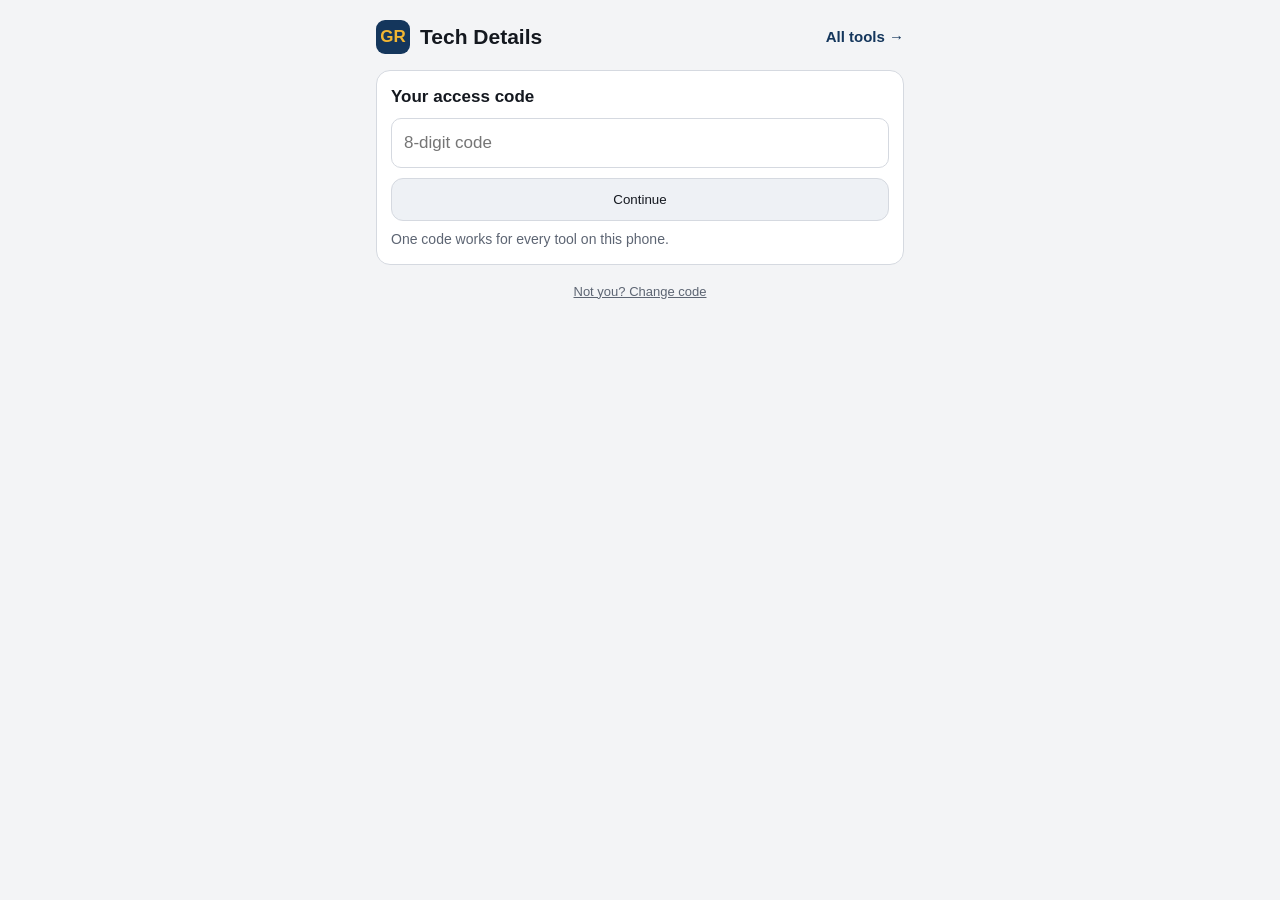
<file: index.html>
<!doctype html>
<html lang="en">
<head>
<meta charset="utf-8">
<meta name="viewport" content="width=device-width, initial-scale=1, viewport-fit=cover">
<meta name="theme-color" content="#14365c">
<meta name="robots" content="noindex">
<meta name="apple-mobile-web-app-capable" content="yes">
<meta name="apple-mobile-web-app-title" content="Golden Rule">
<link rel="manifest" href="manifest.webmanifest">
<title>Tech Details</title>
<link rel="icon" href="icon.svg" type="image/svg+xml">
<link rel="apple-touch-icon" href="icon-192.png">
<link rel="stylesheet" href="gr.css">
<style>
  label { margin-bottom: 8px; }
  .row { gap: 10px; align-items: stretch; }
  input, textarea { padding: 12px; }
  #job { font-size: 26px; font-weight: 700; letter-spacing: 1px; }
  textarea { min-height: 150px; }
  .mic { width: auto; height: auto; flex: 0 0 64px; display: grid; place-items: center; }
  .mic svg { width: 28px; height: 28px; }
  .mic.big { width: 100%; height: 64px; flex: none; margin-top: 10px; font-size: 18px; font-weight: 650; display: flex; }
  .toggle { display: flex; gap: 8px; margin-top: 12px; }
  .toggle button { flex: 1; padding: 11px; font-family: inherit; font-size: 15px; font-weight: 600; border-radius: 10px;
                   border: 1px solid var(--line); background: var(--card); color: var(--ink); }
  .toggle button[aria-pressed="true"] { background: var(--brand); color: #fff; border-color: var(--brand); }
  #send { width: 100%; padding: 18px; border: 0; border-radius: 12px; background: var(--accent);
          color: #1a1300; font-family: inherit; font-size: 19px; font-weight: 800; }
  #send:disabled { opacity: .55; }
  #msg { padding: 14px; margin-top: 14px; }
  .ob { border-top: 1px solid var(--line); padding: 10px 0; }
  .ob:first-child { border-top: 0; padding-top: 2px; }
  .ob b { display: block; }
  .ob .txt { font-size: 14px; color: var(--muted); white-space: nowrap; overflow: hidden; text-overflow: ellipsis; }
  .ob .st { font-size: 14px; margin-top: 4px; }
  .ob .st.err { color: var(--err-ink); }
  .ob .acts { display: flex; gap: 8px; margin-top: 8px; }
  .ob .acts button { flex: 1; padding: 9px; font-family: inherit; font-size: 14px; font-weight: 600; border-radius: 9px;
                     border: 1px solid var(--line); background: var(--card); color: var(--ink); }
</style>
</head>
<body>
<header>
  <a class="dot" href="home.html" aria-label="All tools">GR</a>
  <h1>Tech Details</h1>
  <a class="nav" href="home.html">All tools →</a>
</header>

<div class="card hidden" id="codeCard">
  <label for="code">Your access code</label>
  <input id="code" inputmode="numeric" autocomplete="off" placeholder="8-digit code">
  <button class="btn" id="codeGo">Continue</button>
  <div class="status" id="codeMsg"></div>
  <div class="hint">One code works for every tool on this phone.</div>
</div>

<div id="app" class="hidden">
<div class="card">
  <label for="job">Job number</label>
  <div class="row">
    <input id="job" inputmode="numeric" autocomplete="off" placeholder="e.g. 49692">
    <button class="mic" id="micJob" aria-label="Say the job number">
      <svg viewBox="0 0 24 24" fill="currentColor"><path d="M12 15a3 3 0 0 0 3-3V6a3 3 0 0 0-6 0v6a3 3 0 0 0 3 3zm5-3a5 5 0 0 1-10 0H5a7 7 0 0 0 6 6.92V21h2v-2.08A7 7 0 0 0 19 12h-2z"/></svg>
    </button>
  </div>
</div>

<div class="card">
  <label for="notes">What did you do?</label>
  <textarea id="notes" placeholder="Tap the microphone and talk. You can fix anything here before sending."></textarea>
  <button class="mic big" id="micNotes">
    <svg viewBox="0 0 24 24" fill="currentColor" width="24" height="24"><path d="M12 15a3 3 0 0 0 3-3V6a3 3 0 0 0-6 0v6a3 3 0 0 0 3 3zm5-3a5 5 0 0 1-10 0H5a7 7 0 0 0 6 6.92V21h2v-2.08A7 7 0 0 0 19 12h-2z"/></svg>
    <span id="micNotesLabel">Tap to talk</span>
  </button>
  <div class="toggle" role="group" aria-label="Replace or add">
    <button id="modeReplace" aria-pressed="true">New/Replace details</button>
    <button id="modeAppend" aria-pressed="false">Add to details</button>
  </div>
  <div class="hint">Details are cleaned up before they go on the invoice.</div>
</div>

<button id="send">Send to Housecall Pro</button>
<div id="msg" class="status" role="status" aria-live="polite"></div>

<div class="card hidden" id="outboxCard">
  <label>Waiting to send</label>
  <div class="hint" id="outboxHint">Saved on this phone. They send themselves when you're back in signal, or next time you open this page.</div>
  <div id="outboxList"></div>
</div>
</div>

<footer><a href="#" id="forget">Not you? Change code</a></footer>

<script src="config.js"></script>
<script src="gr-common.js"></script>
<script>
(function () {
  var $ = GR.$, el = GR.el, show = GR.show;
  var ENDPOINT = GR.endpoint("notes");
  function say(text, kind) { GR.say("msg", text, kind); }

  // No server check on open: the code is proven by the first note that goes through, so the page works with no signal.
  GR.boot({ key: "notes", init: false, ready: function () { renderBox(); flushSoon(); } });

  var mode = "replace";
  function setMode(m) {
    mode = m;
    $("modeReplace").setAttribute("aria-pressed", m === "replace");
    $("modeAppend").setAttribute("aria-pressed", m === "append");
  }
  $("modeReplace").onclick = function () { setMode("replace"); };
  $("modeAppend").onclick = function () { setMode("append"); };

  // What's typed or dictated stays on the phone until it's sent.
  GR.draft($("notes"), "notes");
  GR.draft($("job"), "notesJob");

  // ---- speech ----
  if (!GR.speech) {
    show($("micJob"), false); show($("micNotes"), false);
    $("notes").placeholder = "Voice input isn't supported in this browser. Use Chrome, or the microphone on your keyboard.";
  }
  var WORDS = { zero: 0, oh: 0, o: 0, one: 1, won: 1, two: 2, to: 2, too: 2, three: 3, four: 4, for: 4, five: 5,
                six: 6, seven: 7, eight: 8, ate: 8, nine: 9 };
  function toDigits(s) {
    return s.toLowerCase().replace(/[a-z]+/g, function (w) { return w in WORDS ? String(WORDS[w]) : " "; }).replace(/[^0-9-]/g, "");
  }
  $("micJob").onclick = function () {
    GR.listen($("micJob"), {
      continuous: false, onError: say,
      onText: function (_b, fin, interim) { var d = toDigits(fin + interim); if (d) $("job").value = d; }
    });
  };
  GR.micFor($("micNotes"), $("notes"), {
    label: function (on) { $("micNotesLabel").textContent = on ? "Listening… tap to stop" : "Tap to talk"; },
    onError: say
  });

  // ---- send ----
  $("send").onclick = function () {
    var b = $("send");
    if (b.disabled) return;
    // Still listening: stop the mic and wait for the last phrase before sending.
    b.disabled = true; b.textContent = "Finishing…";
    var done = false;
    function go() { if (done) return; done = true; b.disabled = false; send(); }
    GR.stopAll(go);
    setTimeout(go, 2500);
  };

  // ---- outbox: every note is saved on the phone first, then sent; anything that can't reach the
  //      server stays queued and goes out on its own when signal returns (or next time the page opens).
  var OUTBOX = "grNotesOutbox";
  var TIMEOUT_MS = 40000;   // a send normally takes 5–15 s (Haiku cleanup + HCP); past this we treat it as no signal
  function readBox() { var b = GR.getJ(OUTBOX, []); return Array.isArray(b) ? b : []; }
  function writeBox(b) { GR.put(OUTBOX, JSON.stringify(b)); renderBox(); }
  function boxUpdate(id, patch) { var b = readBox(); b.forEach(function (x) { if (x.id === id) Object.keys(patch).forEach(function (k) { x[k] = patch[k]; }); }); writeBox(b); }
  function boxRemove(id) { writeBox(readBox().filter(function (x) { return x.id !== id; })); }
  function when(t) { return new Date(t).toLocaleString([], { weekday: "short", hour: "numeric", minute: "2-digit" }); }

  // One attempt at the server. Resolves {ok, text} for a real ✅/❌ reply; rejects on no signal, timeout, or an error
  // page from Google (so the note stays queued instead of being dropped).
  function post(item) {
    if (!ENDPOINT) return Promise.resolve({ ok: false, text: "❌ Job Notes isn't connected yet. Add its URL to config.js." });
    return GR.post(ENDPOINT, { token: item.token, job: item.job, summary: item.summary, mode: item.mode, req_id: item.id }, TIMEOUT_MS)
      .then(function (r) { if (!r.ok) throw new Error("http " + r.status); return r.text(); })
      .then(function (t) {
        t = t.trim();
        if (t.indexOf("✅") !== 0 && t.indexOf("❌") !== 0) throw new Error("unexpected reply");
        GR.offline(false);
        return { ok: t.indexOf("✅") === 0, text: t };
      });
  }
  function sent(item, text) {
    boxRemove(item.id);
    GR.recent("Job Notes", "Job " + item.job);
    return text;
  }

  function send() {
    var code = GR.code() || $("code").value.trim();
    var job = $("job").value.trim();
    var notes = $("notes").value.trim();
    if (!code) { say("❌ Enter your access code first.", "err"); return; }
    if (!/^\d+(-\d+)?$/.test(job)) { say("❌ Say or type the job number.", "err"); return; }
    if (!notes) { say("❌ Add your details first.", "err"); return; }
    var item = { id: GR.rid(), token: code, job: job, summary: notes, mode: mode, at: Date.now() };
    var box = readBox(); box.push(item); writeBox(box);     // saved before we even try
    GR.drop("grDraft:notes"); GR.drop("grDraft:notesJob");
    var b = $("send");
    b.disabled = true; b.textContent = "Sending…"; say("");
    post(item).then(function (r) {
      if (r.ok) { say(sent(item, r.text), "ok"); $("notes").value = ""; setMode("replace"); }
      else {
        boxRemove(item.id); say(r.text, "err");   // the server answered: a real problem to fix here (job number, code…)
        if (/access code|Too many wrong/.test(r.text)) { GR.forgetCode(); GR.show($("codeCard"), true); GR.show($("app"), false); GR.say("codeMsg", r.text.replace(/^❌\s*/, ""), "err"); }
      }
    }).catch(function () {
      boxUpdate(item.id, { tries: 1, last: Date.now() });
      GR.offline(true);
      $("notes").value = ""; setMode("replace");
      say("📶 No signal — saved. Job " + job + " will send itself when you're back in range, or next time you open this page. (Anything you type now is a new note.)", "wait");
    }).then(function () { b.disabled = false; b.textContent = "Send to Housecall Pro"; flushSoon(); });
  }

  // ---- flush the queue: on open, when the phone comes back online, every minute while something waits ----
  var flushing = false, flushTimer = null;
  function flushSoon() { if (flushTimer) clearTimeout(flushTimer); flushTimer = setTimeout(flush, 1500); }
  function flush(manualId) {
    if (flushing) return;
    var items = readBox().filter(function (x) { return manualId ? x.id === manualId : !x.err; });
    if (!items.length) return;
    flushing = true;
    var i = 0, anySent = false;
    (function next() {
      if (i >= items.length) { flushing = false; if (anySent) say("✅ Saved notes sent." + (readBox().length ? " " + readBox().length + " still waiting." : ""), "ok"); return; }
      var item = items[i++];
      if (!readBox().some(function (x) { return x.id === item.id; })) return next();   // deleted meanwhile
      boxUpdate(item.id, { sending: true });
      post(item).then(function (r) {
        if (r.ok) { sent(item, r.text); anySent = true; }
        else boxUpdate(item.id, { sending: false, err: r.text.replace(/^❌\s*/, "") });
        next();
      }).catch(function () {
        boxUpdate(item.id, { sending: false, tries: (item.tries || 0) + 1, last: Date.now() });
        flushing = false;   // no signal: stop here, the rest will fail the same way
        GR.offline(true);
        renderBox();
      });
    })();
  }
  function renderBox() {
    var box = readBox(), card = $("outboxCard"), list = $("outboxList");
    show(card, box.length > 0);
    list.innerHTML = "";
    box.forEach(function (x) {
      var d = el("div", "ob");
      d.appendChild(el("b", null, "Job " + x.job + " · " + when(x.at) + (x.mode === "append" ? " · add to details" : "")));
      d.appendChild(el("div", "txt", x.summary));
      d.appendChild(el("div", "st" + (x.err ? " err" : ""), x.sending ? "Sending…" : x.err ? "❌ " + x.err + " — fix it with Edit, or delete it." : "Waiting for signal" + (x.tries ? " · tried " + x.tries + "×" : "")));
      var acts = el("div", "acts");
      [["Send now", function () { boxUpdate(x.id, { err: "" }); flush(x.id); }],
       ["Edit", function () { $("job").value = x.job; $("notes").value = x.summary; setMode(x.mode === "append" ? "append" : "replace"); boxRemove(x.id); GR.saveDrafts(); window.scrollTo({ top: 0, behavior: "smooth" }); }],
       ["Delete", function () { if (confirm("Delete the saved note for job " + x.job + "?")) boxRemove(x.id); }]
      ].forEach(function (a) { var bt = el("button", null, a[0]); bt.onclick = a[1]; if (x.sending) bt.disabled = true; acts.appendChild(bt); });
      d.appendChild(acts);
      list.appendChild(d);
    });
  }
  window.addEventListener("online", flushSoon);
  document.addEventListener("visibilitychange", function () { if (!document.hidden) flushSoon(); });
  setInterval(function () { if (!document.hidden && readBox().some(function (x) { return !x.err; })) flush(); }, 60000);
})();
</script>
</body>
</html>
</file>
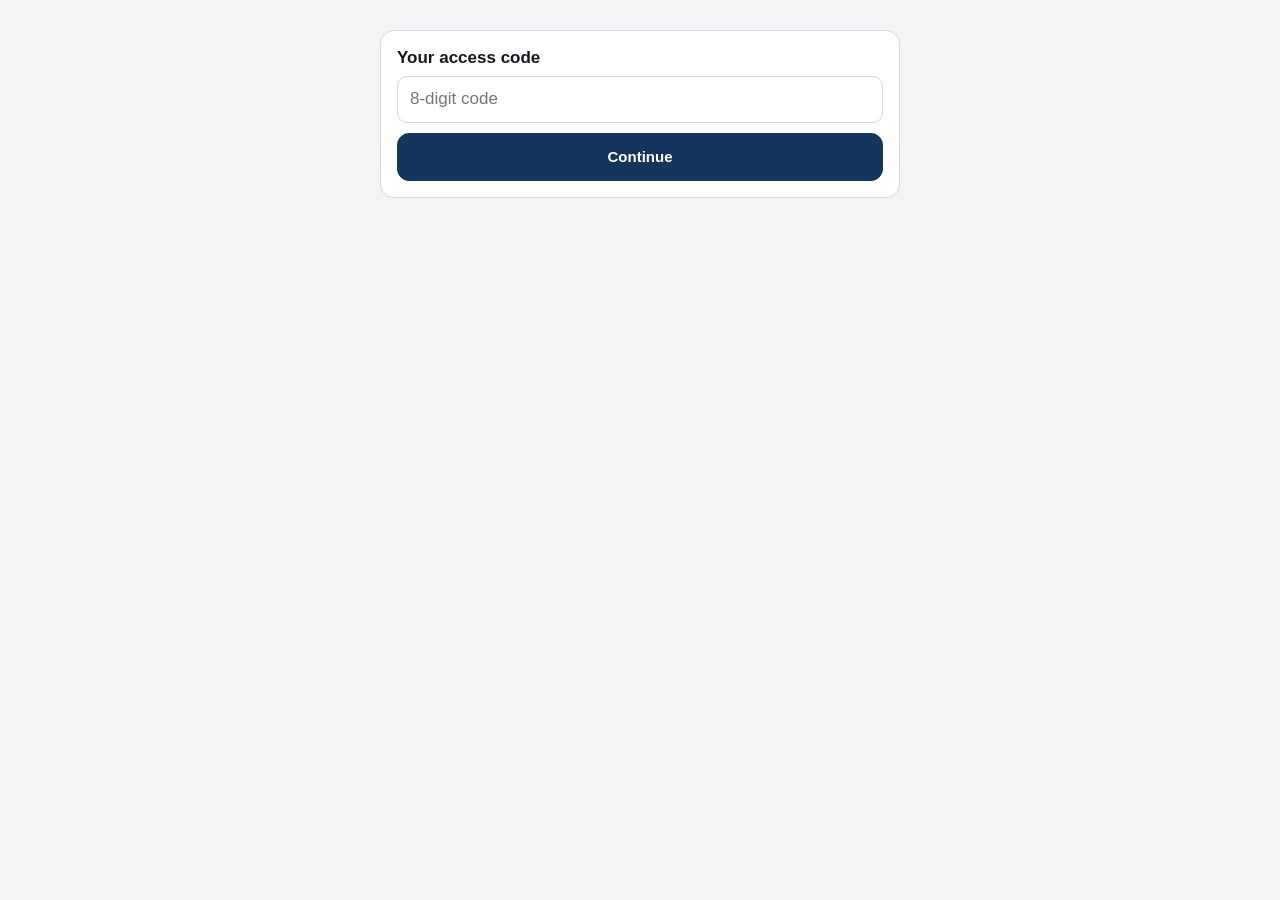
<file: board.html>
<!doctype html>
<html lang="en">
<head>
<meta charset="utf-8">
<meta name="viewport" content="width=device-width, initial-scale=1, viewport-fit=cover">
<meta name="theme-color" content="#14365c">
<meta name="robots" content="noindex">
<meta name="apple-mobile-web-app-capable" content="yes">
<meta name="apple-mobile-web-app-title" content="Golden Rule">
<title>Board</title>
<link rel="manifest" href="manifest.webmanifest">
<link rel="icon" href="icon.svg" type="image/svg+xml">
<link rel="apple-touch-icon" href="icon-192.png">
<style>
  :root {
    --bg: #f3f4f6; --card: #ffffff; --ink: #14181f; --muted: #5d6573; --line: #d5d9e0; --soft: #eef1f5; --grid: #e6e9ee;
    --brand: #14365c; --accent: #f2b632; --ok-bg: #e4f4e8; --ok-ink: #14532d;
    --err-bg: #fde8e8; --err-ink: #7f1d1d; --warn-bg: #fff4d6; --warn-ink: #6b4a00;
    --now: #d32f2f; --omw: #e69500; --work: #1e8e3e; --done: #7b8494;
    --hour: 64px; --rail: 46px; --colw: 150px;
  }
  @media (prefers-color-scheme: dark) {
    :root { --bg: #0f1216; --card: #191d23; --ink: #eef1f5; --muted: #9aa3b0; --line: #2e343d; --soft: #222831; --grid: #252b33;
      --ok-bg: #12301d; --ok-ink: #b9f0c9; --err-bg: #3a1515; --err-ink: #ffc9c9; --warn-bg: #3a2e10; --warn-ink: #ffe3a1;
      --now: #ff6b6b; --omw: #ffb84d; --work: #4cc274; --done: #8a93a3; }
  }
  * { box-sizing: border-box; }
  html, body { margin: 0; background: var(--bg); color: var(--ink); }
  body { font: 15px/1.35 -apple-system, "Segoe UI", Roboto, Arial, sans-serif; padding: 0 0 env(safe-area-inset-bottom); }
  button { font: inherit; color: inherit; }
  .hidden { display: none !important; }

  /* top bar */
  #top { position: sticky; top: 0; z-index: 30; background: var(--bg); padding: calc(8px + env(safe-area-inset-top)) 10px 6px; }
  .bar { display: flex; align-items: center; gap: 6px; }
  .dot { width: 32px; height: 32px; border-radius: 9px; background: var(--brand); display: grid; place-items: center;
         color: var(--accent); font-weight: 800; flex: none; text-decoration: none; font-size: 14px; }
  .ib { flex: none; min-width: 38px; height: 38px; border-radius: 10px; border: 1px solid var(--line); background: var(--card);
        display: grid; place-items: center; cursor: pointer; padding: 0 10px; font-weight: 650; font-size: 15px; }
  .ib:active { background: var(--soft); }
  .ib svg { width: 20px; height: 20px; fill: currentColor; }
  .ib.spin svg { animation: spin 1s linear infinite; }
  @keyframes spin { to { transform: rotate(360deg); } }
  #dayBtn { position: relative; flex: 1; min-width: 0; height: 38px; border-radius: 10px; border: 1px solid var(--line); background: var(--card);
            font-weight: 750; font-size: 16px; display: flex; align-items: center; justify-content: center; white-space: nowrap; overflow: hidden; }
  #dayBtn small { font-weight: 600; color: var(--muted); margin-left: 6px; font-size: 13px; }
  #dayPick { position: absolute; inset: 0; opacity: 0; width: 100%; height: 100%; border: 0; cursor: pointer; }
  .chips { display: flex; gap: 6px; overflow-x: auto; padding: 8px 0 2px; scrollbar-width: none; -webkit-overflow-scrolling: touch; }
  .chips::-webkit-scrollbar { display: none; }
  .chip { flex: none; display: flex; align-items: center; gap: 6px; height: 34px; padding: 0 11px 0 8px; border-radius: 17px; cursor: pointer;
          border: 1px solid var(--line); background: var(--card); font-weight: 650; font-size: 14px; white-space: nowrap; }
  .chip i { width: 12px; height: 12px; border-radius: 50%; background: var(--c, #8a94a6); flex: none; }
  .chip em { font-style: normal; color: var(--muted); font-weight: 600; font-size: 13px; }
  .chip.on { background: var(--brand); color: #fff; border-color: var(--brand); }
  .chip.on em { color: #cfd8e6; }
  .chip.off { color: var(--muted); }
  .chip.off i { background: transparent; border: 2px solid var(--c, #8a94a6); }
  .chip.act { padding: 0 12px; color: var(--brand); }
  @media (prefers-color-scheme: dark) { .chip.act { color: var(--accent); } .chip.on { background: #2b4a73; border-color: #2b4a73; } }
  .tools { display: flex; gap: 6px; padding-top: 8px; }
  .dd { flex: 1; min-width: 0; display: flex; align-items: center; justify-content: center; gap: 6px; height: 36px; border-radius: 10px; cursor: pointer;
        border: 1px solid var(--line); background: var(--card); font-weight: 700; font-size: 14px; white-space: nowrap; padding: 0 10px; }
  .dd svg { width: 18px; height: 18px; fill: currentColor; flex: none; }
  .dd .caret { font-size: 11px; color: var(--muted); }
  .dd em { font-style: normal; font-weight: 650; color: var(--muted); }
  .dd .badge { font-style: normal; background: var(--warn-bg); color: var(--warn-ink); border-radius: 9px; padding: 1px 7px; font-size: 13px; font-weight: 800; }
  .dd .badge.zero { background: var(--soft); color: var(--muted); }
  .dd[aria-expanded="true"] { border-color: var(--brand); box-shadow: 0 0 0 1px var(--brand) inset; }
  #ddShade { position: fixed; inset: 0; z-index: 39; }
  #techMenu { position: fixed; z-index: 40; left: 10px; right: 10px; max-width: 420px; background: var(--card); border: 1px solid var(--line);
              border-radius: 14px; box-shadow: 0 12px 34px rgba(0,0,0,.22); overflow: hidden; display: flex; flex-direction: column; }
  #techMenu .mh { display: flex; align-items: center; gap: 8px; padding: 10px 12px; border-bottom: 1px solid var(--line); }
  #techMenu .mh b { flex: 1; font-size: 15px; }
  #techMenu .mh button { border: 1px solid var(--line); background: var(--soft); border-radius: 8px; padding: 6px 12px; font-weight: 700; font-size: 13px; cursor: pointer; }
  #techMenu .ml { overflow-y: auto; -webkit-overflow-scrolling: touch; overscroll-behavior: contain; }
  #techMenu .sec { font-size: 11px; font-weight: 800; letter-spacing: .06em; text-transform: uppercase; color: var(--muted); padding: 10px 12px 4px; }
  .opt { display: flex; align-items: center; gap: 10px; width: 100%; padding: 10px 12px; border: 0; border-top: 1px solid var(--grid); background: none; cursor: pointer; text-align: left; }
  .opt:active { background: var(--soft); }
  .opt .box { width: 22px; height: 22px; border-radius: 6px; border: 2px solid var(--line); display: grid; place-items: center; flex: none; color: #fff; font-size: 14px; font-weight: 900; line-height: 1; }
  .opt.on .box { background: var(--brand); border-color: var(--brand); }
  @media (prefers-color-scheme: dark) { .opt.on .box { background: #3b6aa8; border-color: #3b6aa8; } }
  .opt i { width: 12px; height: 12px; border-radius: 50%; background: var(--c, #8a94a6); flex: none; }
  .opt .nm { flex: 1; min-width: 0; font-weight: 650; font-size: 15px; white-space: nowrap; overflow: hidden; text-overflow: ellipsis; }
  .opt small { color: var(--muted); font-size: 13px; white-space: nowrap; }
  .opt:not(.on) .nm { color: var(--muted); }
  #techMenu .mf { padding: 10px 12px; border-top: 1px solid var(--line); }
  #techMenu .mf button { width: 100%; }
  .ugrp { font-size: 12px; font-weight: 800; letter-spacing: .05em; text-transform: uppercase; color: var(--muted); padding: 14px 0 6px; border-top: 1px solid var(--grid); }
  .ugrp:first-of-type { border-top: 0; }
  .ugrp.warn { color: var(--warn-ink); }
  .udate { font-size: 14px; font-weight: 750; padding: 8px 0 2px; }
  #sheet .row { padding: 9px 0; }
  .sub { display: flex; align-items: center; gap: 8px; padding-top: 6px; font-size: 13px; color: var(--muted); }
  .sub .sum { flex: 1; min-width: 0; white-space: nowrap; overflow: hidden; text-overflow: ellipsis; }
  .seg { display: flex; border: 1px solid var(--line); border-radius: 9px; overflow: hidden; flex: none; }
  .seg button { border: 0; background: var(--card); padding: 6px 10px; font-weight: 650; font-size: 13px; cursor: pointer; }
  .seg button.on { background: var(--brand); color: #fff; }
  .small { border: 1px solid var(--line); background: var(--card); border-radius: 9px; padding: 6px 9px; font-weight: 650; font-size: 13px; cursor: pointer; flex: none; }
  .msg { margin: 6px 10px 0; border-radius: 10px; padding: 9px 12px; font-size: 14px; white-space: pre-wrap; }
  .msg.err { background: var(--err-bg); color: var(--err-ink); }
  .msg.warn { background: var(--warn-bg); color: var(--warn-ink); }
  .msg.busy { background: var(--soft); color: var(--muted); }
  .msg.ok { background: var(--ok-bg); color: var(--ok-ink); }

  /* grid view */
  #scroller { overflow: auto; -webkit-overflow-scrolling: touch; position: relative; margin-top: 4px; overscroll-behavior: contain;
              scroll-snap-type: x proximity; scroll-padding-left: var(--rail); border-top: 1px solid var(--line); }
  #grid { display: grid; position: relative; min-width: 100%; }
  .corner { position: sticky; left: 0; top: 0; z-index: 12; background: var(--bg); border-right: 1px solid var(--line); border-bottom: 1px solid var(--line); }
  .head { position: sticky; top: 0; z-index: 10; background: var(--card); border-bottom: 1px solid var(--line); border-right: 1px solid var(--grid);
          padding: 7px 8px 6px; scroll-snap-align: start; min-width: 0; cursor: pointer; }
  .head .nm { display: flex; align-items: center; gap: 6px; font-weight: 750; font-size: 14px; white-space: nowrap; overflow: hidden; }
  .av { width: 24px; height: 24px; border-radius: 50%; background: var(--c, #8a94a6); color: #fff; display: grid; place-items: center;
        font-size: 11px; font-weight: 800; flex: none; }
  .head .nm span { overflow: hidden; text-overflow: ellipsis; }
  .head .meta { font-size: 12px; color: var(--muted); white-space: nowrap; overflow: hidden; text-overflow: ellipsis; margin-top: 2px; }
  .head .st { font-size: 12px; font-weight: 650; white-space: nowrap; overflow: hidden; text-overflow: ellipsis; margin-top: 2px; }
  .st.omw { color: var(--omw); } .st.work { color: var(--work); } .st.done, .st.free { color: var(--muted); } .st.need { color: var(--warn-ink); }
  .st.link { color: var(--brand); text-decoration: underline; }
  @media (prefers-color-scheme: dark) { .st.link { color: var(--accent); } }
  .adcorner { position: sticky; left: 0; z-index: 6; background: var(--bg); border-right: 1px solid var(--line); border-bottom: 1px solid var(--line);
              font-size: 10px; color: var(--muted); text-align: right; padding: 4px 6px 0 0; }
  .adcell { border-bottom: 1px solid var(--line); border-right: 1px solid var(--grid); padding: 3px; min-width: 0; background: var(--card); }
  .rail { position: sticky; left: 0; z-index: 6; background: var(--bg); border-right: 1px solid var(--line); }
  .rail div { position: absolute; right: 5px; font-size: 11px; color: var(--muted); transform: translateY(-50%); white-space: nowrap; }
  .rail .nowlbl { color: #fff; background: var(--now); border-radius: 4px; padding: 0 3px; font-weight: 700; right: 2px; z-index: 2; }
  .col { position: relative; border-right: 1px solid var(--grid); min-width: 0;
         background-image: linear-gradient(to bottom, var(--grid) 1px, transparent 1px);
         background-size: 100% var(--hour); }
  .nowline { position: absolute; left: 0; right: 0; height: 2px; background: var(--now); z-index: 4; pointer-events: none; }
  .blk { position: absolute; border-radius: 7px; padding: 3px 5px 3px 7px; overflow: hidden; cursor: pointer; text-align: left;
         border: 1px solid var(--line); border-left: 4px solid var(--c, #8a94a6); background: var(--tint, var(--card)); color: var(--ink);
         font-size: 12px; line-height: 1.25; z-index: 2; }
  .blk:active { filter: brightness(.95); }
  @media (hover: hover) and (pointer: fine) { .blk.job[draggable="true"] { cursor: grab; } .blk.job[draggable="true"]:active { cursor: grabbing; } }
  .blk.dragging { opacity: .45; }
  .col.over, .head.over { background-color: rgba(242, 182, 50, .22); box-shadow: 0 0 0 2px var(--accent) inset; }
  .col.nodrop { background-color: rgba(211, 47, 47, .08); }
  #dragHint { position: fixed; left: 50%; bottom: calc(14px + env(safe-area-inset-bottom)); transform: translateX(-50%); z-index: 45; background: var(--brand); color: #fff;
              padding: 8px 14px; border-radius: 10px; font-size: 14px; font-weight: 650; box-shadow: 0 6px 20px rgba(0,0,0,.25); pointer-events: none; white-space: nowrap; }
  .blk b { display: block; font-size: 13px; white-space: nowrap; overflow: hidden; text-overflow: ellipsis; }
  .blk .t { color: var(--muted); white-space: nowrap; overflow: hidden; text-overflow: ellipsis; display: block; }
  .blk .d { display: block; overflow: hidden; display: -webkit-box; -webkit-line-clamp: 2; -webkit-box-orient: vertical; }
  .blk .n { display: block; color: var(--muted); white-space: nowrap; overflow: hidden; text-overflow: ellipsis; }
  .blk .flag { display: block; font-weight: 700; font-size: 11px; white-space: nowrap; overflow: hidden; text-overflow: ellipsis; }
  .blk.omw .flag { color: var(--omw); } .blk.work .flag { color: var(--work); } .blk.done .flag { color: var(--done); }
  .blk.omw { border-left-color: var(--omw); }
  .blk.work { border-left-color: var(--work); box-shadow: 0 0 0 1px var(--work) inset; }
  .blk.done { opacity: .62; }
  .blk.est { border-style: dashed; border-left-style: solid; }
  .blk.event { background: repeating-linear-gradient(135deg, var(--soft), var(--soft) 6px, var(--card) 6px, var(--card) 12px); border-left-color: var(--done); }
  .blk.tiny b { display: inline; } .blk.tiny .t { display: inline; margin-left: 4px; }
  .pill { display: block; width: 100%; border-radius: 6px; padding: 3px 6px; margin-bottom: 3px; font-size: 11.5px; font-weight: 650; cursor: pointer; text-align: left;
          border: 1px solid var(--line); border-left: 4px solid var(--c, #8a94a6); background: var(--tint, var(--soft)); white-space: nowrap; overflow: hidden; text-overflow: ellipsis; }
  .pill.event { border-left-color: var(--done); background: var(--soft); }
  .empty { padding: 40px 20px; text-align: center; color: var(--muted); }

  /* list view */
  #list { padding: 8px 10px 30px; max-width: 760px; margin: 0 auto; }
  .tcard { background: var(--card); border: 1px solid var(--line); border-radius: 14px; margin-bottom: 10px; overflow: hidden; }
  .tcard .th { display: flex; align-items: center; gap: 10px; padding: 10px 12px; border-bottom: 1px solid var(--line); }
  .tcard .th .av { width: 34px; height: 34px; font-size: 13px; }
  .tcard .th b { display: block; font-size: 16px; }
  .tcard .th .x { flex: 1; min-width: 0; }
  .tcard .th .meta { font-size: 13px; color: var(--muted); }
  .tcard .th .st { font-size: 13px; }
  .row { display: flex; gap: 10px; padding: 9px 12px; border-top: 1px solid var(--grid); cursor: pointer; align-items: flex-start; width: 100%;
         background: none; border-left: 0; border-right: 0; border-bottom: 0; text-align: left; }
  .row:first-of-type { border-top: 0; }
  .row:active { background: var(--soft); }
  .row .tm { width: 62px; flex: none; font-weight: 700; font-size: 13px; }
  .row .tm small { display: block; font-weight: 500; color: var(--muted); font-size: 12px; }
  .row .bd { flex: 1; min-width: 0; }
  .row .bd b { display: block; font-size: 15px; }
  .row .bd span { display: block; font-size: 13px; color: var(--muted); white-space: nowrap; overflow: hidden; text-overflow: ellipsis; }
  .row .am { flex: none; font-weight: 650; font-size: 13px; text-align: right; }
  .tag, .row .bd b .tag { display: inline-block; font-size: 11px; font-weight: 750; padding: 1px 6px; border-radius: 5px; margin-left: 4px; vertical-align: 1px; }
  .tag.omw { background: var(--warn-bg); color: var(--warn-ink); } .tag.work { background: var(--ok-bg); color: var(--ok-ink); }
  .tag.done { background: var(--soft); color: var(--muted); } .tag.est { background: var(--soft); color: var(--brand); }
  @media (prefers-color-scheme: dark) { .tag.est { color: var(--accent); } }

  /* detail sheet */
  #shade { position: fixed; inset: 0; background: rgba(0,0,0,.42); z-index: 50; }
  #sheet { position: fixed; left: 0; right: 0; bottom: 0; z-index: 51; background: var(--card); border-radius: 18px 18px 0 0;
           max-height: 86vh; overflow: auto; padding: 8px 16px calc(18px + env(safe-area-inset-bottom)); max-width: 620px; margin: 0 auto;
           box-shadow: 0 -8px 30px rgba(0,0,0,.25); }
  #sheet .grab { width: 40px; height: 5px; border-radius: 3px; background: var(--line); margin: 2px auto 10px; }
  #sheet h3 { margin: 0; font-size: 21px; }
  #sheet .kind { font-size: 13px; color: var(--muted); font-weight: 650; margin-bottom: 10px; }
  #sheet .kv { display: flex; gap: 10px; padding: 9px 0; border-top: 1px solid var(--grid); font-size: 15px; }
  #sheet .kv span:first-child { width: 78px; flex: none; color: var(--muted); font-size: 13px; padding-top: 1px; }
  #sheet .kv a { color: var(--brand); font-weight: 650; }
  @media (prefers-color-scheme: dark) { #sheet .kv a { color: var(--accent); } }
  #sheet .acts { display: grid; grid-template-columns: 1fr 1fr; gap: 8px; margin-top: 14px; }
  .btn { display: block; text-align: center; text-decoration: none; padding: 13px; border-radius: 12px; font-weight: 700; font-size: 15px;
         border: 1px solid var(--line); background: var(--soft); color: var(--ink); cursor: pointer; }
  .btn.pri { background: var(--brand); color: #fff; border-color: var(--brand); }
  .btn.full { grid-column: 1 / -1; }

  /* access code */
  #codeCard { max-width: 520px; margin: 30px auto; background: var(--card); border: 1px solid var(--line); border-radius: 14px; padding: 16px; }
  #codeCard label { display: block; font-weight: 650; margin-bottom: 6px; font-size: 17px; }
  #codeCard input { width: 100%; font: inherit; font-size: 17px; color: var(--ink); background: var(--card); border: 1px solid var(--line); border-radius: 10px; padding: 11px 12px; }
  #codeCard .btn { width: 100%; margin-top: 10px; }

  /* field tools in the job sheet + outbox */
  .ftools { margin-top: 14px; border-top: 1px solid var(--line); padding-top: 4px; }
  .ftools .ft { font-size: 12px; font-weight: 800; letter-spacing: .05em; text-transform: uppercase; color: var(--muted); padding: 10px 0 8px; }
  .fbtns { display: grid; grid-template-columns: repeat(3, 1fr); gap: 8px; }
  .fb { border: 0; border-radius: 12px; padding: 14px 6px; color: #fff; font-weight: 800; font-size: 15px; line-height: 1.15; cursor: pointer; text-align: center; }
  .fb small { display: block; font-weight: 500; font-size: 11.5px; opacity: .92; margin-top: 4px; min-height: 14px; }
  .fb.omw { background: #1d4ed8; } .fb.start { background: #15803d; } .fb.finish { background: var(--brand); }
  .fb.done { opacity: .6; } .fb:active { filter: brightness(1.15); }
  .ftools .sub2 { font-size: 13px; color: var(--muted); margin: -2px 0 6px; }
  .lines { border: 1px solid var(--line); border-radius: 10px; overflow: hidden; margin-top: 4px; }
  .lines .ln { display: flex; gap: 8px; padding: 7px 10px; border-top: 1px solid var(--grid); font-size: 14px; align-items: baseline; }
  .lines .ln:first-child { border-top: 0; }
  .lines .ln .q { flex: none; width: 34px; color: var(--muted); } .lines .ln .nm { flex: 1; min-width: 0; } .lines .ln .pr { flex: none; font-weight: 650; }
  .lines .ln.tot { background: var(--soft); font-weight: 750; } .lines .ln.pend .nm { color: var(--warn-ink); }
  .lines .ln.none { color: var(--muted); }
  .ftools input.srch { width: 100%; font: inherit; font-size: 16px; color: var(--ink); background: var(--card); border: 1px solid var(--line); border-radius: 10px; padding: 10px 12px; margin-top: 10px; }
  .hits { margin-top: 6px; }
  .hit { display: flex; gap: 8px; align-items: center; width: 100%; text-align: left; border: 1px solid var(--line); border-radius: 10px; background: var(--card); padding: 9px 11px; margin-top: 5px; font: inherit; color: inherit; cursor: pointer; }
  .hit:active { background: var(--soft); }
  .hit .nm { flex: 1; min-width: 0; font-size: 15px; } .hit .nm small { display: block; color: var(--muted); font-size: 12.5px; white-space: nowrap; overflow: hidden; text-overflow: ellipsis; }
  .hit .pr { flex: none; font-weight: 700; }
  .hit.custom { border-style: dashed; color: var(--brand); }
  @media (prefers-color-scheme: dark) { .hit.custom { color: var(--accent); } }
  .addp { border: 1px solid var(--brand); border-radius: 12px; padding: 10px 12px; margin-top: 8px; background: var(--card); }
  .addp .nm { font-weight: 700; font-size: 15px; margin-bottom: 6px; }
  .addp .g { display: grid; grid-template-columns: 1fr 1fr; gap: 8px; }
  .addp label { display: block; font-size: 12.5px; color: var(--muted); font-weight: 600; }
  .addp input[type=text], .addp input[type=number] { width: 100%; font: inherit; font-size: 16px; color: var(--ink); background: var(--card); border: 1px solid var(--line); border-radius: 9px; padding: 8px 10px; }
  .addp .chk { display: flex; gap: 14px; align-items: center; font-size: 14px; margin-top: 8px; }
  .addp .chk label { display: flex; align-items: center; gap: 5px; color: var(--ink); font-weight: 600; }
  .addp .frow { margin-top: 10px; }
  /* photos already on the job in HCP */
  .jph { display: flex; gap: 8px; overflow-x: auto; padding: 2px 0 6px; -webkit-overflow-scrolling: touch; }
  .jph a { flex: 0 0 auto; width: 84px; height: 84px; border-radius: 10px; border: 1px solid var(--line); background: var(--card); overflow: hidden; display: flex; align-items: center; justify-content: center; text-decoration: none; color: var(--muted); font-size: 12px; font-weight: 700; text-align: center; padding: 0; }
  .jph a img { width: 100%; height: 100%; object-fit: cover; display: block; }
  .jph a.file { padding: 6px; word-break: break-word; line-height: 1.2; }
  .jphnote { font-size: 13px; color: var(--muted); padding: 2px 0 6px; }
  .ftools textarea { width: 100%; font: inherit; font-size: 16px; color: var(--ink); background: var(--card); border: 1px solid var(--line); border-radius: 10px; padding: 10px 12px; min-height: 76px; resize: vertical; margin-top: 12px; }
  .frow { display: flex; gap: 8px; margin-top: 8px; }
  .frow .btn { flex: 1; padding: 11px; }
  .fmsg { margin-top: 8px; font-size: 14px; border-radius: 10px; padding: 8px 12px; }
  .fmsg.ok { background: var(--ok-bg); color: var(--ok-ink); } .fmsg.wait { background: var(--warn-bg); color: var(--warn-ink); } .fmsg.err { background: var(--err-bg); color: var(--err-ink); }
  .ob { border-top: 1px solid var(--grid); padding: 10px 0; }
  .ob:first-of-type { border-top: 0; }
  .ob b { display: block; font-size: 15px; }
  .ob .oz { font-size: 13px; color: var(--muted); margin-top: 2px; }
  .ob .oz.err { color: var(--err-ink); }
  .ob .oa { display: flex; gap: 8px; margin-top: 8px; }
  .ob .oa button { flex: 1; padding: 8px; border-radius: 9px; border: 1px solid var(--line); background: var(--card); color: var(--ink); font: inherit; font-size: 14px; font-weight: 650; cursor: pointer; }
  .small.alert { background: var(--warn-bg); color: var(--warn-ink); border-color: transparent; }
  .dd .sm { display: none; }
  @media (max-width: 480px) { .dd .lg, .dd .caret, #unBtn svg, #looseBtn svg, #roomBtn svg { display: none; } .dd .sm { display: inline; } .dd { gap: 4px; padding: 0 8px; flex: none; } .tools { gap: 5px; overflow-x: auto; scrollbar-width: none; } .tools::-webkit-scrollbar { display: none; } }
  .lerow .why { display: inline-block; font-size: 11px; font-weight: 750; padding: 1px 6px; border-radius: 5px; margin-left: 4px; vertical-align: 1px; background: var(--warn-bg); color: var(--warn-ink); }
  /* "Room left?" sheet */
  .caphero { display: flex; align-items: baseline; gap: 10px; flex-wrap: wrap; margin: 4px 0 2px; }
  .caphero b { font-size: 40px; font-weight: 850; line-height: 1; letter-spacing: -.02em; }
  .caphero span { font-size: 15px; color: var(--muted); font-weight: 600; }
  .capfit { font-size: 17px; font-weight: 750; margin: 6px 0 2px; }
  .capfit.none { color: var(--warn-ink); }
  .capsub { font-size: 13px; color: var(--muted); margin-bottom: 10px; }
  .capgrid { display: grid; grid-template-columns: 1fr 1fr; gap: 8px; margin: 6px 0 4px; }
  .capcard { border: 1px solid var(--line); border-radius: 12px; padding: 10px 11px 9px; background: var(--card); cursor: pointer; text-align: left; width: 100%; font: inherit; color: inherit; position: relative; }
  .capcard:active { background: var(--soft); }
  .capcard .nm { display: flex; align-items: center; gap: 7px; font-weight: 750; font-size: 14px; white-space: nowrap; overflow: hidden; }
  .capcard .av { width: 22px; height: 22px; font-size: 10px; }
  .capcard .big { font-size: 26px; font-weight: 850; line-height: 1.1; margin-top: 6px; letter-spacing: -.01em; }
  .capcard .big small { font-size: 13px; font-weight: 650; color: var(--muted); margin-left: 4px; letter-spacing: 0; }
  .capcard.open .big { color: var(--ok-ink); } .capcard.full .big { color: var(--muted); } .capcard.over .big { color: var(--err-ink); } .capcard.off .big { color: var(--muted); }
  @media (prefers-color-scheme: dark) { .capcard.open .big { color: #4cc274; } .capcard.over .big { color: #ff8a8a; } }
  .capcard .st { font-size: 12.5px; color: var(--muted); margin-top: 3px; white-space: nowrap; overflow: hidden; text-overflow: ellipsis; }
  .capbar { height: 7px; border-radius: 4px; background: var(--soft); overflow: hidden; margin-top: 8px; display: flex; }
  .capbar i { display: block; height: 100%; }
  .capbar .b1 { background: var(--brand); } .capbar .b2 { background: var(--done); } .capbar .b3 { background: var(--ok-ink); opacity: .55; }
  @media (prefers-color-scheme: dark) { .capbar .b1 { background: #3b6aa8; } .capbar .b3 { background: #4cc274; } }
  .capcard.dim { opacity: .6; } .capcard.on { box-shadow: 0 0 0 2px var(--brand) inset; }
  .capcard .pin { position: absolute; top: 8px; right: 9px; font-size: 11px; font-weight: 800; padding: 1px 6px; border-radius: 5px; background: var(--warn-bg); color: var(--warn-ink); }
  .capdet { margin: 2px 0 8px; border: 1px solid var(--line); border-radius: 12px; padding: 8px 12px; font-size: 13px; color: var(--muted); background: var(--card); grid-column: 1 / -1; }
  .capdet div { padding: 4px 0; border-top: 1px solid var(--grid); } .capdet div:first-child { border-top: 0; } .capdet b { color: var(--ink); font-weight: 650; }
  .capdet .incl { margin-top: 8px; }
  .capfits { border: 1px solid var(--line); border-radius: 12px; overflow: hidden; margin-top: 4px; }
  .capfits .fr { display: flex; gap: 10px; align-items: center; padding: 8px 12px; border-top: 1px solid var(--grid); font-size: 14px; }
  .capfits .fr:first-child { border-top: 0; }
  .capfits .fr .l { flex: 1; min-width: 0; } .capfits .fr .l b { display: block; font-size: 14px; white-space: nowrap; overflow: hidden; text-overflow: ellipsis; }
  .capfits .fr .l span { display: block; font-size: 12.5px; color: var(--muted); white-space: nowrap; overflow: hidden; text-overflow: ellipsis; }
  .capfits .fr .t { flex: none; font-weight: 750; font-size: 14px; } .capfits .fr .t small { display: block; font-weight: 500; color: var(--muted); font-size: 11.5px; text-align: right; }
  .capmore { display: block; width: 100%; text-align: center; font: inherit; font-size: 13px; font-weight: 650; color: var(--muted); background: none; border: 0; padding: 10px 0 4px; cursor: pointer; }
  .capnote { font-size: 12px; color: var(--muted); margin-top: 12px; line-height: 1.4; }
  .incl { flex: none; border: 1px solid var(--line); background: var(--card); border-radius: 8px; padding: 5px 8px; font-size: 12px; font-weight: 700; cursor: pointer; margin-top: 2px; }
  .incl.on { background: var(--brand); color: #fff; border-color: var(--brand); }
  footer { text-align: center; font-size: 13px; color: var(--muted); padding: 10px 0 16px; }
  footer a { color: inherit; }
  /* "No signal" strip (gr-common.js) */
  #grNet { margin: 8px 10px 0; border-radius: 10px; padding: 9px 12px; font-size: 14px; font-weight: 650; background: var(--warn-bg); color: var(--warn-ink); }
  #codeCard .status { display: none; white-space: pre-wrap; border-radius: 10px; padding: 9px 12px; margin-top: 10px; font-size: 14px; }
  #codeCard .status.err { display: block; background: var(--err-bg); color: var(--err-ink); }
  #codeCard .status.busy { display: block; background: var(--soft); color: var(--muted); }
</style>
</head>
<body>

<div id="codeCard" class="hidden">
  <label for="code">Your access code</label>
  <input id="code" inputmode="numeric" autocomplete="off" placeholder="8-digit code">
  <button class="btn pri" id="codeGo">Continue</button>
  <div class="msg hidden" id="codeMsg"></div>
</div>

<div id="app" class="hidden">
  <div id="top">
    <div class="bar">
      <a class="dot" href="home.html" aria-label="All tools">GR</a>
      <button class="ib" id="prev" aria-label="Previous day"><svg viewBox="0 0 24 24"><path d="M15.4 7.4 14 6l-6 6 6 6 1.4-1.4-4.6-4.6z"/></svg></button>
      <label id="dayBtn"><span id="dayLbl">Today</span><small id="dayRel"></small><input type="date" id="dayPick" aria-label="Pick a day"></label>
      <button class="ib" id="next" aria-label="Next day"><svg viewBox="0 0 24 24"><path d="M8.6 16.6 10 18l6-6-6-6-1.4 1.4 4.6 4.6z"/></svg></button>
      <button class="ib" id="todayBtn">Today</button>
      <button class="ib" id="refresh" aria-label="Refresh"><svg viewBox="0 0 24 24"><path d="M17.65 6.35A7.96 7.96 0 0 0 12 4a8 8 0 1 0 7.75 10h-2.08A6 6 0 1 1 12 6c1.66 0 3.14.69 4.22 1.78L13 11h7V4z"/></svg></button>
    </div>
    <div class="tools">
      <button class="dd" id="unBtn"><svg viewBox="0 0 24 24"><path d="M19 3h-4.2a3 3 0 0 0-5.6 0H5v18h14zm-7 0a1 1 0 1 1 0 2 1 1 0 0 1 0-2zm1 15h-2v-2h2zm0-4h-2V8h2z"/></svg><span class="lg">All unassigned</span><span class="sm">Unassigned</span><em class="badge zero" id="unCount">…</em></button>
      <button class="dd" id="roomBtn" title="How much open time is left — can we fit more jobs?"><svg viewBox="0 0 24 24"><path d="M12 2a10 10 0 100 20 10 10 0 000-20zm0 2a8 8 0 110 16 8 8 0 010-16zm-1 3h2v5.6l3.5 2.1-1 1.7L11 13.4z"/></svg><span class="lg">Room left?</span><span class="sm">Room left</span></button>
      <button class="dd" id="looseBtn" title="Finished with no price, stuck in progress, or missing tech notes"><svg viewBox="0 0 24 24"><path d="M12 2 1 21h22zm0 6 7.5 13h-15zm-1 4v4h2v-4zm0 5v2h2v-2z"/></svg><span class="lg">Loose ends</span><span class="sm">Loose ends</span><em class="badge zero" id="looseCount"></em></button>
    </div>
    <div class="chips" id="chips"><button class="chip act" id="techBtn" aria-haspopup="true" aria-expanded="false"><svg viewBox="0 0 24 24" width="16" height="16" fill="currentColor" style="flex:none"><path d="M16 11a3 3 0 1 0 0-6 3 3 0 0 0 0 6zm-8 0a3 3 0 1 0 0-6 3 3 0 0 0 0 6zm0 2c-2.7 0-8 1.3-8 4v2h16v-2c0-2.7-5.3-4-8-4zm8 0c-.3 0-.7 0-1.1.1A4.2 4.2 0 0 1 17 17v2h7v-2c0-2.7-5.3-4-8-4z"/></svg><span>Techs</span><em id="techCount"></em><span class="caret" style="font-size:10px">▼</span></button></div>
    <div class="sub">
      <span class="sum" id="sum"></span>
      <button class="small" id="fit" title="Columns per screen">⇔ 2</button>
      <button class="small hidden" id="outBtn" title="Waiting to send"></button>
      <div class="seg hidden" id="mineSeg"><button id="vMine">My jobs</button><button id="vAll" class="on">All</button></div>
      <div class="seg"><button id="vGrid" class="on">Grid</button><button id="vList">List</button></div>
    </div>
  </div>
  <div class="msg hidden" id="msg"></div>
  <div id="scroller"><div id="grid"></div></div>
  <div id="list" class="hidden"></div>
  <footer id="foot"><a href="dispatch.html">Move a job by voice →</a> · <a href="#" id="forget">Change code</a></footer>
</div>

<div id="ddShade" class="hidden"></div>
<div id="techMenu" class="hidden" role="dialog" aria-label="Choose techs">
  <div class="mh"><b>Show on the board</b><button id="mAll">All</button><button id="mNone">None</button></div>
  <div class="ml" id="mList"></div>
  <div class="mf"><button class="btn pri" id="mDone">Done</button></div>
</div>
<div id="dragHint" class="hidden"></div>
<div id="shade" class="hidden"></div>
<div id="sheet" class="hidden" role="dialog" aria-modal="true"></div>

<script src="config.js"></script>
<script src="gr-common.js"></script>
<script>
(function () {
  // Shared helpers (access code, server calls, "no signal" strip) live in gr-common.js.
  var $ = GR.$, get = GR.get, put = GR.put, drop = GR.drop, show = GR.show, el = GR.el;
  var PREF = "grBoardPrefs", LAST = "grBoardLast";
  var REFRESH_MS = 120000, UN = "__un", UN_COLOR = "#8a94a6";
  function say(text, kind) { var m = $("msg"); m.textContent = text || ""; m.className = "msg" + (text ? " " + (kind || "warn") : " hidden"); sizeBoard(); }

  // hidden: techs switched off; shown: techs with nothing scheduled that were switched on anyway.
  var prefs = { hidden: {}, shown: {}, view: "grid", fit: 2, mine: false };
  try { var sp = JSON.parse(get(PREF) || "{}"); for (var k in sp) prefs[k] = sp[k]; } catch (e) {}
  delete prefs.showEmpty; if (!prefs.shown) prefs.shown = {}; if (!prefs.hidden) prefs.hidden = {};
  function savePrefs() { put(PREF, JSON.stringify(prefs)); }

  var S = { code: "", date: "", today: "", data: null, loading: false, scrolledFor: "", timer: null, offline: false, un: null, me: get("grBoardMe") || "" };
  function mineOn() { return !!(prefs.mine && S.me); }
  // Drag a job onto another tech's column to reassign it. Desktop only: a mouse/trackpad with hover, not a touch screen.
  var DRAG_OK = !!(window.matchMedia && matchMedia("(hover: hover) and (pointer: fine)").matches);
  function canDrag() { return DRAG_OK && S.canDispatch !== false && !mineOn(); }

  // ---------- server ----------
  var api = GR.client("dispatch", { name: "The board", onAuthFail: function (msg) { S.data = null; B.showCode(msg); } });

  // ---------- dates ----------
  function localDay(d) { d = d || new Date(); return d.getFullYear() + "-" + ("0" + (d.getMonth() + 1)).slice(-2) + "-" + ("0" + d.getDate()).slice(-2); }
  function addDays(ymd, n) { var p = ymd.split("-").map(Number); var d = new Date(p[0], p[1] - 1, p[2] + n, 12); return localDay(d); }
  function dayLabel(ymd) { var p = ymd.split("-").map(Number); return new Date(p[0], p[1] - 1, p[2], 12).toLocaleDateString([], { weekday: "short", month: "short", day: "numeric" }); }
  function rel(ymd) { var t = S.today || localDay(); if (ymd === t) return "Today"; if (ymd === addDays(t, 1)) return "Tomorrow"; if (ymd === addDays(t, -1)) return "Yesterday"; return ""; }
  function hm(m, ap) { var h = Math.floor(m / 60) % 24, mm = m % 60, a = h < 12 ? "a" : "p", h12 = h % 12 || 12; return h12 + (mm ? ":" + ("0" + mm).slice(-2) : "") + (ap === false ? "" : a); }
  function range(it) { if (it.all_day) return "All day"; var a = hm(it.smin), b = hm(it.emin); if (a.slice(-1) === b.slice(-1)) a = a.slice(0, -1); return a + "–" + b; }
  function nowMin() { var d = new Date(); return d.getHours() * 60 + d.getMinutes(); }
  function money(n) { return "$" + Math.round(n).toLocaleString(); }
  function hours(n) { return (Math.round(n * 2) / 2) + "h"; }

  // ---------- model ----------
  function stateOf(it) {
    if (it.kind === "event") return "event";
    if (it.done || /complete/i.test(it.status || "")) return "done";
    if (it.started || /progress/i.test(it.status || "")) return "work";
    if (it.omw) return "omw";
    return "sched";
  }
  function flagText(it) {
    var s = stateOf(it);
    if (s === "done") return "✓ Done" + (it.done ? " " + it.done : "");
    if (s === "work") return "● Working" + (it.started ? " since " + it.started : "");
    if (s === "omw") return "➜ On the way " + it.omw;
    return "";
  }
  function techMap() { var m = {}; (S.data.techs || []).forEach(function (t) { m[t.id] = t; }); return m; }
  function columns() {
    var d = S.data, tm = techMap(), by = {}, order = [];
    by[UN] = [];
    (d.techs || []).forEach(function (t) { by[t.id] = []; });
    (d.items || []).forEach(function (it) {
      var ids = (it.employee_ids || []).filter(function (id) { return tm[id]; });
      if (!ids.length) by[UN].push(it); else ids.forEach(function (id) { by[id].push(it); });
    });
    var un = { id: UN, short: "Unassigned", name: "Unassigned", initials: "–", color: UN_COLOR, items: by[UN] };
    var techs = (d.techs || []).map(function (t) { return { id: t.id, short: t.short || t.name, name: t.name, initials: t.initials || t.name.charAt(0), color: t.color || "#4a6fa5", items: by[t.id] }; });
    techs.sort(function (a, b) { return (b.items.length ? 1 : 0) - (a.items.length ? 1 : 0) || a.name.localeCompare(b.name); });
    return [un].concat(techs);
  }
  function work(items) { return items.filter(function (it) { return it.kind !== "event"; }); }
  function stats(c) {
    var w = work(c.items), seen = {}, rev = 0, hrs = 0;
    w.forEach(function (it) { if (it.kind === "job" && !seen[it.job_id]) { seen[it.job_id] = 1; rev += it.amount || 0; } if (!it.all_day) hrs += Math.max(0, it.emin - it.smin) / 60; });
    return { n: w.length, rev: rev, hrs: hrs };
  }
  // Where is this tech right now? Only meaningful for today.
  function whereNow(c) {
    var w = work(c.items).filter(function (it) { return !it.all_day || it.kind === "job"; });
    if (c.id === UN && !w.length) { var n0 = unOpen(); return n0 ? { cls: "link", text: "None this day · " + n0 + " open ›", un: true } : { cls: "done", text: "Nothing unassigned" }; }
    if (!w.length) return { cls: "free", text: "Nothing scheduled" };
    if (c.id === UN) { var open = w.filter(function (it) { return stateOf(it) !== "done"; }); return open.length ? { cls: "need", text: open.length + (open.length === 1 ? " needs a tech" : " need a tech"), it: open[0] } : { cls: "done", text: "All covered" }; }
    if (S.data.date !== S.data.today) return { cls: "free", text: w.length + (w.length === 1 ? " stop" : " stops") };
    var on = w.filter(function (it) { return stateOf(it) === "work"; })[0];
    if (on) return { cls: "work", text: "● At " + on.customer + (on.started ? " · since " + on.started : ""), it: on };
    var drv = w.filter(function (it) { return stateOf(it) === "omw"; })[0];
    if (drv) return { cls: "omw", text: "➜ Driving to " + drv.customer + " · " + drv.omw, it: drv };
    var left = w.filter(function (it) { return stateOf(it) !== "done"; });
    if (!left.length) return { cls: "done", text: "✓ All done (" + w.length + ")" };
    var nm = nowMin(), next = left.filter(function (it) { return it.emin > nm; })[0] || left[0];
    return { cls: "free", text: "Next " + hm(next.smin) + " · " + next.customer, it: next };
  }
  // Unassigned is always there (like HCP) unless switched off; techs show when they have something that day or were
  // switched on by hand.
  function isOn(c) { if (mineOn()) return c.id === S.me; if (prefs.hidden[c.id]) return false; return c.id === UN || c.items.length > 0 || !!prefs.shown[c.id]; }
  function toggle(c) {
    if (isOn(c)) { prefs.hidden[c.id] = 1; delete prefs.shown[c.id]; }
    else { delete prefs.hidden[c.id]; if (c.id !== UN && !c.items.length) prefs.shown[c.id] = 1; }
    savePrefs();
  }
  function visible(cols) { return cols.filter(isOn); }
  function tint(hex) { return /^#[0-9a-f]{6}$/i.test(hex || "") ? hex + "22" : "rgba(138,148,166,.13)"; }

  // ---------- render: top ----------
  function renderTop() {
    var d = S.data;
    $("dayLbl").textContent = dayLabel(S.date);
    $("dayRel").textContent = rel(S.date);
    $("dayPick").value = S.date;
    show($("todayBtn"), S.date !== S.today);
    if (!d) { Array.prototype.slice.call($("chips").querySelectorAll(".chip:not(#techBtn)")).forEach(function (x) { x.parentNode.removeChild(x); }); $("sum").textContent = ""; return; }
    var cols = columns(), box = $("chips");
    Array.prototype.slice.call(box.querySelectorAll(".chip:not(#techBtn)")).forEach(function (x) { box.removeChild(x); });
    var on = cols.filter(isOn).length;
    $("techCount").textContent = on + "/" + cols.length;
    var meKnown = !!S.me && cols.some(function (c) { return c.id === S.me; });
    show($("mineSeg"), meKnown);
    if (!meKnown && prefs.mine) { prefs.mine = false; savePrefs(); }
    $("vMine").classList.toggle("on", mineOn()); $("vAll").classList.toggle("on", !mineOn());
    show($("techBtn"), !mineOn()); show($("unBtn"), !mineOn()); show(box, !mineOn());
    if (mineOn()) { $("sum").textContent = "Showing only your jobs"; return; }
    // Quick toggles for whoever has something today (the Techs list has everyone).
    cols.filter(function (c) { return c.items.length || isOn(c); }).forEach(function (c) {
      var off = !isOn(c);
      var b = el("button", "chip " + (off ? "off" : "on")); b.style.setProperty("--c", c.color);
      b.appendChild(el("i")); b.appendChild(document.createTextNode(c.short)); b.appendChild(el("em", null, String(work(c.items).length)));
      b.setAttribute("aria-pressed", off ? "false" : "true");
      b.onclick = function () { toggle(c); render(); };
      box.appendChild(b);
    });
    var w = work(d.items || []), seen = {}, rev = 0, est = 0;
    w.forEach(function (it) { if (it.kind === "job" && !seen[it.job_id]) { seen[it.job_id] = 1; rev += it.amount || 0; } if (it.kind === "estimate") est++; });
    var jobs = Object.keys(seen).length;
    $("sum").textContent = jobs + (jobs === 1 ? " job" : " jobs") + (est ? " · " + est + " est." : "") + " · " + money(rev) +
      " · " + (S.offline ? "offline, " : "") + "as of " + (d.loaded_at || "");
  }

  // ---------- Techs dropdown (check marks) ----------
  function renderMenu() {
    var box = $("mList"); box.innerHTML = "";
    if (!S.data) { box.appendChild(el("div", "sec", "Loading…")); return; }
    var cols = columns(), busy = cols.filter(function (c) { return c.id === UN || c.items.length; }), idle = cols.filter(function (c) { return c.id !== UN && !c.items.length; });
    function row(c) {
      var on = isOn(c), n = work(c.items).length;
      var b = el("button", "opt" + (on ? " on" : "")); b.style.setProperty("--c", c.color);
      b.setAttribute("role", "menuitemcheckbox"); b.setAttribute("aria-checked", on ? "true" : "false");
      b.appendChild(el("span", "box", on ? "✓" : ""));
      b.appendChild(el("i"));
      b.appendChild(el("span", "nm", c.name));
      b.appendChild(el("small", null, c.id === UN ? (n ? n + " this day" : "none this day") : n ? n + (n === 1 ? " stop" : " stops") : "nothing scheduled"));
      b.onclick = function () { toggle(c); renderMenu(); render(); };
      return b;
    }
    box.appendChild(el("div", "sec", "On the schedule " + (S.date === S.today ? "today" : dayLabel(S.date))));
    busy.forEach(function (c) { box.appendChild(row(c)); });
    if (idle.length) { box.appendChild(el("div", "sec", "Nothing scheduled")); idle.forEach(function (c) { box.appendChild(row(c)); }); }
  }
  function openMenu() {
    renderMenu();
    var r = $("top").getBoundingClientRect(), m = $("techMenu");
    m.style.top = (r.bottom - 4) + "px";
    m.style.maxHeight = Math.max(240, window.innerHeight - r.bottom - 12) + "px";
    $("mList").style.maxHeight = Math.max(140, window.innerHeight - r.bottom - 130) + "px";
    show(m, true); show($("ddShade"), true); $("techBtn").setAttribute("aria-expanded", "true"); popPush();
  }
  function closeMenu() { if (!$("techMenu").classList.contains("hidden") && $("sheet").classList.contains("hidden")) popDone(); show($("techMenu"), false); show($("ddShade"), false); $("techBtn").setAttribute("aria-expanded", "false"); }
  $("techBtn").onclick = function () { if ($("techMenu").classList.contains("hidden")) openMenu(); else closeMenu(); };
  $("ddShade").onclick = closeMenu; $("mDone").onclick = closeMenu;
  $("mAll").onclick = function () { if (!S.data) return; prefs.hidden = {}; savePrefs(); renderMenu(); render(); };
  $("mNone").onclick = function () { if (!S.data) return; prefs.hidden = {}; prefs.shown = {}; columns().forEach(function (c) { prefs.hidden[c.id] = 1; }); savePrefs(); renderMenu(); render(); };

  // ---------- Unassigned jobs (any day) ----------
  function unOpen() { return S.un ? (S.un.items || []).length : 0; }
  function renderUnBtn() {
    var b = $("unCount");
    if (!S.un) { b.textContent = "…"; b.className = "badge zero"; return; }
    b.textContent = String(unOpen()); b.className = "badge" + (unOpen() ? "" : " zero");
  }
  function loadUn(fresh) {
    return api("unassigned", { fresh: !!fresh }).then(function (r) {
      if (r && r.ok) { S.un = r; try { put("grBoardUn", JSON.stringify(r)); } catch (e) {} }
      else if (!S.un) { try { S.un = JSON.parse(get("grBoardUn") || "null"); } catch (e) {} }
      renderUnBtn(); if (S.data) render();
      if (!$("sheet").classList.contains("hidden") && S.sheetIsUn) openUnassigned();
      return r;
    });
  }
  function urow(it) {
    var r = el("button", "row");
    var tm = el("div", "tm", it.group === "unscheduled" ? "—" : it.when.split(" · ")[1] || "");
    if (it.group === "unscheduled" && it.created) tm.appendChild(el("small", null, "added " + it.created));
    r.appendChild(tm);
    var bd = el("div", "bd"); var nm = el("b", null, it.customer); if (it.day_of) nm.appendChild(el("span", "tag est", it.day_of)); bd.appendChild(nm);
    bd.appendChild(el("span", null, it.title || "—"));
    if (it.address) bd.appendChild(el("span", null, it.address));
    r.appendChild(bd);
    r.appendChild(el("div", "am", it.amount ? money(it.amount) : "#" + it.number));
    r.onclick = function () { openSheet(it, null, openUnassigned); };
    return r;
  }
  function openUnassigned() {
    closeMenu();
    var sh = $("sheet"); sh.innerHTML = ""; sh.appendChild(el("div", "grab")); S.sheetRoom = false; S.sheetLoose = false; S.sheetIsUn = true; S.sheetOut = false;
    sh.appendChild(el("h3", null, "Unassigned jobs"));
    var u = S.un;
    if (!u) { sh.appendChild(el("div", "kind", "Loading…")); loadUn(false); }
    else {
      var items = u.items || [];
      sh.appendChild(el("div", "kind", (items.length ? items.length + (items.length === 1 ? " open job" : " open jobs") + " with nobody on " + (items.length === 1 ? "it" : "them") : "Every open job has a tech") + " · as of " + (u.loaded_at || "")));
      var past = items.filter(function (i) { return i.group === "past"; }), up = items.filter(function (i) { return i.group === "upcoming"; }), un = items.filter(function (i) { return i.group === "unscheduled"; });
      if (past.length) { sh.appendChild(el("div", "ugrp warn", "Past — still open (" + past.length + ")")); past.forEach(function (it) { sh.appendChild(el("div", "udate", it.when.split(" · ")[0])); sh.appendChild(urow(it)); }); }
      if (up.length) {
        sh.appendChild(el("div", "ugrp", "Scheduled, no tech (" + up.length + ")"));
        var last = "";
        up.forEach(function (it) { if (it.date !== last) { last = it.date; var r0 = rel(it.date); sh.appendChild(el("div", "udate", dayLabel(it.date) + (r0 ? " · " + r0 : ""))); } sh.appendChild(urow(it)); });
      }
      if (un.length) { sh.appendChild(el("div", "ugrp", "Needs scheduling (" + un.length + ")")); un.forEach(function (it) { sh.appendChild(urow(it)); }); }
      if ((u.warnings || []).length) sh.appendChild(el("div", "msg warn", "Some of the list couldn't load: " + u.warnings.join(" · ")));
    }
    var acts = el("div", "acts");
    var rf = el("button", "btn", "Refresh"); rf.onclick = function () { rf.textContent = "Refreshing…"; loadUn(true); }; acts.appendChild(rf);
    var cl = el("button", "btn", "Close"); cl.onclick = closeSheet; acts.appendChild(cl);
    sh.appendChild(acts);
    show($("shade"), true); show(sh, true); popPush();
  }
  $("unBtn").onclick = openUnassigned;

  // ---------- "Loose ends" — finished with no price, stuck in progress, missing tech notes ----------
  if (!prefs.leRange) prefs.leRange = "day";
  function looseTotal(r) { return r ? (r.no_price.length + r.stuck.length + r.no_notes.length) : 0; }
  function renderLooseBtn() { var b = $("looseCount"), r = S.loose; if (!r || r.date !== S.date) { b.textContent = ""; b.className = "badge zero"; return; } var n = looseTotal(r); b.textContent = String(n); b.className = "badge" + (n ? "" : " zero"); }
  function loadLoose(fresh, quiet) {
    var want = S.date, range = prefs.leRange;
    return api("loose_ends", { date: want, range: range, fresh: !!fresh }, { timeout: 120000 }).then(function (r) {
      if (r && r.ok) { S.loose = r; S.looseAt = Date.now(); }
      renderLooseBtn();
      if (S.sheetLoose && S.date === want) { if (r && r.ok) renderLoose(); else if (!quiet) { var sh = $("sheet"); sh.appendChild(el("div", "msg err", "❌ " + ((r && r.error) || "Couldn't check."))); } }
      return r;
    });
  }
  function openLoose(fresh) {
    closeMenu();
    var sh = $("sheet"); S.sheetIsUn = false; S.sheetOut = false; S.sheetRoom = false; S.sheetLoose = true;
    if (S.loose && S.loose.date === S.date && S.loose.range === prefs.leRange && !fresh) { renderLoose(); return; }
    sh.innerHTML = ""; sh.appendChild(el("div", "grab")); sh.appendChild(el("h3", null, "Loose ends")); sh.appendChild(el("div", "kind", "Checking " + (prefs.leRange === "week" ? "the week" : dayLabel(S.date)) + "…"));
    show($("shade"), true); show(sh, true); popPush();
    loadLoose(fresh);
  }
  function lerow(it) {
    var r = el("button", "row lerow");
    var tm = el("div", "tm", it.when.split(" · ")[1] || "—"); tm.appendChild(el("small", null, it.when.split(" · ")[0])); r.appendChild(tm);
    var bd = el("div", "bd"), nm = el("b", null, it.customer); nm.appendChild(el("span", "why", it.why)); bd.appendChild(nm);
    bd.appendChild(el("span", null, (it.title || "—") + (it.techs.length ? " · " + it.techs.join(", ") : "")));
    bd.appendChild(el("span", null, it.detail)); r.appendChild(bd);
    r.appendChild(el("div", "am", it.amount ? money(it.amount) : "#" + it.number));
    r.onclick = function () { openSheet({ kind: "job", job_id: it.job_id, number: it.number, customer: it.customer, title: it.title, address: it.address, employee_ids: [], status: it.status, amount: it.amount, tags: it.tags, url: it.url, date: it.date, when: it.when + (it.done ? " · done " + it.done : it.started ? " · started " + it.started : ""), time: "" }, null, function () { openLoose(false); }); };
    return r;
  }
  function renderLoose() {
    var r = S.loose, sh = $("sheet"); sh.innerHTML = ""; sh.appendChild(el("div", "grab"));
    sh.appendChild(el("h3", null, "Loose ends"));
    var sub = el("div", "sub"); sub.style.padding = "4px 0 8px";
    var seg = el("div", "seg"); var bD = el("button", null, "Day"), bW = el("button", null, "Week");
    bD.className = prefs.leRange === "day" ? "on" : ""; bW.className = prefs.leRange === "week" ? "on" : "";
    bD.onclick = function () { prefs.leRange = "day"; savePrefs(); openLoose(false); }; bW.onclick = function () { prefs.leRange = "week"; savePrefs(); openLoose(false); };
    seg.appendChild(bD); seg.appendChild(bW); sub.appendChild(seg);
    sub.appendChild(el("span", "sum", r.label + " · " + r.checked.finished + " finished, " + r.checked.running + " in progress · as of " + r.loaded_at)); sh.appendChild(sub);
    var n = looseTotal(r);
    sh.appendChild(el("div", "kind", n ? n + (n === 1 ? " job needs" : " jobs need") + " a look before billing." : "✅ Nothing loose — every finished job has a price and notes, and nothing is stuck in progress."));
    function group(title, items, hint) {
      sh.appendChild(el("div", "ugrp" + (items.length ? " warn" : ""), title + " (" + items.length + ")"));
      if (!items.length) { sh.appendChild(el("div", "sub2", "None.")); return; }
      sh.appendChild(el("div", "sub2", hint));
      items.forEach(function (it) { sh.appendChild(lerow(it)); });
    }
    group("Finished, no price", r.no_price, "Total is $0 and nothing on the job says why (no charge, warranty, callback, billing on return…). Tags, notes and line items were checked.");
    group("In progress, no return visit", r.stuck, "Started but not finished, with no later appointment and no other open segment on the same job number. Looks back two months, not just this " + (r.range === "week" ? "week" : "day") + ".");
    group("Finished, no tech notes", r.no_notes, "No Technician's Notes line and the work isn't all standard price-book services, so the invoice doesn't say what was done.");
    if ((r.warnings || []).length) sh.appendChild(el("div", "msg warn", "Some of it couldn't load: " + r.warnings.join(" · ")));
    var acts = el("div", "acts");
    var rf = el("button", "btn", "Refresh"); rf.onclick = function () { openLoose(true); }; acts.appendChild(rf);
    var cl = el("button", "btn", "Close"); cl.onclick = closeSheet; acts.appendChild(cl);
    sh.appendChild(acts); show($("shade"), true); show(sh, true); popPush();
  }
  $("looseBtn").onclick = function () { openLoose(false); };

  // ---------- "Room left?" — open time per tech, from how long jobs usually take ----------
  if (!prefs.capOff) prefs.capOff = {}; if (!prefs.capOn) prefs.capOn = {};
  function dur(m) { m = Math.round(Math.abs(m)); var h = Math.floor(m / 60), mm = m % 60; return h ? h + "h" + (mm ? " " + mm + "m" : "") : mm + "m"; }
  function capCounted(t) {
    if (t.off) return false;
    if (prefs.capOff[t.id]) return false;
    if (prefs.capOn[t.id]) return true;
    return !!t.lead && t.scheduled;
  }
  // The day's unassigned jobs still need a truck: hand each one (biggest first) to the counted lead with the most open
  // time, so the total and "what still fits" are what's really left. Jobs nobody has room for are listed as over.
  function capShare(r, counted) {
    var open = {}, took = {}, over = [];
    counted.forEach(function (t) { open[t.id] = t.full_day ? 0 : t.open_min; took[t.id] = []; });
    (r.unassigned || []).forEach(function (u) {
      u.to = ""; var best = null; counted.forEach(function (t) { if (!t.full_day && (best === null || open[t.id] > open[best.id])) best = t; });
      if (!best || open[best.id] <= 0) { over.push(u); return; }
      open[best.id] -= u.full_day ? Math.max(u.rem, open[best.id]) : u.rem; took[best.id].push(u); u.to = best.short || best.name;
    });
    return { open: open, took: took, over: over };
  }
  function openRoom(fresh) {
    closeMenu();
    var sh = $("sheet"); S.sheetIsUn = false; S.sheetOut = false; S.sheetLoose = false; S.sheetRoom = true;
    var want = S.date;
    if (!S.room || S.room.date !== want || fresh) {
      sh.innerHTML = ""; sh.appendChild(el("div", "grab")); sh.appendChild(el("h3", null, "Room left?"));
      sh.appendChild(el("div", "kind", "Working it out…"));
      show($("shade"), true); show(sh, true); popPush();
      api("capacity", { date: want, fresh: !!fresh }, { timeout: 120000 }).then(function (r) {
        if (!S.sheetRoom || S.date !== want) return;
        if (!r.ok) { sh.appendChild(el("div", "msg err", "❌ " + (r.error || "Couldn't work it out."))); return; }
        S.room = r; renderRoom();
        if (r.stats_stale) capLearn(function () { if (S.sheetRoom && S.date === want) openRoom(true); });
      });
      return;
    }
    renderRoom();
  }
  function renderRoom() {
    var r = S.room, sh = $("sheet"); sh.innerHTML = ""; sh.appendChild(el("div", "grab"));
    sh.appendChild(el("h3", null, "Room left " + (r.is_today ? "today" : dayLabel(r.date))));
    var per = (r.typical_min || 90) + (r.drive_min || 0), span = Math.max(1, r.day_end - r.cursor);
    var counted = r.techs.filter(capCounted), open = 0, fits = 0, share = capShare(r, counted);
    function om(t) { return share.open.hasOwnProperty(t.id) ? share.open[t.id] : t.open_min; }   // open time after unassigned jobs
    counted.forEach(function (t) { if (om(t) > 0) { open += om(t); fits += Math.floor(om(t) / per); } });
    var nUn = (r.unassigned || []).length;
    if (r.past) sh.appendChild(el("div", "kind", "That day is over."));
    else if (r.over) sh.appendChild(el("div", "kind", "The workday (" + hm(r.day_start) + "–" + hm(r.day_end) + ") is over — try tomorrow."));
    else {
      var hero = el("div", "caphero"); hero.appendChild(el("b", null, (Math.round(open / 30) / 2) + " hrs")); hero.appendChild(el("span", null, "open across " + counted.length + " lead" + (counted.length === 1 ? "" : "s"))); sh.appendChild(hero);
      sh.appendChild(el("div", "capfit" + (fits ? "" : " none"), fits ? "≈ " + fits + " more typical job" + (fits === 1 ? "" : "s") + " fit" : "No room for another typical job"));
      if (nUn) sh.appendChild(el("div", "capsub", "After " + nUn + " unassigned job" + (nUn === 1 ? "" : "s") + " this day (≈ " + dur(r.unassigned_min) + " incl. drive)" + (share.over.length ? " — " + share.over.length + " of them don't fit anywhere" : "")));
      sh.appendChild(el("div", "capsub", "A typical job is " + dur(r.typical_min) + " + " + dur(r.drive_min) + " drive · counting " + hm(r.cursor) + "–" + hm(r.day_end) + " · as of " + (r.loaded_at || "")));
    }
    if (r.learning) { var ln = el("div", "msg warn"); ln.id = "capLearn"; ln.style.margin = "0 0 8px"; sh.appendChild(ln); renderLearnNote(); }

    function card(t, dim) {
      var o = om(t), full = !!t.full_day, cls = t.off ? "off" : full || (o <= 0 && o > -30) ? "full" : o < 0 ? "over" : "open";
      var c = el("button", "capcard " + cls + (dim ? " dim" : "")); c.type = "button";
      var nm = el("div", "nm"); var av = el("div", "av", t.initials || t.name.charAt(0)); av.style.setProperty("--c", t.color || "#4a6fa5"); nm.appendChild(av); nm.appendChild(document.createTextNode(t.short || t.name)); c.appendChild(nm);
      var big = el("div", "big");
      if (t.off) big.textContent = t.off_label || "Off";
      else if (r.past) big.textContent = "—";
      else if (full) { big.textContent = "Full"; big.appendChild(el("small", null, t.full_day.hours + "h job")); }
      else if (o < -30) { big.textContent = "−" + dur(o); big.appendChild(el("small", null, "over")); }
      else if (o <= 0) big.textContent = "Full";
      else { big.textContent = "+" + dur(o); var n = Math.floor(o / per); big.appendChild(el("small", null, n ? n + " job" + (n === 1 ? "" : "s") : "")); }
      c.appendChild(big);
      var st = t.off ? "" : !t.jobs ? "nothing scheduled" : t.left ? t.left + " of " + t.jobs + " left" + (t.finish_min != null && !r.past ? " · done ≈ " + hm(Math.min(t.finish_min, 1439)) : "") : "all " + t.jobs + " done";
      var tk = (share.took[t.id] || []).length; if (tk && !t.off) st += " · +" + tk + " unassigned";
      c.appendChild(el("div", "st", st));
      if (!t.off && !r.past) {
        var bar = el("div", "capbar"), used = Math.min(span, Math.max(0, (t.booked_min || 0) + (t.open_min - o))), blk = Math.min(span - used, Math.max(0, t.blocked_min || 0));
        var i1 = el("i", "b1"); i1.style.width = (used / span * 100) + "%"; bar.appendChild(i1);
        var i2 = el("i", "b2"); i2.style.width = (blk / span * 100) + "%"; bar.appendChild(i2);
        var i3 = el("i", "b3"); i3.style.width = (Math.max(0, span - used - blk) / span * 100) + "%"; bar.appendChild(i3);
        c.appendChild(bar);
      }
      if (!t.lead && !t.off) c.appendChild(el("span", "pin", "helper"));
      c.onclick = function () { S.capOpen = S.capOpen === t.id ? "" : t.id; renderRoom(); };
      return c;
    }
    function detail(t) {
      var det = el("div", "capdet");
      if (!t.items.length) det.appendChild(el("div", null, "Nothing on the schedule — open the whole workday if they're working."));
      t.items.forEach(function (x) {
        var d = el("div"); d.appendChild(el("b", null, (x.kind === "estimate" ? "Est " : "#") + x.number + " " + x.customer));
        d.appendChild(document.createTextNode(" · " + x.time + " · " + (x.state === "done" ? "done" : x.state === "work" ? "working, ≈ " + dur(x.rem) + " left" : x.state === "omw" ? "on the way, ≈ " + dur(x.rem) + " incl. drive" : "≈ " + dur(x.typical) + " + drive") + " · " + x.basis + (x.note ? " · ⚠ " + x.note : "")));
        det.appendChild(d);
      });
      (share.took[t.id] || []).forEach(function (u) { var d = el("div"); d.appendChild(el("b", null, (u.kind === "estimate" ? "Est " : "#") + u.number + " " + u.customer + " (unassigned)")); d.appendChild(document.createTextNode(" · " + u.time + " · ≈ " + dur(u.typical) + " + drive · " + u.basis + " — counted here because " + (t.short || t.name).split(" ")[0] + " has the most room")); det.appendChild(d); });
      if (t.blocked_min) det.appendChild(el("div", null, "Events block " + dur(t.blocked_min) + "."));
      if (!t.off) {
        var tg = el("button", "incl" + (capCounted(t) ? " on" : ""), capCounted(t) ? "✓ Counted in the total" : "＋ Count in the total"); tg.type = "button";
        tg.onclick = function (e) { e.stopPropagation(); if (capCounted(t)) { prefs.capOff[t.id] = 1; delete prefs.capOn[t.id]; } else { delete prefs.capOff[t.id]; prefs.capOn[t.id] = 1; } savePrefs(); renderRoom(); };
        det.appendChild(tg);
      }
      return det;
    }
    function grid(list, dim) {
      var g = el("div", "capgrid");
      list.forEach(function (t) { var c = card(t, dim); if (S.capOpen === t.id) c.classList.add("on"); g.appendChild(c); if (S.capOpen === t.id) g.appendChild(detail(t)); });
      return g;
    }
    var sorted = r.techs.slice().sort(function (a, b) { return (om(b) || 0) - (om(a) || 0); });
    if (counted.length) { sh.appendChild(el("div", "ugrp", "Leads — tap one for the breakdown")); sh.appendChild(grid(sorted.filter(capCounted))); }
    if (nUn && !r.past) {
      sh.appendChild(el("div", "ugrp", "Unassigned this day (" + nUn + ")"));
      var ub = el("div", "capfits");
      r.unassigned.forEach(function (u) {
        var row = el("div", "fr"), l = el("div", "l"); l.appendChild(el("b", null, (u.kind === "estimate" ? "Est " : "#") + u.number + " " + u.customer));
        l.appendChild(el("span", null, u.time + " · " + u.basis + " · " + (u.to ? "counted on " + u.to.split(" ")[0] : "no lead has room")));
        row.appendChild(l); row.appendChild(el("div", "t", "≈ " + dur(u.rem))); ub.appendChild(row);
      });
      sh.appendChild(ub);
    }

    if (!r.past && !r.over && (r.common || []).length) {
      sh.appendChild(el("div", "ugrp", "What still fits"));
      var box = el("div", "capfits");
      r.common.slice(0, S.capAllFits ? 8 : 4).forEach(function (g) {
        var need = g.min + r.drive_min, who = counted.filter(function (t) { return om(t) >= need; }).sort(function (a, b) { return om(b) - om(a); });
        var row = el("div", "fr"), l = el("div", "l"); l.appendChild(el("b", null, g.label + (g.crew > 1 ? " · " + g.crew + " techs" : "")));
        l.appendChild(el("span", null, who.length ? who.map(function (t) { return (t.short || t.name).split(" ")[0]; }).join(", ") : "nobody has " + dur(need) + " open"));
        row.appendChild(l); var tt = el("div", "t", "≈ " + dur(g.min)); tt.appendChild(el("small", null, dur(g.p25) + "–" + dur(g.p75))); row.appendChild(tt); box.appendChild(row);
      });
      sh.appendChild(box);
      if (r.common.length > 4) { var mb = el("button", "capmore", S.capAllFits ? "Show fewer" : "Show " + (r.common.length - 4) + " more kinds"); mb.type = "button"; mb.onclick = function () { S.capAllFits = !S.capAllFits; renderRoom(); }; sh.appendChild(mb); }
    }
    var others = sorted.filter(function (t) { return !capCounted(t) && (t.lead || t.scheduled || t.off); });
    if (others.length) {
      var ob = el("button", "capmore", (S.capOthers ? "Hide" : "Show") + " " + others.length + " not counted (off, helpers, nothing scheduled)"); ob.type = "button"; ob.onclick = function () { S.capOthers = !S.capOthers; renderRoom(); }; sh.appendChild(ob);
      if (S.capOthers) sh.appendChild(grid(others, true));
    }
    var si = r.stats_info;
    sh.appendChild(el("div", "capnote", "Rough guide. Only lead techs count. Each unfinished job counts as the usual Start→Finish time for its kind of work (from " + (si ? si.used.toLocaleString() + " finished jobs since " + si.from : "defaults") + ") plus " + dur(r.drive_min) + " drive; a job booked for 6+ hours fills the day. Jobs in progress count only what's usually left. Leads with nothing assigned that day count as not working; jobs with no tech yet are handed to the leads with the most room."));
    if ((r.warnings || []).length) sh.appendChild(el("div", "msg warn", "Some of the schedule couldn't load: " + r.warnings.join(" · ")));
    var acts = el("div", "acts");
    var rf = el("button", "btn", "Refresh"); rf.onclick = function () { openRoom(true); }; acts.appendChild(rf);
    var cl = el("button", "btn", "Close"); cl.onclick = closeSheet; acts.appendChild(cl);
    sh.appendChild(acts);
    show($("shade"), true); show(sh, true); popPush();
  }
  $("roomBtn").onclick = function () { openRoom(false); };

  // ---------- render: grid ----------
  function lanes(items) {
    var timed = items.filter(function (it) { return !it.all_day; }).slice().sort(function (a, b) { return a.smin - b.smin || b.emin - a.emin; });
    var out = [], cluster = [], laneEnds = [], clusterEnd = -1;
    function flush() { cluster.forEach(function (x) { x.n = laneEnds.length; }); cluster = []; laneEnds = []; }
    timed.forEach(function (it) {
      if (it.smin >= clusterEnd) { flush(); clusterEnd = -1; }
      var lane = -1; for (var i = 0; i < laneEnds.length; i++) if (laneEnds[i] <= it.smin) { lane = i; break; }
      if (lane === -1) { lane = laneEnds.length; laneEnds.push(0); }
      laneEnds[lane] = Math.max(it.emin, it.smin + 30);
      var x = { it: it, lane: lane, n: 1 }; cluster.push(x); out.push(x);
      clusterEnd = Math.max(clusterEnd, laneEnds[lane]);
    });
    flush();
    return out;
  }
  function openBlock(it, c) { return function () { openSheet(it, c); }; }
  // ---------- drag a job to a tech (desktop) ----------
  var DRAG = null;   // { it, from }
  function dragSource(b, it, c) {
    b.draggable = true; b.title = "Drag onto a tech to reassign";
    b.addEventListener("dragstart", function (e) {
      DRAG = { it: it, from: c };
      try { e.dataTransfer.setData("text/plain", it.number); e.dataTransfer.effectAllowed = "move"; } catch (x) {}
      b.classList.add("dragging");
      var hint = $("dragHint"); hint.textContent = "Drop on a tech to reassign job #" + it.number + " · hold Ctrl to add them as a second tech"; show(hint, true);
    });
    b.addEventListener("dragend", function () { b.classList.remove("dragging"); DRAG = null; show($("dragHint"), false); Array.prototype.forEach.call(document.querySelectorAll(".over, .nodrop"), function (x) { x.classList.remove("over", "nodrop"); }); });
  }
  function dropTarget(elx, c) {
    elx.addEventListener("dragover", function (e) {
      if (!DRAG || !canDrag()) return;
      var ok = c.id !== UN && c.id !== DRAG.from.id;
      if (!ok) { elx.classList.add("nodrop"); return; }
      e.preventDefault(); try { e.dataTransfer.dropEffect = "move"; } catch (x) {}
      elx.classList.add("over");
    });
    elx.addEventListener("dragleave", function () { elx.classList.remove("over", "nodrop"); });
    elx.addEventListener("drop", function (e) {
      elx.classList.remove("over", "nodrop");
      if (!DRAG || !canDrag() || c.id === UN || c.id === DRAG.from.id) return;
      e.preventDefault();
      var d = DRAG; DRAG = null; show($("dragHint"), false);
      reassign(d.it, d.from, c, !!(e.ctrlKey || e.metaKey));
    });
  }
  function reassign(it, from, to, add) {
    var tm = techMap(), cur = (it.employee_ids || []).filter(function (id) { return tm[id]; });
    var ids = add ? cur.concat(cur.indexOf(to.id) === -1 ? [to.id] : []) : [to.id];
    var curNames = cur.map(function (id) { return tm[id].name; }).join(", ") || "unassigned";
    var what = add ? "Add " + to.name + " to job #" + it.number + " (" + it.customer + ")?\nCrew will be: " + ids.map(function (id) { return tm[id].name; }).join(", ")
                   : "Move job #" + it.number + " (" + it.customer + ") to " + to.name + "?\nCurrently: " + curNames + ". Same date and time.";
    if (!confirm(what)) return;
    say("Moving job #" + it.number + " to " + ids.map(function (id) { return tm[id].name; }).join(", ") + "…", "busy");
    api("apply", { req_id: rid(), job_id: it.job_id, change: { employee_ids: ids, note: "Dragged on the Board" } }).then(function (r) {
      if (!r.ok) { say("❌ " + (r.error || "Couldn't move the job."), "err"); return; }
      say("✅ Job #" + it.number + " → " + ids.map(function (id) { return tm[id].name; }).join(", "), "ok");
      setTimeout(function () { say(""); }, 4000);
      load(true, true);
    });
  }

  function renderGrid() {
    var g = $("grid"); g.innerHTML = "";
    var d = S.data; if (!d) return;
    var cols = visible(columns());
    var hourPx = parseFloat(getComputedStyle(document.documentElement).getPropertyValue("--hour")) || 64;
    if (!cols.length) { g.style.gridTemplateColumns = "1fr"; g.style.width = ""; g.appendChild(el("div", "empty", mineOn() ? "Nothing on your schedule for " + dayLabel(S.date) + "." : (d.items || []).length ? "Every tech is switched off. Tap a name above." : "Nothing on the schedule for " + dayLabel(S.date) + ".")); return; }
    var timed = (d.items || []).filter(function (it) { return !it.all_day; });
    var startH = 7, endH = 18;
    timed.forEach(function (it) { startH = Math.min(startH, Math.floor(it.smin / 60)); endH = Math.max(endH, Math.ceil(it.emin / 60)); });
    if (d.date === d.today) { var nm0 = nowMin(); startH = Math.min(startH, Math.floor(nm0 / 60)); endH = Math.max(endH, Math.ceil((nm0 + 1) / 60)); }
    startH = Math.max(0, startH); endH = Math.min(24, Math.max(endH, startH + 1));
    var top0 = startH * 60, H = (endH - startH) * hourPx;
    var anyAllDay = cols.some(function (c) { return c.items.some(function (it) { return it.all_day; }); });
    g.style.gridTemplateColumns = "var(--rail) repeat(" + cols.length + ", minmax(var(--colw), 1fr))";
    // The grid box must be as wide as all its columns: a sticky item (the time rail, corner) only stays put inside its own box,
    // so a screen-wide grid with columns spilling past it lets the times scroll away after the first screen.
    g.style.width = "max(100%, calc(var(--rail) + " + cols.length + " * var(--colw)))";
    g.style.gridTemplateRows = "auto " + (anyAllDay ? "auto " : "") + H + "px";

    g.appendChild(el("div", "corner"));
    cols.forEach(function (c) {
      var st = stats(c), wn = whereNow(c);
      var h = el("div", "head"); h.style.setProperty("--c", c.color);
      var nm = el("div", "nm"); var av = el("div", "av", c.initials); nm.appendChild(av); nm.appendChild(el("span", null, c.short)); h.appendChild(nm);
      h.appendChild(el("div", "meta", (st.rev ? money(st.rev) : "$0") + " · " + hours(st.hrs) + " · " + st.n + (st.n === 1 ? " stop" : " stops")));
      h.appendChild(el("div", "st " + wn.cls, wn.text));
      h.onclick = function () { if (wn.it) openSheet(wn.it, c); else if (c.id === UN) openUnassigned(); };
      dropTarget(h, c);
      g.appendChild(h);
    });
    if (anyAllDay) {
      g.appendChild(el("div", "adcorner", "all day"));
      cols.forEach(function (c) {
        var cell = el("div", "adcell");
        c.items.filter(function (it) { return it.all_day; }).forEach(function (it) {
          var p = el("button", "pill" + (it.kind === "event" ? " event" : ""), (it.kind === "event" ? it.title : it.customer + " · " + (it.title || "")));
          p.style.setProperty("--c", c.color); p.style.setProperty("--tint", tint(c.color));
          p.onclick = openBlock(it, c); cell.appendChild(p);
        });
        g.appendChild(cell);
      });
    }
    var rail = el("div", "rail"); rail.style.height = H + "px";
    var showNow = d.date === d.today, nm = nowMin(), nowTop = (nm - top0) / 60 * hourPx;
    for (var h2 = startH + 1; h2 < endH; h2++) {
      var y = (h2 - startH) * hourPx; if (showNow && Math.abs(y - nowTop) < 12) continue;   // don't print under the red time
      var lab = el("div", null, hm(h2 * 60).replace("a", " AM").replace("p", " PM")); lab.style.top = y + "px"; rail.appendChild(lab);
    }
    if (showNow && nowTop >= 0 && nowTop <= H) { var nl = el("div", "nowlbl", hm(nm, true)); nl.style.top = nowTop + "px"; nl.id = "nowLbl"; rail.appendChild(nl); }
    g.appendChild(rail);

    cols.forEach(function (c) {
      var col = el("div", "col"); col.style.height = H + "px"; col.style.backgroundPosition = "0 0";
      lanes(c.items).forEach(function (x) {
        var it = x.it, st = stateOf(it);
        var b = el("button", "blk " + st + (it.kind === "estimate" ? " est" : "") + (it.kind === "job" ? " job" : ""));
        if (it.kind === "job" && it.job_id && canDrag()) dragSource(b, it, c);
        b.style.setProperty("--c", c.color); b.style.setProperty("--tint", tint(c.color));
        var top = (it.smin - top0) / 60 * hourPx, ht = Math.max(26, (Math.max(it.emin, it.smin + 15) - it.smin) / 60 * hourPx - 2);
        b.style.top = (top + 1) + "px"; b.style.height = ht + "px";
        var w = 100 / x.n; b.style.left = "calc(" + (x.lane * w) + "% + 2px)"; b.style.width = "calc(" + w + "% - 4px)";
        if (ht < 44) b.classList.add("tiny");
        b.appendChild(el("b", null, it.kind === "event" ? it.title : it.customer));
        b.appendChild(el("span", "t", range(it) + (it.kind === "estimate" ? " · Estimate" : "") + (it.day_of ? " · " + it.day_of : "")));
        var f = flagText(it); if (f && ht >= 58) b.appendChild(el("span", "flag", f));
        if (ht >= 74 && it.kind !== "event" && it.title) b.appendChild(el("span", "d", it.title));
        if (ht >= 100 && it.kind !== "event" && it.number) b.appendChild(el("span", "n", (it.kind === "estimate" ? "Est " : "#") + it.number + (it.amount ? " · " + money(it.amount) : "")));
        if (ht >= 74 && it.kind === "event" && it.note) b.appendChild(el("span", "d", it.note));
        b.onclick = openBlock(it, c);
        col.appendChild(b);
      });
      if (showNow && nowTop >= 0 && nowTop <= H) { var line = el("div", "nowline"); line.style.top = nowTop + "px"; col.appendChild(line); }
      dropTarget(col, c);
      g.appendChild(col);
    });

    if (S.scrolledFor !== S.date) {
      S.scrolledFor = S.date;
      var firstTimed = timed.length ? Math.min.apply(null, timed.map(function (it) { return it.smin; })) : 8 * 60;
      var target = showNow ? nm - 90 : firstTimed - 30;
      $("scroller").scrollTop = Math.max(0, (target - top0) / 60 * hourPx);
      $("scroller").scrollLeft = 0;
    }
  }

  // ---------- render: list ----------
  function renderList() {
    var box = $("list"); box.innerHTML = "";
    var d = S.data; if (!d) return;
    var cols = visible(columns());
    if (!cols.length) { box.appendChild(el("div", "empty", mineOn() ? "Nothing on your schedule for " + dayLabel(S.date) + "." : (d.items || []).length ? "Every tech is switched off. Tap a name above." : "Nothing on the schedule for " + dayLabel(S.date) + ".")); return; }
    cols.forEach(function (c) {
      var st = stats(c), wn = whereNow(c);
      var card = el("div", "tcard"), th = el("div", "th");
      var av = el("div", "av", c.initials); av.style.setProperty("--c", c.color); th.appendChild(av);
      var x = el("div", "x"); x.appendChild(el("b", null, c.name));
      x.appendChild(el("div", "st " + wn.cls, wn.text));
      th.appendChild(x);
      th.appendChild(el("div", "meta", (st.rev ? money(st.rev) : "$0") + " · " + hours(st.hrs)));
      card.appendChild(th);
      if (!c.items.length) card.appendChild(el("div", "row", c.id === UN ? "Nothing unassigned this day." : "Nothing scheduled."));
      if (c.id === UN && unOpen()) { var all = el("button", "row", "See all " + unOpen() + " open unassigned jobs ›"); all.style.fontWeight = "700"; all.onclick = openUnassigned; card.appendChild(all); }
      c.items.forEach(function (it) {
        var r = el("button", "row"), s = stateOf(it);
        var tm = el("div", "tm", it.all_day ? "All day" : hm(it.smin)); if (!it.all_day) tm.appendChild(el("small", null, "to " + hm(it.emin))); r.appendChild(tm);
        var bd = el("div", "bd"), nmEl = el("b", null, it.kind === "event" ? it.title : it.customer);
        if (it.kind === "estimate") nmEl.appendChild(el("span", "tag est", "EST"));
        if (s === "omw") nmEl.appendChild(el("span", "tag omw", "On the way"));
        if (s === "work") nmEl.appendChild(el("span", "tag work", "Working"));
        if (s === "done") nmEl.appendChild(el("span", "tag done", "Done"));
        bd.appendChild(nmEl);
        if (it.kind !== "event") bd.appendChild(el("span", null, [it.title, it.day_of].filter(Boolean).join(" · ") || "—"));
        if (it.address) bd.appendChild(el("span", null, it.address));
        r.appendChild(bd);
        r.appendChild(el("div", "am", it.amount ? money(it.amount) : (it.number ? "#" + it.number : "")));
        r.onclick = openBlock(it, c);
        card.appendChild(r);
      });
      box.appendChild(card);
    });
  }

  function render() {
    renderTop();
    $("vGrid").classList.toggle("on", prefs.view === "grid"); $("vList").classList.toggle("on", prefs.view === "list");
    show($("scroller"), prefs.view === "grid"); show($("list"), prefs.view === "list");
    $("fit").textContent = "⇔ " + prefs.fit; show($("fit"), prefs.view === "grid");
    sizeBoard();
    if (prefs.view === "grid") renderGrid(); else renderList();
  }

  // Board fills the screen under the top bar; column width = screen ÷ the "fit" setting.
  function sizeBoard() {
    var sc = $("scroller"); if (!sc) return;
    var topH = sc.getBoundingClientRect().top + window.scrollY;
    sc.style.height = Math.max(260, window.innerHeight - topH) + "px";
    var w = (sc.clientWidth || window.innerWidth) - 46;
    var colw = Math.max(112, Math.min(280, Math.floor(w / prefs.fit)));
    document.documentElement.style.setProperty("--colw", colw + "px");
  }
  window.addEventListener("resize", function () { sizeBoard(); });


  // ---------- field tools: buttons, notes, photos (saved on the phone, sent when signal returns) ----------
  var OB_STAMP = "grClockOutbox", OB_NOTE = "grBoardNotes", OB_LINE = "grBoardLines", CAT_K = "grBoardCatalog", TODAY_K = "grClockToday";   // stamps share the Job Clock page's outbox
  var EVL = { omw: "On my way", start: "Start", finish: "Finish" };
  S.ph = [];
  function rid() { return Date.now().toString(36) + Math.random().toString(36).slice(2, 8); }
  function readJ(k) { try { var v = JSON.parse(get(k) || "[]"); return Array.isArray(v) ? v : []; } catch (e) { return []; } }
  function tfmt(iso) { return new Date(iso).toLocaleTimeString([], { hour: "numeric", minute: "2-digit" }); }
  function dfmt(iso) { return new Date(iso).toLocaleString([], { weekday: "short", hour: "numeric", minute: "2-digit" }); }
  // Field actions go through the Job Clock script. Rejects when there's no signal (so the item stays queued), replies otherwise.
  var clockApi = GR.client("clock", { name: "Job Clock", onAuthFail: function (msg) { B.showCode(msg); } });
  function clockPost(data, ms) {
    var action = data.action; delete data.action;
    if (!GR.endpoint("clock")) return Promise.reject(new Error("not connected"));
    return clockApi(action, data, { timeout: ms || 30000 }).then(function (r) { if (r.net) throw new Error(r.error); return r; });
  }
  function localStamp(num, ev) { try { var a = JSON.parse(get(TODAY_K) || "{}"); return a.__day === new Date().toDateString() && a[num] ? a[num][ev] || "" : ""; } catch (e) { return ""; } }
  function saveStamp(num, ev, at) { var a = {}; try { a = JSON.parse(get(TODAY_K) || "{}"); } catch (e) {} if (a.__day !== new Date().toDateString()) a = { __day: new Date().toDateString() }; (a[num] = a[num] || {})[ev] = at; put(TODAY_K, JSON.stringify(a)); }

  // photos live in IndexedDB (too big for localStorage)
  var idb = null;
  function idbOpen() {
    return new Promise(function (res, rej) {
      if (idb) return res(idb);
      if (!window.indexedDB) return rej(new Error("This browser can't save photos for later."));
      var r = indexedDB.open("grBoard", 1);
      r.onupgradeneeded = function () { r.result.createObjectStore("photos", { keyPath: "id" }); };
      r.onsuccess = function () { idb = r.result; res(idb); };
      r.onerror = function () { rej(r.error || new Error("Couldn't open photo storage.")); };
    });
  }
  function idbDo(mode, fn) { return idbOpen().then(function (db) { return new Promise(function (res, rej) { var tx = db.transaction("photos", mode), st = tx.objectStore("photos"), r = fn(st); tx.oncomplete = function () { res(r && r.result); }; tx.onerror = tx.onabort = function () { rej(tx.error || new Error("Photo storage failed.")); }; }); }); }
  function idbAll() { return idbDo("readonly", function (st) { return st.getAll(); }); }
  function idbPut(x) { return idbDo("readwrite", function (st) { return st.put(x); }); }
  function idbDel(id) { return idbDo("readwrite", function (st) { return st.delete(id); }); }
  function loadPhotos() { return idbAll().then(function (a) { S.ph = a || []; refreshOut(); }, function () {}); }
  function shrink(file) {
    return new Promise(function (resolve, reject) {
      var url = URL.createObjectURL(file), img = new Image();
      img.onload = function () {
        var w = img.naturalWidth, h = img.naturalHeight, k = Math.min(1, 1600 / Math.max(w, h)), c = document.createElement("canvas");
        c.width = Math.max(1, Math.round(w * k)); c.height = Math.max(1, Math.round(h * k));
        c.getContext("2d").drawImage(img, 0, 0, c.width, c.height); URL.revokeObjectURL(url);
        c.toBlob(function (b) { b ? resolve(b) : reject(new Error("Couldn't prepare that photo.")); }, "image/jpeg", 0.72);
      };
      img.onerror = function () { URL.revokeObjectURL(url); reject(new Error("Couldn't read that photo.")); };
      img.src = url;
    });
  }
  function b64(blob) { return new Promise(function (res, rej) { var r = new FileReader(); r.onload = function () { res(String(r.result).split(",")[1] || ""); }; r.onerror = function () { rej(r.error); }; r.readAsDataURL(blob); }); }

  function outCount() { return readJ(OB_STAMP).length + readJ(OB_NOTE).length + readJ(OB_LINE).length + S.ph.length; }
  function boxKey(kind) { return kind === "stamp" ? OB_STAMP : kind === "line" ? OB_LINE : OB_NOTE; }
  function refreshOut() {
    var n = outCount(), b = $("outBtn");
    b.textContent = "📤 " + n + " waiting"; show(b, n > 0); b.classList.toggle("alert", n > 0);
    if (S.sheetOut && !$("sheet").classList.contains("hidden")) openOutbox();
  }
  function setList(k, list) { put(k, JSON.stringify(list)); refreshOut(); }
  function patchItem(kind, id, patch) {
    if (kind === "photo") { S.ph.forEach(function (x) { if (x.id === id) { Object.keys(patch).forEach(function (q) { x[q] = patch[q]; }); idbPut(x).catch(function () {}); } }); refreshOut(); return; }
    var k = boxKey(kind), l = readJ(k); l.forEach(function (x) { if (x.id === id) Object.keys(patch).forEach(function (q) { x[q] = patch[q]; }); }); setList(k, l);
  }
  function removeItem(kind, id) {
    if (kind === "photo") { S.ph = S.ph.filter(function (x) { return x.id !== id; }); idbDel(id).catch(function () {}); refreshOut(); return; }
    var k = boxKey(kind); setList(k, readJ(k).filter(function (x) { return x.id !== id; }));
  }
  function allItems() {
    var a = [];
    readJ(OB_STAMP).forEach(function (x) { a.push({ kind: "stamp", x: x }); });
    readJ(OB_NOTE).forEach(function (x) { a.push({ kind: "note", x: x }); });
    readJ(OB_LINE).forEach(function (x) { a.push({ kind: "line", x: x }); });
    S.ph.forEach(function (x) { a.push({ kind: "photo", x: x }); });
    return a;
  }
  function sendOne(it) {
    var x = it.x, base = { req_id: x.id, at: x.at, job_id: x.job_id || "", number: x.number };
    if (it.kind === "stamp") return clockPost(Object.assign(base, { action: "stamp", event: x.event }));
    if (it.kind === "note") return clockPost(Object.assign(base, { action: "note", text: x.text }));
    if (it.kind === "line") return clockPost(Object.assign(base, { action: "lineitem", name: x.name, description: x.description || "", quantity: x.qty, unit_price: x.price, unit_cost: x.cost || 0, kind: x.lkind || "labor", taxable: x.taxable !== false, service_item_id: x.uuid || "" }));
    return b64(x.blob).then(function (d) { return clockPost(Object.assign(base, { action: "photo", name: x.name, mime: x.mime || "image/jpeg", data: d }), 90000); });
  }
  var flushing = false, ftimer = null;
  function flushSoon() { if (ftimer) clearTimeout(ftimer); ftimer = setTimeout(function () { flush(); }, 800); }
  function flush(onlyId) {
    if (flushing || !GR.code()) return;
    var items = allItems().filter(function (it) { return onlyId ? it.x.id === onlyId : !it.x.err; });
    if (!items.length) return;
    flushing = true; var i = 0, sent = 0, stamps = 0;
    (function next() {
      if (i >= items.length) { flushing = false; if (sent) { fmsg("✅ " + sent + " sent to the office" + (outCount() ? " · " + outCount() + " still waiting" : "") + ".", "ok"); if (stamps) load(true, true); } refreshOut(); return; }
      var it = items[i++];
      patchItem(it.kind, it.x.id, { sending: true });
      sendOne(it).then(function (r) {
        if (r && r.ok) { removeItem(it.kind, it.x.id); sent++; if (it.kind === "stamp") stamps++; if (it.kind === "line" && S.linesFor === it.x.number) loadLines(S.linesFor, true); }
        else if (/access code|Too many wrong/.test((r && r.error) || "")) { patchItem(it.kind, it.x.id, { sending: false }); flushing = false; return; }   // gr-common already showed the code card
        else patchItem(it.kind, it.x.id, { sending: false, err: (r && r.error) || "unknown error" });
        next();
      }).catch(function () {
        patchItem(it.kind, it.x.id, { sending: false, tries: (it.x.tries || 0) + 1 });
        flushing = false; fmsg("📶 No signal — " + outCount() + " saved on this phone. They'll send when you're back in range.", "wait");
      });
    })();
  }
  var fmsgEl = null;
  function fmsg(text, kind) { if (fmsgEl && document.body.contains(fmsgEl)) { fmsgEl.textContent = text; fmsgEl.className = "fmsg " + kind; show(fmsgEl, true); } }

  function jobTools(sh, it) {
    var box = el("div", "ftools");
    box.appendChild(el("div", "ft", "Field tools — work with no signal"));
    var row = el("div", "fbtns"), hcpVal = { omw: it.omw, start: it.started, finish: it.done };
    ["omw", "start", "finish"].forEach(function (ev) {
      var b = el("button", "fb " + ev), sm = el("small");
      b.type = "button"; b.appendChild(document.createTextNode((ev === "omw" ? "🚗 " : ev === "start" ? "▶️ " : "✅ ") + EVL[ev])); b.appendChild(sm);
      function paint() { var l = localStamp(it.number, ev); sm.textContent = l ? "pressed " + tfmt(l) : hcpVal[ev] ? "HCP " + hcpVal[ev] : ""; b.classList.toggle("done", !!(l || hcpVal[ev])); }
      paint();
      b.onclick = function () {
        var prior = localStamp(it.number, ev);
        if (prior && !confirm(EVL[ev] + " was already pressed at " + tfmt(prior) + " for job " + it.number + ". Press it again with the time right now?")) return;
        var at = new Date().toISOString(), l = readJ(OB_STAMP);
        l.push({ id: rid(), event: ev, at: at, job_id: it.job_id || "", number: it.number, customer: it.customer || "", tries: 0 }); setList(OB_STAMP, l);
        saveStamp(it.number, ev, at); paint();
        fmsg("⏱ " + EVL[ev] + " " + tfmt(at) + " saved. Sending…", "wait"); flushSoon();
      };
      row.appendChild(b);
    });
    box.appendChild(row);
    box.appendChild(el("div", "ft", "Private note")); box.appendChild(el("div", "sub2", "Goes on the job in HCP for the office and techs. The customer never sees it."));
    var ta = el("textarea"); ta.placeholder = "Add a private note to this job…"; ta.setAttribute("aria-label", "Private note"); ta.style.marginTop = "0"; box.appendChild(ta);
    var fr = el("div", "frow");
    var nb = el("button", "btn", "Save private note"); nb.type = "button";
    nb.onclick = function () {
      var t = ta.value.trim(); if (!t) return;
      var l = readJ(OB_NOTE); l.push({ id: rid(), text: t, at: new Date().toISOString(), job_id: it.job_id || "", number: it.number, customer: it.customer || "", tries: 0 }); setList(OB_NOTE, l);
      ta.value = ""; fmsg("📝 Private note saved. Sending…", "wait"); flushSoon();
    };
    var pb = el("button", "btn", "📷 Add photos"); pb.type = "button";
    var fi = el("input"); fi.type = "file"; fi.accept = "image/*"; fi.multiple = true; fi.className = "hidden";
    pb.onclick = function () { fi.click(); };
    fi.onchange = function () {
      var files = Array.prototype.slice.call(fi.files || []); fi.value = ""; if (!files.length) return;
      fmsg("Preparing " + files.length + " photo" + (files.length > 1 ? "s" : "") + "…", "wait");
      var ok = 0, bad = "";
      files.reduce(function (p, f) {
        return p.then(function () { return shrink(f).then(function (blob) {
          var at = new Date().toISOString(), x = { id: rid(), at: at, job_id: it.job_id || "", number: it.number, customer: it.customer || "", blob: blob, mime: "image/jpeg", name: "photo.jpg", tries: 0 };
          return idbPut(x).then(function () { S.ph.push(x); ok++; });
        }); }).catch(function (e) { bad = e.message; });
      }, Promise.resolve()).then(function () {
        refreshOut();
        if (bad) fmsg("❌ " + bad + (ok ? " (" + ok + " saved)" : ""), "err"); else fmsg("📷 " + ok + " photo" + (ok > 1 ? "s" : "") + " saved. Sending…", "wait");
        if (ok) flushSoon();
      });
    };
    fr.appendChild(nb); fr.appendChild(pb); box.appendChild(fr); box.appendChild(fi);
    jobPhotos(box, it);
    lineTools(box, it);
    fmsgEl = el("div", "fmsg hidden"); box.appendChild(fmsgEl);
    sh.appendChild(box);
  }

  // ---------- photos already on the job in HCP (read-only; needs signal) ----------
  S.jph = {};   // job number -> { at, items } for this visit, so reopening a job doesn't refetch
  function jobPhotos(box, it) {
    if (it.kind === "event" || !(it.job_id || it.number)) return;
    var head = el("div", "ft", "Photos on this job"), wrap = el("div", "jphnote", "Loading photos…");
    box.appendChild(head); box.appendChild(wrap);
    function gone() { box.removeChild(head); box.removeChild(wrap); }
    function draw(items) {
      if (!document.body.contains(wrap)) return;
      head.textContent = "Photos on this job" + (items.length ? " (" + items.length + ")" : "");
      if (!items.length) { wrap.className = "jphnote"; wrap.textContent = "None in HCP yet."; return; }
      wrap.className = "jph"; wrap.textContent = "";
      items.forEach(function (a, i) {
        var l = el("a", a.image ? null : "file"); l.href = a.url; l.target = "_blank"; l.rel = "noopener";
        l.setAttribute("aria-label", a.name || ("Photo " + (i + 1)));
        if (a.image) {
          var im = el("img"); im.loading = "lazy"; im.decoding = "async"; im.alt = a.name || ("Photo " + (i + 1));
          im.onerror = function () { im.onerror = null; l.removeChild(im); l.className = "file"; l.textContent = a.name || "Open photo"; };
          im.src = a.url; l.appendChild(im);
        } else l.textContent = a.name || "Open file";
        wrap.appendChild(l);
      });
    }
    var key = String(it.number || it.job_id), hit = S.jph[key];
    if (hit && Date.now() - hit.at < 120000) { draw(hit.items); return; }
    if (navigator.onLine === false) { wrap.textContent = "Photos load when you're back in range."; return; }
    clockPost({ action: "photos", job_id: it.job_id || "", number: it.number || "" }).then(function (r) {
      if (!document.body.contains(wrap)) return;
      if (r && r.ok && Array.isArray(r.items)) { S.jph[key] = { at: Date.now(), items: r.items }; draw(r.items); }
      else if (r && /Unknown action/.test(r.error || "")) gone();   // Job Clock script not redeployed yet: no strip, no error
      else wrap.textContent = "Couldn't load this job's photos.";
    }).catch(function () { if (document.body.contains(wrap)) wrap.textContent = "Photos load when you're back in range."; });
  }

  // ---------- line items: price book search on the phone, queued like everything else ----------
  var SYN = { shutoff: ["shut off", "shut-off", "stop", "valve"], shut: ["shutoff", "shut-off", "stop"], off: ["shutoff", "shut-off"], stop: ["shutoff", "shut off", "shut-off", "valve"],
    valve: ["shutoff", "stop"], angle: ["shutoff", "stop", "angle"], supply: ["supply", "shutoff"], lav: ["lavy", "lavatory"], lavatory: ["lavy"], sink: ["sink", "lavy"],
    faucet: ["faucet", "lavy"], toilet: ["toilet", "closet"], wc: ["toilet"], flapper: ["toilet", "rebuild"], fill: ["fill", "toilet"], expansion: ["expansion", "tank"],
    gas: ["natural", "propane"], ng: ["natural"], lp: ["propane"], gal: ["gallon"], gallons: ["gallon"], ho: ["homeowner"], homeowner: ["ho"],
    customer: ["homeowner", "ho"], gr: ["golden rule", "gr"], drain: ["clog"], snake: ["clog"], clogged: ["clog"], backed: ["clog"], bathroom: ["lavy"], vanity: ["lavy"],
    disposal: ["garbage disposal"], prv: ["pressure reducing"], spigot: ["hose bib"], sillcock: ["hose bib"], heater: ["water heater", "gallon"], water: ["water", "gallon"],
    tankless: ["tankless"], sewer: ["sewer", "main"], install: ["installation", "install"], installation: ["install"], replace: ["replacement", "replace"], replacement: ["replace"], wh: ["gallon", "water heater"] };
  var STOP = { a: 1, an: 1, the: 1, and: 1, or: 1, "for": 1, of: 1, to: 1, "new": 1, "with": 1, "in": 1, on: 1, unit: 1 };
  function catalog() { try { var c = JSON.parse(get(CAT_K) || "null"); return c && c.items ? c : null; } catch (e) { return null; } }
  function loadCatalog(force) {
    var c = catalog();
    if (!force && c && Date.now() - (c.at || 0) < 6 * 3600000) return Promise.resolve(c);
    return clockPost({ action: "catalog" }).then(function (r) {
      if (r && r.ok && r.items) { c = { at: Date.now(), items: r.items }; put(CAT_K, JSON.stringify(c)); }
      return c;
    }).catch(function () { return c; });
  }
  function priceSearch(q) {
    var c = catalog(); if (!c) return null;
    q = String(q || "").trim().toLowerCase().slice(0, 80); if (!q) return [];
    // "shut-off", "shut off" and "shutoff" are the same word; so are "hose bib" / "hosebib" and "water heater" / "waterheater".
    q = q.replace(/(\d)\s*-\s*(?=[a-z])/g, "$1 ").replace(/([a-z])-([a-z])/g, "$1$2")
         .replace(/\bshut\s+off\b/g, "shutoff").replace(/\bhose\s*bib\b/g, "hose bib").replace(/\bwater\s*heater\b/g, "water heater").replace(/\bsill\s*cock\b/g, "sillcock");
    var words = q.replace(/[^a-z0-9\/.\s]/g, " ").split(/\s+/).filter(function (w) { return w && !STOP[w]; });
    if (!words.length) return [];
    return c.items.map(function (x) {
      var norm = function (t) { return String(t || "").toLowerCase().replace(/([a-z])-([a-z])/g, "$1$2").replace(/\bshut\s+off\b/g, "shutoff"); };
      var name = norm(x.name), cat = norm(x.category), desc = norm(x.description), score = 0;
      words.forEach(function (w) {
        var forms = [w].concat(SYN[w] || []); if (/^\d+$/.test(w)) forms.push(w + " gallon", w + "in", w + " gal");
        if (forms.some(function (f) { return name.indexOf(f) !== -1; })) score += 2;
        else if (forms.some(function (f) { return cat.indexOf(f) !== -1; })) score += 1.5;
        else if (forms.some(function (f) { return desc.indexOf(f) !== -1; })) score += 0.5;
      });
      return { x: x, score: score };
    }).filter(function (r) { return r.score >= words.length; })
      .sort(function (a, b) { return b.score - a.score || a.x.price - b.x.price; }).slice(0, 6).map(function (r) { return r.x; });
  }
  function dollars(cents) { return "$" + (Math.round(cents) / 100).toLocaleString(undefined, { minimumFractionDigits: 2, maximumFractionDigits: 2 }); }
  S.lines = {}; S.linesFor = "";
  function loadLines(number, force) {
    var it = S.lineIt; if (!it || it.number !== number) return;
    if (!force && S.lines[number]) { renderLines(); return; }
    clockPost({ action: "lines", job_id: it.job_id || "", number: number }).then(function (r) { if (r && r.ok) { S.lines[number] = r; if (S.linesFor === number) renderLines(); } }).catch(function () {});
  }
  function renderLines() {
    var box = S.linesBox, it = S.lineIt; if (!box || !document.body.contains(box)) return;
    box.innerHTML = "";
    var have = S.lines[it.number], pend = readJ(OB_LINE).filter(function (x) { return x.number === it.number; });
    var any = false, total = 0;
    if (have) have.lines.forEach(function (l) { var r = el("div", "ln"); r.appendChild(el("span", "q", l.qty + "×")); r.appendChild(el("span", "nm", l.name)); r.appendChild(el("span", "pr", dollars(l.price * l.qty))); box.appendChild(r); any = true; total += l.price * l.qty; });
    pend.forEach(function (x) { var r = el("div", "ln pend"); r.appendChild(el("span", "q", x.qty + "×")); r.appendChild(el("span", "nm", x.name + (x.err ? " — ❌ " + x.err : " — waiting to send"))); r.appendChild(el("span", "pr", dollars(x.price * x.qty))); box.appendChild(r); any = true; total += x.price * x.qty; });
    if (!any) box.appendChild(el("div", "ln none", have ? "No line items on this job yet." : "Can't load the job's line items with no signal — anything you add is saved and sent later."));
    else if (have) { var t = el("div", "ln tot"); t.appendChild(el("span", "q", "")); t.appendChild(el("span", "nm", "Total" + (pend.length ? " (incl. waiting)" : ""))); t.appendChild(el("span", "pr", dollars(total))); box.appendChild(t); }
  }
  function lineTools(box, it) {
    box.appendChild(el("div", "ft", "Line items"));
    box.appendChild(el("div", "sub2", "Search the price book, or add a custom line. Prices can be edited before adding."));
    var lb = el("div", "lines"); box.appendChild(lb);
    S.lineIt = it; S.linesBox = lb; S.linesFor = it.number;
    renderLines(); loadLines(it.number, false);
    var srch = el("input", "srch"); srch.type = "search"; srch.placeholder = "Search the price book (e.g. hose bib, 50 gal water heater)"; srch.setAttribute("aria-label", "Search the price book"); srch.autocomplete = "off";
    var hits = el("div", "hits"), panel = null, more = el("div", "hits");
    box.appendChild(srch); box.appendChild(hits); box.appendChild(more);
    var cb = el("button", "hit custom"); cb.type = "button"; cb.appendChild(el("span", "nm", "＋ Custom line item (not in the price book)")); cb.onclick = function () { openPanel(null); }; box.appendChild(cb);
    function closePanel() { if (panel && panel.parentNode) panel.parentNode.removeChild(panel); panel = null; }
    function openPanel(x) {
      closePanel();
      panel = el("div", "addp");
      panel.appendChild(el("div", "nm", x ? x.name : "Custom line item"));
      var g = el("div", "g"), nameIn = null;
      if (!x) { var ln = el("label", null, "Name"); nameIn = el("input"); nameIn.type = "text"; nameIn.placeholder = "What was done / used"; ln.appendChild(nameIn); ln.style.gridColumn = "1 / -1"; g.appendChild(ln); }
      var lq = el("label", null, "Quantity"), qIn = el("input"); qIn.type = "number"; qIn.min = "0.01"; qIn.step = "0.01"; qIn.value = "1"; qIn.inputMode = "decimal"; lq.appendChild(qIn); g.appendChild(lq);
      var lp = el("label", null, "Price each ($)"), pIn = el("input"); pIn.type = "number"; pIn.min = "0"; pIn.step = "0.01"; pIn.inputMode = "decimal"; pIn.value = x ? (x.price / 100).toFixed(2) : ""; lp.appendChild(pIn); g.appendChild(lp);
      panel.appendChild(g);
      var chk = el("div", "chk");
      var kl = el("label"), kLab = el("input"); kLab.type = "radio"; kLab.name = "lkind"; kLab.value = "labor"; kLab.checked = true; kl.appendChild(kLab); kl.appendChild(document.createTextNode("Labor / service"));
      var km = el("label"), kMat = el("input"); kMat.type = "radio"; kMat.name = "lkind"; kMat.value = "materials"; km.appendChild(kMat); km.appendChild(document.createTextNode("Materials"));
      chk.appendChild(kl); chk.appendChild(km); panel.appendChild(chk);
      var fr = el("div", "frow");
      var add = el("button", "btn pri", "Add to job"); add.type = "button";
      add.onclick = function () {
        var name = x ? x.name : (nameIn.value || "").trim(); if (!name) { nameIn.focus(); return; }
        var qty = Math.round((parseFloat(qIn.value) || 0) * 100) / 100; if (!(qty > 0)) { qIn.focus(); return; }
        var price = Math.round((parseFloat(pIn.value) || 0) * 100);
        var l = readJ(OB_LINE);
        l.push({ id: rid(), at: new Date().toISOString(), job_id: it.job_id || "", number: it.number, customer: it.customer || "", name: name, description: x ? (x.description || "") : "",
                 qty: qty, price: price, cost: x ? x.cost : 0, lkind: kMat.checked ? "materials" : "labor", taxable: false, uuid: x ? x.uuid : "", tries: 0 });
        setList(OB_LINE, l); closePanel(); srch.value = ""; hits.innerHTML = ""; more.innerHTML = ""; renderLines();
        fmsg("🧾 " + qty + " × " + name + " saved. Sending…", "wait"); flushSoon();
      };
      var cancel = el("button", "btn", "Cancel"); cancel.type = "button"; cancel.onclick = closePanel;
      fr.appendChild(add); fr.appendChild(cancel); panel.appendChild(fr);
      more.parentNode.insertBefore(panel, more.nextSibling);
      (nameIn || qIn).focus();
    }
    function hitBtn(x) {
      var b = el("button", "hit"); b.type = "button";
      var nm = el("span", "nm", x.name); if (x.category) nm.appendChild(el("small", null, x.category)); b.appendChild(nm);
      b.appendChild(el("span", "pr", dollars(x.price))); b.onclick = function () { openPanel(x); }; return b;
    }
    // When the phone's word search finds little, ask the server (Claude Haiku) to pick matches by meaning. Needs signal.
    var smartTimer = null;
    function smartSearch(q, have) {
      more.innerHTML = "";
      if (smartTimer) clearTimeout(smartTimer);
      smartTimer = setTimeout(function () {
        if (srch.value.trim() !== q) return;
        var note = el("div", "sub2", "Looking for other matches…"); more.appendChild(note);
        clockPost({ action: "search", q: q }, 20000).then(function (r) {
          if (srch.value.trim() !== q) return;
          more.innerHTML = "";
          var items = ((r && r.items) || []).filter(function (x) { return !have.some(function (h) { return h.uuid === x.uuid; }); });
          if (!items.length) return;
          more.appendChild(el("div", "sub2", have.length ? "Other matches" : "Closest matches"));
          items.forEach(function (x) { more.appendChild(hitBtn(x)); });
        }).catch(function () { more.innerHTML = ""; });
      }, 500);
    }
    function showHits() {
      hits.innerHTML = ""; more.innerHTML = "";
      var q = srch.value.trim(); if (!q) return;
      var res = priceSearch(q);
      if (res === null) { hits.appendChild(el("div", "sub2", "The price book isn't on this phone yet — it downloads the next time there's signal. Use the custom line for now.")); loadCatalog(true).then(function (c) { if (c && srch.value.trim() === q) showHits(); }); return; }
      res.forEach(function (x) { hits.appendChild(hitBtn(x)); });
      if (!res.length) hits.appendChild(el("div", "sub2", "No word match for \"" + q + "\" in the price book."));
      if (res.length < 3 && q.length >= 3) smartSearch(q, res);
    }
    var st = null; srch.oninput = function () { if (st) clearTimeout(st); st = setTimeout(showHits, 150); };
    srch.onkeydown = function (e) { if (e.key === "Enter") { e.preventDefault(); showHits(); } };
    loadCatalog(false);
  }

  function openOutbox() {
    closeMenu();
    var sh = $("sheet"); sh.innerHTML = ""; sh.appendChild(el("div", "grab")); S.sheetRoom = false; S.sheetLoose = false; S.sheetIsUn = false; S.sheetOut = true;
    sh.appendChild(el("h3", null, "Waiting to send"));
    sh.appendChild(el("div", "kind", "Saved on this phone with the time you pressed. They send themselves when signal returns."));
    var items = allItems();
    if (!items.length) sh.appendChild(el("div", "kind", "Nothing waiting."));
    items.forEach(function (it) {
      var x = it.x, d = el("div", "ob");
      var label = it.kind === "stamp" ? EVL[x.event] : it.kind === "note" ? "Private note" : it.kind === "line" ? "Line item" : "Photo";
      d.appendChild(el("b", null, label + " · job " + x.number + (x.customer ? " · " + x.customer : "")));
      d.appendChild(el("div", "oz", dfmt(x.at) + (it.kind === "note" ? " — " + x.text.slice(0, 80) : it.kind === "line" ? " — " + x.qty + " × " + x.name + " @ " + dollars(x.price) : "")));
      d.appendChild(el("div", "oz" + (x.err ? " err" : ""), x.sending ? "Sending…" : x.err ? "❌ " + x.err : "Waiting for signal" + (x.tries ? " · tried " + x.tries + "×" : "")));
      var oa = el("div", "oa");
      var sn = el("button", null, "Send now"); sn.onclick = function () { patchItem(it.kind, x.id, { err: "" }); flush(x.id); }; if (x.sending) sn.disabled = true;
      var dl = el("button", null, "Delete"); dl.onclick = function () { if (confirm("Delete this " + label.toLowerCase() + " for job " + x.number + "?")) removeItem(it.kind, x.id); };
      oa.appendChild(sn); oa.appendChild(dl); d.appendChild(oa); sh.appendChild(d);
    });
    var acts = el("div", "acts");
    var all = el("button", "btn pri", "Send all now"); all.onclick = function () { allItems().forEach(function (it) { if (it.x.err) patchItem(it.kind, it.x.id, { err: "" }); }); flush(); };
    var cl = el("button", "btn", "Close"); cl.onclick = closeSheet; acts.appendChild(all); acts.appendChild(cl);
    sh.appendChild(acts); show($("shade"), true); show(sh, true); popPush();
  }
  $("outBtn").onclick = openOutbox;
  window.addEventListener("online", flushSoon);
  setInterval(function () { if (document.visibilityState === "visible" && allItems().some(function (it) { return !it.x.err; })) flush(); }, 60000);

  // ---------- detail sheet ----------
  // Phone back button: opening a sheet or the Techs list pushes a history entry, so Back closes it instead of leaving the page.
  var POP = { open: false, closing: false };
  function popPush() { if (POP.open) return; POP.open = true; try { history.pushState({ gr: "pop" }, ""); } catch (e) {} }
  function popDone() { if (!POP.open || POP.closing) return; POP.open = false; POP.closing = true; try { history.back(); } catch (e) {} setTimeout(function () { POP.closing = false; }, 300); }
  window.addEventListener("popstate", function () {
    if (POP.closing) { POP.closing = false; return; }
    if (POP.open) { POP.open = false; closeSheet(); closeMenu(); }
  });
  function closeSheet() { popDone(); show($("shade"), false); show($("sheet"), false); S.sheetIsUn = false; S.sheetOut = false; S.sheetRoom = false; S.sheetLoose = false; S.linesFor = ""; S.linesBox = null; }
  function kv(box, label, content) { var r = el("div", "kv"); r.appendChild(el("span", null, label)); var v = el("span"); if (typeof content === "string") v.textContent = content; else v.appendChild(content); r.appendChild(v); box.appendChild(r); }
  function link(href, text, blank) { var a = el("a", null, text); a.href = href; if (blank) { a.target = "_blank"; a.rel = "noopener"; } return a; }
  function openSheet(it, c, back) {
    var sh = $("sheet"); sh.innerHTML = ""; sh.appendChild(el("div", "grab")); S.sheetRoom = false; S.sheetLoose = false; S.sheetIsUn = false; S.sheetOut = false;
    var tm = S.data ? techMap() : {}, s = stateOf(it);
    sh.appendChild(el("h3", null, it.kind === "event" ? it.title : it.customer));
    var kind = it.kind === "job" ? "Job #" + (it.number || "?") : it.kind === "estimate" ? "Estimate #" + (it.number || "?") : "Event";
    if (it.full_name && it.full_name.replace(/\s+/g, "") !== it.customer) kind += " · " + it.full_name;
    if (it.company) kind += " · " + it.company;
    sh.appendChild(el("div", "kind", kind));
    kv(sh, "When", (it.when || dayLabel(S.date) + " · " + (it.all_day ? "All day" : range(it))) + (it.day_of ? " · " + it.day_of : ""));
    var st = s === "done" ? "Done" + (it.done ? " at " + it.done : "") : s === "work" ? "Working" + (it.started ? " since " + it.started : "") + (it.omw ? " (left " + it.omw + ")" : "")
           : s === "omw" ? "On the way since " + it.omw : s === "event" ? "" : (it.status ? it.status.charAt(0).toUpperCase() + it.status.slice(1) : "Scheduled");
    if (/needs scheduling/i.test(it.status || "")) st = "Needs scheduling" + (it.created ? " (added " + it.created + ")" : "");
    if (st) kv(sh, "Status", st);
    var names = (it.employee_ids || []).map(function (id) { return tm[id] ? tm[id].name : ""; }).filter(Boolean);
    kv(sh, "Techs", names.length ? names.join(", ") : "Unassigned");
    if (it.title && it.kind !== "event") kv(sh, "Work", it.title);
    if (it.note) kv(sh, "Note", it.note);
    if (it.address) kv(sh, "Address", link("https://www.google.com/maps/search/?api=1&query=" + encodeURIComponent(it.address + (it.zip ? " " + it.zip : "")), it.address + (it.zip ? " " + it.zip : ""), true));
    if (it.phone) { var digits = String(it.phone).replace(/[^\d+]/g, ""); var pretty = /^\d{10}$/.test(digits) ? "(" + digits.slice(0, 3) + ") " + digits.slice(3, 6) + "-" + digits.slice(6) : it.phone; kv(sh, "Phone", link("tel:" + digits, pretty)); }
    if (it.amount) kv(sh, "Amount", money(it.amount));
    if (it.estimate_amount) kv(sh, "Estimate", money(it.estimate_amount));
    var tt = [it.type, it.unit].filter(Boolean).join(" · "); if (tt) kv(sh, "Type", tt);
    if (it.tags && it.tags.length) kv(sh, "Tags", it.tags.join(", "));
    if (it.kind === "job" && it.number) jobTools(sh, it);
    var acts = el("div", "acts");
    if (it.url) { var o = link(it.url, "Open in HCP", true); o.className = "btn"; acts.appendChild(o); }
    if (it.kind === "job" && it.number) { var mv = link("dispatch.html?job=" + encodeURIComponent(it.number), "Move / reassign"); mv.className = "btn pri"; acts.appendChild(mv); }
    // Customer History: looks the customer up by phone (else name, else address); "pick" settles it when a phone is shared by several accounts.
    var hq = String(it.phone || "").replace(/\D/g, ""); if (hq.length < 7) hq = it.full_name || it.company || it.address || "";
    if (it.kind !== "event" && hq) { var hl = link("history.html?q=" + encodeURIComponent(hq) + "&pick=" + encodeURIComponent(it.customer || ""), "Customer history"); hl.className = "btn full"; acts.appendChild(hl); }
    if (it.date && it.date !== S.date) { var gd = el("button", "btn full", "Show " + dayLabel(it.date) + " on the board"); gd.onclick = function () { go(it.date); }; acts.appendChild(gd); }
    if (back) { var bk = el("button", "btn", "‹ Back to list"); bk.onclick = back; acts.appendChild(bk); }
    var cl = el("button", "btn" + (back ? "" : " full"), "Close"); cl.onclick = closeSheet; acts.appendChild(cl);
    sh.appendChild(acts);
    show($("shade"), true); show(sh, true); popPush(); sh.scrollTop = 0;
  }
  $("shade").onclick = closeSheet;
  document.addEventListener("keydown", function (e) { if (e.key === "Escape") { closeSheet(); closeMenu(); } });

  // ---------- loading ----------
  function load(fresh, quiet) {
    if (S.loading) return;
    S.loading = true; $("refresh").classList.add("spin");
    if (!quiet && (!S.data || S.data.date !== S.date)) say("Loading " + dayLabel(S.date) + "…", "busy");
    var want = S.date;
    api("day", { date: want, fresh: !!fresh }).then(function (r) {
      S.loading = false; $("refresh").classList.remove("spin");
      if (want !== S.date) return load(fresh, quiet);
      if (!r.ok) {
        if (/access code|Too many wrong/.test(r.error || "")) return;   // gr-common already showed the code card
        var last = null; try { last = JSON.parse(get(LAST) || "null"); } catch (e) {}
        if (r.net && last && last.date === want) {
          S.data = last; S.offline = true; render(); GR.offline(false);   // the board's own message says it
          return say("📶 No signal — showing the board as of " + (last.loaded_at || "earlier") + ". Field tools still work; presses and notes send later.", "warn");
        }
        if (quiet && S.data && S.data.date === want) { S.offline = !!r.net; renderTop(); return; }
        S.data = null; render();
        return say("❌ " + r.error, "err");
      }
      S.offline = false;
      if (r.today) S.today = r.today;
      if (r.me !== undefined) { S.me = r.me || ""; put("grBoardMe", S.me); }
      if (r.can_dispatch !== undefined) S.canDispatch = !!r.can_dispatch;
      if (!S.un || fresh || Date.now() - (S.unAt || 0) > REFRESH_MS - 5000) { S.unAt = Date.now(); loadUn(fresh); }
      if (!S.loose || S.loose.date !== want || fresh || Date.now() - (S.looseAt || 0) > 10 * 60000) loadLoose(fresh, true);
      S.data = r; put(LAST, JSON.stringify(r));
      say((r.warnings || []).length ? "Some of the schedule couldn't load: " + r.warnings.join(" · ") : "");
      render();
      // The server's saved copy of HCP's events (Emergency Phone, time off…) is a few hours old: refresh it in the
      // background (≈20 s), then reload quietly. Once per page visit.
      if (r.events_stale && !S.syncing) {
        S.syncing = true;
        api("events_sync").then(function (x) { if (x && x.ok && !x.skipped && !x.busy && S.date === want) load(true, true); });
      }
    });
  }
  function go(ymd) { if (!ymd) return; S.date = ymd; closeSheet(); closeMenu(); renderTop(); renderLooseBtn(); load(false); setTimeout(function () { try { history.replaceState(null, "", "?date=" + ymd); } catch (e) {} }, 350); }
  $("prev").onclick = function () { go(addDays(S.date, -1)); };
  $("next").onclick = function () { go(addDays(S.date, 1)); };
  $("todayBtn").onclick = function () { go(S.today || localDay()); };
  $("dayPick").onchange = function () { go(this.value); };
  $("refresh").onclick = function () { load(true); };
  $("vMine").onclick = function () { prefs.mine = true; savePrefs(); closeMenu(); render(); };
  $("vAll").onclick = function () { prefs.mine = false; prefs.hidden = {}; savePrefs(); render(); };
  $("vGrid").onclick = function () { prefs.view = "grid"; savePrefs(); render(); };
  $("vList").onclick = function () { prefs.view = "list"; savePrefs(); render(); };
  $("fit").onclick = function () { prefs.fit = prefs.fit >= 4 ? 2 : prefs.fit + 1; savePrefs(); sizeBoard(); render(); };

  // Today: refresh every 2 minutes while the page is on screen; move the red "now" line every minute.
  function tick() {
    if (document.visibilityState !== "visible" || !GR.code()) return;
    if (S.data && S.data.date === S.today && S.date === S.today) load(false, true);
  }
  setInterval(tick, REFRESH_MS);
  setInterval(function () { if (S.data && S.data.date === S.data.today && document.visibilityState === "visible" && $("sheet").classList.contains("hidden")) { var st = $("scroller").scrollTop, sl = $("scroller").scrollLeft; render(); $("scroller").scrollTop = st; $("scroller").scrollLeft = sl; } }, 60000);
  document.addEventListener("visibilitychange", function () { if (document.visibilityState === "visible" && GR.code() && S.date === S.today) load(false, true); });

  // ---------- access code ----------
  // No server check on open: the saved board shows at once and the day loads (or the "No signal" strip shows).
  var B = GR.boot({
    key: "dispatch", name: "The board", init: false,
    ready: function () {
      var q = (/[?&]date=(\d{4}-\d{2}-\d{2})/.exec(location.search) || [])[1];
      S.today = localDay(); S.date = q || S.today;
      S.un = GR.getJ("grBoardUn", null); renderUnBtn();
      // Show the last board straight away when it's the same day (instant open, works with no signal).
      var last = GR.getJ(LAST, null); if (last && last.date === S.date) { S.data = last; render(); }
      renderTop(); sizeBoard(); load(false);
      refreshOut(); loadPhotos().then(flushSoon); loadCatalog(false);
    },
    onForget: function () { drop(LAST); drop("grBoardUn"); drop("grBoardMe"); S.me = ""; S.un = null; S.data = null; }
  });
})();
</script>
</body>
</html>
</file>
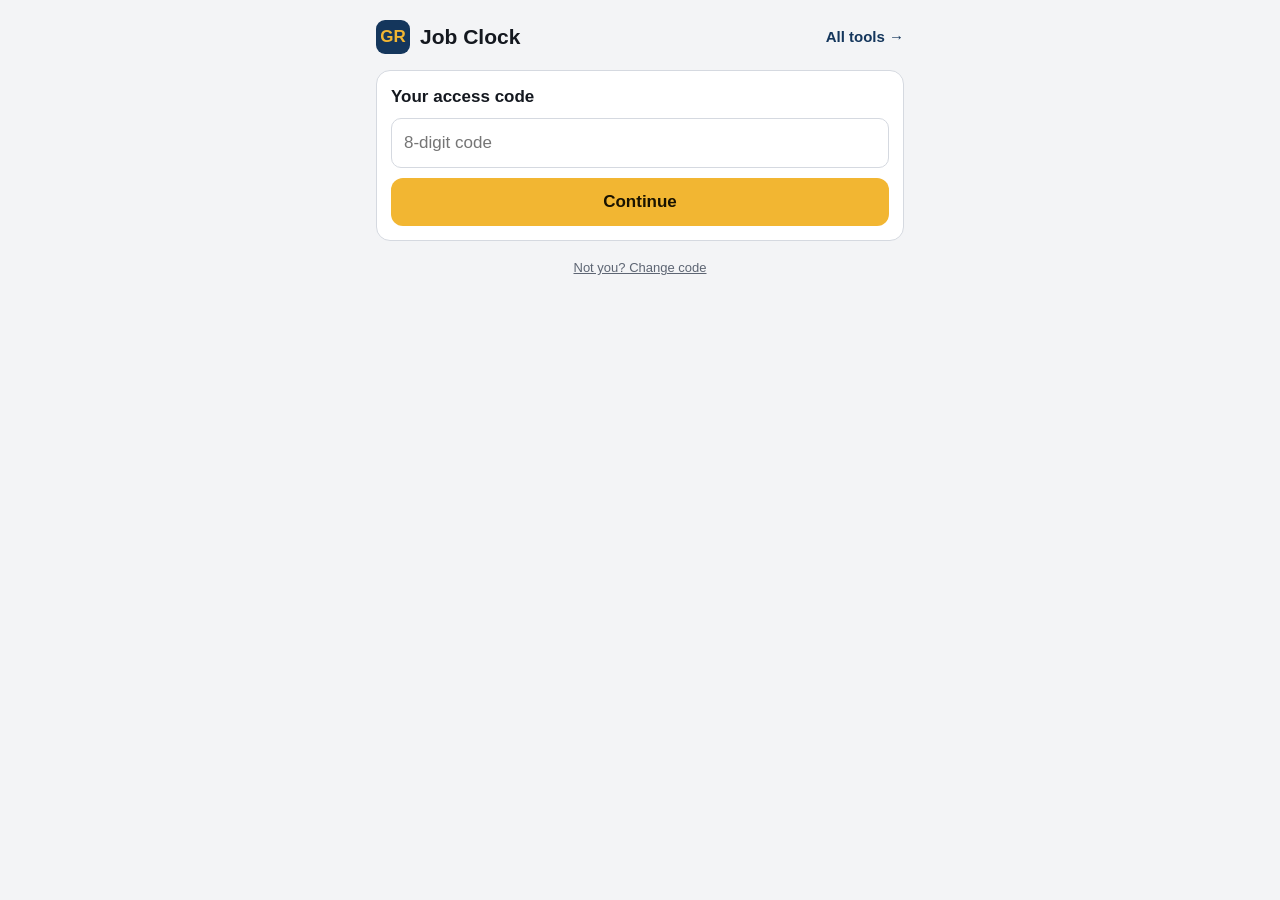
<file: clock.html>
<!doctype html>
<html lang="en">
<head>
<meta charset="utf-8">
<meta name="viewport" content="width=device-width, initial-scale=1, viewport-fit=cover">
<meta name="theme-color" content="#14365c">
<meta name="robots" content="noindex">
<meta name="apple-mobile-web-app-capable" content="yes">
<meta name="apple-mobile-web-app-title" content="Golden Rule">
<title>Job Clock</title>
<link rel="manifest" href="manifest.webmanifest">
<link rel="icon" href="icon.svg" type="image/svg+xml">
<link rel="apple-touch-icon" href="icon-192.png">
<link rel="stylesheet" href="gr.css">
<style>
  :root { --omw: #1d4ed8; --start: #15803d; --finish: #14365c; }
  label { margin-bottom: 8px; }
  input { padding: 12px; }
  .row { gap: 10px; }
  .btn { background: var(--card); margin-top: 0; }
  .btn.go { background: var(--accent); color: #1a1300; border-color: transparent; font-size: 17px; padding: 14px; }
  .btn:disabled { opacity: .5; }
  .job { display: block; width: 100%; text-align: left; font: inherit; color: var(--ink); background: var(--card); border: 1px solid var(--line); border-radius: 12px; padding: 12px 14px; margin-top: 8px; }
  .job:active, .job.on { background: var(--soft); }
  .job.on { border-color: var(--brand); border-width: 2px; }
  .job b { display: block; font-size: 18px; }
  .job span { display: block; font-size: 14px; color: var(--muted); }
  .job .st { font-size: 13px; margin-top: 4px; color: var(--ok-ink); }
  .big { display: grid; gap: 10px; margin-top: 12px; }
  .big button { width: 100%; padding: 22px 16px; border: 0; border-radius: 14px; color: #fff; font: 800 20px/1.1 inherit; font-family: inherit; text-align: left; display: flex; align-items: center; justify-content: space-between; gap: 10px; }
  .big button small { display: block; font-weight: 500; font-size: 14px; opacity: .9; margin-top: 4px; }
  .big .omw { background: var(--omw); } .big .start { background: var(--start); } .big .finish { background: var(--finish); }
  .big button.done { opacity: .55; }
  .big button:active { filter: brightness(1.15); }
  .ob { border-top: 1px solid var(--line); padding: 10px 0; }
  .ob:first-child { border-top: 0; padding-top: 2px; }
  .ob b { display: block; }
  .ob .st { font-size: 14px; margin-top: 4px; }
  .ob .st.err { color: var(--err-ink); }
  .ob .acts { display: flex; gap: 8px; margin-top: 8px; }
  .ob .acts button { flex: 1; padding: 9px; font-family: inherit; font-size: 14px; font-weight: 600; border-radius: 9px; border: 1px solid var(--line); background: var(--card); color: var(--ink); }
</style>
</head>
<body>
<header>
  <a class="dot" href="home.html" aria-label="All tools">GR</a>
  <h1>Job Clock</h1>
  <a class="nav" href="home.html">All tools →</a>
</header>

<div class="card hidden" id="codeCard">
  <label for="code">Your access code</label>
  <input id="code" inputmode="numeric" autocomplete="off" placeholder="8-digit code" enterkeyhint="go">
  <button class="btn go" id="codeGo" style="margin-top:10px">Continue</button>
  <div class="status" id="codeMsg"></div>
</div>

<div id="app" class="hidden">
  <div class="card">
    <div class="hint" style="margin-top:0">Press the button the moment it happens — <b>no signal needed</b>. The time is saved on this phone and sent when you're back in range. The office gets the times to enter in HCP; you can still press the real buttons in the HCP app when you have signal.</div>
  </div>

  <div class="card">
    <label>Which job?</label>
    <div class="row">
      <input id="jobNum" inputmode="numeric" autocomplete="off" placeholder="Job number" enterkeyhint="search">
      <button class="btn" id="jobGo" style="width:auto;padding:13px 16px">Find</button>
    </div>
    <div class="status" id="jobMsg"></div>
    <div id="today"></div>
  </div>

  <div class="card hidden" id="clockCard">
    <label id="jobLabel">Job</label>
    <div class="hint" id="jobHint" style="margin-top:0"></div>
    <div class="big">
      <button class="omw" data-ev="omw">🚗 On my way <small id="omwState"></small></button>
      <button class="start" data-ev="start">▶️ Start <small id="startState"></small></button>
      <button class="finish" data-ev="finish">✅ Finish <small id="finishState"></small></button>
    </div>
    <div class="status" id="msg"></div>
  </div>

  <div class="card hidden" id="outboxCard">
    <label>Waiting to send</label>
    <div class="hint" style="margin-top:0">Saved on this phone with the time you pressed. They send themselves when signal returns.</div>
    <div id="outboxList"></div>
  </div>
</div>

<footer><a href="#" id="forget">Not you? Change code</a></footer>

<script src="config.js"></script>
<script src="gr-common.js"></script>
<script>
(function () {
  // Shared helpers (access code, server calls, "no signal" strip) live in gr-common.js.
  var $ = GR.$, show = GR.show, say = GR.say, el = GR.el, get = GR.get, put = GR.put;
  var OUTBOX = "grClockOutbox", TODAY = "grClockToday";
  var EV = { omw: "On my way", start: "Start", finish: "Finish" };
  function tfmt(iso) { return new Date(iso).toLocaleTimeString([], { hour: "numeric", minute: "2-digit" }); }
  function dfmt(iso) { return new Date(iso).toLocaleString([], { weekday: "short", hour: "numeric", minute: "2-digit" }); }
  function localDay() { var d = new Date(); return d.getFullYear() + "-" + String(d.getMonth() + 1).padStart(2, "0") + "-" + String(d.getDate()).padStart(2, "0"); }   // phone's own date, not UTC
  function recent(text) { GR.recent("Job Clock", text); }

  var S = { who: "", jobs: [], job: null };

  // ---------- server ----------
  var api = GR.client("clock", { name: "Job Clock", onAuthFail: function (msg) { B.showCode(msg); } });
  // The outbox wants a rejection when there's no signal (so the press stays queued), a reply otherwise.
  function post(data, timeoutMs) {
    var action = data.action; delete data.action;
    return api(action, data, { timeout: timeoutMs || 30000 }).then(function (r) { if (r.net) throw new Error(r.error); return r; });
  }

  // ---------- access code → init (with no signal: today's jobs from the last time this page loaded) ----------
  var B = GR.boot({
    key: "clock", name: "Job Clock",
    ready: function (r, meta) {
      S.who = r.who || "";
      S.jobs = ((!meta.offline && !meta.cached) || r.today === localDay()) ? (r.jobs || []) : [];   // saved jobs only if they're today's
      S.loading = !!meta.cached && !meta.offline && !S.jobs.length;   // nothing saved for today yet: the server's list is on its way
      renderToday(meta.offline ? "📶 No signal — " + (S.jobs.length ? "showing today's jobs from the last time this page loaded. " : "") + "You can still press the buttons; they send when you're back in range." : "");
      renderBox(); flushSoon();
    }
  });

  // ---------- today's jobs / pick a job ----------
  function localStamps(jobKey) { try { return JSON.parse(get(TODAY) || "{}")[jobKey] || {}; } catch (e) { return {}; } }
  function saveLocal(jobKey, ev, at) { var all = {}; try { all = JSON.parse(get(TODAY) || "{}"); } catch (e) {} if (all.__day !== new Date().toDateString()) all = { __day: new Date().toDateString() }; (all[jobKey] = all[jobKey] || {})[ev] = at; put(TODAY, JSON.stringify(all)); }
  function stateOf(job, ev) { var loc = localStamps(job.number)[ev]; var hcp = job.hcp && job.hcp[ev]; return loc ? "pressed " + tfmt(loc) : hcp ? "HCP: " + hcp : ""; }
  function renderToday(note) {
    var box = $("today"); box.innerHTML = "";
    if (note !== null) say("jobMsg", note, note ? "wait" : "ok");
    if (!S.jobs.length) { box.appendChild(el("div", "hint", S.loading ? "Loading today's jobs… or type the job number above." : S.who ? "No jobs on your schedule today — type the job number above." : "")); return; }
    box.appendChild(el("div", "hint", "Today"));
    S.jobs.forEach(function (j) {
      var b = el("button", "job" + (S.job && S.job.number === j.number ? " on" : "")); b.type = "button";
      b.appendChild(el("b", null, "#" + j.number + " · " + j.customer));
      b.appendChild(el("span", null, [j.start_text, j.address].filter(Boolean).join(" · ")));
      var st = ["omw", "start", "finish"].map(function (ev) { var s = stateOf(j, ev); return s ? EV[ev] + " " + s.replace(/^pressed /, "") : ""; }).filter(Boolean).join(" · ");
      if (st) b.appendChild(el("div", "st", st));
      b.onclick = function () { pick(j); };
      box.appendChild(b);
    });
  }
  function pick(j) {
    S.job = j; $("jobNum").value = j.number;
    $("jobLabel").textContent = "Job #" + j.number + (j.customer ? " · " + j.customer : "");
    $("jobHint").textContent = [j.address, j.start_text ? "scheduled " + j.start_text : ""].filter(Boolean).join(" · ");
    ["omw", "start", "finish"].forEach(function (ev) { var s = stateOf(j, ev); $(ev + "State").textContent = s; document.querySelector('.big [data-ev="' + ev + '"]').classList.toggle("done", !!s); });
    say("msg", ""); show($("clockCard"), true); renderToday(null);
    $("clockCard").scrollIntoView({ behavior: "smooth", block: "start" });
  }
  $("jobGo").onclick = function () {
    var n = $("jobNum").value.trim();
    if (!/^\d+(-\d+)?$/.test(n)) { say("jobMsg", "❌ Type the job number.", "err"); return; }
    var known = S.jobs.filter(function (j) { return j.number === n; })[0];
    if (known) { pick(known); return; }
    say("jobMsg", "Looking up job " + n + "…", "busy");
    api("job", { number: n }).then(function (r) {
      if (r.ok) { say("jobMsg", ""); pick(r.job); return; }
      if (r.net) { say("jobMsg", "📶 No signal — can't look it up, but you can still press the buttons for job " + n + ".", "wait"); pick({ number: n, customer: "", address: "", start_text: "", hcp: {} }); return; }
      say("jobMsg", "❌ " + r.error, "err");
    });
  };
  $("jobNum").onkeydown = function (e) { if (e.key === "Enter") $("jobGo").click(); };

  // ---------- the press ----------
  Array.prototype.forEach.call(document.querySelectorAll(".big button"), function (b) {
    b.onclick = function () {
      if (!S.job) return;
      var ev = b.dataset.ev;
      var prior = localStamps(S.job.number)[ev];
      if (prior && !confirm(EV[ev] + " was already pressed at " + tfmt(prior) + " for job " + S.job.number + ". Press it again with the time right now?")) return;
      var at = new Date().toISOString();
      var item = { id: Date.now().toString(36) + Math.random().toString(36).slice(2, 8), event: ev, at: at, job_id: S.job.id || "", number: S.job.number, customer: S.job.customer || "", tries: 0 };
      var box = readBox(); box.push(item); writeBox(box);
      saveLocal(S.job.number, ev, at);
      $(ev + "State").textContent = "pressed " + tfmt(at); b.classList.add("done");
      say("msg", "⏱ " + EV[ev] + " " + tfmt(at) + " saved for job " + S.job.number + ". Sending…", "busy");
      recent(EV[ev] + " — job " + S.job.number + " " + tfmt(at));
      renderToday("");
      flushSoon();
    };
  });

  // ---------- outbox (same pattern as Job Notes) ----------
  function readBox() { try { var b = JSON.parse(get(OUTBOX) || "[]"); return Array.isArray(b) ? b : []; } catch (e) { return []; } }
  function writeBox(b) { put(OUTBOX, JSON.stringify(b)); renderBox(); }
  function boxUpdate(id, patch) { var b = readBox(); b.forEach(function (x) { if (x.id === id) Object.keys(patch).forEach(function (k) { x[k] = patch[k]; }); }); writeBox(b); }
  function boxRemove(id) { writeBox(readBox().filter(function (x) { return x.id !== id; })); }
  var flushing = false, flushTimer = null;
  function flushSoon() { if (flushTimer) clearTimeout(flushTimer); flushTimer = setTimeout(flush, 800); }
  function flush(manualId) {
    if (flushing || !GR.code()) return;
    var items = readBox().filter(function (x) { return manualId ? x.id === manualId : !x.err; });
    if (!items.length) return;
    flushing = true;
    var i = 0, sent = 0;
    (function next() {
      if (i >= items.length) { flushing = false; if (sent) { var left = readBox().length; say("msg", "✅ " + sent + " press" + (sent > 1 ? "es" : "") + " sent to the office" + (left ? " · " + left + " still waiting" : "") + ".", "ok"); } return; }
      var item = items[i++];
      if (!readBox().some(function (x) { return x.id === item.id; })) return next();
      boxUpdate(item.id, { sending: true });
      post({ action: "stamp", req_id: item.id, event: item.event, at: item.at, job_id: item.job_id, number: item.number }).then(function (r) {
        if (r.ok) { boxRemove(item.id); sent++; if (r.job && r.job.number) { var j = S.jobs.filter(function (x) { return x.number === r.job.number; })[0]; if (j) j.hcp = r.job.hcp; } renderToday(""); }
        else if (/access code|Too many wrong/.test(r.error || "")) { boxUpdate(item.id, { sending: false }); flushing = false; return; }   // gr-common already showed the code card
        else boxUpdate(item.id, { sending: false, err: r.error || "unknown error" });
        next();
      }).catch(function () {
        boxUpdate(item.id, { sending: false, tries: (item.tries || 0) + 1, last: Date.now() });
        flushing = false;
        if (S.job) say("msg", "📶 No signal — " + readBox().length + " press" + (readBox().length > 1 ? "es" : "") + " saved with the right time. They'll send when you're back in range.", "wait");
      });
    })();
  }
  function renderBox() {
    var box = readBox(), card = $("outboxCard"), list = $("outboxList");
    show(card, box.length > 0); list.innerHTML = "";
    box.forEach(function (x) {
      var d = el("div", "ob");
      d.appendChild(el("b", null, EV[x.event] + " · job " + x.number + " · " + dfmt(x.at)));
      var st = el("div", "st" + (x.err ? " err" : "")); st.textContent = x.sending ? "Sending…" : x.err ? "❌ " + x.err + " — check the job number, then Send now, or delete it." : "Waiting for signal" + (x.tries ? " · tried " + x.tries + "×" : ""); d.appendChild(st);
      var acts = el("div", "acts");
      [["Send now", function () { boxUpdate(x.id, { err: "" }); flush(x.id); }], ["Delete", function () { if (confirm("Delete this " + EV[x.event] + " press for job " + x.number + "?")) boxRemove(x.id); }]]
        .forEach(function (a) { var bt = el("button", null, a[0]); bt.onclick = a[1]; if (x.sending) bt.disabled = true; acts.appendChild(bt); });
      d.appendChild(acts); list.appendChild(d);
    });
  }
  window.addEventListener("online", flushSoon);
  document.addEventListener("visibilitychange", function () { if (!document.hidden) flushSoon(); });
  setInterval(function () { if (!document.hidden && readBox().some(function (x) { return !x.err; })) flush(); }, 60000);
})();
</script>
</body>
</html>
</file>
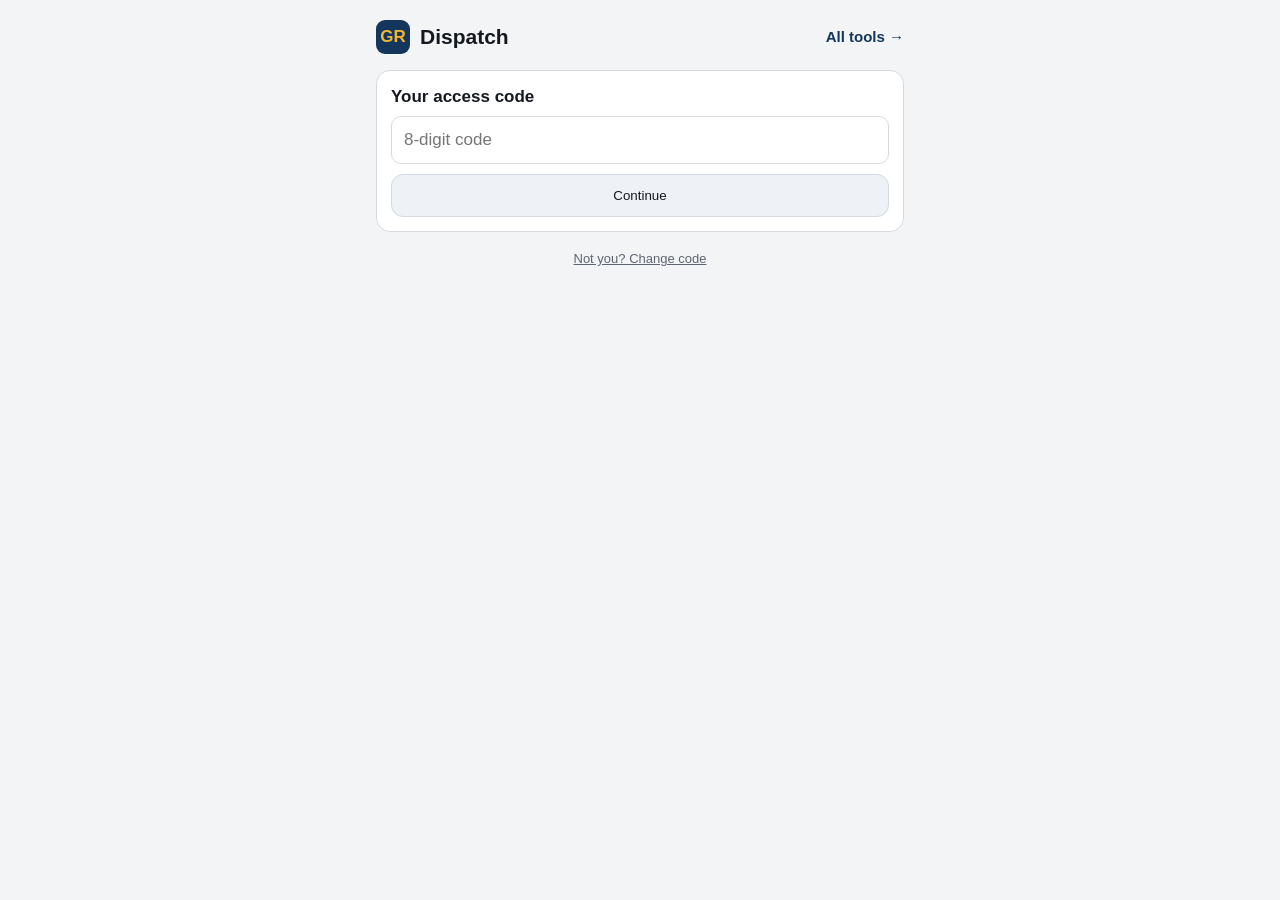
<file: dispatch.html>
<!doctype html>
<html lang="en">
<head>
<meta charset="utf-8">
<meta name="viewport" content="width=device-width, initial-scale=1, viewport-fit=cover">
<meta name="theme-color" content="#14365c">
<meta name="robots" content="noindex">
<meta name="apple-mobile-web-app-capable" content="yes">
<meta name="apple-mobile-web-app-title" content="Golden Rule">
<link rel="manifest" href="manifest.webmanifest">
<title>Dispatch</title>
<link rel="icon" href="icon.svg" type="image/svg+xml">
<link rel="apple-touch-icon" href="icon-192.png">
<link rel="stylesheet" href="gr.css">
<style>
  textarea { min-height: 96px; }
  .btn.danger { color: var(--err-ink); background: var(--err-bg); border-color: transparent; }
  #submit { padding: 18px; border: 0; background: var(--accent); color: #1a1300; font-size: 19px; font-weight: 800; }
  .row { align-items: flex-end; }
  .job { display: block; width: 100%; text-align: left; font: inherit; color: var(--ink); background: var(--card);
         border: 1px solid var(--line); border-radius: 12px; padding: 12px; margin-bottom: 8px; cursor: pointer; }
  .job:active { background: var(--soft); }
  .job b { display: block; font-size: 18px; }
  .job span { display: block; font-size: 15px; color: var(--muted); }
  .job .t { font-weight: 700; color: var(--ink); }
  .now { background: var(--soft); border-radius: 12px; padding: 12px; margin-bottom: 12px; }
  .now b { font-size: 18px; }
  .now div { font-size: 15px; color: var(--muted); }
  .now .when { color: var(--ink); font-weight: 650; font-size: 16px; }
  .crew { display: grid; grid-template-columns: 1fr 1fr; gap: 6px; }
  .crew label { display: flex; gap: 8px; align-items: center; padding: 9px 10px; border: 1px solid var(--line);
                border-radius: 10px; font-weight: 500; font-size: 15px; margin: 0; cursor: pointer; }
  .crew input { width: 20px; height: 20px; margin: 0; flex: none; }
  .crew label.on { background: var(--brand); color: #fff; border-color: var(--brand); }
  .sw { display: flex; gap: 10px; align-items: center; padding: 10px 0; font-weight: 500; }
  .sw input { width: 22px; height: 22px; margin: 0; }
</style>
</head>
<body>
<header>
  <a class="dot" href="home.html" aria-label="All tools">GR</a>
  <h1>Dispatch</h1>
  <a class="nav" href="home.html">All tools →</a>
</header>

<div class="card hidden" id="codeCard">
  <label for="code">Your access code</label>
  <input id="code" inputmode="numeric" autocomplete="off" placeholder="8-digit code">
  <button class="btn" id="codeGo">Continue</button>
  <div class="status" id="codeMsg"></div>
</div>

<div id="app" class="hidden">

<!-- 1. Talk -->
<div class="card">
  <button class="mic" id="micMain">
    <svg viewBox="0 0 24 24" fill="currentColor"><path d="M12 15a3 3 0 0 0 3-3V6a3 3 0 0 0-6 0v6a3 3 0 0 0 3 3zm5-3a5 5 0 0 1-10 0H5a7 7 0 0 0 6 6.92V21h2v-2.08A7 7 0 0 0 19 12h-2z"/></svg>
    <span id="micMainLabel">Tap to talk</span>
  </button>
  <div class="hint">Say the job number and the change. “Move 49370 to Thursday at 9, give it to Mike.” · “Add Dave to 49370.” · “Take 49370 off the schedule.” · “What does Mike have tomorrow?”</div>
  <textarea id="heard" placeholder="What you say shows up here. You can fix it before sending."></textarea>
  <button class="btn" id="go">Go</button>
  <div class="status" id="talkMsg"></div>
  <div class="sub">
    <div class="row">
      <div style="flex:1"><label for="jobNum" style="font-size:14px">Or type a job number</label><input id="jobNum" inputmode="numeric" autocomplete="off" placeholder="e.g. 49370" enterkeyhint="search"></div>
      <button class="btn" id="jobGo" style="width:auto;margin:0;padding:0 16px;height:46px">Find</button>
    </div>
  </div>
</div>

<!-- 2. Pick job (segments) -->
<div class="card hidden" id="pickCard">
  <h2 id="pickTitle">Which one?</h2>
  <div id="pickList"></div>
</div>

<!-- 3. Change -->
<div class="card hidden" id="changeCard">
  <h2>Confirm the change</h2>
  <div class="now" id="now"></div>
  <div class="status" id="apptMsg"></div>
  <div id="apptWrap" class="hidden">
    <label for="appt">Which appointment to move</label>
    <select id="appt"></select>
  </div>
  <div class="grid" style="margin-top:4px">
    <div><label for="cDate">New date</label><input id="cDate" type="date"></div>
    <div><label for="cTime">Start time</label><input id="cTime" type="time" step="900"></div>
    <div><label for="cDur">Length</label>
      <select id="cDur">
        <option value="30">30 min</option><option value="60">1 hour</option><option value="90">1.5 hours</option>
        <option value="120">2 hours</option><option value="180">3 hours</option><option value="240">4 hours</option>
        <option value="300">5 hours</option><option value="360">6 hours</option><option value="480">8 hours</option>
      </select></div>
    <div><label for="cArr">Arrival window</label>
      <select id="cArr">
        <option value="0">None</option><option value="60">1 hour</option><option value="120">2 hours</option>
        <option value="180">3 hours</option><option value="240">4 hours</option>
      </select></div>
  </div>
  <div class="hint">Leave the date blank to keep the current time and only change the crew.</div>
  <div class="sub">
    <label>Crew</label>
    <div class="crew" id="crew"></div>
  </div>
  <div class="sub">
    <label class="sw"><input type="checkbox" id="notifyCust"> Text/email the customer about the new time</label>
    <label class="sw"><input type="checkbox" id="notifyPro" checked> Notify the tech(s) in HCP</label>
    <label for="cNote" style="margin-top:6px">Note (optional)</label>
    <input id="cNote" autocomplete="off" placeholder="e.g. customer asked for after 9">
  </div>
  <button class="btn" id="submit">Update job</button>
  <button class="btn danger" id="unsched">Take off the schedule</button>
  <div class="status" id="submitMsg"></div>
  <button class="btn hidden" id="again">Another change</button>
</div>

<!-- 4. Board -->
<div class="card" id="boardCard">
  <h2>Board</h2>
  <div class="row">
    <div style="flex:1"><label for="bDate" style="font-size:14px">Day</label><input id="bDate" type="date"></div>
    <div style="flex:1"><label for="bEmp" style="font-size:14px">Tech</label><select id="bEmp"><option value="">Everyone</option></select></div>
    <button class="btn" id="bGo" style="width:auto;margin:0;padding:0 14px;height:46px">Show</button>
  </div>
  <div id="boardList" style="margin-top:12px"></div>
  <div class="hint" id="boardHint">Tap a job on the board to move it.</div>
  <a class="btn" href="board.html" style="display:block;text-align:center;text-decoration:none">Open the full day board →</a>
</div>

</div>

<footer><a href="#" id="forget">Not you? Change code</a></footer>

<script src="config.js"></script>
<script src="gr-common.js"></script>
<script>
(function () {
  // Shared helpers (access code, server calls, speech, drafts, "no signal" strip) live in gr-common.js.
  var $ = GR.$, show = GR.show, say = GR.say, el = GR.el, stopAll = GR.stopAll;
  function recent(text) { GR.recent("Dispatch", text); }

  var S = { emps: [], me: "", today: "", job: null, req: null, canDispatch: true, reqId: "" };

  // ---------- server ----------
  var api = GR.client("dispatch", { name: "Dispatch", onAuthFail: function (msg) { B.showCode(msg); } });

  // ---------- access code → init (with no signal: the tech list this phone saved last time) ----------
  var B = GR.boot({
    key: "dispatch", name: "Dispatch",
    ready: function (r, meta) {
      // Runs at once from what this phone saved (the board starts loading straight away), then again (meta.refresh)
      // if the server's answer differs — that second pass keeps the date and tech already picked and doesn't reload.
      var first = !meta.refresh, sel = $("bEmp"), had = sel.value;
      S.me = r.me || ""; S.today = (meta.cached ? GR.localDay() : r.today) || ""; S.emps = r.employees || []; S.canDispatch = r.can_dispatch !== false;
      sel.innerHTML = ""; sel.appendChild(el("option", null, "Everyone")).value = "";
      S.emps.forEach(function (e) { var o = el("option", null, e.name); o.value = e.id; sel.appendChild(o); });
      sel.value = had; if (sel.value !== had) sel.value = "";
      if (S.today) { if (first) $("bDate").value = S.today; $("cDate").min = S.today; }
      if (!S.canDispatch) say("talkMsg", "Your code can view the board but not move jobs.", "warn");
      if (meta.offline) $("boardList").textContent = "No signal — the board loads when you're back in range.";
      else if (first) loadBoard();
      // Opened from the Board page ("Move it"): dispatch.html?job=49370 → that job, ready to change.
      var wantJob = (/[?&]job=([0-9A-Za-z-]+)/.exec(location.search) || [])[1];
      if (wantJob && !S.jobOpened && !meta.offline) { S.jobOpened = true; $("jobNum").value = wantJob; $("jobGo").click(); }
    }
  });

  // ---------- speech + draft (what's dictated stays on the phone until it's used) ----------
  var heardDraft = GR.draft($("heard"), "dispatch");
  if (heardDraft.restored) say("talkMsg", "Picked up what you dictated earlier. Tap Go when you're ready.", "warn");
  if (!GR.speech) { show($("micMain"), false); $("heard").placeholder = "Voice input isn't supported in this browser. Use Chrome, or the microphone on your keyboard."; }
  GR.micFor($("micMain"), $("heard"), {
    label: function (on) { $("micMainLabel").textContent = on ? "Listening… tap when done" : "Tap to talk"; },
    done: function () { if ($("heard").value.trim() && !GR.isOffline()) runParse(); },
    onError: function (text, kind) { say("talkMsg", text, kind); }
  });

  // ---------- parse ----------
  var busy = false;
  $("go").onclick = function () { stopAll(runParse); };
  function runParse() {
    var text = $("heard").value.trim();
    if (busy) return;
    if (!text) { say("talkMsg", "Tap the mic and say the job number and what should change.", "err"); return; }
    busy = true; $("go").disabled = true;
    say("talkMsg", "Working on it…", "busy");
    show($("pickCard"), false); show($("changeCard"), false);
    api("parse", { text: text }).then(function (r) {
      busy = false; $("go").disabled = false;
      if (!r.ok) { say("talkMsg", "❌ " + r.error, "err"); return; }
      S.req = r.request || {};
      if (S.req.action === "board") {
        say("talkMsg", "");
        $("bDate").value = r.board_date || S.today; $("bEmp").value = r.board_employee_id || "";
        renderBoard(r.board || []); $("boardCard").scrollIntoView({ behavior: "smooth" });
        return;
      }
      if (r.error_hint) { say("talkMsg", r.error_hint, "warn"); $("jobNum").focus(); return; }
      say("talkMsg", "");
      gotJobs(r.jobs || []);
    });
  }
  $("jobGo").onclick = function () {
    var n = $("jobNum").value.trim();
    if (!n) return;
    $("jobGo").disabled = true; say("talkMsg", "Finding job " + n + "…", "busy");
    api("job", { number: n }).then(function (r) {
      $("jobGo").disabled = false;
      if (!r.ok) { say("talkMsg", "❌ " + r.error, "err"); return; }
      say("talkMsg", ""); if (!S.req) S.req = { action: "reschedule", employee_ids: [], replace_crew: true };
      gotJobs(r.jobs || []);
    });
  };
  $("jobNum").onkeydown = function (e) { if (e.key === "Enter") $("jobGo").click(); };

  function gotJobs(jobs) {
    if (!jobs.length) { say("talkMsg", "No job found with that number.", "warn"); return; }
    if (jobs.length === 1) { openChange(jobs[0]); return; }
    var box = $("pickList"); box.innerHTML = "";
    jobs.forEach(function (j) { box.appendChild(jobButton(j, function () { openChange(j); })); });
    show($("pickCard"), true); $("pickCard").scrollIntoView({ behavior: "smooth" });
  }
  function jobButton(j, onPick) {
    var b = el("button", "job");
    b.appendChild(el("b", null, "#" + j.number + " · " + j.customer));
    var t = el("span", "t", j.when + (j.employees.length ? " · " + j.employees.join(", ") : " · unassigned")); b.appendChild(t);
    b.appendChild(el("span", null, j.address || "No address"));
    if (j.description) b.appendChild(el("span", null, j.description.split("\n")[0].slice(0, 90)));
    b.onclick = onPick;
    return b;
  }

  // ---------- change ----------
  function resetSubmit() { say("submitMsg", ""); $("submit").disabled = false; show($("submit"), true); show($("unsched"), true); show($("again"), false); S.reqId = ""; }
  function openChange(j) {
    S.job = j; resetSubmit();
    var req = S.req || {};
    var now = $("now"); now.innerHTML = "";
    now.appendChild(el("b", null, "#" + j.number + " · " + j.customer));
    now.appendChild(el("div", null, j.address || "No address"));
    now.appendChild(el("div", "when", j.when + (j.employees.length ? " · " + j.employees.join(", ") : " · unassigned")));
    if (j.description) now.appendChild(el("div", null, j.description.split("\n")[0].slice(0, 120)));

    show($("apptWrap"), !!j.multi_day);
    say("apptMsg", j.multi_day ? "Multi-day job: pick which appointment to move." : "", "warn");
    if (j.multi_day) {
      var sel = $("appt"); sel.innerHTML = "";
      j.appointments.forEach(function (a) { var o = el("option", null, a.label); o.value = a.id; sel.appendChild(o); });
    }

    var wantsTime = req.action === "reschedule" && (req.date || req.time);
    $("cDate").value = wantsTime ? (req.date || j.date || S.today) : "";
    $("cTime").value = wantsTime ? (req.time || j.time || "08:00") : "";
    setSel("cDur", req.duration_min || j.duration_min || 60);
    setSel("cArr", req.arrival_min != null ? req.arrival_min : j.arrival_min);

    var ids = (req.employee_ids || []).slice();
    if (!ids.length || req.replace_crew === false) ids = j.employee_ids.concat(ids);
    var crew = $("crew"); crew.innerHTML = "";
    S.emps.forEach(function (e) {
      var lab = el("label"); var cb = el("input"); cb.type = "checkbox"; cb.value = e.id; cb.checked = ids.indexOf(e.id) !== -1;
      lab.classList.toggle("on", cb.checked);
      cb.onchange = function () { lab.classList.toggle("on", cb.checked); };
      lab.appendChild(cb); lab.appendChild(el("span", null, e.name)); crew.appendChild(lab);
    });
    $("notifyCust").checked = req.notify_customer === true;
    $("notifyPro").checked = true;
    $("cNote").value = req.note || "";
    if (req.action === "unschedule") say("submitMsg", "You asked to take this job off the schedule. Tap “Take off the schedule” to confirm.", "warn");
    $("submit").disabled = !S.canDispatch; $("unsched").disabled = !S.canDispatch;

    show($("pickCard"), false); show($("changeCard"), true);
    $("changeCard").scrollIntoView({ behavior: "smooth", block: "start" });
  }
  function setSel(id, v) {
    var s = $(id); v = String(v);
    if (![].some.call(s.options, function (o) { return o.value === v; })) { var o = el("option", null, (Number(v) / 60) + " hr"); o.value = v; s.appendChild(o); }
    s.value = v;
  }
  function crewIds() { return [].map.call($("crew").querySelectorAll("input:checked"), function (c) { return c.value; }); }

  $("submit").onclick = function () { stopAll(submit); };
  function submit() {
    if ($("submit").disabled || !S.job) return;
    var change = { date: $("cDate").value, time: $("cTime").value, duration_min: $("cDur").value, arrival_min: $("cArr").value,
                   employee_ids: crewIds(), notify_customer: $("notifyCust").checked, notify_pro: $("notifyPro").checked,
                   note: $("cNote").value.trim(), appointment_id: S.job.multi_day ? $("appt").value : "" };
    if ((change.date && !change.time) || (change.time && !change.date)) { say("submitMsg", "❌ Pick both a date and a start time, or leave both blank.", "err"); return; }
    if (!change.date && !change.employee_ids.length) { say("submitMsg", "❌ Nothing to change — set a new time or pick a crew.", "err"); return; }
    if (!change.date) { change.date = ""; change.time = ""; }
    if (!S.reqId) S.reqId = Date.now().toString(36) + Math.random().toString(36).slice(2, 8);
    var b = $("submit"); b.disabled = true; b.textContent = "Updating…"; say("submitMsg", "");
    api("apply", { req_id: S.reqId, job_id: S.job.id, change: change }).then(function (r) {
      b.textContent = "Update job";
      if (r.ok) { say("submitMsg", r.message, "ok"); show(b, false); show($("unsched"), false); show($("again"), true); heardDraft.clear(); recent(r.message.split("\n").slice(0, 2).join(" — ")); loadBoard(); return; }
      b.disabled = false; if (!r.net) S.reqId = "";
      say("submitMsg", "❌ " + r.error, "err");
    });
  }
  $("unsched").onclick = function () {
    if (!S.job || $("unsched").disabled) return;
    if (!confirm("Take job #" + S.job.number + " off the schedule?")) return;
    var b = $("unsched"); b.disabled = true; b.textContent = "Working…"; say("submitMsg", "");
    api("unschedule", { job_id: S.job.id }).then(function (r) {
      b.textContent = "Take off the schedule";
      if (r.ok) { say("submitMsg", r.message, "ok"); show($("submit"), false); show(b, false); show($("again"), true); recent(r.message); loadBoard(); return; }
      b.disabled = false; say("submitMsg", "❌ " + r.error, "err");
    });
  };
  $("again").onclick = function () {
    S.job = null; S.req = null; resetSubmit();
    $("heard").value = ""; $("jobNum").value = ""; GR.saveDrafts(); say("talkMsg", "");
    show($("pickCard"), false); show($("changeCard"), false);
    window.scrollTo({ top: 0, behavior: "smooth" });
  };

  // ---------- board ----------
  function loadBoard() {
    var d = $("bDate").value || S.today, e = $("bEmp").value;
    $("boardList").textContent = "Loading…";
    api("board", { date: d, employee_id: e }).then(function (r) {
      if (!r.ok) { $("boardList").textContent = "❌ " + r.error; return; }
      renderBoard(r.jobs || []);
    });
  }
  function renderBoard(jobs) {
    var box = $("boardList"); box.innerHTML = "";
    if (!jobs.length) { box.appendChild(el("div", "hint", "Nothing scheduled.")); return; }
    jobs.forEach(function (j) { box.appendChild(jobButton(j, function () { S.req = { action: "reschedule", employee_ids: [], replace_crew: true }; openChange(j); })); });
  }
  $("bGo").onclick = loadBoard;
  $("bEmp").onchange = loadBoard;
})();
</script>
</body>
</html>
</file>
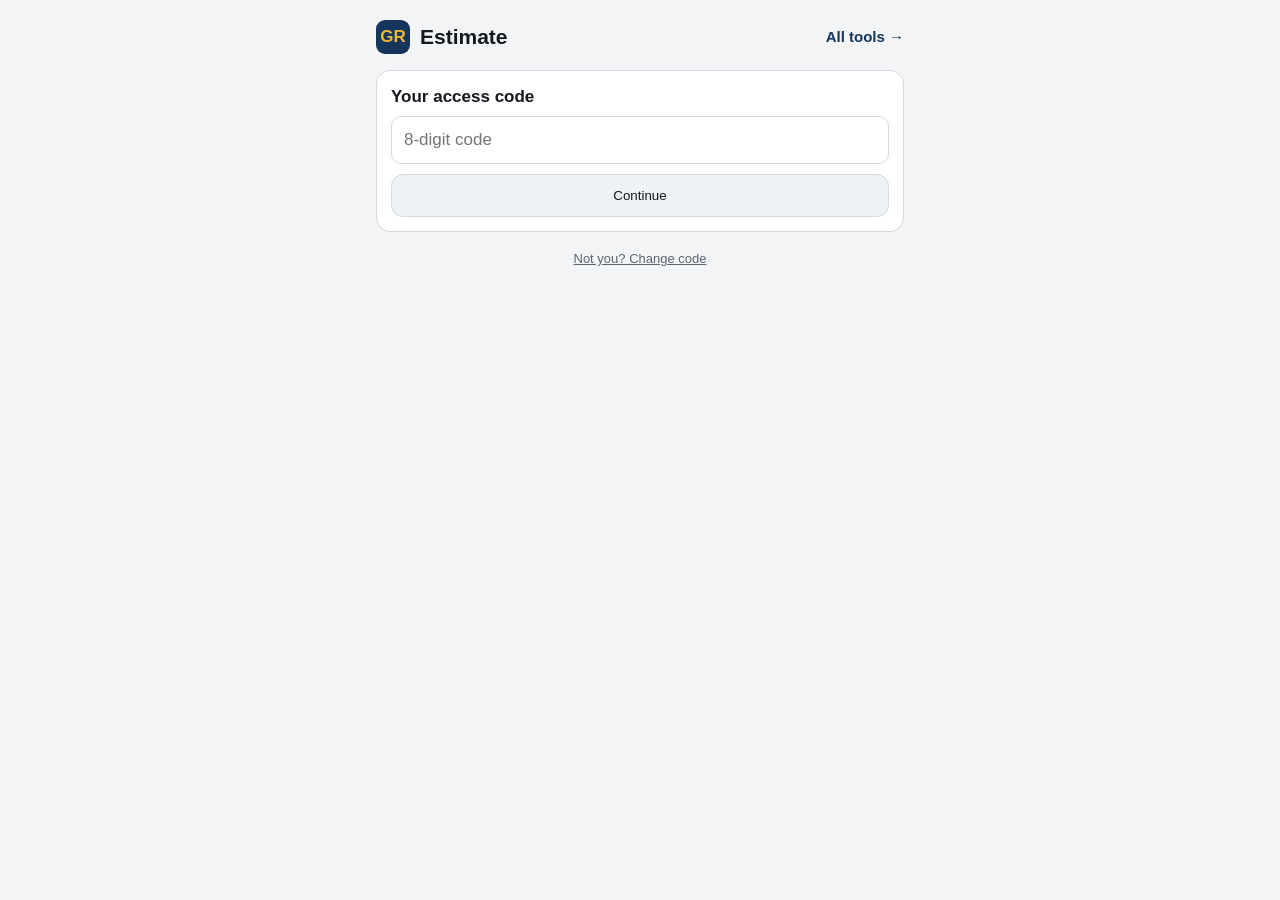
<file: estimate.html>
<!doctype html>
<html lang="en">
<head>
<meta charset="utf-8">
<meta name="viewport" content="width=device-width, initial-scale=1, viewport-fit=cover">
<meta name="theme-color" content="#14365c">
<meta name="robots" content="noindex">
<meta name="apple-mobile-web-app-capable" content="yes">
<meta name="apple-mobile-web-app-title" content="Golden Rule">
<link rel="manifest" href="manifest.webmanifest">
<title>Estimate</title>
<link rel="icon" href="icon.svg" type="image/svg+xml">
<link rel="apple-touch-icon" href="icon-192.png">
<link rel="stylesheet" href="gr.css">
<style>
  textarea.desc { min-height: 90px; font-size: 15px; }
  #heard { margin-top: 10px; min-height: 130px; }
  #submit { padding: 18px; border: 0; background: var(--accent); color: #1a1300; font-size: 19px; font-weight: 800; }
  dd.none { font-weight: 600; }
  /* options editor */
  .opt { border: 2px solid var(--brand); border-radius: 12px; padding: 12px; margin-top: 12px; }
  .opt .head { display: flex; gap: 8px; align-items: center; margin-bottom: 8px; }
  .opt .head input { font-weight: 700; font-size: 17px; }
  .li { background: var(--soft); border-radius: 10px; padding: 10px; margin-top: 8px; }
  .li .top { display: flex; gap: 6px; align-items: center; }
  .li .top input { font-weight: 600; }
  .li .nums { display: grid; grid-template-columns: 1fr 1.4fr 1.2fr; gap: 6px; margin-top: 6px; }
  .li .nums label { font-size: 12px; color: var(--muted); margin-bottom: 2px; }
  .li input.price.needs { border-color: var(--rec); background: var(--err-bg); }
  .pb { margin-top: 6px; }
  .pb select { font-size: 14px; padding: 8px 10px; }
  .x { flex: none; width: 40px; height: 44px; border-radius: 10px; border: 1px solid var(--line); background: var(--card); color: var(--muted); font: 700 18px/1 inherit; cursor: pointer; }
  .total { text-align: right; font-weight: 700; margin-top: 8px; }
  .acts { display: flex; gap: 8px; margin-top: 8px; flex-wrap: wrap; }
</style>
</head>
<body>
<header>
  <a class="dot" href="home.html" aria-label="All tools">GR</a>
  <h1>Estimate</h1>
  <a class="nav" href="home.html">All tools →</a>
</header>

<div class="card hidden" id="codeCard">
  <label for="code">Your access code</label>
  <input id="code" inputmode="numeric" autocomplete="off" placeholder="8-digit code">
  <button class="btn" id="codeGo">Continue</button>
  <div class="status" id="codeMsg"></div>
</div>

<div id="app" class="hidden">

<!-- 1. Talk -->
<div class="card">
  <div class="seg" role="group" aria-label="Customer type">
    <button data-mode="auto" aria-pressed="true">Find for me</button>
    <button data-mode="repeat" aria-pressed="false">Repeat</button>
    <button data-mode="new" aria-pressed="false">New</button>
  </div>
  <button class="mic" id="micMain">
    <svg viewBox="0 0 24 24" fill="currentColor"><path d="M12 15a3 3 0 0 0 3-3V6a3 3 0 0 0-6 0v6a3 3 0 0 0 3 3zm5-3a5 5 0 0 1-10 0H5a7 7 0 0 0 6 6.92V21h2v-2.08A7 7 0 0 0 19 12h-2z"/></svg>
    <span id="micMainLabel">Tap to talk</span>
  </button>
  <div class="hint" id="modeHint"></div>
  <textarea id="heard" placeholder="Who the customer is, what you found, and each option. “Option one… option two…” You can fix the text before drafting."></textarea>
  <button class="btn" id="lookup">Draft it</button>
  <div class="status" id="talkMsg"></div>
</div>

<!-- 2. Matches -->
<div class="card hidden" id="matchCard">
  <h2 id="matchTitle">Pick the customer</h2>
  <div id="matchList"></div>
  <div class="row" style="margin-top:6px">
    <input id="searchBox" placeholder="Search name, phone, or address" autocomplete="off" enterkeyhint="search">
    <button class="btn" id="searchGo" style="width:auto;margin:0;padding:0 16px">Search</button>
  </div>
  <button class="btn" id="goNew">None of these — new customer</button>
</div>

<!-- 3. Confirm -->
<div class="card hidden" id="confirmCard">
  <h2>Review before creating</h2>
  <div class="status" id="dupeMsg"></div>
  <div id="dupeList"></div>

  <div id="custExisting" class="hidden">
    <dl>
      <dt>Name</dt><dd id="cName"></dd>
      <dt>Phone</dt><dd id="cPhone"></dd>
      <dt>Email</dt><dd id="cEmail"></dd>
    </dl>
    <div class="sub" style="margin-top:12px">
      <label>Address</label>
      <div id="addrChoices"></div>
      <div id="newAddrWrap" class="hidden"></div>
    </div>
    <div style="margin-top:10px"><button class="link" id="changeCust">Change customer</button></div>
  </div>

  <div id="custNew" class="hidden">
    <div class="grid" id="newFields">
      <div><label for="nFirst">First name</label><input id="nFirst" autocomplete="off" autocapitalize="words"></div>
      <div><label for="nLast">Last name</label><input id="nLast" autocomplete="off" autocapitalize="words"></div>
      <div class="full"><label for="nCompany">Company (optional)</label><input id="nCompany" autocomplete="off"></div>
      <div><label for="nPhone">Mobile phone</label><input id="nPhone" inputmode="tel" autocomplete="off"></div>
      <div><label for="nEmail">Email</label><input id="nEmail" inputmode="email" autocomplete="off" autocapitalize="off" placeholder="None"></div>
    </div>
    <div class="shows">Display name: <b id="nDisplay">—</b></div>
    <div class="sub"><label>Service address</label><div id="newCustAddr"></div></div>
  </div>

  <div class="sub hidden" id="targetWrap">
    <label>Add to an existing estimate?</label>
    <div class="status" id="targetMsg"></div>
    <div id="targetChoices"></div>
  </div>

  <!-- options -->
  <div class="sub">
    <label>Options</label>
    <div class="status" id="pbMsg"></div>
    <div id="options"></div>
    <div class="acts"><button class="btn sm" id="addOpt">+ Add option</button></div>
  </div>

  <div class="sub" id="estDetails">
    <label for="eMsg">Message to the customer (optional)</label>
    <textarea id="eMsg" class="desc" placeholder="Shown at the top of the estimate."></textarea>
    <div class="grid" style="margin-top:12px">
      <div class="full"><label for="jType">Job type</label><select id="jType"><option value="">— None —</option></select></div>
      <div class="full"><label for="jUnit">Business unit</label><select id="jUnit"><option value="">— None —</option></select></div>
      <div class="full"><label for="jEmp">Estimator</label><select id="jEmp"><option value="">Unassigned</option></select></div>
      <div><label for="vDate">Visit date (optional)</label><input id="vDate" type="date"></div>
      <div><label for="vTime">Visit time</label><input id="vTime" type="time" step="900"></div>
    </div>
    <div class="hint">The estimate is created as a draft. Nothing goes to the customer until it’s sent from HCP.</div>
  </div>

  <button class="btn" id="submit">Create draft estimate</button>
  <div class="status" id="submitMsg"></div>
  <button class="btn hidden" id="again">Start another estimate</button>
</div>

</div>

<footer><a href="#" id="forget">Not you? Change code</a></footer>

<script src="config.js"></script>
<script src="gr-common.js"></script>
<script>
(function () {
  // Shared helpers (access code, server calls, speech, drafts, "no signal" strip) live in gr-common.js.
  var $ = GR.$, show = GR.show, say = GR.say, el = GR.el, stopAll = GR.stopAll;
  function money(c) { return "$" + (Number(c || 0) / 100).toFixed(2); }
  function recent(text) { GR.recent("Estimate", text); }

  var S = { mode: "auto", fields: null, est: null, cust: null, isNew: false, addr: "", me: "", today: "", usualUnit: {}, pb: true, reqId: "", target: "new", targetLabel: "" };

  // ---------- server ----------
  var api = GR.client("estimate", { name: "Estimate", onAuthFail: function (msg) { B.showCode(msg); } });

  // ---------- access code → init (with no signal: the lists this phone saved last time) ----------
  function fillSelect(id, list) {
    var sel = $(id), had = sel.value; while (sel.options.length > 1) sel.remove(sel.options.length - 1);
    (list || []).forEach(function (x) { var o = el("option", null, x.name); o.value = x.id; sel.appendChild(o); });
    sel.value = had; if (sel.value !== had) sel.value = "";   // refilled when the server's lists arrive: keep what was picked
  }
  var B = GR.boot({
    key: "estimate", name: "Estimate",
    ready: function (r, meta) {   // runs at once from the lists this phone saved, then again if the server's differ
      S.me = r.me || ""; S.today = (meta.cached ? GR.localDay() : r.today) || ""; S.usualUnit = r.usual_unit || {}; S.pb = r.price_book !== false;
      fillSelect("jEmp", r.employees); if (!meta.refresh) $("jEmp").value = S.me;
      fillSelect("jType", r.job_types); fillSelect("jUnit", r.business_units);
      if (S.today) $("vDate").min = S.today;
    }
  });

  // ---------- mode ----------
  var HINTS = {
    auto: "Say who the customer is (name, phone, or address), what you found, and each option. We’ll look them up and write it up.",
    repeat: "Say their name, phone, or address, then what you found and each option.",
    "new": "Say first and last name, phone, email, address, then what you found and each option. Skips the lookup."
  };
  function setMode(m) {
    S.mode = m;
    Array.prototype.forEach.call(document.querySelectorAll(".seg button"), function (b) { b.setAttribute("aria-pressed", b.dataset.mode === m); });
    $("modeHint").textContent = HINTS[m];
  }
  Array.prototype.forEach.call(document.querySelectorAll(".seg button"), function (b) { b.onclick = function () { setMode(b.dataset.mode); }; });
  setMode("auto");

  // ---------- speech + draft (what's dictated stays on the phone until the estimate is created) ----------
  var heardDraft = GR.draft($("heard"), "estimate");
  if (heardDraft.restored) say("talkMsg", "Picked up what you dictated earlier. Tap Draft it when you're ready.", "warn");
  if (!GR.speech) { show($("micMain"), false); $("heard").placeholder = "Voice input isn't supported in this browser. Use Chrome, or the microphone on your keyboard."; }
  GR.micFor($("micMain"), $("heard"), {
    label: function (on) { $("micMainLabel").textContent = on ? "Listening… tap when done" : "Tap to talk"; },
    onError: function (text, kind) { say("talkMsg", text, kind); }
    // No auto-draft on stop: estimates are long, the tech taps "Draft it" when finished.
  });

  // ---------- step 1: parse + lookup ----------
  $("lookup").onclick = function () { stopAll(runParse); };
  var busy = false;
  function runParse() {
    var text = $("heard").value.trim();
    if (busy) return;
    if (!text) { say("talkMsg", "Tap the mic and describe the customer and the options.", "err"); return; }
    busy = true; $("lookup").disabled = true;
    say("talkMsg", "Drafting the write-up and looking up the customer… (10–20 seconds)", "busy");
    show($("matchCard"), false); show($("confirmCard"), false);
    api("parse", { text: text, mode: S.mode }).then(function (r) {
      busy = false; $("lookup").disabled = false;
      if (!r.ok) { say("talkMsg", "❌ " + r.error, "err"); return; }
      S.fields = r.fields || {}; S.est = r.estimate || { options: [] };
      fillEstimate(S.est);
      if (S.mode === "new") { say("talkMsg", ""); openNew(r.dupes || []); return; }
      var m = r.matches || [];
      if (m.length) { say("talkMsg", ""); renderMatches(m, m.length === 1 ? "Is this the customer?" : "Pick the customer"); }
      else if (S.mode === "auto") { say("talkMsg", "No existing customer found — set up as a new customer below.", "warn"); openNew([]); }
      else { say("talkMsg", "No match found. Try saying their phone number, or switch to New.", "warn"); renderMatches([], "No match found"); }
    });
  }

  // ---------- options editor ----------
  function fillEstimate(est) {
    $("eMsg").value = est.message || "";
    $("jType").value = est.job_type_id || ""; if ($("jType").value !== (est.job_type_id || "")) $("jType").value = "";
    $("jUnit").value = est.business_unit_id || ($("jType").value && S.usualUnit[$("jType").value]) || "";
    $("vDate").value = est.visit_date || ""; $("vTime").value = est.visit_time || "";
    say("pbMsg", S.pb ? "" : "Price book not reachable — type each price.", "warn");
    var box = $("options"); box.innerHTML = "";
    (est.options || []).forEach(function (o) { box.appendChild(optionBlock(o)); });
    if (!box.children.length) box.appendChild(optionBlock({ name: "Option 1", line_items: [{ name: "", description: "", quantity: 1 }] }));
    renumber();
  }
  $("jType").onchange = function () { var u = S.usualUnit[$("jType").value]; if (u && !$("jUnit").value) $("jUnit").value = u; };

  function optionBlock(o) {
    var w = el("div", "opt");
    var head = el("div", "head");
    var name = el("input"); name.value = o.name || ""; name.placeholder = "Option heading"; name.className = "oname"; name.autocomplete = "off";
    var x = el("button", "x", "×"); x.title = "Remove option"; x.onclick = function () { if ($("options").children.length > 1 && confirm("Remove this option?")) { w.remove(); renumber(); } };
    head.appendChild(name); head.appendChild(x); w.appendChild(head);
    var lines = el("div", "lines"); w.appendChild(lines);
    (o.line_items || []).forEach(function (li) { lines.appendChild(lineBlock(li)); });
    var acts = el("div", "acts");
    var add = el("button", "btn sm", "+ Add line"); add.onclick = function () { lines.appendChild(lineBlock({ name: "", description: "", quantity: 1 })); };
    var rw = el("button", "btn sm", "✨ Rewrite wording"); rw.onclick = function () { rewrite(w, rw); };
    var tot = el("div", "total", "Total: $0.00");
    acts.appendChild(add); acts.appendChild(rw); w.appendChild(acts); w.appendChild(tot);
    w.addEventListener("input", function () { updateTotal(w); });
    updateTotal(w);
    return w;
  }
  function lineBlock(li) {
    var w = el("div", "li");
    var top = el("div", "top");
    var name = el("input"); name.value = li.name || ""; name.placeholder = "Line item name"; name.className = "lname"; name.autocomplete = "off";
    var x = el("button", "x", "×"); x.title = "Remove line"; x.onclick = function () { var opt = w.closest(".opt"); w.remove(); updateTotal(opt); };
    top.appendChild(name); top.appendChild(x); w.appendChild(top);
    var d = el("textarea", "desc ldesc"); d.value = li.description || ""; d.placeholder = "What’s included — the customer reads this."; w.appendChild(d);
    var nums = el("div", "nums");
    nums.appendChild(field("Qty", "lqty", li.quantity || 1, "decimal"));
    var priceF = field("Price ($)", "lprice price", li.unit_price ? (li.unit_price / 100).toFixed(2) : "", "decimal");
    nums.appendChild(priceF);
    nums.appendChild(field("Cost ($)", "lcost", li.unit_cost ? (li.unit_cost / 100).toFixed(2) : "", "decimal"));
    w.appendChild(nums);
    var priceIn = priceF.querySelector("input");
    function flag() { priceIn.classList.toggle("needs", !(parseFloat(priceIn.value) > 0)); }
    priceIn.addEventListener("input", flag); flag();
    // price book candidates
    var pb = el("div", "pb");
    var sel = el("select"); sel.className = "lpb";
    function fillSel(cands) {
      sel.innerHTML = "";
      sel.appendChild(el("option", null, cands.length ? "Price book: pick to fill price" : (S.pb ? "Price book: no match — type the price" : "Price book unavailable"))).value = "";
      cands.forEach(function (c) { var o = el("option", null, c.name + " — " + money(c.price)); o.value = c.uuid; o.dataset.price = c.price; o.dataset.cost = c.cost; o.dataset.name = c.name; o.dataset.desc = c.description || ""; sel.appendChild(o); });
      if (li.price_book_uuid) sel.value = li.price_book_uuid;
    }
    fillSel(li.candidates || []);
    sel.onchange = function () {
      var o = sel.options[sel.selectedIndex]; if (!o || !o.value) return;
      priceIn.value = (Number(o.dataset.price) / 100).toFixed(2);
      w.querySelector(".lcost").value = (Number(o.dataset.cost) / 100).toFixed(2);
      if (!name.value.trim()) name.value = o.dataset.name;
      if (!d.value.trim() && o.dataset.desc) d.value = o.dataset.desc;
      flag(); updateTotal(w.closest(".opt"));
    };
    var srch = el("button", "btn sm", "Search book"); srch.style.marginTop = "6px";
    srch.onclick = function () {
      var q = prompt("Search the price book for:", name.value.trim()); if (!q) return;
      srch.disabled = true;
      api("price", { q: q }).then(function (r) { srch.disabled = false; if (r.ok) fillSel(r.candidates || []); else alert(r.error); });
    };
    pb.appendChild(sel); if (S.pb) pb.appendChild(srch); w.appendChild(pb);
    return w;
  }
  function field(label, cls, value, mode) {
    var b = el("div"); var l = el("label", null, label); var i = el("input"); i.className = cls; i.value = value; i.inputMode = mode || "text"; i.autocomplete = "off";
    b.appendChild(l); b.appendChild(i); return b;
  }
  function cents(v) { var n = parseFloat(String(v).replace(/[^0-9.]/g, "")); return isNaN(n) ? 0 : Math.round(n * 100); }
  function readOption(w) {
    return {
      name: w.querySelector(".oname").value.trim(),
      line_items: [].map.call(w.querySelectorAll(".li"), function (l) {
        var sel = l.querySelector(".lpb");
        return { name: l.querySelector(".lname").value.trim(), description: l.querySelector(".ldesc").value.trim(),
                 quantity: parseFloat(l.querySelector(".lqty").value) || 1, unit_price: cents(l.querySelector(".lprice").value),
                 unit_cost: cents(l.querySelector(".lcost").value), price_book_uuid: sel ? sel.value : "",
                 candidates: sel ? [].map.call(sel.options, function (o) { return o.value ? { uuid: o.value, name: o.dataset.name, price: Number(o.dataset.price), cost: Number(o.dataset.cost), description: o.dataset.desc } : null; }).filter(Boolean) : [] };
      })
    };
  }
  function updateTotal(w) {
    if (!w) return;
    var o = readOption(w);
    var t = o.line_items.reduce(function (s, li) { return s + li.unit_price * li.quantity; }, 0);
    w.querySelector(".total").textContent = "Total: " + money(t);
  }
  function renumber() { [].forEach.call($("options").children, function (w, i) { var n = w.querySelector(".oname"); if (!n.value.trim() || /^Option \d+$/.test(n.value.trim())) n.value = "Option " + (i + 1); }); }
  $("addOpt").onclick = function () { $("options").appendChild(optionBlock({ name: "", line_items: [{ name: "", description: "", quantity: 1 }] })); renumber(); };
  function rewrite(w, btn) {
    var o = readOption(w);
    if (!o.line_items.some(function (li) { return li.name || li.description; })) { alert("Add some text to rewrite first."); return; }
    btn.disabled = true; btn.textContent = "Rewriting…";
    api("rewrite", { option: o }).then(function (r) {
      btn.disabled = false; btn.textContent = "✨ Rewrite wording";
      if (!r.ok) { alert(r.error); return; }
      var fresh = optionBlock(r.option); w.replaceWith(fresh); renumber();
    });
  }

  // ---------- step 2: matches ----------
  function matchButton(c, best, onPick) {
    var b = el("button", "match");
    var name = el("b", null, c.display_name);
    if (best) name.appendChild(el("span", "tag", "Best match"));
    b.appendChild(name);
    var sub = [];
    if (c.display_name !== [c.first_name, c.last_name].filter(Boolean).join(" ") && (c.first_name || c.last_name)) sub.push([c.first_name, c.last_name].filter(Boolean).join(" "));
    if (c.phones.length) sub.push(c.phones[0].text);
    b.appendChild(el("span", null, sub.join(" · ") || "No phone on file"));
    b.appendChild(el("span", null, c.addresses.length ? c.addresses[0].text + (c.addresses.length > 1 ? "  (+" + (c.addresses.length - 1) + " more)" : "") : "No address on file"));
    b.onclick = function () { onPick(c); };
    return b;
  }
  function renderMatches(list, title) {
    $("matchTitle").textContent = title;
    var box = $("matchList"); box.innerHTML = "";
    list.forEach(function (c, i) { box.appendChild(matchButton(c, i === 0 && list.length > 1 && c.score >= 3 && c.score > (list[1].score || 0), openExisting)); });
    show($("matchCard"), true); show($("confirmCard"), false);
    $("matchCard").scrollIntoView({ behavior: "smooth", block: "start" });
  }
  $("searchGo").onclick = function () {
    var q = $("searchBox").value.trim(); if (!q) return;
    $("searchGo").disabled = true;
    api("search", { q: q }).then(function (r) {
      $("searchGo").disabled = false;
      if (!r.ok) { $("matchTitle").textContent = "❌ " + r.error; return; }
      renderMatches(r.matches || [], (r.matches || []).length ? "Pick the customer" : "No match for “" + q + "”");
    });
  };
  $("searchBox").onkeydown = function (e) { if (e.key === "Enter") $("searchGo").click(); };
  $("goNew").onclick = function () { openNew([]); };
  $("changeCust").onclick = function () { show($("confirmCard"), false); show($("matchCard"), true); $("matchCard").scrollIntoView({ behavior: "smooth" }); };

  // ---------- step 3: confirm ----------
  function resetSubmit() {
    $("submit").textContent = S.target && S.target !== "new" ? "Add options to " + S.targetLabel : "Create draft estimate"; say("submitMsg", ""); $("submit").disabled = false; show($("submit"), true); show($("again"), false); S.reqId = ""; }
  function addressForm(prefix, f) {
    var wrap = el("div", "grid");
    [["Street", "Street", "full", f.street], ["Apt / unit", "Unit", "full", f.street_line_2], ["City", "City", "", f.city], ["State", "State", "", f.state || "PA"], ["ZIP", "Zip", "", f.zip]].forEach(function (d) {
      var box = el("div", d[2]); var lab = el("label", null, d[0]); lab.htmlFor = prefix + d[1];
      var inp = el("input"); inp.id = prefix + d[1]; inp.value = d[3] || ""; inp.autocomplete = "off"; if (d[1] === "Zip") inp.inputMode = "numeric";
      inp.oninput = function () { inp.classList.remove("missing"); };
      box.appendChild(lab); box.appendChild(inp); wrap.appendChild(box);
    });
    return wrap;
  }
  function readAddress(prefix) { function v(k) { return $(prefix + k).value.trim(); } return { street: v("Street"), street_line_2: v("Unit"), city: v("City"), state: v("State"), zip: v("Zip") }; }
  function sameStreet(a, spoken) {
    if (!spoken) return false;
    var num = (spoken.match(/^\s*(\d+)/) || [])[1]; var word = spoken.replace(/^\s*\d+\s*/, "").toLowerCase().split(/\s+/)[0]; var s = (a.street || "").toLowerCase();
    return (!num || s.indexOf(num) === 0) && !!word && s.indexOf(word) !== -1;
  }
  function openExisting(c) {
    S.cust = c; S.isNew = false; resetSubmit();
    show($("custExisting"), true); show($("custNew"), false);
    say("dupeMsg", ""); $("dupeList").innerHTML = "";
    $("cName").textContent = c.display_name;
    $("cPhone").textContent = c.phones.length ? c.phones.map(function (p) { return p.text + (c.phones.length > 1 ? " (" + p.label + ")" : ""); }).join(", ") : "No phone on file";
    $("cPhone").className = c.phones.length ? "" : "none";
    $("cEmail").textContent = c.email || "No email on file"; $("cEmail").className = c.email ? "" : "none";
    var f = S.fields || {};
    var box = $("addrChoices"); box.innerHTML = "";
    var match = c.addresses.filter(function (a) { return sameStreet(a, f.street); })[0];
    var spokenNew = f.street && !match;
    S.addr = match ? match.id : spokenNew ? "new" : (c.addresses[0] ? c.addresses[0].id : "new");
    function choice(value, text) {
      var lab = el("label", "choice"); var r = el("input"); r.type = "radio"; r.name = "addr"; r.value = value; r.checked = S.addr === value;
      r.onchange = function () { S.addr = value; show($("newAddrWrap"), value === "new"); };
      lab.appendChild(r); lab.appendChild(el("span", null, text)); box.appendChild(lab);
    }
    c.addresses.forEach(function (a) { choice(a.id, a.text + (a.type === "billing" ? " (billing)" : "")); });
    choice("new", spokenNew ? "New address (not on file yet) — add below" : "Add a new address");
    var w = $("newAddrWrap"); w.innerHTML = ""; w.appendChild(addressForm("xa", spokenNew ? f : {})); show(w, S.addr === "new");
    loadTargets(c);
    show($("matchCard"), $("matchList").children.length > 0); show($("confirmCard"), true);
    $("confirmCard").scrollIntoView({ behavior: "smooth", block: "start" });
  }
  // Existing open estimates for this customer: default to adding the options to the newest one instead of making another.
  function setTarget(v, label) {
    S.target = v; S.targetLabel = label || "";
    show($("estDetails"), v === "new");
    $("submit").textContent = v === "new" ? "Create draft estimate" : "Add options to " + label;
  }
  function loadTargets(c) {
    setTarget("new"); show($("targetWrap"), false); $("targetChoices").innerHTML = ""; say("targetMsg", "");
    var mine = c.id;
    api("estimates", { customer_id: c.id }).then(function (r) {
      if (!S.cust || S.cust.id !== mine) return;
      if (!r.ok || !(r.estimates || []).length) return;
      var box = $("targetChoices");
      function choice(value, text, label, checked) {
        var lab = el("label", "choice"); var rb = el("input"); rb.type = "radio"; rb.name = "target"; rb.value = value; rb.checked = checked;
        rb.onchange = function () { setTarget(value, label); };
        lab.appendChild(rb); lab.appendChild(el("span", null, text)); box.appendChild(lab);
      }
      r.estimates.forEach(function (e, i) {
        var label = "Estimate " + (e.number ? "#" + e.number : "");
        var opts = e.options.length ? e.options.length + " option" + (e.options.length > 1 ? "s" : "") + " (" + e.options.map(function (o) { return "$" + (o.total / 100).toFixed(0); }).join(" / ") + ")" : "no options yet";
        choice(e.id, label + " — " + [e.created, e.address, opts, e.status].filter(Boolean).join(" · "), label, i === 0);
      });
      choice("new", "Create a new estimate", "", false);
      say("targetMsg", "This customer already has " + (r.estimates.length === 1 ? "an open estimate" : r.estimates.length + " open estimates") + ". New options go onto the one selected.", "warn");
      show($("targetWrap"), true);
      setTarget(r.estimates[0].id, "Estimate " + (r.estimates[0].number ? "#" + r.estimates[0].number : ""));
    });
  }
  function updateDisplay() { var name = [$("nFirst").value.trim(), $("nLast").value.trim()].filter(Boolean).join(" "); $("nDisplay").textContent = $("nCompany").value.trim() || name || "—"; }
  ["nFirst", "nLast", "nCompany"].forEach(function (id) { $(id).oninput = function () { $(id).classList.remove("missing"); updateDisplay(); }; });
  function openNew(dupes) {
    S.cust = null; S.isNew = true; S.addr = "new"; resetSubmit();
    setTarget("new"); show($("targetWrap"), false); $("targetChoices").innerHTML = "";
    var f = S.fields || {};
    show($("custExisting"), false); show($("custNew"), true);
    $("nFirst").value = f.first_name || ""; $("nLast").value = f.last_name || ""; $("nCompany").value = f.company || "";
    $("nPhone").value = f.phone ? fmtPhone(f.phone) : ""; $("nEmail").value = f.email || ""; updateDisplay();
    var a = $("newCustAddr"); a.innerHTML = ""; a.appendChild(addressForm("na", f));
    var dl = $("dupeList"); dl.innerHTML = "";
    if (dupes.length) { say("dupeMsg", "Heads up: this phone or email is already on file. Tap the customer to use them instead.", "warn"); dupes.forEach(function (c) { dl.appendChild(matchButton(c, false, openExisting)); }); }
    else say("dupeMsg", "");
    show($("matchCard"), false); show($("confirmCard"), true);
    $("confirmCard").scrollIntoView({ behavior: "smooth", block: "start" });
  }
  function fmtPhone(d) { d = String(d).replace(/\D/g, ""); return d.length === 10 ? "(" + d.slice(0, 3) + ") " + d.slice(3, 6) + "-" + d.slice(6) : d; }

  // ---------- submit ----------
  $("submit").onclick = function () { stopAll(submit); };
  function need(ids) { var miss = ids.filter(function (id) { var e = $(id); var bad = !e.value.trim(); e.classList.toggle("missing", bad); return bad; }); return miss.length === 0; }
  function submit() {
    if ($("submit").disabled) return;
    var options = [].map.call($("options").children, readOption).map(function (o) { o.line_items = o.line_items.filter(function (li) { return li.name; }); return o; }).filter(function (o) { return o.line_items.length; });
    if (!options.length) { say("submitMsg", "❌ Add at least one option with a named line item.", "err"); return; }
    var unpriced = []; options.forEach(function (o) { o.line_items.forEach(function (li) { if (!(li.unit_price > 0)) unpriced.push(o.name + " › " + li.name); }); });
    if (unpriced.length && !confirm("These lines have no price:\n" + unpriced.join("\n") + "\n\nCreate the draft anyway? (You can price it in HCP.)")) return;
    var data = { estimate: { options: options, message: $("eMsg").value.trim(), job_type_id: $("jType").value, business_unit_id: $("jUnit").value,
                             employee_id: $("jEmp").value, visit_date: $("vDate").value, visit_time: $("vTime").value, arrival: 0 } };
    if (data.estimate.visit_time && !data.estimate.visit_date) { say("submitMsg", "❌ Pick a date for that visit time.", "err"); return; }
    if (S.isNew) {
      if (!$("nFirst").value.trim() && !$("nLast").value.trim()) { need(["nFirst", "nLast"]); say("submitMsg", "❌ Add the customer's name.", "err"); return; }
      if (!need(["naStreet", "naCity", "naZip"])) { say("submitMsg", "❌ Fill in the street, city, and ZIP.", "err"); return; }
      data.customer = { first_name: $("nFirst").value.trim(), last_name: $("nLast").value.trim(), company: $("nCompany").value.trim(), phone: $("nPhone").value.trim(), email: $("nEmail").value.trim() };
      data.address = readAddress("na");
    } else {
      data.customer_id = S.cust.id;
      if (S.target && S.target !== "new") data.estimate_id = S.target;
      else if (S.addr === "new") { if (!need(["xaStreet", "xaCity", "xaZip"])) { say("submitMsg", "❌ Fill in the street, city, and ZIP.", "err"); return; } data.address = readAddress("xa"); }
      else data.address_id = S.addr;
    }
    if (!S.reqId) S.reqId = Date.now().toString(36) + Math.random().toString(36).slice(2, 8);
    data.req_id = S.reqId;
    var adding = !!data.estimate_id; var label = adding ? "Add options to " + S.targetLabel : "Create draft estimate";
    var b = $("submit"); b.disabled = true; b.textContent = adding ? "Adding…" : "Creating…"; say("submitMsg", "");
    api("create", data).then(function (r) {
      b.textContent = label;
      if (r.ok) { say("submitMsg", r.message, "ok"); show(b, false); show($("again"), true); GR.drop("grDraft:estimate"); recent(r.message.split("\n").slice(0, 2).join(" — ")); return; }
      b.disabled = false; if (!r.net) S.reqId = "";
      if (r.created_customer) { var keepAddr = S.isNew ? readAddress("na") : null; openExisting(r.created_customer);
        if (keepAddr && S.addr === "new") { ["Street", "Unit", "City", "State", "Zip"].forEach(function (k, i) { $("xa" + k).value = [keepAddr.street, keepAddr.street_line_2, keepAddr.city, keepAddr.state, keepAddr.zip][i] || ""; }); } }
      say("submitMsg", "❌ " + r.error, "err");
    });
  }
  $("again").onclick = function () {
    S.fields = null; S.est = null; S.cust = null; resetSubmit(); setTarget("new"); show($("targetWrap"), false);
    $("heard").value = ""; $("eMsg").value = ""; $("vDate").value = ""; $("vTime").value = ""; $("jEmp").value = S.me; $("searchBox").value = "";
    $("jType").value = ""; $("jUnit").value = ""; $("options").innerHTML = ""; GR.saveDrafts();
    say("talkMsg", ""); show($("matchCard"), false); show($("confirmCard"), false);
    window.scrollTo({ top: 0, behavior: "smooth" });
  };
})();
</script>
</body>
</html>
</file>
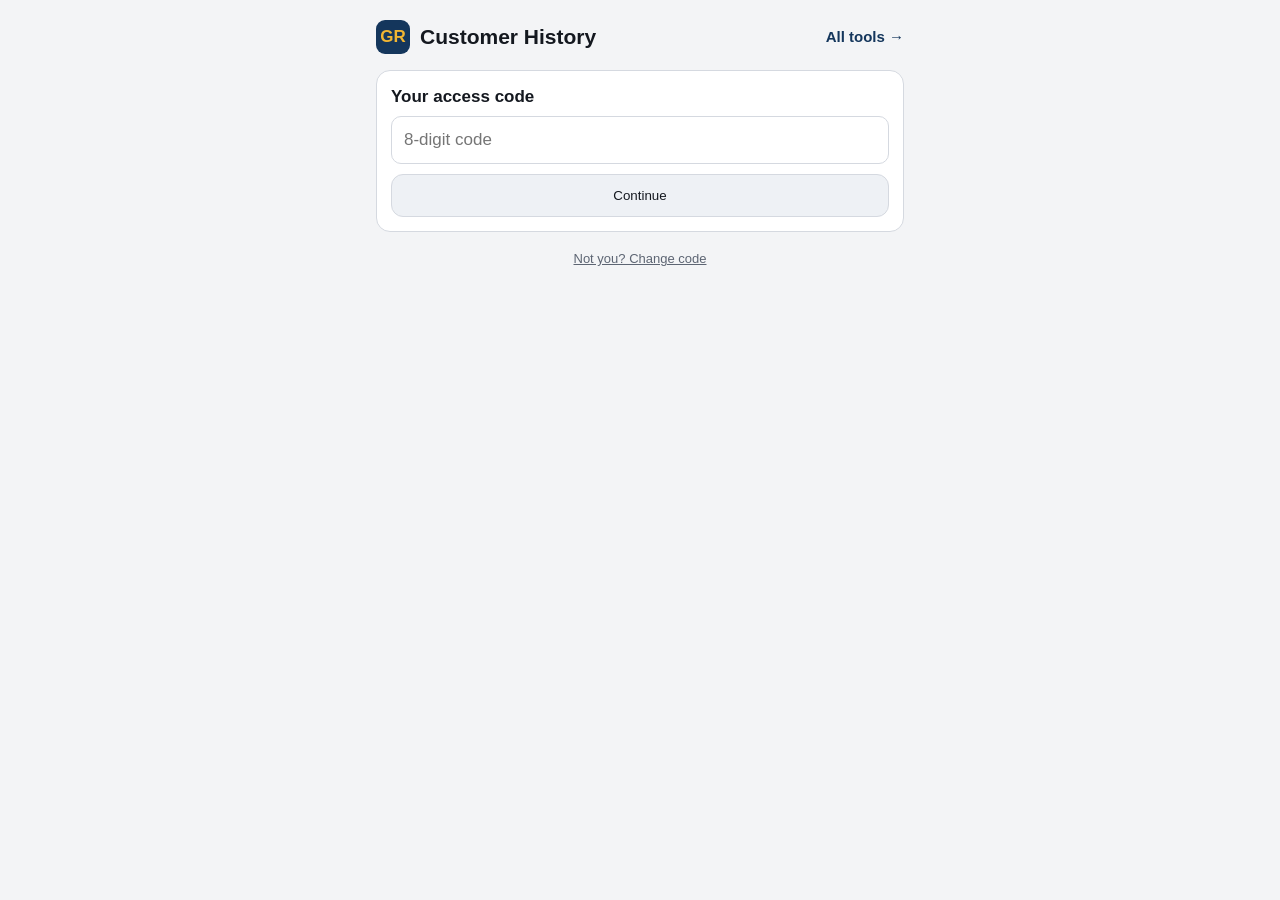
<file: history.html>
<!doctype html>
<html lang="en">
<head>
<meta charset="utf-8">
<meta name="viewport" content="width=device-width, initial-scale=1, viewport-fit=cover">
<meta name="theme-color" content="#14365c">
<meta name="robots" content="noindex">
<meta name="apple-mobile-web-app-capable" content="yes">
<meta name="apple-mobile-web-app-title" content="Golden Rule">
<link rel="manifest" href="manifest.webmanifest">
<title>Customer History</title>
<link rel="icon" href="icon.svg" type="image/svg+xml">
<link rel="apple-touch-icon" href="icon-192.png">
<link rel="stylesheet" href="gr.css">
<style>
  /* search */
  .srow { display: flex; gap: 8px; }
  .srow input { flex: 1; min-width: 0; font-size: 18px; }
  .micb { flex: none; width: 52px; border: 0; border-radius: 10px; background: var(--brand); color: #fff; display: grid; place-items: center; cursor: pointer; }
  .micb svg { width: 24px; height: 24px; }
  .micb.rec { background: var(--rec); animation: pulse 1.2s infinite; }
  .match small { display: block; font-size: 13px; color: var(--muted); margin-top: 2px; }
  /* customer */
  .cname { font-size: 23px; font-weight: 800; line-height: 1.2; overflow-wrap: anywhere; }
  .csub { color: var(--muted); font-size: 15px; margin-top: 2px; }
  .crow { display: flex; align-items: baseline; gap: 8px; padding: 10px 0; border-top: 1px solid var(--line); color: var(--ink); text-decoration: none; font-weight: 600; overflow-wrap: anywhere; }
  .crow:first-of-type { margin-top: 10px; }
  .crow i { font-style: normal; flex: none; width: 22px; text-align: center; }
  .crow em { font-style: normal; font-weight: 500; font-size: 13px; color: var(--muted); margin-left: auto; flex: none; padding-left: 8px; }
  a.crow span { color: var(--brand); }
  .tags { display: flex; flex-wrap: wrap; gap: 6px; margin-top: 8px; }
  .tags span { font-size: 12px; font-weight: 700; color: var(--muted); background: var(--soft); border-radius: 6px; padding: 2px 7px; }
  .cnote { margin-top: 10px; background: var(--warn-bg); color: var(--warn-ink); border-radius: 10px; padding: 10px 12px; font-size: 15px; white-space: pre-wrap; overflow-wrap: anywhere; }
  .cnote b { display: block; font-size: 12px; text-transform: uppercase; letter-spacing: .05em; margin-bottom: 2px; }
  .cmeta { font-size: 13px; color: var(--muted); margin-top: 10px; }
  .stats { display: grid; grid-template-columns: 1fr 1fr; gap: 8px; margin-bottom: 14px; }
  .stat { background: var(--card); border: 1px solid var(--line); border-radius: 12px; padding: 10px 12px; min-width: 0; }
  .stat b { display: block; font-size: 19px; line-height: 1.25; overflow-wrap: anywhere; }
  .stat span { display: block; font-size: 13px; color: var(--muted); }
  .stat.owe { background: var(--err-bg); border-color: transparent; }
  .stat.owe b, .stat.owe span { color: var(--err-ink); }
  h2 { margin: 18px 0 8px; }
  .chips { display: flex; gap: 6px; overflow-x: auto; padding: 0 0 8px; scrollbar-width: none; -webkit-overflow-scrolling: touch; }
  .chips::-webkit-scrollbar { display: none; }
  .chip { flex: none; height: 36px; padding: 0 12px; border-radius: 18px; border: 1px solid var(--line); background: var(--card); color: var(--ink); font: inherit; font-size: 14px; font-weight: 600; cursor: pointer; white-space: nowrap; }
  .chip em { font-style: normal; color: var(--muted); font-weight: 600; margin-left: 4px; }
  .chip.on { background: var(--brand); color: #fff; border-color: var(--brand); }
  .chip.on em { color: #cfd8e6; }
  #filter { margin-bottom: 8px; font-size: 16px; padding: 9px 12px; }
  /* job + estimate rows */
  .jb { background: var(--card); border: 1px solid var(--line); border-radius: 14px; margin-bottom: 8px; overflow: hidden; }
  .jh { display: block; width: 100%; text-align: left; font: inherit; color: var(--ink); background: none; border: 0; padding: 12px 14px; cursor: pointer; }
  .jh:active { background: var(--soft); }
  .jt { display: flex; align-items: center; gap: 8px; flex-wrap: wrap; }
  .jt b { font-size: 16px; }
  .jt small { color: var(--muted); font-size: 13px; }
  .pill { font-size: 12px; font-weight: 700; border-radius: 6px; padding: 1px 7px; margin-left: auto; flex: none; }
  .pill.done, .pill.approved { background: var(--ok-bg); color: var(--ok-ink); }
  .pill.scheduled, .pill.open { background: var(--net-bg); color: var(--net-ink); }
  .pill.working { background: var(--warn-bg); color: var(--warn-ink); }
  .pill.unscheduled, .pill.canceled, .pill.declined, .pill.expired { background: var(--soft); color: var(--muted); }
  .jn { font-weight: 650; margin-top: 3px; overflow-wrap: anywhere; }
  .jb.canceled .jn { text-decoration: line-through; color: var(--muted); }
  .jm { font-size: 14px; color: var(--muted); margin-top: 2px; overflow-wrap: anywhere; }
  .jm .owe { color: var(--err-ink); font-weight: 700; }
  .jw { font-size: 15px; margin-top: 6px; padding-left: 10px; border-left: 3px solid var(--accent); white-space: pre-wrap; overflow-wrap: anywhere;
        display: -webkit-box; -webkit-line-clamp: 3; -webkit-box-orient: vertical; overflow: hidden; }
  .jb.openx .jw { display: none; }
  .jd { border-top: 1px solid var(--line); padding: 12px 14px; background: var(--soft); }
  .jd h3 { font-size: 12px; text-transform: uppercase; letter-spacing: .05em; color: var(--muted); margin: 12px 0 4px; }
  .jd h3:first-child { margin-top: 0; }
  .jd p { margin: 0; white-space: pre-wrap; overflow-wrap: anywhere; font-size: 15px; }
  .li { display: flex; gap: 10px; align-items: baseline; padding: 5px 0; border-top: 1px solid var(--line); font-size: 15px; }
  .li:first-of-type { border-top: 0; }
  .li div { flex: 1; min-width: 0; overflow-wrap: anywhere; }
  .li small { display: block; color: var(--muted); font-size: 13px; white-space: pre-wrap; }
  .li b { flex: none; font-weight: 650; }
  .jph { display: flex; gap: 8px; overflow-x: auto; padding: 2px 0 6px; -webkit-overflow-scrolling: touch; }
  .jph a { flex: 0 0 auto; width: 84px; height: 84px; border-radius: 10px; border: 1px solid var(--line); background: var(--card); overflow: hidden; display: flex; align-items: center; justify-content: center; text-decoration: none; color: var(--muted); font-size: 12px; font-weight: 700; text-align: center; }
  .jph a img { width: 100%; height: 100%; object-fit: cover; display: block; }
  .jph a.file { padding: 6px; word-break: break-word; line-height: 1.2; }
  .jd .hcp { display: inline-block; margin-top: 12px; font-size: 15px; font-weight: 600; color: var(--brand); }
  .opt { background: var(--card); border: 1px solid var(--line); border-radius: 10px; margin-top: 6px; overflow: hidden; }
  .opt button { display: block; width: 100%; text-align: left; font: inherit; font-weight: 600; color: var(--ink); background: none; border: 0; padding: 9px 11px; cursor: pointer; }
  .opt button span { display: block; font-size: 13px; font-weight: 500; color: var(--muted); }
  .opt .lines, .opt .none { padding: 0 11px 8px; }
  .none { color: var(--muted); font-size: 15px; padding: 4px 2px 10px; }
  .acts { display: flex; gap: 8px; margin-top: 6px; }
  .acts > * { flex: 1; margin-top: 0; text-align: center; text-decoration: none; }
  @media (prefers-color-scheme: dark) { a.crow span, .jd .hcp { color: var(--accent); } }
</style>
</head>
<body>
<header>
  <a class="dot" href="home.html" aria-label="All tools">GR</a>
  <h1>Customer History</h1>
  <a class="nav" href="home.html">All tools →</a>
</header>

<div class="card hidden" id="codeCard">
  <label for="code">Your access code</label>
  <input id="code" inputmode="numeric" autocomplete="off" placeholder="8-digit code">
  <button class="btn" id="codeGo">Continue</button>
  <div class="status" id="codeMsg"></div>
</div>

<div id="app" class="hidden">

<!-- 1. Find the customer -->
<div id="find">
  <div class="card">
    <label for="q">Find a customer</label>
    <div class="srow">
      <input id="q" type="search" placeholder="Name, phone, or address" autocomplete="off" autocapitalize="words" enterkeyhint="search">
      <button class="micb" id="mic" type="button" aria-label="Say it">
        <svg viewBox="0 0 24 24" fill="currentColor"><path d="M12 15a3 3 0 0 0 3-3V6a3 3 0 0 0-6 0v6a3 3 0 0 0 3 3zm5-3a5 5 0 0 1-10 0H5a7 7 0 0 0 6 6.92V21h2v-2.08A7 7 0 0 0 19 12h-2z"/></svg>
      </button>
    </div>
    <button class="btn go" id="go">Look up</button>
    <div class="status" id="findMsg"></div>
    <div class="hint">Read-only — nothing here changes anything in HCP.</div>
  </div>

  <div id="matchWrap" class="hidden">
    <h2 id="matchTitle">Pick the customer</h2>
    <div id="matchList"></div>
  </div>

  <div id="recentWrap" class="hidden">
    <h2>Looked up on this phone</h2>
    <div id="recentList"></div>
  </div>
</div>

<!-- 2. The customer -->
<div id="cust" class="hidden">
  <div class="status" id="custMsg"></div>
  <div class="card" id="custCard"></div>
  <div class="stats" id="stats"></div>
  <div class="status" id="warnMsg"></div>

  <h2 id="jobsTitle">Jobs</h2>
  <div class="chips hidden" id="addrChips"></div>
  <input id="filter" class="hidden" type="search" placeholder="Filter jobs — water heater, sump, 2024…" autocomplete="off" enterkeyhint="done">
  <div id="jobList"></div>
  <button class="btn hidden" id="moreJobs"></button>

  <h2 id="estTitle">Estimates</h2>
  <div id="estList"></div>

  <div class="acts">
    <a class="btn" id="hcpLink" target="_blank" rel="noopener">Open in HCP</a>
    <button class="btn" id="refresh" type="button">⟳ Refresh</button>
  </div>
  <button class="btn" id="back" type="button">Look up someone else</button>
  <div class="hint" id="asOf"></div>
</div>

</div>

<footer><a href="#" id="forget">Not you? Change code</a></footer>

<script src="config.js"></script>
<script src="gr-common.js"></script>
<script>
(function () {
  // Shared helpers (access code, server calls, speech, "no signal" strip) live in gr-common.js.
  // This page reads through the Estimate script (same key, codes and URL); every call carries tool: "history".
  var $ = GR.$, show = GR.show, say = GR.say, el = GR.el;
  var SAVED = "grHistory", KEEP = 6, KEEP_JOBS = 80, PAGE = 25;

  var S = { matches: [], cust: null, data: null, addr: "", text: "", shown: PAGE, open: {}, detail: {}, optLines: {}, load: 0, pushed: false };

  var base = GR.client("estimate", { name: "Customer History", onAuthFail: function (msg) { B.showCode(msg); } });
  function api(action, data) { data = data || {}; data.tool = "history"; return base(action, data); }

  // ---------- small helpers ----------
  function money(c) { return "$" + (Number(c || 0) / 100).toLocaleString("en-US", { minimumFractionDigits: 2, maximumFractionDigits: 2 }); }
  function ago(ms) {
    if (!ms) return "";
    var d = Math.round((Date.now() - ms) / 86400000);
    if (d < -1) return "in " + (-d < 14 ? -d + " days" : -d < 60 ? Math.round(-d / 7) + " wk" : Math.round(-d / 30) + " mo");
    if (d <= 0) return d === 0 ? "today" : "tomorrow";
    if (d === 1) return "yesterday";
    if (d < 14) return d + " days ago";
    if (d < 60) return Math.round(d / 7) + " wk ago";
    if (d < 365) return Math.round(d / 30) + " mo ago";
    var y = d / 365; return (y < 2 ? Math.round(y * 10) / 10 : Math.round(y)) + " yr ago";
  }
  var LABEL = { done: "Done", scheduled: "Scheduled", working: "In progress", unscheduled: "Needs scheduling", canceled: "Canceled",
                open: "Open", approved: "Approved", declined: "Declined", expired: "Expired" };
  function pill(state) { return el("span", "pill " + state, LABEL[state] || state); }
  function link(cls, href, text) { var a = el("a", cls, text); a.href = href; a.target = "_blank"; a.rel = "noopener"; return a; }
  function saved() { var r = GR.getJ(SAVED, []); return Array.isArray(r) ? r : []; }
  function remember(d) {
    var slim = JSON.parse(JSON.stringify(d)); slim.jobs = slim.jobs.slice(0, KEEP_JOBS);
    var c = d.customer, list = saved().filter(function (x) { return x.id !== c.id; });
    list.unshift({ id: c.id, name: c.display_name, sub: (c.addresses[0] || {}).text || (c.phones[0] || {}).text || "", at: Date.now(), data: slim });
    list = list.slice(0, KEEP);
    // Too big for the phone's storage? Keep fewer rather than none.
    while (list.length) { try { localStorage.setItem(SAVED, JSON.stringify(list)); return; } catch (e) { list.pop(); } }
  }

  var busy = false, PICK = "";   // set before boot: a phone that has opened this page before runs ready() straight away
  function norm(n) { return String(n || "").toLowerCase().replace(/[^a-z0-9]/g, ""); }

  // ---------- access code ----------
  var B = GR.boot({
    key: "estimate", cache: "history", name: "Customer History", data: { tool: "history" },
    ready: function (r, meta) {
      renderRecent();
      if (meta && meta.refresh) return;
      var qs = new URLSearchParams(location.search), q = (qs.get("q") || "").trim();
      if (q && !S.cust) { PICK = norm(qs.get("pick") || ""); $("q").value = q; search(); }
    }
  });

  // ---------- step 1: search ----------
  if (!GR.speech) show($("mic"), false);
  $("mic").onclick = function () {
    var heard = false;
    GR.listen($("mic"), {
      continuous: false,
      onText: function (b, fin, interim) { heard = true; $("q").value = (fin + interim).trim(); },
      onError: function (text, kind) { say("findMsg", text, kind); },
      done: function () { if (heard && $("q").value.trim()) search(); }   // said it → look it up, no second tap
    });
  };
  $("go").onclick = function () { GR.stopAll(search); };
  $("q").onkeydown = function (e) { if (e.key === "Enter") { e.preventDefault(); $("q").blur(); GR.stopAll(search); } };

  function search() {
    var q = $("q").value.trim();
    if (busy) return;
    if (q.length < 2) { say("findMsg", "Type or say a name, phone number, or address.", "err"); return; }
    busy = true; $("go").disabled = true;
    say("findMsg", "Searching HCP…", "busy"); show($("matchWrap"), false);
    api("search", { q: q }).then(function (r) {
      busy = false; $("go").disabled = false;
      if (!r.ok) { say("findMsg", r.net ? "📶 No signal — customers you looked up before still open below." : "❌ " + r.error, r.net ? "wait" : "err"); return; }
      S.matches = r.matches || [];
      if (!S.matches.length) { say("findMsg", "Nobody found for “" + q + "”. Try the phone number, or just the last name or house number.", "warn"); return; }
      say("findMsg", "");
      if (S.matches.length === 1) { openCustomer(S.matches[0].id, S.matches[0].display_name); return; }
      // Came from a job on the Board: when the phone is on several accounts, open the one the job belongs to.
      var want = PICK; PICK = "";
      if (want) {
        var same = S.matches.filter(function (c) { return [c.display_name, (c.last_name || "") + (c.first_name || ""), (c.first_name || "") + (c.last_name || ""), c.company].some(function (n) { return n && norm(n) === want; }); });
        if (same.length === 1) { renderMatches(); openCustomer(same[0].id, same[0].display_name); return; }
      }
      renderMatches();
    });
  }
  function matchButton(c) {
    var b = el("button", "match"); b.type = "button";
    b.appendChild(el("b", null, c.display_name));
    var real = [c.first_name, c.last_name].filter(Boolean).join(" "), sub = [];
    if (real && real !== c.display_name) sub.push(real);
    if (c.company && c.company !== c.display_name) sub.push(c.company);
    if (c.phones.length) sub.push(c.phones[0].text);
    b.appendChild(el("span", null, sub.join(" · ") || "No phone on file"));
    b.appendChild(el("span", null, c.addresses.length ? c.addresses[0].text + (c.addresses.length > 1 ? "  (+" + (c.addresses.length - 1) + " more)" : "") : "No address on file"));
    b.onclick = function () { openCustomer(c.id, c.display_name); };
    return b;
  }
  function renderMatches() {
    var box = $("matchList"); box.innerHTML = "";
    S.matches.forEach(function (c) { box.appendChild(matchButton(c)); });
    $("matchTitle").textContent = S.matches.length === 1 ? "Customer" : "Pick the customer (" + S.matches.length + ")";
    show($("matchWrap"), S.matches.length > 0);
  }
  function renderRecent() {
    var list = saved(), box = $("recentList"); box.innerHTML = "";
    list.forEach(function (x) {
      var b = el("button", "match"); b.type = "button";
      b.appendChild(el("b", null, x.name)); if (x.sub) b.appendChild(el("span", null, x.sub));
      b.appendChild(el("small", null, "Looked up " + new Date(x.at).toLocaleString([], { month: "short", day: "numeric", hour: "numeric", minute: "2-digit" })));
      b.onclick = function () { openCustomer(x.id, x.name); };
      box.appendChild(b);
    });
    show($("recentWrap"), list.length > 0);
  }

  // ---------- step 2: the customer ----------
  function view(which) {
    show($("find"), which === "find"); show($("cust"), which === "cust");
    window.scrollTo(0, 0);
  }
  function openCustomer(id, name) {
    var mine = ++S.load, old = saved().filter(function (x) { return x.id === id; })[0];
    S.cust = id; S.addr = ""; S.text = ""; S.shown = PAGE; S.open = {}; S.detail = {}; S.optLines = {}; $("filter").value = "";
    if (!S.pushed) { try { history.pushState({ gr: "cust" }, ""); S.pushed = true; } catch (e) {} }
    view("cust");
    // A customer looked up before shows straight away from the phone's copy; the fresh pull replaces it.
    if (old) { S.data = old.data; render(); say("custMsg", "Checking HCP for anything new…", "busy"); }
    else { S.data = null; blank(name); say("custMsg", "Pulling up " + (name || "the customer") + "…", "busy"); }
    api("customer", { customer_id: id }).then(function (r) {
      if (mine !== S.load) return;
      if (r.ok) { S.data = r; remember(r); renderRecent(); say("custMsg", ""); render(); return; }
      if (old) say("custMsg", (r.net ? "📶 No signal" : "❌ " + r.error) + " — showing what this phone saved " + new Date(old.at).toLocaleString([], { month: "short", day: "numeric", hour: "numeric", minute: "2-digit" }) + ".", "wait");
      else say("custMsg", r.net ? "📶 No signal — this customer hasn't been looked up on this phone before. Try again when you're back in range." : "❌ " + r.error, r.net ? "wait" : "err");
    });
  }
  function closeCustomer() {
    S.load++; S.cust = null; S.data = null; S.pushed = false;
    view("find"); renderRecent();
  }
  // The phone's back button goes back to the search, not out of the tool.
  window.addEventListener("popstate", function () { if (S.cust) closeCustomer(); });
  $("back").onclick = function () { if (S.pushed) { try { history.back(); return; } catch (e) {} } closeCustomer(); };
  $("refresh").onclick = function () { if (S.cust) openCustomer(S.cust, S.data && S.data.customer.display_name); };

  function blank(name) {
    $("custCard").innerHTML = ""; $("custCard").appendChild(el("div", "cname", name || "Customer"));
    ["stats", "jobList", "estList", "addrChips"].forEach(function (id) { $(id).innerHTML = ""; });
    ["jobsTitle", "estTitle", "filter", "moreJobs", "addrChips", "hcpLink", "refresh"].forEach(function (id) { show($(id), false); });
    say("warnMsg", ""); $("asOf").textContent = "";
  }

  function render() {
    var d = S.data; if (!d) return;
    var c = d.customer, s = d.summary || {}, card = $("custCard");
    ["jobsTitle", "estTitle", "hcpLink", "refresh"].forEach(function (id) { show($(id), true); });

    // who they are
    card.innerHTML = "";
    card.appendChild(el("div", "cname", c.display_name));
    var real = [c.first_name, c.last_name].filter(Boolean).join(" "), sub = [];
    if (real && real !== c.display_name) sub.push(real);
    if (c.company && c.company !== c.display_name) sub.push(c.company);
    if (sub.length) card.appendChild(el("div", "csub", sub.join(" · ")));
    if (c.tags && c.tags.length) { var tg = el("div", "tags"); c.tags.forEach(function (t) { tg.appendChild(el("span", null, t)); }); card.appendChild(tg); }
    if (c.notes) { var n = el("div", "cnote"); n.appendChild(el("b", null, "Customer notes")); n.appendChild(document.createTextNode(c.notes)); card.appendChild(n); }
    c.phones.forEach(function (p) {
      var a = el("a", "crow"); a.href = "tel:" + p.number;
      a.appendChild(el("i", null, "📞")); a.appendChild(el("span", null, p.text)); a.appendChild(el("em", null, p.label)); card.appendChild(a);
    });
    if (!c.phones.length) { var np = el("div", "crow"); np.appendChild(el("i", null, "📞")); np.appendChild(document.createTextNode("No phone on file")); card.appendChild(np); }
    if (c.email) { var m = el("a", "crow"); m.href = "mailto:" + c.email; m.appendChild(el("i", null, "✉")); m.appendChild(el("span", null, c.email)); card.appendChild(m); }
    c.addresses.forEach(function (a) {
      var l = link("crow", "https://maps.google.com/?q=" + encodeURIComponent(a.text), "");
      l.appendChild(el("i", null, "📍")); l.appendChild(el("span", null, a.text)); if (a.type === "billing") l.appendChild(el("em", null, "Billing")); card.appendChild(l);
    });
    var meta = [];
    if (c.since) meta.push("Customer since " + c.since);
    if (c.lead_source) meta.push("Came from: " + c.lead_source);
    if (meta.length) card.appendChild(el("div", "cmeta", meta.join(" · ")));

    // at a glance
    var st = $("stats"); st.innerHTML = "";
    function stat(big, small, cls) { var x = el("div", "stat" + (cls ? " " + cls : "")); x.appendChild(el("b", null, big)); x.appendChild(el("span", null, small)); st.appendChild(x); }
    stat(String(s.done || 0), "job" + (s.done === 1 ? "" : "s") + " finished" + (s.first_year ? " · since " + s.first_year : ""));
    stat(s.last_ms ? ago(s.last_ms) : "—", s.last ? "last visit · " + s.last : "no finished visit yet");
    stat(money(s.billed), "billed on finished jobs");
    if (s.due > 0) stat(money(s.due), "still owed", "owe"); else stat("$0", "nothing owed");
    var warn = (d.warnings || []).slice();
    if (s.next) warn.unshift("Next visit on the schedule: " + s.next + ".");
    if (d.truncated) warn.push("Showing the newest " + d.jobs.length + " of " + d.total_jobs + " jobs. Open the customer in HCP for the rest.");
    say("warnMsg", warn.join("\n"), "warn");

    renderJobs(); renderEstimates();
    $("hcpLink").href = c.url;
    $("asOf").textContent = d.loaded_at ? "From HCP as of " + d.loaded_at + "." : "";
  }

  // ---------- jobs ----------
  function jobText(j) { var x = S.detail[j.id] || {}; return [j.number, j.title, j.when, j.address, (j.techs || []).join(" "), (j.tags || []).join(" "), j.work || x.work || "", (j.notes || []).join(" "), LABEL[j.state]].join(" ").toLowerCase(); }
  function visibleJobs() {
    var words = S.text.toLowerCase().split(/\s+/).filter(Boolean);
    return S.data.jobs.filter(function (j) {
      if (S.addr && j.address_id !== S.addr) return false;
      if (!words.length) return true;
      var t = jobText(j); return words.every(function (w) { return t.indexOf(w) !== -1; });
    });
  }
  function renderJobs() {
    var d = S.data, jobs = d.jobs, box = $("jobList");
    // address chips: only when the jobs are spread over more than one address
    var count = {}, order = [];
    jobs.forEach(function (j) { var k = j.address_id || ""; if (!(k in count)) { count[k] = 0; order.push(k); } count[k]++; });
    var chips = $("addrChips"); chips.innerHTML = "";
    if (order.length > 1) {
      var mk = function (id, text, n) {
        var b = el("button", "chip" + (S.addr === id ? " on" : ""), text); b.type = "button"; b.appendChild(el("em", null, String(n)));
        b.onclick = function () { S.addr = id; S.shown = PAGE; renderJobs(); }; chips.appendChild(b);
      };
      mk("", "All addresses", jobs.length);
      order.forEach(function (k) { if (!k) return; var j = jobs.filter(function (x) { return x.address_id === k; })[0]; mk(k, (j.address || "").split(",")[0] || "Other", count[k]); });
    } else S.addr = "";
    show(chips, order.length > 1);
    show($("filter"), jobs.length > 6);

    var list = visibleJobs();
    $("jobsTitle").textContent = "Jobs (" + (list.length === jobs.length ? jobs.length : list.length + " of " + jobs.length) + ")";
    box.innerHTML = "";
    if (!jobs.length) box.appendChild(el("div", "none", "No jobs in HCP for this customer yet."));
    else if (!list.length) box.appendChild(el("div", "none", "No jobs match that."));
    list.slice(0, S.shown).forEach(function (j) { box.appendChild(jobRow(j, order.length > 1 && !S.addr)); });
    var left = list.length - S.shown;
    $("moreJobs").textContent = "Show " + Math.min(left, PAGE) + " more (" + left + " older)";
    show($("moreJobs"), left > 0);
  }
  $("moreJobs").onclick = function () { S.shown += PAGE; renderJobs(); };
  var ft = null;
  $("filter").oninput = function () { clearTimeout(ft); ft = setTimeout(function () { S.text = $("filter").value.trim(); S.shown = PAGE; renderJobs(); }, 200); };

  function jobRow(j, withAddr) {
    var w = el("div", "jb " + j.state + (S.open[j.id] ? " openx" : ""));
    var h = el("button", "jh"); h.type = "button"; h.setAttribute("aria-expanded", S.open[j.id] ? "true" : "false");
    var t = el("div", "jt");
    t.appendChild(el("b", null, j.dated || j.state === "done" ? j.when : "Not scheduled"));
    if (j.ms && (j.dated || j.state === "done")) t.appendChild(el("small", null, ago(j.ms)));
    t.appendChild(pill(j.state)); h.appendChild(t);
    h.appendChild(el("div", "jn", j.title || "(no description)"));
    var m = el("div", "jm"), bits = [];
    if (j.number) bits.push("#" + j.number);
    if (j.techs && j.techs.length) bits.push(j.techs.join(", "));
    if (j.total) bits.push(money(j.total));
    m.appendChild(document.createTextNode(bits.join(" · ")));
    if (j.due > 0 && j.state === "done") { m.appendChild(document.createTextNode(bits.length ? " · " : "")); m.appendChild(el("span", "owe", money(j.due) + " owed")); }
    h.appendChild(m);
    if (withAddr && j.address) h.appendChild(el("div", "jm", "📍 " + j.address));
    if (j.tags && j.tags.length) { var tg = el("div", "tags"); j.tags.forEach(function (x) { tg.appendChild(el("span", null, x)); }); h.appendChild(tg); }
    var work = j.work || (S.detail[j.id] || {}).work;
    if (work) h.appendChild(el("div", "jw", work));
    w.appendChild(h);
    if (S.open[j.id]) w.appendChild(jobDetail(j));
    h.onclick = function () {
      S.open[j.id] = !S.open[j.id];
      var fresh = jobRow(j, withAddr); w.replaceWith(fresh);
      if (S.open[j.id] && !S.detail[j.id]) loadJob(j);
    };
    w.id = "job-" + j.id;
    return w;
  }
  function loadJob(j) {
    var mine = S.load;
    api("job", { job_id: j.id }).then(function (r) {
      if (mine !== S.load) return;
      if (r.ok) S.detail[j.id] = r;   // a failed load isn't kept, so opening the job again retries
      if (S.open[j.id]) redrawJobWith(j, r.ok ? r : { failed: true, net: !!r.net, error: r.error });
    });
  }
  function redrawJobWith(j, x) { var old = $("job-" + j.id); if (!old) return; var d = old.querySelector(".jd"); if (d) d.replaceWith(jobDetail(j, x)); }
  function linesBlock(lines) {
    var box = el("div", "lines");
    lines.forEach(function (li) {
      var row = el("div", "li"), left = el("div");
      left.appendChild(document.createTextNode((li.qty && li.qty !== 1 ? li.qty + " × " : "") + li.name));
      if (li.description) left.appendChild(el("small", null, li.description));
      row.appendChild(left); row.appendChild(el("b", null, (li.discount ? "−" : "") + money(li.amount))); box.appendChild(row);
    });
    return box;
  }
  function jobDetail(j, x) {
    x = x || S.detail[j.id] || null;
    var d = el("div", "jd"), work = (x && x.work) || j.work, lines = (x && x.lines_ok !== false && x.lines) || j.lines, notes = (x && x.notes) || j.notes || [];
    function head(t) { d.appendChild(el("h3", null, t)); }
    if (work) { head("What was done"); d.appendChild(el("p", null, work)); }
    if (lines && lines.length) { head("Line items"); d.appendChild(linesBlock(lines)); }
    else if (x && !x.failed && lines) { head("Line items"); d.appendChild(el("p", null, "None on this job.")); }
    if (notes.length) { head("Notes"); notes.forEach(function (n, i) { var p = el("p", null, n); if (i) p.style.marginTop = "6px"; d.appendChild(p); }); }
    if (!x) d.appendChild(el("p", "none", (lines ? "Loading photos…" : "Loading the details…")));
    else if (x.failed) d.appendChild(el("p", "none", x.net ? "📶 No signal — the rest loads when you're back in range. Tap the job again to retry." : "Couldn't load the rest: " + x.error));
    else if (x.photos && x.photos.length) {
      head("Photos (" + x.photos.length + ")");
      var strip = el("div", "jph");
      x.photos.forEach(function (a, i) {
        var l = link(a.image ? null : "file", a.url, ""); l.setAttribute("aria-label", a.name || ("Photo " + (i + 1)));
        if (a.image) {
          var im = el("img"); im.loading = "lazy"; im.decoding = "async"; im.alt = a.name || ("Photo " + (i + 1));
          im.onerror = function () { im.onerror = null; l.removeChild(im); l.className = "file"; l.textContent = a.name || "Open photo"; };
          im.src = a.url; l.appendChild(im);
        } else l.textContent = a.name || "Open file";
        strip.appendChild(l);
      });
      d.appendChild(strip);
    }
    if (x && !x.failed && !work && !(lines && lines.length) && !notes.length && !(x.photos && x.photos.length)) d.appendChild(el("p", "none", "Nothing else on this job in HCP."));
    d.appendChild(link("hcp", j.url, "Open job " + (j.number ? "#" + j.number + " " : "") + "in HCP →"));
    return d;
  }

  // ---------- estimates ----------
  function renderEstimates() {
    var list = S.data.estimates || [], box = $("estList"); box.innerHTML = "";
    $("estTitle").textContent = "Estimates (" + list.length + ")";
    if (!list.length) { box.appendChild(el("div", "none", "No estimates in HCP for this customer.")); return; }
    list.forEach(function (e) {
      var w = el("div", "jb " + e.state), h = el("div", "jh"); h.style.cursor = "default";
      var t = el("div", "jt"); t.appendChild(el("b", null, e.when || "Estimate")); if (e.ms) t.appendChild(el("small", null, ago(e.ms))); t.appendChild(pill(e.state)); h.appendChild(t);
      var bits = []; if (e.number) bits.push("Estimate #" + e.number); if (e.techs.length) bits.push(e.techs.join(", ")); if (e.address) bits.push(e.address);
      h.appendChild(el("div", "jm", bits.join(" · ")));
      if (!e.options.length) h.appendChild(el("div", "jm", "No options on it yet."));
      e.options.forEach(function (o) { h.appendChild(optionButton(e, o)); });
      h.appendChild(link("hcp", e.url, "Open estimate " + (e.number ? "#" + e.number + " " : "") + "in HCP →"));
      w.appendChild(h); box.appendChild(w);
    });
  }
  function optionButton(e, o) {
    var w = el("div", "opt"), b = el("button"); b.type = "button";
    b.appendChild(document.createTextNode((o.name || "Option") + " — " + money(o.total)));
    if (o.approval) b.appendChild(el("span", null, o.approval.charAt(0).toUpperCase() + o.approval.slice(1)));
    w.appendChild(b);
    var key = e.id + ":" + o.id, mine = S.load;
    function draw() {
      var old = w.querySelector(".lines, .none"); if (old) old.remove();
      var x = S.optLines[key]; if (!x || !x.open) return;
      if (x.lines) w.appendChild(x.lines.length ? linesBlock(x.lines) : el("div", "none", "No line items on this option."));
      else w.appendChild(el("div", "none", x.error || "Loading the line items…"));
    }
    b.onclick = function () {
      var x = S.optLines[key] || (S.optLines[key] = { open: false });
      x.open = !x.open; draw();
      if (!x.open || x.lines || x.busy) return;
      x.busy = true; x.error = "";
      api("option", { estimate_id: e.id, option_id: o.id }).then(function (r) {
        x.busy = false; if (mine !== S.load) return;
        if (r.ok) x.lines = r.lines || []; else x.error = r.net ? "📶 No signal — tap again when you're back in range." : "Couldn't load: " + r.error;
        draw();
      });
    };
    draw();
    return w;
  }
})();
</script>
</body>
</html>
</file>
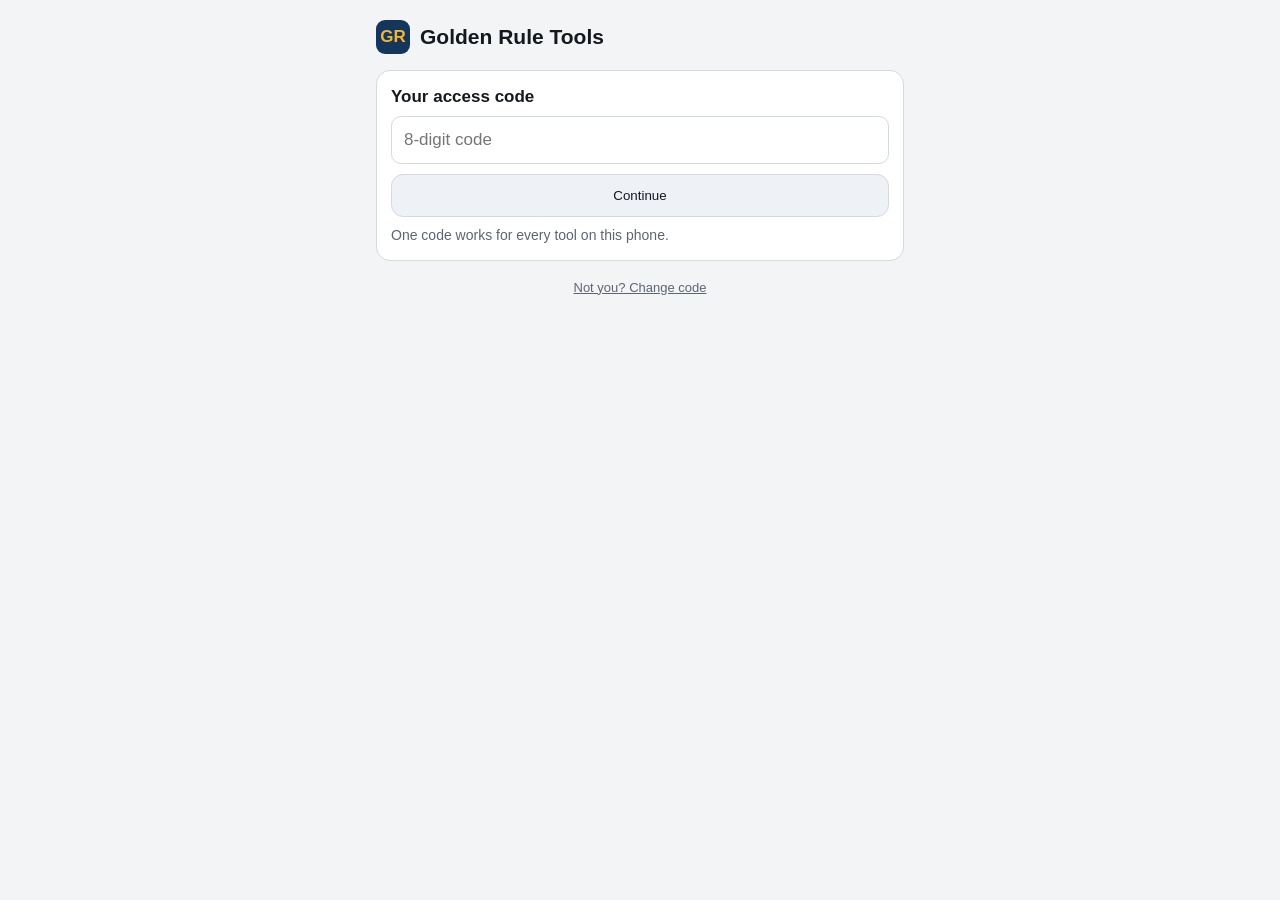
<file: home.html>
<!doctype html>
<html lang="en">
<head>
<meta charset="utf-8">
<meta name="viewport" content="width=device-width, initial-scale=1, viewport-fit=cover">
<meta name="theme-color" content="#14365c">
<meta name="robots" content="noindex">
<meta name="apple-mobile-web-app-capable" content="yes">
<meta name="apple-mobile-web-app-status-bar-style" content="default">
<meta name="apple-mobile-web-app-title" content="Golden Rule">
<link rel="manifest" href="manifest.webmanifest">
<title>Golden Rule Tools</title>
<link rel="icon" href="icon.svg" type="image/svg+xml">
<link rel="apple-touch-icon" href="icon-192.png">
<link rel="stylesheet" href="gr.css">
<style>
  .who { font-size: 14px; color: var(--muted); white-space: nowrap; }
  h2 { margin: 18px 0 10px; }
  .tiles { display: grid; grid-template-columns: 1fr 1fr; gap: 12px; }
  .tile { display: block; text-decoration: none; color: var(--ink); background: var(--card); border: 1px solid var(--line);
          border-radius: 16px; padding: 16px 14px; min-height: 128px; position: relative; }
  .tile:active { background: var(--soft); }
  .tile .ic { width: 44px; height: 44px; border-radius: 12px; background: var(--brand); color: var(--accent); display: grid; place-items: center; margin-bottom: 10px; }
  .tile .ic svg { width: 26px; height: 26px; fill: currentColor; }
  .tile b { display: block; font-size: 17px; }
  .tile span { display: block; font-size: 13px; color: var(--muted); margin-top: 2px; line-height: 1.3; }
  .tile.off { opacity: .55; }
  .tile .badge { position: absolute; top: 10px; right: 10px; font-size: 11px; font-weight: 700; color: var(--warn-ink); background: var(--warn-bg); border-radius: 6px; padding: 2px 6px; }
  .rec { padding: 10px 0; border-top: 1px solid var(--line); font-size: 15px; }
  .rec:first-child { border-top: 0; }
  .rec b { font-size: 13px; color: var(--muted); text-transform: uppercase; letter-spacing: .04em; margin-right: 6px; }
  .rec small { display: block; color: var(--muted); font-size: 13px; }
</style>
</head>
<body>
<header>
  <div class="dot">GR</div>
  <h1>Golden Rule Tools</h1>
  <div class="who" id="who"></div>
</header>

<div class="card hidden" id="codeCard">
  <label for="code">Your access code</label>
  <input id="code" inputmode="numeric" autocomplete="off" placeholder="8-digit code">
  <button class="btn" id="codeGo">Continue</button>
  <div class="status" id="codeMsg"></div>
  <div class="hint">One code works for every tool on this phone.</div>
</div>

<div id="app" class="hidden">
  <div class="tiles" id="tiles"></div>

  <h2>Recent on this phone</h2>
  <div class="card" id="recentCard"><div class="hint">Nothing yet.</div></div>

  <div class="hint" id="installHint">Tip: add this page to your home screen (browser menu → “Add to Home screen”) to open it like an app. Every tool then opens with no signal.</div>
</div>

<footer><a href="#" id="forget">Not you? Change code</a></footer>

<script src="config.js"></script>
<script src="gr-common.js"></script>
<script>
(function () {
  var $ = GR.$, el = GR.el, show = GR.show;

  var TOOLS = [
    { key: "notes",    href: "index.html",    name: "Job Notes",      desc: "Say what you did — goes on the invoice.", box: "grNotesOutbox",
      icon: "M4 4h16v2H4zm0 5h16v2H4zm0 5h10v2H4zm0 5h7v2H4z" },
    { key: "newJob",   href: "new-job.html",  name: "New Job",        desc: "Book a job for a new or repeat customer.",
      icon: "M11 5h2v6h6v2h-6v6h-2v-6H5v-2h6z" },
    { key: "dispatch", href: "dispatch.html", name: "Dispatch",       desc: "Move a job, change the crew, see the board.",
      icon: "M7 2h2v2h6V2h2v2h3v18H4V4h3zm-1 7v11h12V9zm2 2h3v3H8zm5 0h3v3h-3z" },
    { key: "board",    ep: "dispatch", href: "board.html", name: "Board", desc: "Today's schedule by tech — who's where, toggle techs.", box: "board",
      icon: "M3 4h18v16H3zm2 2v12h3V6zm5 0v12h4V6zm6 0v12h3V6zM6 8h1v3H6zm5 2h2v4h-2zm6-1h1v5h-1z" },
    { key: "history",  ep: "estimate", href: "history.html", name: "Customer History", desc: "Look up a customer — past jobs, what was done, estimates.",
      icon: "M12 4a4 4 0 110 8 4 4 0 010-8zm0 10c4.4 0 8 1.8 8 4v2H4v-2c0-2.2 3.6-4 8-4z" },
    { key: "clock",    href: "clock.html",    name: "Job Clock",      desc: "On my way / Start / Finish — works with no signal.", box: "grClockOutbox",
      icon: "M12 2a10 10 0 100 20 10 10 0 000-20zm0 2a8 8 0 110 16 8 8 0 010-16zm-1 3h2v5.6l3.5 2.1-1 1.7L11 13.4z" },
    { key: "order",    href: "order.html",    name: "Order Material", desc: "Work in progress — not usable yet.", wip: true,
      icon: "M3 4h2l3 10h10l3-7H7.4M9 18a1.5 1.5 0 100 3 1.5 1.5 0 000-3zm8 0a1.5 1.5 0 100 3 1.5 1.5 0 000-3z" },
    { key: "jobInputs", href: "job-inputs.html", name: "Job Inputs", desc: "Office: upload the Weinstein CSV — material lands on the finished jobs.",
      icon: "M12 3l5 5h-3v6h-4V8H7zM5 17h14v2H5zm0-2h14v1H5z" }
  ];

  // Things saved with no signal (Job Notes, Job Clock presses, Board notes/line items) show as a badge so nobody forgets them.
  function waiting(t) {
    if (t.box === "board") return GR.queued("grBoardNotes") + GR.queued("grBoardLines");
    return t.box ? GR.queued(t.box) : 0;
  }
  function renderTiles() {
    var box = $("tiles"); box.innerHTML = "";
    TOOLS.forEach(function (t) {
      var on = !!GR.endpoint(t.ep || t.key);
      var a = el("a", "tile" + (on ? "" : " off")); a.href = t.href;
      var ic = el("div", "ic"); ic.innerHTML = '<svg viewBox="0 0 24 24"><path d="' + t.icon + '"/></svg>'; a.appendChild(ic);
      a.appendChild(el("b", null, t.name)); a.appendChild(el("span", null, t.desc));
      if (!on) a.appendChild(el("div", "badge", "Not connected"));
      else if (t.wip) { a.classList.add("off"); a.appendChild(el("div", "badge", "Work in progress")); }
      else { var q = waiting(t); if (q) a.appendChild(el("div", "badge", q + " waiting to send")); }
      box.appendChild(a);
    });
  }
  function renderRecent() {
    var box = $("recentCard"); box.innerHTML = "";
    var r = GR.getJ("grRecent", []);
    if (!Array.isArray(r) || !r.length) { box.appendChild(el("div", "hint", "Nothing yet. Things you do in the tools show up here.")); return; }
    r.slice(0, 10).forEach(function (x) {
      var d = el("div", "rec"); d.appendChild(el("b", null, x.tool)); d.appendChild(document.createTextNode(x.text || ""));
      d.appendChild(el("small", null, new Date(x.at).toLocaleString([], { weekday: "short", month: "short", day: "numeric", hour: "numeric", minute: "2-digit" })));
      box.appendChild(d);
    });
  }

  // The code is checked against the first connected tool; with no signal the tiles open anyway (every tool keeps working offline).
  var check = ["dispatch", "estimate", "newJob", "clock"].filter(GR.endpoint)[0];
  var WHO = "grWho";
  GR.boot({
    key: check || "dispatch", name: "Golden Rule Tools", init: !!check,
    ready: function (r, meta) {
      if (r && r.who) GR.put(WHO, r.who);
      var who = (r && r.who) || GR.get(WHO);
      $("who").textContent = who ? "Hi, " + who.split(" ")[0] : (meta.offline ? "Offline" : "");
      renderTiles(); renderRecent();
    },
    onForget: function () { GR.drop(WHO); $("who").textContent = ""; }
  });
  if (window.matchMedia && window.matchMedia("(display-mode: standalone)").matches) show($("installHint"), false);
  document.addEventListener("visibilitychange", function () { if (!document.hidden && !$("app").classList.contains("hidden")) { renderTiles(); renderRecent(); } });
})();
</script>
</body>
</html>
</file>
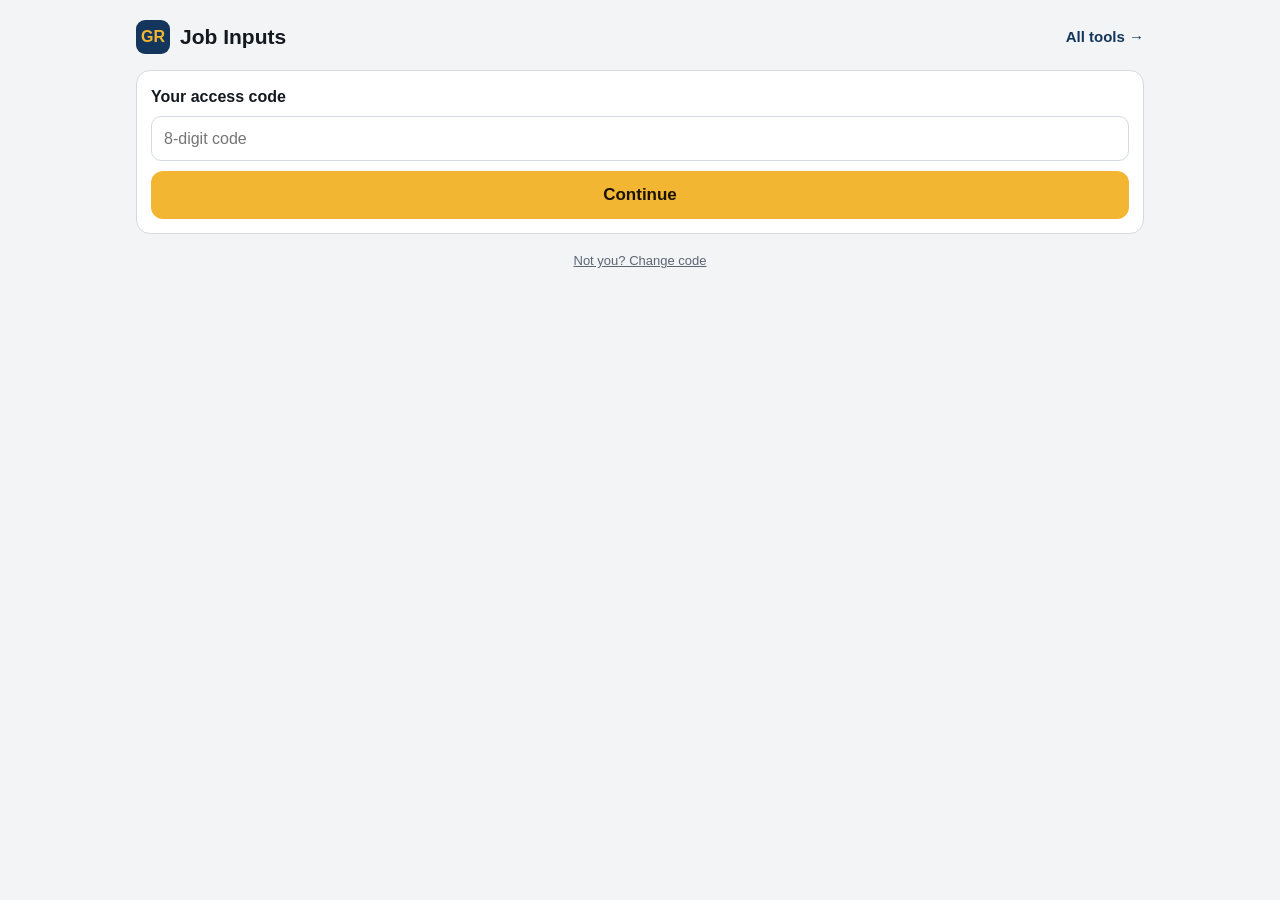
<file: job-inputs.html>
<!doctype html>
<html lang="en">
<head>
<meta charset="utf-8">
<meta name="viewport" content="width=device-width, initial-scale=1, viewport-fit=cover">
<meta name="theme-color" content="#14365c">
<meta name="robots" content="noindex">
<meta name="apple-mobile-web-app-capable" content="yes">
<meta name="apple-mobile-web-app-title" content="Golden Rule">
<title>Job Inputs</title>
<link rel="manifest" href="manifest.webmanifest">
<link rel="icon" href="icon.svg" type="image/svg+xml">
<link rel="apple-touch-icon" href="icon-192.png">
<link rel="stylesheet" href="gr.css">
<style>
  body { font-size: 16px; max-width: 1040px; }
  label { margin-bottom: 8px; }
  input[type=text], input[type=search] { width: auto; padding: 10px 12px; }
  .btn { width: auto; margin-top: 0; padding: 12px 16px; background: var(--card); }
  .btn.go { font-size: 17px; padding: 14px 20px; }
  .btn.sm { padding: 8px 12px; font-size: 14px; border-radius: 9px; }
  .btn:disabled { opacity: .5; cursor: default; }
  .status { font-size: 15px; }
  .drop { border: 2px dashed var(--line); border-radius: 14px; padding: 26px 16px; text-align: center; background: var(--soft); cursor: pointer; }
  .drop.over { border-color: var(--brand); background: var(--card); }
  .drop b { display: block; font-size: 17px; margin-bottom: 4px; }
  .drop input { display: none; }
  /* in-page camera: the photo is taken without leaving the browser, so Android can't kill the page while the camera app is open */
  .cam { position: fixed; inset: 0; z-index: 1000; background: #000; display: flex; flex-direction: column; }
  .cam.hidden { display: none; }
  .cam video { flex: 1; min-height: 0; width: 100%; object-fit: contain; background: #000; }
  .cam .bar { display: flex; gap: 12px; justify-content: center; padding: 14px 14px calc(14px + env(safe-area-inset-bottom)); }
  .cam .bar .btn { flex: 1; max-width: 220px; }
  .chips { display: flex; flex-wrap: wrap; gap: 8px; margin: 10px 0 2px; }
  .chip { border-radius: 999px; padding: 6px 12px; font-size: 14px; font-weight: 650; background: var(--soft); color: var(--ink); }
  .chip.add { background: var(--ok-bg); color: var(--ok-ink); } .chip.net { background: var(--net-bg); color: var(--net-ink); }
  .chip.pending { background: var(--wait-bg); color: var(--wait-ink); } .chip.flag { background: var(--err-bg); color: var(--err-ink); }
  .apply { display: flex; flex-wrap: wrap; align-items: center; gap: 12px; margin-top: 12px; }
  .grp { border: 1px solid var(--line); border-radius: 12px; margin-top: 12px; overflow: hidden; }
  .grp .hd { display: flex; flex-wrap: wrap; align-items: center; gap: 8px 14px; padding: 10px 12px; background: var(--soft); }
  .grp .hd b { font-size: 17px; }
  .grp .hd .st { font-size: 13px; font-weight: 650; border-radius: 999px; padding: 3px 10px; }
  .grp .hd .st.ready { background: var(--ok-bg); color: var(--ok-ink); } .grp .hd .st.pending { background: var(--wait-bg); color: var(--wait-ink); }
  .grp .hd .st.flag { background: var(--err-bg); color: var(--err-ink); } .grp .hd .st.skipped, .grp .hd .st.info { background: var(--card); color: var(--muted); border: 1px solid var(--line); }
  .grp .hd .why { flex-basis: 100%; font-size: 14px; color: var(--muted); }
  .grp .hd .fix { flex-basis: 100%; display: flex; gap: 8px; align-items: center; }
  .grp .hd .fix input { width: 150px; }
  table { width: 100%; border-collapse: collapse; font-size: 14px; }
  th, td { text-align: left; padding: 8px 10px; border-top: 1px solid var(--line); vertical-align: top; }
  th { font-size: 12px; text-transform: uppercase; letter-spacing: .04em; color: var(--muted); border-top: 0; }
  td.n, th.n { text-align: right; white-space: nowrap; }
  td.part { white-space: nowrap; font-weight: 650; }
  td .why { display: block; font-size: 13px; color: var(--muted); margin-top: 2px; }
  td .why.net { color: var(--net-ink); } td .why.held, td .why.flag { color: var(--err-ink); } td .why.pending { color: var(--wait-ink); }
  tr.off td { opacity: .55; }
  tr.off td .why { opacity: 1; }
  input[type=checkbox] { width: 20px; height: 20px; }
  .res { margin-top: 6px; }
  .res div { padding: 6px 0; border-top: 1px solid var(--line); }
  details summary { cursor: pointer; font-weight: 650; color: var(--muted); padding: 6px 0; }
  footer { text-align: center; font-size: 13px; color: var(--muted); margin-top: 18px; }
  footer a { color: inherit; }
  @media (max-width: 640px) { th.hide, td.hide { display: none; } body { font-size: 15px; } }
</style>
</head>
<body>
<header>
  <a class="dot" href="home.html" aria-label="All tools">GR</a>
  <h1>Job Inputs</h1>
  <a class="nav" href="home.html">All tools →</a>
</header>

<div class="card hidden" id="codeCard">
  <label for="code">Your access code</label>
  <input type="text" id="code" inputmode="numeric" autocomplete="off" placeholder="8-digit code" enterkeyhint="go" style="width:100%">
  <button class="btn go" id="codeGo" style="margin-top:10px;width:100%">Continue</button>
  <div class="status" id="codeMsg"></div>
</div>

<div id="app" class="hidden">
  <div class="card">
    <label>Material receipts → HCP Job Inputs</label>
    <button class="btn go" id="camBtn" type="button" style="width:100%;margin-bottom:10px">📷 Take a photo of a receipt</button>
    <div class="drop" id="drop">
      <b>Drop the Weinstein CSV or a vendor receipt here, or tap to choose</b>
      <span class="hint">Weinstein: web store → Order History → <i>Order History Detail</i> → Export CSV. Amazon: the Business <i>Orders</i> report CSV, or any order's PDF. Other vendors: the receipt as a PDF, a photo, or a Word / Excel file. Sales tax and freight on receipts are added into the cost. Lines already posted are skipped. A job number in the PO field goes to that job; everything else on a vendor receipt (Inventory, Office, Truck, tools…) goes to that month's Inventory Management job.</span>
      <input type="file" id="file" accept=".csv,text/csv,text/plain,.pdf,application/pdf,image/*,.docx,.xlsx,application/vnd.openxmlformats-officedocument.wordprocessingml.document,application/vnd.openxmlformats-officedocument.spreadsheetml.sheet">
    </div>
    <div class="status" id="fileMsg"></div>
    <div class="hint" id="pendingNote"></div>
  </div>

  <div class="card hidden" id="planCard">
    <label>What will happen</label>
    <div class="chips" id="chips"></div>
    <div class="apply">
      <button class="btn go" id="applyBtn">Apply all</button>
      <span class="hint" id="applyHint" style="margin:0"></span>
    </div>
    <div class="status" id="applyMsg"></div>
    <div class="res hidden" id="results"></div>
    <div id="groups"></div>
  </div>
</div>

<div class="cam hidden" id="cam">
  <video id="camVid" playsinline autoplay muted></video>
  <div class="bar">
    <button class="btn" id="camCancel" type="button">Cancel</button>
    <button class="btn go" id="camSnap" type="button">📸 Snap</button>
  </div>
</div>

<footer><a href="#" id="forget">Not you? Change code</a></footer>

<script src="config.js"></script>
<script src="gr-common.js"></script>
<script>
(function () {
  // Shared helpers (access code, server calls, "no signal" strip) live in gr-common.js.
  var $ = GR.$, show = GR.show, say = GR.say, el = GR.el;
  function money(c) { var n = (Number(c) || 0) / 100; return (n < 0 ? "-$" : "$") + Math.abs(n).toLocaleString(undefined, { minimumFractionDigits: 2, maximumFractionDigits: 2 }); }
  function recent(text) { GR.recent("Job Inputs", text); }
  var uid = GR.rid;

  var S = { who: "", lines: [], plan: null, over: {}, fileName: "", applied: false };

  // ---------- server ----------
  var client = GR.client("jobInputs", { name: "Job Inputs", onAuthFail: function (msg) { B.showCode(msg); } });
  function api(action, data, timeoutMs) { return client(action, data, { timeout: timeoutMs || 60000 }); }

  // ---------- access code → init ----------
  var B = GR.boot({
    key: "jobInputs", name: "Job Inputs",
    ready: function (r, meta) {
      S.who = r.who || "";
      var pn = $("pendingNote"); pn.innerHTML = "";
      if (meta.offline) { pn.textContent = "No signal — the upload needs a connection to check the jobs in Housecall Pro."; return; }
      if (r.pending) { pn.appendChild(document.createTextNode("⏳ " + r.pending + " line" + (r.pending === 1 ? "" : "s") + " from earlier uploads " + (r.pending === 1 ? "is" : "are") + " waiting for " + r.pending_jobs + " job" + (r.pending_jobs === 1 ? "" : "s") + " to be finished in HCP — they post themselves every morning. ")); }
      if (r.sheet_url) { var a = el("a", null, "Open the upload log"); a.href = r.sheet_url; a.target = "_blank"; a.rel = "noopener"; pn.appendChild(a); }
    }
  });

  // ---------- the CSV ----------
  var COLS = {
    order: ["Order Number", "Order #", "Invoice Number", "Invoice #"], date: ["Ship Date", "Order Date", "Invoice Date"],
    po: ["Customer PO#", "Customer PO", "Job Name", "Job Number"], part: ["Product #", "Product Number", "Part Number", "Item Number"],
    desc: ["Description", "Item Description"], comment: ["Comment", "Comments", "Notes"], qty: ["Quantity", "Qty Shipped", "Qty"],
    price: ["Price", "Unit Price", "Net Price"], ext: ["Ext Price", "Extension", "Extended Price", "Line Total"], uom: ["Qty UOM", "UOM", "U/M"]
  };
  var STOCK_WORDS = ["inventory", "inventor", "stock", "restock", "truck", "shop", "van", "warehouse"];   // → monthly Inventory Management job
  function isStockPO(t) { var low = String(t || "").trim().replace(/^\s*PO\s*#?\s*/i, "").trim().toLowerCase(); if (!low) return false; for (var i = 0; i < STOCK_WORDS.length; i++) if (low.indexOf(STOCK_WORDS[i]) !== -1) return true; return false; }
  function norm(s) { return String(s || "").toLowerCase().replace(/[^a-z0-9]/g, ""); }
  function splitLine(line) {
    var s = line.replace(/[\r\n]+$/, "");
    if (s.charAt(0) === '"' && s.charAt(s.length - 1) === '"') return s.slice(1, -1).split('","');   // Weinstein doesn't escape inch marks — never trust the quoting
    return s.split(",").map(function (c) { return c.trim().replace(/^"|"$/g, ""); });
  }
  function findCol(headers, cands) {
    var normed = {}; headers.forEach(function (h, i) { normed[norm(h)] = i; });
    for (var i = 0; i < cands.length; i++) if (normed.hasOwnProperty(norm(cands[i]))) return normed[norm(cands[i])];
    for (i = 0; i < cands.length; i++) { var nc = norm(cands[i]); for (var k in normed) if (nc && k.indexOf(nc) !== -1) return normed[k]; }
    return -1;
  }
  function toFloat(v) {
    var s = String(v || "").trim().replace(/\$/g, "").replace(/,/g, "");
    if (!s || s === "*") return 0;
    var neg = false;
    if (/^\(.*\)$/.test(s)) { neg = true; s = s.slice(1, -1); }
    if (/-$/.test(s)) { neg = true; s = s.slice(0, -1); }
    if (/CR$/i.test(s)) { neg = true; s = s.slice(0, -2).trim(); }
    var f = parseFloat(s); if (isNaN(f)) return 0;
    return neg ? -f : f;
  }
  function jobRefStrict(raw) { var m = /(?:^|[^A-Za-z0-9])(\d{4,6})(?:\s*-\s*(\d{1,2}))?(?![A-Za-z0-9])/.exec(String(raw || "")); return m ? (m[2] ? m[1] + "-" + parseInt(m[2], 10) : m[1]) : ""; }   // receipts: "W536961" is not job 536961
  function jobRef(raw) { var m = /(?:^|[^\d])(\d{4,6})(?:\s*-\s*(\d{1,2}))?(?!\d)/.exec(String(raw || "")); return m ? (m[2] ? m[1] + "-" + parseInt(m[2], 10) : m[1]) : ""; }
  function classifyPO(t) {
    var body = String(t || "").trim().replace(/^\s*PO\s*#?\s*/i, "").trim(), low = body.toLowerCase();
    if (/^return/.test(low) || low === "rtn" || /^credit/.test(low)) return { kind: "return", ref: "" };
    var ref = jobRef(body); if (ref) return { kind: "purchase", ref: ref };
    if (isStockPO(low)) return { kind: "stock", ref: "" };
    return { kind: "unknown", ref: "" };
  }
  function parseCsv(text) {
    var raw = text.split(/\r?\n/), headerIdx = -1, headers = null;
    for (var i = 0; i < Math.min(raw.length, 20); i++) { var cells = splitLine(raw[i]); if (findCol(cells, COLS.part) !== -1 && findCol(cells, COLS.qty) !== -1) { headerIdx = i; headers = cells; break; } }
    if (headerIdx === -1) throw new Error("That doesn't look like a Weinstein Order History Detail export — no header row with Product # and Quantity.");
    var col = {}; Object.keys(COLS).forEach(function (k) { col[k] = findCol(headers, COLS[k]); });
    var missing = ["order", "part", "qty", "ext", "po"].filter(function (k) { return col[k] === -1; });
    if (missing.length) throw new Error("Columns not found: " + missing.join(", ") + ". Headers were: " + headers.join(" | "));
    var lines = [], warns = [];
    for (var n = headerIdx + 1; n < raw.length; n++) {
      if (!raw[n].trim()) continue;
      var c = splitLine(raw[n]);
      if (c.length !== headers.length) { warns.push("Row " + (n + 1) + ": " + c.length + " fields (expected " + headers.length + ") — skipped"); continue; }
      var g = function (k) { return col[k] >= 0 && col[k] < c.length ? c[col[k]].trim() : ""; };
      var part = g("part"), qs = g("qty"), es = g("ext");
      if ((part.toUpperCase() === "C" || part === "") && (qs === "*" || qs === "" || es === "*" || es === "")) continue;   // comment row
      var qty = toFloat(qs), ext = toFloat(es);
      if (qty === 0 && ext === 0) continue;
      if (!part) { warns.push("Row " + (n + 1) + ": no part number — skipped"); continue; }
      if (ext === 0 && qty !== 0) { var up = toFloat(g("price")); if (up) ext = up * qty; }
      var po = g("po"), comment = g("comment"), cls = classifyPO(po), orig = "", ref = cls.ref, kind = cls.kind, stock = kind === "stock";
      if (kind === "return" || qty < 0) {
        kind = "return";
        var m1 = /Original\s+Sale\s*:\s*([A-Za-z0-9.\-]+)/i.exec(comment); orig = m1 ? m1[1] : "";
        var m2 = /Cus\s*PO\s*:\s*([^*]+?)\s*(?:\*|$)/i.exec(comment); if (m2) { ref = jobRef(m2[1]); if (!ref && isStockPO(m2[1])) stock = true; }   // return of truck / shop stock
        if (!ref) ref = jobRef(po);
        if (!ref && isStockPO(po)) stock = true;
        qty = -Math.abs(qty); ext = -Math.abs(ext);
      }
      lines.push({ order: g("order"), date: g("date"), po: po, ref: ref, part: part, desc: g("desc") || part, qty: qty, ext: ext, uom: g("uom"), kind: kind, orig: orig, stock: stock, row: n + 1 });
    }
    return { lines: lines, warns: warns };
  }
  // ---------- Amazon Business "Orders" report (Business Analytics → Orders → download CSV) ----------
  function parseCsvRows(text) {   // RFC-4180: quoted fields, "" escapes, commas / newlines inside quotes; Excel ="..." unwrapped
    var rows = [], row = [], cell = "", q = false, i = 0, n = text.length;
    while (i < n) {
      var c = text.charAt(i);
      if (q) { if (c === '"') { if (text.charAt(i + 1) === '"') { cell += '"'; i++; } else q = false; } else cell += c; }
      else if (c === '"') q = true;
      else if (c === ",") { row.push(cell); cell = ""; }
      else if (c === "\n" || c === "\r") { if (c === "\r" && text.charAt(i + 1) === "\n") i++; row.push(cell); rows.push(row); row = []; cell = ""; }
      else cell += c;
      i++;
    }
    if (cell.length || row.length) { row.push(cell); rows.push(row); }
    return rows.map(function (r) { return r.map(function (v) { v = String(v); var m = /^="?(.*?)"?$/.exec(v); return (m ? m[1] : v).trim(); }); });
  }
  function isAmazonReport(headers) { var h = headers.map(norm); return h.indexOf("orderid") !== -1 && h.indexOf("asin") !== -1 && h.indexOf("itemsubtotal") !== -1; }
  function parseAmazonReport(text) {
    var rows = parseCsvRows(text).filter(function (r) { return r.length > 1; });
    var headers = rows[0], col = {}; headers.forEach(function (h, i) { col[norm(h)] = i; });
    var g = function (r, name) { var i = col[norm(name)]; return i == null ? "" : (r[i] || ""); };
    var orders = {}, warns = [];
    rows.slice(1).forEach(function (r, k) {
      var id = g(r, "Order ID"), asin = g(r, "ASIN"); if (!id || !asin) return;
      var qty = toFloat(g(r, "Item Quantity")), sub = toFloat(g(r, "Item Subtotal")), tax = toFloat(g(r, "Item Tax")), promo = toFloat(g(r, "Item Promotion")), net = toFloat(g(r, "Item Net Total"));
      var o = orders[id] = orders[id] || { id: id, date: g(r, "Order Date"), po: g(r, "PO Number"), subtotal: toFloat(g(r, "Order Subtotal")), status: g(r, "Order Status"), rows: [] };
      if (qty <= 0) { warns.push("Order " + id + ": \"" + g(r, "Title").slice(0, 50) + "…\" shows quantity 0 on the report (cancelled / not shipped) — left out"); return; }
      var part = [g(r, "Part number"), g(r, "Item model number")].filter(function (v) { return v && v.length <= 20 && !/\s/.test(v); })[0] || asin;   // readable model # when there is one, else the ASIN
      o.rows.push({ asin: asin, title: g(r, "Title"), part: part, qty: qty, sub: sub, net: net || (sub + tax + promo), pay: g(r, "Payment Reference ID"), row: k + 2 });
    });
    var lines = [];
    Object.keys(orders).forEach(function (id) {
      var o = orders[id];
      // the report repeats an item once per payment record — keep one copy of each identical row, then add copies back
      // only while the order's subtotal says there really were more (two separate shipments of the same item)
      var seen = {}, keep = [], extra = [];
      o.rows.forEach(function (x) { var key = x.asin + "|" + x.qty + "|" + x.sub; if (seen[key]) extra.push(x); else { seen[key] = 1; keep.push(x); } });
      var sum = keep.reduce(function (s, x) { return s + x.sub; }, 0);
      extra.forEach(function (x) { if (o.subtotal && sum + x.sub <= o.subtotal + 0.005) { keep.push(x); sum += x.sub; } });
      if (o.subtotal && Math.abs(sum - o.subtotal) > 0.01) warns.push("Order " + id + ": items add up to $" + sum.toFixed(2) + " but the order subtotal is $" + o.subtotal.toFixed(2) + " — check it");
      if (/cancel/i.test(o.status)) { warns.push("Order " + id + " is " + o.status + " — left out"); return; }
      // the same item shipped twice on one order -> one line (qty and cost added up)
      var merged = {}; keep.forEach(function (x) { var k = x.asin; if (merged[k]) { merged[k].qty += x.qty; merged[k].net += x.net; } else merged[k] = { asin: x.asin, title: x.title, part: x.part, qty: x.qty, net: x.net, row: x.row }; });
      var strict = jobRefStrict(o.po), cls = strict ? { kind: "purchase", ref: strict } : { kind: "stock", ref: "" }, usedPart = {};
      Object.keys(merged).forEach(function (k, n) {
        var x = merged[k], part = x.part; if (usedPart[part.toUpperCase()]) part = part + "-" + (n + 1); usedPart[part.toUpperCase()] = 1;
        lines.push({ order: id, date: o.date, po: o.po, ref: cls.ref, part: part, desc: x.title, qty: x.qty, ext: Math.round(x.net * 100) / 100, uom: "ea",
                     kind: cls.kind === "purchase" ? "purchase" : "stock", orig: "", stock: cls.kind !== "purchase", vendor: "Amazon", gen: false, row: x.row });
      });
    });
    return { lines: lines, warns: warns, amazon: { orders: Object.keys(orders).length } };
  }
  function readBase64(file) {
    return new Promise(function (resolve, reject) {
      var fr = new FileReader();
      fr.onerror = function () { reject(new Error("Couldn't read that file.")); };
      fr.onload = function () { var s = String(fr.result || ""); resolve(s.slice(s.indexOf(",") + 1)); };
      fr.readAsDataURL(file);
    });
  }
  function isCsv(file) { var n = (file.name || "").toLowerCase(); return /\.(csv|txt)$/.test(n) || /^text\/(csv|plain)$/.test(file.type || ""); }
  function readFile(file) {
    return new Promise(function (resolve, reject) {
      var fr = new FileReader();
      fr.onerror = function () { reject(new Error("Couldn't read that file.")); };
      fr.onload = function () {
        var buf = fr.result, text;
        try { text = new TextDecoder("utf-8", { fatal: true }).decode(buf); } catch (e) { try { text = new TextDecoder("windows-1252").decode(buf); } catch (e2) { text = new TextDecoder().decode(buf); } }
        resolve(text.replace(/^﻿/, ""));
      };
      fr.readAsArrayBuffer(file);
    });
  }
  function lineKey(l) { return l.order + "|" + l.part.toUpperCase() + "|" + l.qty + "|" + l.ext; }

  // ---------- photos: shrink before sending ----------
  // A 12 MP phone photo is 4–8 MB, and as base64 in memory it's bigger still. 2200 px on the long side is plenty
  // for Claude to read a receipt and keeps the upload small on a weak signal / low-memory phone.
  var MAX_PX = 2200;
  function canvasToFile(c, name) {
    return new Promise(function (resolve) {
      c.toBlob(function (b) { c.width = c.height = 0; resolve(b ? new File([b], name, { type: "image/jpeg" }) : null); }, "image/jpeg", 0.85);
    });
  }
  function shrinkImage(file) {
    if (!/^image\/(jpeg|png|webp)$/i.test(file.type || "") || file.size < 1500000) return Promise.resolve(file);   // HEIC etc. go up as-is
    return new Promise(function (resolve) {
      var url = URL.createObjectURL(file), img = new Image();
      img.onload = function () {
        img.onload = img.onerror = null;   // (clearing img.src here would fire onerror and send the big original)
        var s = Math.min(1, MAX_PX / Math.max(img.naturalWidth, img.naturalHeight)), c = document.createElement("canvas");
        c.width = Math.round(img.naturalWidth * s); c.height = Math.round(img.naturalHeight * s);
        c.getContext("2d").drawImage(img, 0, 0, c.width, c.height); URL.revokeObjectURL(url);
        canvasToFile(c, (file.name || "receipt").replace(/\.\w+$/, "") + ".jpg").then(function (f) { resolve(f && f.size < file.size ? f : file); });
      };
      img.onerror = function () { img.onload = img.onerror = null; URL.revokeObjectURL(url); resolve(file); };
      img.src = url;
    });
  }

  // ---------- in-page camera ----------
  // Tapping "choose → Camera" hands off to the phone's camera app; on a low-memory Android phone the browser gets
  // killed in the background and the photo is lost ("Unable to complete previous operation due to low memory").
  // This camera runs inside the page, so the browser never leaves the screen.
  var camStream = null;
  function stopCam() {
    if (camStream) { camStream.getTracks().forEach(function (t) { t.stop(); }); camStream = null; }
    $("camVid").srcObject = null; show($("cam"), false);
  }
  $("camBtn").onclick = function () {
    if (!(navigator.mediaDevices && navigator.mediaDevices.getUserMedia)) { $("file").click(); return; }   // no in-page camera → old picker
    say("fileMsg", "Opening the camera…", "busy");
    navigator.mediaDevices.getUserMedia({ audio: false, video: { facingMode: { ideal: "environment" }, width: { ideal: 1920 }, height: { ideal: 1440 } } }).then(function (s) {
      camStream = s; var v = $("camVid"); v.srcObject = s; show($("cam"), true); say("fileMsg", "");
      var p = v.play(); if (p && p.catch) p.catch(function () {});
    }).catch(function (e) {
      say("fileMsg", "❌ The camera didn't open (" + (e && e.name === "NotAllowedError" ? "camera permission is off for this site — allow it in the browser's site settings" : (e && (e.name || e.message)) || "unknown") + "). You can still tap the box below and pick a photo from the gallery.", "err");
    });
  };
  $("camCancel").onclick = stopCam;
  $("camSnap").onclick = function () {
    var v = $("camVid"); if (!v.videoWidth) return;
    var s = Math.min(1, MAX_PX / Math.max(v.videoWidth, v.videoHeight)), c = document.createElement("canvas");
    c.width = Math.round(v.videoWidth * s); c.height = Math.round(v.videoHeight * s);
    c.getContext("2d").drawImage(v, 0, 0, c.width, c.height);
    stopCam();
    canvasToFile(c, "receipt-" + new Date().toISOString().slice(0, 19).replace(/[:T]/g, "-") + ".jpg").then(function (f) {
      if (f) load(f); else say("fileMsg", "❌ Couldn't save that photo — try again.", "err");
    });
  };
  document.addEventListener("visibilitychange", function () { if (document.hidden && camStream) stopCam(); });   // don't leave the camera running

  // ---------- file in → preview ----------
  var dz = $("drop");
  dz.onclick = function () { $("file").click(); };
  dz.ondragover = function (e) { e.preventDefault(); dz.classList.add("over"); };
  dz.ondragleave = function () { dz.classList.remove("over"); };
  dz.ondrop = function (e) { e.preventDefault(); dz.classList.remove("over"); if (e.dataTransfer.files && e.dataTransfer.files[0]) load(e.dataTransfer.files[0]); };
  $("file").onchange = function () { if (this.files[0]) load(this.files[0]); this.value = ""; };

  function load(file) {
    S.over = {}; S.applied = false; S.fileName = file.name;
    say("fileMsg", "Reading " + file.name + "…", "busy"); show($("planCard"), false);
    var job = isCsv(file) ? readFile(file).then(function (text) {
      var first = text.split(/\r?\n/)[0] || "";
      return isAmazonReport(parseCsvRows(first)[0] || []) ? parseAmazonReport(text) : parseCsv(text);
    }) : loadReceipt(file);
    job.then(function (p) {
      if (!p.lines.length) throw new Error("No material lines in " + file.name + "." + (p.warns.length ? "\n" + p.warns.join("\n") : ""));
      S.lines = p.lines;
      var orders = {}, refs = {}, dates = [];
      p.lines.forEach(function (l) { orders[l.order] = 1; if (l.ref) refs[l.ref] = 1; var m = /^(\d{1,2})\/(\d{1,2})\/(\d{4})/.exec(l.date); if (m) dates.push(new Date(+m[3], +m[1] - 1, +m[2])); });
      dates.sort(function (a, b) { return a - b; });
      var span = dates.length ? dates[0].toLocaleDateString() + (dates.length > 1 ? " – " + dates[dates.length - 1].toLocaleDateString() : "") : "";
      var head = p.amazon ? "🧾 Amazon order report " + file.name + ": " + p.lines.length + " item" + (p.lines.length === 1 ? "" : "s") + " on " + p.amazon.orders + " order" + (p.amazon.orders === 1 ? "" : "s") + " · item sales tax included in the costs" : p.receipt ? "🧾 " + p.receipt.vendor + " order " + p.receipt.order + (p.receipt.po ? " · PO \"" + p.receipt.po + "\"" : " · no PO on the receipt") + ": " + p.lines.length + " item" + (p.lines.length === 1 ? "" : "s") + (p.receipt.tax || p.receipt.shipping ? " · " + [p.receipt.tax ? money(Math.round(p.receipt.tax * 100)) + " sales tax" : "", p.receipt.shipping ? money(Math.round(p.receipt.shipping * 100)) + " freight" : ""].filter(Boolean).join(" + ") + " added into the costs" : " · no sales tax shown") : "📄 " + file.name + ": " + p.lines.length + " lines · " + Object.keys(orders).length + " orders · " + Object.keys(refs).length + " job numbers";
      say("fileMsg", head + (span ? " · shipped " + span : "") + (p.warns.length ? "\n⚠️ " + p.warns.join("\n⚠️ ") : ""), p.warns.length ? "wait" : "ok");
      preview();
    }).catch(function (e) { say("fileMsg", "❌ " + e.message, "err"); });
  }
  // a vendor receipt (PDF / photo): the server has Claude read it into the same line shape as the Weinstein CSV
  function loadReceipt(file) {
    if (/\.(doc|xls)$/i.test(file.name || "")) return Promise.reject(new Error("That's an old-style Office file (.doc / .xls). Open it and Save As .docx / .xlsx or PDF, then upload that."));
    return shrinkImage(file).then(function (f) {
      if (f.size > 8 * 1024 * 1024) throw new Error("That file is over 8 MB — take a smaller photo or export the receipt as a PDF.");
      say("fileMsg", "🧾 Reading the receipt " + f.name + " — about 15 seconds…", "busy");
      return readBase64(f).then(function (b64) { return api("receipt", { name: f.name, mime: f.type || "", data: b64 }, 120000); });
    }).then(function (r) {
      if (!r.ok) throw new Error(r.error || "Couldn't read that receipt.");
      var lines = (r.lines || []).map(function (l) { l.row = l.row || 0; return l; });
      return { lines: lines, warns: [], receipt: { vendor: r.vendor, order: r.order, po: r.po, tax: r.tax, shipping: r.shipping } };
    });
  }

  function linesForServer() { return S.lines.map(function (l) { var o = {}; for (var k in l) o[k] = l[k]; if (S.over[lineKey(l)]) { o.ref = S.over[lineKey(l)]; if (o.kind === "unknown") o.kind = "purchase"; } return o; }); }

  function preview() {
    show($("planCard"), true); $("groups").innerHTML = ""; $("chips").innerHTML = ""; show($("results"), false); say("applyMsg", "");
    $("applyBtn").disabled = true; $("applyHint").textContent = "";
    var refs = {}; S.lines.forEach(function (l) { var r = S.over[lineKey(l)] || l.ref; if (r) refs[r] = 1; });
    var n = Object.keys(refs).length;
    say("applyMsg", "⏳ Checking " + n + " job" + (n === 1 ? "" : "s") + " in Housecall Pro — status, what's already on each job, returns… about " + Math.max(10, Math.round(n * 2.5)) + " seconds.", "busy");
    api("preview", { lines: linesForServer() }, 330000).then(function (r) {
      if (!r.ok) { say("applyMsg", "❌ " + r.error, "err"); return; }
      S.plan = r; say("applyMsg", ""); renderPlan();
    });
  }

  // ---------- render the plan ----------
  var KLABEL = { add: "add", net: "return netted", skip: "skip", held: "held", warranty: "warranty — left off", flag: "needs attention", pending: "waiting", info: "not for a job" };
  function totals() {
    var t = { add: 0, net: 0, addAmt: 0, jobs: {}, pending: 0, held: 0, flag: 0, skip: 0, info: 0 };
    (S.plan.groups || []).forEach(function (g) { g.items.forEach(function (it) {
      if ((it.k === "add" || it.k === "held") && it.use) { t.add++; t.addAmt += it.total || 0; t.jobs[g.ref] = 1; }
      else if (it.k === "net" && it.use) { t.net++; t.jobs[g.ref] = 1; }
      else if (it.k === "held") t.held++;
      else if (it.k === "pending") t.pending++;
      else if (it.k === "flag") t.flag++;
      else if (it.k === "skip" || it.k === "warranty") t.skip++;
      else t.info++;
    }); });
    t.jobCount = Object.keys(t.jobs).length;
    return t;
  }
  function renderChips() {
    var t = totals(), box = $("chips"); box.innerHTML = "";
    if (t.add) box.appendChild(el("span", "chip add", t.add + " line" + (t.add === 1 ? "" : "s") + " to add · " + money(t.addAmt) + " · " + t.jobCount + " job" + (t.jobCount === 1 ? "" : "s")));
    if (t.net) box.appendChild(el("span", "chip net", t.net + " return" + (t.net === 1 ? "" : "s") + " to net"));
    if (t.pending) box.appendChild(el("span", "chip pending", t.pending + " waiting for jobs to finish"));
    if (t.held) box.appendChild(el("span", "chip flag", t.held + " held (duplicate part)"));
    if (t.flag) box.appendChild(el("span", "chip flag", t.flag + " need a job number"));
    if (t.skip) box.appendChild(el("span", "chip", t.skip + " already on HCP / skipped"));
    if (t.info) box.appendChild(el("span", "chip", t.info + " not for a job"));
    var can = (t.add + t.net) > 0 && !S.applied;
    $("applyBtn").disabled = !can;
    $("applyBtn").textContent = S.applied ? "Applied" : can ? "Apply all — post " + (t.add + t.net) + " line" + (t.add + t.net === 1 ? "" : "s") + " to " + t.jobCount + " job" + (t.jobCount === 1 ? "" : "s") : "Nothing to post";
    $("applyHint").textContent = S.applied ? "" : (t.pending ? "Waiting lines are saved too and post themselves once the job is finished." : (can ? "Untick a line to leave it off." : ""));
  }
  function renderPlan() {
    renderChips();
    var box = $("groups"); box.innerHTML = "";
    var order = { ready: 0, flag: 1, pending: 2, skipped: 3, info: 4 };
    var groups = (S.plan.groups || []).slice().sort(function (a, b) { return (order[a.state] - order[b.state]) || String(a.ref).localeCompare(String(b.ref), undefined, { numeric: true }); });
    var quiet = groups.filter(function (g) { return g.state === "skipped" || g.state === "info"; });
    groups.filter(function (g) { return g.state !== "skipped" && g.state !== "info"; }).forEach(function (g, i) { box.appendChild(renderGroup(g, i)); });
    if (quiet.length) {
      var d = el("details"); d.appendChild(el("summary", null, "Already on HCP / not for a job (" + quiet.reduce(function (s, g) { return s + g.items.length; }, 0) + " lines)"));
      quiet.forEach(function (g, i) { d.appendChild(renderGroup(g, "q" + i)); });
      box.appendChild(d);
    }
  }
  var STLABEL = { ready: "ready", pending: "waiting", flag: "needs attention", skipped: "nothing to do", info: "not for a job" };
  function renderGroup(g, i) {
    var wrap = el("div", "grp"), hd = el("div", "hd");
    var title = g.job ? "Job #" + g.job.number + " · " + g.job.customer + (g.label ? " · " + g.label : "") : (g.label ? g.label : g.ref ? "Job " + g.ref : (g.state === "flag" ? "No job number" : g.reason));
    hd.appendChild(el("b", null, title));
    if (g.job) hd.appendChild(el("span", "hint", [g.job.status, g.job.scheduled].filter(Boolean).join(" · ")));
    hd.appendChild(el("span", "st " + g.state, STLABEL[g.state] || g.state));
    var sum = g.items.reduce(function (s, it) { return s + ((it.k === "add" || it.k === "held") && it.use ? it.total : 0); }, 0);
    if (sum) hd.appendChild(el("span", "hint", money(sum) + " to add"));
    if (g.reason && (g.job || g.ref)) hd.appendChild(el("span", "why", g.reason));
    if (g.state === "flag" || g.state === "pending") {
      var fix = el("div", "fix"), inp = el("input"); inp.type = "text"; inp.placeholder = g.ref ? "Different job #" : "Job #"; inp.inputMode = "numeric";
      var b = el("button", "btn sm", "Use this job"); b.type = "button";
      b.onclick = function () { var v = inp.value.trim(); if (!/^\d{4,6}(-\d{1,2})?$/.test(v)) { inp.focus(); return; } g.items.forEach(function (it) { (it.keys || []).forEach(function (k) { S.over[k] = v; }); }); preview(); };
      inp.onkeydown = function (e) { if (e.key === "Enter") b.click(); };
      fix.appendChild(el("span", "hint", g.state === "flag" ? "Know the job? " : "Wrong number? ")); fix.appendChild(inp); fix.appendChild(b); hd.appendChild(fix);
    }
    wrap.appendChild(hd);
    var t = el("table"), th = el("tr");
    [["", ""], ["Part", "part"], ["Description", ""], ["Qty", "n"], ["Each", "n hide"], ["Total", "n"], ["Order", "hide"]].forEach(function (h) { var c = el("th", h[1], h[0]); th.appendChild(c); });
    t.appendChild(th);
    g.items.forEach(function (it) {
      var tr = el("tr", it.use ? "" : "off"), c0 = el("td");
      if (it.k === "add" || it.k === "net" || it.k === "held") {
        var cb = el("input"); cb.type = "checkbox"; cb.checked = !!it.use; cb.disabled = S.applied;
        cb.title = it.k === "held" ? "Upload anyway" : "Include this line";
        cb.onchange = function () { it.use = cb.checked; tr.classList.toggle("off", !it.use); renderChips(); };
        c0.appendChild(cb);
      }
      tr.appendChild(c0);
      tr.appendChild(el("td", "part", it.part));
      var cd = el("td", null, it.name || "");
      var why = it.k === "held" ? "Held — " + it.reason + (S.applied ? "" : " (tick the box to upload anyway)") : it.k === "add" ? (it.reason || "") : (it.k === "net" || it.k === "pending") && it.reason ? it.reason : (KLABEL[it.k] + (it.reason ? " — " + it.reason : ""));
      if (why) cd.appendChild(el("span", "why " + it.k, why));
      tr.appendChild(cd);
      tr.appendChild(el("td", "n", String(it.qty)));
      tr.appendChild(el("td", "n hide", money(it.cents)));
      tr.appendChild(el("td", "n", it.k === "net" || it.k === "add" || it.k === "held" ? money(it.total) : ""));
      tr.appendChild(el("td", "hide", ((it.line && it.line.vendor) ? it.line.vendor + " " : "") + (it.order || "") + (it.date ? " · " + it.date : "")));
      t.appendChild(tr);
    });
    wrap.appendChild(t);
    return wrap;
  }

  // ---------- apply ----------
  $("applyBtn").onclick = function () {
    if (!S.plan || S.applied) return;
    var groups = [], pending = [], reasons = {}, t = totals();
    S.plan.groups.forEach(function (g) {
      if (g.job && g.state === "ready") {
        var items = g.items.filter(function (it) { return it.use && it.payload && (it.k === "add" || it.k === "net" || it.k === "held"); })
          .map(function (it) { return { k: it.k, use: true, order: it.order, part: it.part, qty: it.qty, cents: it.cents, keys: it.keys, payload: it.payload }; });
        if (items.length) groups.push({ job_id: g.job.id, ref: g.job.number, customer: g.job.customer, items: items });
      }
      g.items.forEach(function (it) {
        if (it.k === "pending" || (it.k === "held" && !it.use)) { if (it.line) { pending.push(it.line); reasons[lineKey(it.line)] = (g.job ? "job " + g.job.number + ": " : "") + (it.k === "held" ? "held — " + it.reason : (g.reason || it.reason)); } }
      });
    });
    var btn = $("applyBtn"); btn.disabled = true; btn.textContent = "Posting…";
    say("applyMsg", "⏳ Posting to " + groups.length + " job" + (groups.length === 1 ? "" : "s") + "…", "busy");
    api("apply", { req_id: uid(), groups: groups, pending: pending, pending_reasons: reasons }, 330000).then(function (r) {
      if (!r.ok) { say("applyMsg", "❌ " + r.error, "err"); btn.disabled = false; renderChips(); return; }
      S.applied = true;
      say("applyMsg", r.message, r.failed ? "wait" : "ok");
      var res = $("results"); res.innerHTML = ""; show(res, true);
      (r.results || []).forEach(function (x) { res.appendChild(el("div", null, (x.ok ? "✅ Job " + x.ref + ": " + x.count + " line" + (x.count === 1 ? "" : "s") + " posted" + (x.skipped ? " (" + x.skipped + " already there)" : "") : "❌ Job " + x.ref + ": " + x.error))); });
      recent(S.fileName + " — " + r.posted + " posted, " + r.netted + " returns netted, " + r.saved + " waiting");
      renderPlan();
    });
  };
})();
</script>
</body>
</html>
</file>
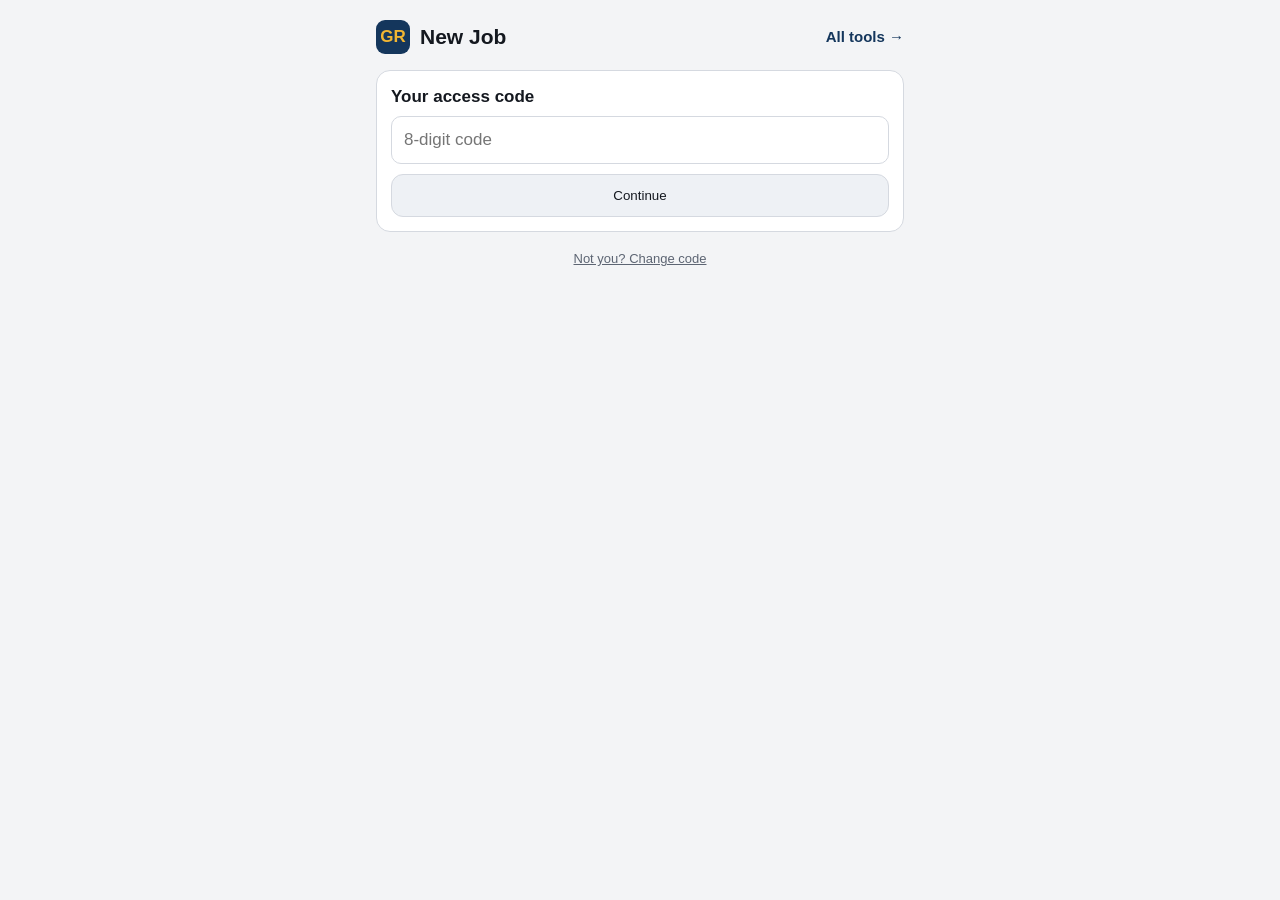
<file: new-job.html>
<!doctype html>
<html lang="en">
<head>
<meta charset="utf-8">
<meta name="viewport" content="width=device-width, initial-scale=1, viewport-fit=cover">
<meta name="theme-color" content="#14365c">
<meta name="robots" content="noindex">
<meta name="apple-mobile-web-app-capable" content="yes">
<meta name="apple-mobile-web-app-title" content="Golden Rule">
<link rel="manifest" href="manifest.webmanifest">
<title>New Job</title>
<link rel="icon" href="icon.svg" type="image/svg+xml">
<link rel="apple-touch-icon" href="icon-192.png">
<link rel="stylesheet" href="gr.css">
<style>
  .mic.small { height: 48px; font-size: 16px; margin-top: 8px; }
  #heard { margin-top: 10px; min-height: 84px; }
  #submit { padding: 18px; border: 0; background: var(--accent); color: #1a1300; font-size: 19px; font-weight: 800; }
  .match .warn { display: block; font-size: 14px; color: var(--warn-ink); margin-top: 4px; }
  .match .note { display: block; font-size: 13px; color: var(--muted); font-style: italic; margin-top: 4px; }
  .match .tag.role { color: var(--brand); background: var(--soft); }
  .todo { margin-top: 12px; padding: 12px; border-radius: 12px; background: var(--warn-bg); border: 1px solid var(--warn-ink); color: var(--ink); }
  .todo ol { margin: 6px 0 8px 20px; padding: 0; font-size: 15px; }
  .li { display: flex; flex-wrap: wrap; gap: 10px; align-items: flex-start; padding: 10px 0; border-top: 1px solid var(--line); }
  .li:first-child { border-top: 0; padding-top: 2px; }
  .li input[type="checkbox"] { width: 22px; height: 22px; margin: 2px 0 0; flex: none; }
  .li .body { flex: 1; min-width: 0; }
  .li .body b { display: block; font-size: 16px; }
  .li .body span { display: block; font-size: 14px; color: var(--muted); }
  .li .ctl { display: flex; gap: 8px; margin-top: 2px; align-items: center; flex-basis: 100%; padding-left: 32px; }
  .li .ctl select { flex: 1; min-width: 0; font-size: 14px; min-height: 38px; padding: 6px 8px; }
  .li .ctl .ql { font-size: 13px; color: var(--muted); flex: none; }
  .li .qty { width: 64px; flex: none; text-align: center; min-height: 38px; padding: 6px; }
  .li .nm { font-weight: 700; font-size: 16px; padding: 6px 8px; min-height: 38px; }
  .li .pr { width: 96px; flex: none; text-align: right; min-height: 38px; padding: 6px 8px; }
  .li .tag2 { display: inline-block; font-size: 12px; font-weight: 700; border-radius: 6px; padding: 1px 6px; background: var(--warn-bg); color: var(--warn-ink); margin-top: 4px; }
  .li .price { flex: none; font-weight: 700; min-width: 72px; text-align: right; padding-top: 2px; }
  .li.off .body, .li.off .price, .li.off .ctl { opacity: .5; }
  .li.disc .x { width: 28px; height: 28px; border: 0; border-radius: 50%; background: var(--soft); color: var(--muted); font-size: 18px; line-height: 1; cursor: pointer; align-self: start; }
  .li.disc .price { color: var(--ok-ink); }
  .chips { display: flex; flex-wrap: wrap; gap: 8px; margin-top: 4px; }
  .chip { display: inline-flex; align-items: center; gap: 6px; border-radius: 999px; padding: 6px 6px 6px 12px; font-size: 15px; font-weight: 600; background: var(--soft); border: 1px solid var(--line); color: var(--ink); }
  .chip button { border: 0; background: none; color: var(--muted); font-size: 18px; line-height: 1; padding: 0 6px; cursor: pointer; }
  .total { display: flex; justify-content: space-between; font-weight: 700; margin-top: 10px; padding-top: 10px; border-top: 1px solid var(--line); }
  .phs { display: grid; grid-template-columns: repeat(auto-fill, minmax(84px, 1fr)); gap: 8px; margin-top: 4px; }
  .ph { position: relative; aspect-ratio: 1; border-radius: 10px; overflow: hidden; background: var(--soft); border: 1px solid var(--line); }
  .ph img { width: 100%; height: 100%; object-fit: cover; display: block; }
  .ph button { position: absolute; top: 4px; right: 4px; width: 28px; height: 28px; border: 0; border-radius: 50%; background: rgba(0,0,0,.6); color: #fff; font-size: 18px; line-height: 1; cursor: pointer; }
  /* in-page camera (same as Job Inputs): the browser never leaves the screen, so a low-memory phone can't drop the page */
  .cam { position: fixed; inset: 0; z-index: 1000; background: #000; display: flex; flex-direction: column; }
  .cam.hidden { display: none; }
  .cam video { flex: 1; min-height: 0; width: 100%; object-fit: contain; background: #000; }
  .cam .bar { display: flex; gap: 12px; justify-content: center; align-items: center; padding: 14px 14px calc(14px + env(safe-area-inset-bottom)); }
  .cam .bar .btn { flex: 1; max-width: 220px; margin: 0; }
  .cam .count { color: #fff; font-weight: 700; min-width: 60px; text-align: center; }
</style>
</head>
<body>
<header>
  <a class="dot" href="home.html" aria-label="All tools">GR</a>
  <h1>New Job</h1>
  <a class="nav" href="home.html">All tools →</a>
</header>

<div class="card hidden" id="updateBar" style="border-color:var(--warn-ink)">
  <div class="status warn" style="display:block;margin-top:0"><span></span></div>
  <button class="btn" id="updateGo">Reload the page</button>
</div>

<!-- Access code (same code as the other voice pages) -->
<div class="card hidden" id="codeCard">
  <label for="code">Your access code</label>
  <input id="code" inputmode="numeric" autocomplete="off" placeholder="8-digit code">
  <button class="btn" id="codeGo">Continue</button>
  <div class="status" id="codeMsg"></div>
</div>

<div id="app" class="hidden">

<!-- Last job created (the form below is already cleared for the next one) -->
<div class="card hidden" id="doneCard" style="border-color:var(--ok-ink)">
  <div class="status" id="doneMsg"></div>
  <div class="status" id="phMsg"></div>
  <button class="btn hidden" id="phRetry" type="button">Try the photos again</button>
  <button class="btn" id="again" type="button">Start another job</button>
</div>

<!-- 1. Talk -->
<div class="card">
  <div class="seg" role="group" aria-label="Customer type">
    <button data-mode="auto" aria-pressed="true">Find for me</button>
    <button data-mode="repeat" aria-pressed="false">Repeat</button>
    <button data-mode="new" aria-pressed="false">New</button>
  </div>
  <button class="mic" id="micMain">
    <svg viewBox="0 0 24 24" fill="currentColor"><path d="M12 15a3 3 0 0 0 3-3V6a3 3 0 0 0-6 0v6a3 3 0 0 0 3 3zm5-3a5 5 0 0 1-10 0H5a7 7 0 0 0 6 6.92V21h2v-2.08A7 7 0 0 0 19 12h-2z"/></svg>
    <span id="micMainLabel">Tap to talk</span>
  </button>
  <div class="hint" id="modeHint"></div>
  <textarea id="heard" autocomplete="off" placeholder="What you say shows up here. You can fix it before looking up."></textarea>
  <button class="btn" id="lookup">Look up</button>
  <div class="status" id="talkMsg"></div>
</div>

<!-- 2. Matches -->
<div class="card hidden" id="matchCard">
  <h2 id="matchTitle">Pick the customer</h2>
  <div id="matchList"></div>
  <div class="row" style="margin-top:6px">
    <input id="searchBox" placeholder="Search name, phone, or address" autocomplete="off" enterkeyhint="search">
    <button class="btn" id="searchGo" style="width:auto;margin:0;padding:0 16px">Search</button>
  </div>
  <button class="btn" id="goNew">None of these — new customer</button>
</div>

<!-- 3. Confirm -->
<div class="card hidden" id="confirmCard">
  <h2>Confirm before submitting</h2>
  <div class="status" id="dupeMsg"></div>
  <div id="dupeList"></div>

  <!-- existing customer -->
  <div id="custExisting" class="hidden">
    <dl>
      <dt>First name</dt><dd id="cFirst"></dd>
      <dt>Last name</dt><dd id="cLast"></dd>
      <dt>Display name</dt><dd id="cDisplay"></dd>
      <dt>Phone</dt><dd id="cPhone"></dd>
      <dt>Email</dt><dd id="cEmail"></dd>
    </dl>
    <div class="sub" style="margin-top:12px">
      <label>Address</label>
      <div id="addrChoices"></div>
      <div id="newAddrWrap" class="hidden"></div>
    </div>
    <div style="margin-top:10px"><button class="link" id="changeCust">Change customer</button></div>
  </div>

  <!-- new customer -->
  <div id="custNew" class="hidden">
    <div class="grid" id="newFields">
      <div><label for="nFirst">First name</label><input id="nFirst" autocomplete="off" autocapitalize="words"></div>
      <div><label for="nLast">Last name</label><input id="nLast" autocomplete="off" autocapitalize="words"></div>
      <div class="full"><label for="nCompany">Company (optional)</label><input id="nCompany" autocomplete="off"></div>
      <div><label for="nPhone">Mobile phone</label><input id="nPhone" inputmode="tel" autocomplete="off"></div>
      <div><label for="nEmail">Email</label><input id="nEmail" inputmode="email" autocomplete="off" autocapitalize="off" placeholder="None"></div>
    </div>
    <div class="shows">Display name: <b id="nDisplay">—</b></div>
    <div class="sub">
      <label>Service address</label>
      <div id="newCustAddr"></div>
    </div>
  </div>

  <!-- job -->
  <div class="sub">
    <label for="desc">Private notes</label>
    <textarea id="desc" autocomplete="off" placeholder="What does the customer need?"></textarea>
    <button class="mic small" id="micDesc">
      <svg viewBox="0 0 24 24" fill="currentColor" width="22" height="22"><path d="M12 15a3 3 0 0 0 3-3V6a3 3 0 0 0-6 0v6a3 3 0 0 0 3 3zm5-3a5 5 0 0 1-10 0H5a7 7 0 0 0 6 6.92V21h2v-2.08A7 7 0 0 0 19 12h-2z"/></svg>
      <span id="micDescLabel">Add to description</span>
    </button>
    <div class="grid" style="margin-top:12px">
      <div class="full"><label for="jType">Job type</label><select id="jType"><option value="">— None —</option></select></div>
      <div class="full"><label for="jUnit">Business unit</label><select id="jUnit"><option value="">— None —</option></select></div>
    </div>
    <div class="hint" id="jfHint">Picked from the description. <button class="link" id="suggest">Suggest again</button></div>
    <div style="margin-top:12px">
      <label for="tagAdd">Job tags</label>
      <div class="chips" id="tagChips"></div>
      <div class="row" style="margin-top:8px">
        <input id="tagAdd" list="tagList" placeholder="Add a tag" autocomplete="off" enterkeyhint="done">
        <button class="btn" id="tagGo" style="width:auto;margin:0;padding:0 16px">Add</button>
      </div>
      <datalist id="tagList"></datalist>
      <div class="hint" id="tagHint">Up to 3 picked from what you said — tap × to drop one.</div>
    </div>
    <div class="grid" style="margin-top:12px">
      <div><label for="jDate">Date</label><input id="jDate" type="date"></div>
      <div><label for="jTime">Time</label><input id="jTime" type="time" step="900"></div>
      <div><label for="jArrival">Arrival window</label>
        <select id="jArrival">
          <option value="0">None</option><option value="30">30 min</option><option value="60">1 hour</option>
          <option value="120" selected>2 hours</option><option value="180">3 hours</option><option value="240">4 hours</option>
        </select></div>
      <div><label for="jEmp">Assign to</label><select id="jEmp"><option value="">Unassigned</option></select></div>
    </div>
    <div class="hint">Leave the date blank to create it unscheduled. A date with no time books it as "anytime". Jobs are booked for 2 hours; an 8:00 AM start gets a 30-min arrival window.</div>
  </div>

  <!-- line items from the price book -->
  <div class="sub" id="liSection">
    <label>Line items</label>
    <div class="hint" style="margin-top:0" id="liHint">Picked from what you said. Tick what goes on the job, or change the match.</div>
    <div id="liList"></div>
    <div class="total hidden" id="liTotal"><span>Job total</span><span id="liSum">$0.00</span></div>
    <div class="row" style="margin-top:10px">
      <input id="liSearch" placeholder="Add from the price book — e.g. hose bib" autocomplete="off" enterkeyhint="search">
      <button class="btn" id="liGo" style="width:auto;margin:0;padding:0 16px">Find</button>
    </div>
    <div class="row" style="margin-top:8px">
      <button class="btn" id="liCustom" type="button" style="margin:0">+ Custom line item</button>
      <button class="btn" id="liDisc" type="button" style="margin:0">+ Discount</button>
    </div>
    <div class="status" id="liMsg"></div>
  </div>

  <!-- photos: go on the job in HCP right after it's created -->
  <div class="sub hidden" id="phSection">
    <label>Photos</label>
    <div class="phs" id="phList"></div>
    <div class="row" style="margin-top:8px">
      <button class="btn" id="phCam" type="button" style="margin:0">📷 Take photos</button>
      <button class="btn" id="phPick" type="button" style="margin:0">🖼️ From gallery</button>
    </div>
    <input type="file" id="phFile" accept="image/*" multiple hidden>
    <div class="hint" id="phHint">Added to the job in HCP as soon as it's created.</div>
  </div>

  <button class="btn" id="submit">Create job</button>
  <div class="status" id="submitMsg"></div>
</div>

</div>

<div class="cam hidden" id="cam">
  <video id="camVid" playsinline autoplay muted></video>
  <div class="bar">
    <button class="btn" id="camDone" type="button">Done</button>
    <span class="count" id="camCount"></span>
    <button class="btn" id="camSnap" type="button">📸 Snap</button>
  </div>
</div>

<footer><a href="#" id="forget">Not you? Change code</a></footer>

<script src="config.js"></script>
<script src="gr-common.js"></script>
<script>
(function () {
  // "HCP New Job" Apps Script web app (its own project, separate from Job notes). URL lives in config.js;
  // the shared helpers (access code, server calls, speech, drafts, "no signal" strip) are in gr-common.js.
  var $ = GR.$, show = GR.show, say = GR.say, el = GR.el, stopAll = GR.stopAll;
  function recent(text) { GR.recent("New Job", text); }

  var S = { mode: "auto", fields: null, cust: null, isNew: false, addr: "", me: "", today: "", usualUnit: {}, items: [], priceBook: true, tags: [], allTags: [],
            photos: [], photoOk: false, uploading: false, unsent: null };
  function money(c) { return "$" + ((Number(c) || 0) / 100).toLocaleString(undefined, { minimumFractionDigits: 2, maximumFractionDigits: 2 }); }

  // ---------- server ----------
  var PAGE_VERSION = 7;  // bump with every change the server depends on (server: NJ.MIN_PAGE_VERSION)
  var api = GR.client("newJob", { name: "New Job", version: PAGE_VERSION, onOutdated: showOutdated, onAuthFail: function (msg) { B.showCode(msg); } });

  // "Assign to" always starts on Unassigned — pick a person only when you mean to.
  function setAssign() { $("jEmp").value = ""; }

  function showOutdated(msg) {
    var b = $("updateBar"); b.querySelector("span").textContent = msg; show(b, true);
    window.scrollTo({ top: 0, behavior: "smooth" });
  }
  $("updateGo").onclick = function () { location.reload(); };

  // ---------- access code → init (with no signal: the lists this phone saved last time) ----------
  function fillSelect(id, list, keepFirst) {
    var sel = $(id), had = sel.value; while (sel.options.length > (keepFirst ? 1 : 0)) sel.remove(sel.options.length - 1);
    (list || []).forEach(function (x) { var o = el("option", null, x.name); o.value = x.id; sel.appendChild(o); });
    sel.value = had; if (sel.value !== had) sel.value = "";   // refilled when the server's lists arrive: keep what was picked
  }
  var B = GR.boot({
    key: "newJob", name: "New Job", version: PAGE_VERSION, onOutdated: showOutdated,
    ready: function (r, meta) {   // runs at once from the lists this phone saved, then again if the server's differ
      S.me = r.me || ""; S.today = (meta.cached ? GR.localDay() : r.today) || "";
      fillSelect("jEmp", r.employees, true); if (!meta.refresh) setAssign();
      S.usualUnit = r.usual_unit || {};
      S.priceBook = r.price_book !== false;
      S.allTags = r.tags || [];
      var dl = $("tagList"); dl.innerHTML = ""; S.allTags.forEach(function (t) { var o = el("option"); o.value = t.name; dl.appendChild(o); });
      show($("liSection"), S.priceBook);
      fillSelect("jType", r.job_types, true); fillSelect("jUnit", r.business_units, true);
      if (S.today) $("jDate").min = S.today;
      S.photoOk = r.photos === true;   // the server says it can put photos on jobs (older server copies don't)
      show($("phSection"), S.photoOk);
    }
  });

  // ---------- mode ----------
  var HINTS = {
    auto: "Say the name, phone, or address, plus what the job is. We'll look them up, or set up a new customer if they're not found.",
    repeat: "Say their name, phone, or address, plus what the job is.",
    "new": "Say first and last name, phone, email, address, and what the job is. Skips the lookup."
  };
  function setMode(m) {
    S.mode = m;
    Array.prototype.forEach.call(document.querySelectorAll(".seg button"), function (b) { b.setAttribute("aria-pressed", b.dataset.mode === m); });
    $("modeHint").textContent = HINTS[m];
    $("lookup").textContent = m === "new" ? "Continue" : "Look up";
  }
  Array.prototype.forEach.call(document.querySelectorAll(".seg button"), function (b) { b.onclick = function () { setMode(b.dataset.mode); }; });
  setMode("auto");

  // ---------- speech + drafts (what's dictated stays on the phone until the job is created) ----------
  // A draft is only kept for DRAFT_HOURS: dictation that was never turned into a job (no signal, page closed) comes
  // back, but yesterday's half-done job doesn't show up in today's form.
  var DRAFT_AT = "grDraftAt:newJob", DRAFT_HOURS = 8;
  if (Date.now() - (Number(GR.get(DRAFT_AT)) || 0) > DRAFT_HOURS * 3600000) { GR.drop("grDraft:newJob"); GR.drop("grDraft:newJobDesc"); GR.drop(DRAFT_AT); }
  function stampDraft() { if ($("heard").value.trim() || $("desc").value.trim()) GR.put(DRAFT_AT, String(Date.now())); }
  ["heard", "desc"].forEach(function (id) { $(id).addEventListener("input", stampDraft); });
  document.addEventListener("visibilitychange", function () { if (document.hidden) stampDraft(); });
  var heardDraft = GR.draft($("heard"), "newJob"), descDraft = GR.draft($("desc"), "newJobDesc");
  if (heardDraft.restored) say("talkMsg", "Picked up what you dictated earlier. Tap Look up when you're ready.", "warn");
  if (!GR.speech) {
    show($("micMain"), false); show($("micDesc"), false);
    $("heard").placeholder = "Voice input isn't supported in this browser. Use Chrome, or the microphone on your keyboard.";
  }
  function talkErr(text, kind) { say("talkMsg", text, kind); }
  GR.micFor($("micMain"), $("heard"), {
    label: function (on) { $("micMainLabel").textContent = on ? "Listening… tap when done" : "Tap to talk"; },
    done: function () { if ($("heard").value.trim() && !GR.isOffline()) runParse(); },
    onError: talkErr
  });
  GR.micFor($("micDesc"), $("desc"), {
    label: function (on) { $("micDescLabel").textContent = on ? "Listening… tap to stop" : "Add to description"; },
    onError: function (text, kind) { say("submitMsg", text, kind); }
  });

  // ---------- step 1: parse + lookup ----------
  $("lookup").onclick = function () { stopAll(runParse); };
  var busy = false;
  function runParse() {
    var text = $("heard").value.trim();
    if (busy) return;
    if (!text) { say("talkMsg", "Tap the mic and say who the customer is and what the job is.", "err"); return; }
    busy = true; $("lookup").disabled = true;
    say("talkMsg", S.mode === "new" ? "Reading that…" : "Looking them up…", "busy");
    show($("matchCard"), false); show($("confirmCard"), false);
    if (!S.uploading && !S.unsent) show($("doneCard"), false);
    api("parse", { text: text, mode: S.mode }).then(function (r) {
      busy = false; $("lookup").disabled = false;
      if (!r.ok) { say("talkMsg", "❌ " + r.error, "err"); return; }
      S.fields = r.fields || {};
      fillJob(S.fields);
      setItems(r.suggestions || []);
      setTags(r.tags || []);
      if (S.mode === "new") { say("talkMsg", ""); openNew(r.dupes || []); return; }
      var m = r.matches || [];
      if (m.length) {
        say("talkMsg", "");
        renderMatches(m, m.length === 1 ? "Is this the customer?" : "Pick the customer");
      } else if (S.mode === "auto") {
        say("talkMsg", "No existing customer found — set up as a new customer below.", "warn");
        openNew([]);
      } else {
        say("talkMsg", "No match found. Try saying their phone number, or switch to New.", "warn");
        renderMatches([], "No match found");
      }
    });
  }

  function setJobFields(t, u) {
    $("jType").value = t || "";
    $("jUnit").value = u || (t && S.usualUnit[t]) || "";
    if ($("jType").value !== (t || "")) $("jType").value = "";   // id not in the list
    if (!$("jUnit").value) $("jUnit").value = "";
  }
  $("jType").onchange = function () { var u = S.usualUnit[$("jType").value]; if (u && !$("jUnit").value) $("jUnit").value = u; };
  $("suggest").onclick = function () {
    var text = $("desc").value.trim();
    if (!text) { say("submitMsg", "❌ Add the private notes first.", "err"); return; }
    var b = $("suggest"); b.disabled = true; b.textContent = "Suggesting…";
    api("classify", { text: text }).then(function (r) {
      b.disabled = false; b.textContent = "Suggest again";
      if (r.ok) setJobFields(r.job_type_id, r.business_unit_id);
      else say("submitMsg", "❌ " + r.error, "err");
    });
  };

  function fillJob(f) {
    setJobFields(f.job_type_id, f.business_unit_id);
    $("desc").value = f.job_description || "";   // always this dictation's notes — never the last job's
    $("jDate").value = f.date || "";
    $("jTime").value = f.time || "";
    autoArrival();
  }
  // Arrival window follows the time until someone picks one by hand: 8:00 AM → 30 min, anything else → 2 hours.
  function autoArrival() {
    if (S.arrivalPicked) return;
    $("jArrival").value = $("jTime").value === "08:00" ? "30" : "120";
  }
  $("jTime").addEventListener("change", autoArrival);
  $("jTime").addEventListener("input", autoArrival);
  $("jArrival").addEventListener("change", function () { S.arrivalPicked = true; });

  // ---------- step 2: matches ----------
  function matchButton(c, best, onPick) {
    var b = el("button", "match");
    var name = el("b", null, c.display_name);
    if (best) name.appendChild(el("span", "tag", "Best match"));
    if (c.role === "parent") name.appendChild(el("span", "tag role", "Billing account"));
    if (c.role === "child") name.appendChild(el("span", "tag role", "Sub-account"));
    b.appendChild(name);
    var sub = [];
    if (c.display_name !== [c.first_name, c.last_name].filter(Boolean).join(" ") && (c.first_name || c.last_name))
      sub.push([c.first_name, c.last_name].filter(Boolean).join(" "));
    if (c.phones.length) sub.push(c.phones[0].text);
    b.appendChild(el("span", null, sub.join(" · ") || "No phone on file"));
    b.appendChild(el("span", null, c.addresses.length ? c.addresses[0].text + (c.addresses.length > 1 ? "  (+" + (c.addresses.length - 1) + " more)" : "") : "No address on file"));
    if (c.dupes) b.appendChild(el("span", "note", "HCP has " + (c.dupes + 1) + " accounts for this person — showing " + (c.role === "parent" ? "the billing account" : "the one used most recently")));
    if (c.related && c.related.length) b.appendChild(el("span", "warn", "⚠️ Also at this phone or address: " + c.related.slice(0, 3).join(", ") + (c.related.length > 3 ? " +" + (c.related.length - 3) : "") + (c.tags && c.tags.length ? " · tags: " + c.tags.join(", ") : "")));
    b.onclick = function () { onPick(c); };
    return b;
  }
  function renderMatches(list, title) {
    $("matchTitle").textContent = title;
    var box = $("matchList"); box.innerHTML = "";
    list.forEach(function (c, i) {
      box.appendChild(matchButton(c, i === 0 && list.length > 1 && c.score >= 3 && c.score > (list[1].score || 0), openExisting));
    });
    show($("matchCard"), true);
    show($("confirmCard"), false);
    $("matchCard").scrollIntoView({ behavior: "smooth", block: "start" });
  }
  $("searchGo").onclick = function () {
    var q = $("searchBox").value.trim();
    if (!q) return;
    $("searchGo").disabled = true;
    api("search", { q: q }).then(function (r) {
      $("searchGo").disabled = false;
      if (!r.ok) { $("matchTitle").textContent = "❌ " + r.error; return; }
      renderMatches(r.matches || [], (r.matches || []).length ? "Pick the customer" : "No match for “" + q + "”");
    });
  };
  $("searchBox").onkeydown = function (e) { if (e.key === "Enter") $("searchGo").click(); };
  $("goNew").onclick = function () { openNew([]); };
  $("changeCust").onclick = function () { show($("confirmCard"), false); show($("matchCard"), true); $("matchCard").scrollIntoView({ behavior: "smooth" }); };

  // ---------- step 3: confirm ----------
  function resetSubmit() { say("submitMsg", ""); $("submit").disabled = false; show($("submit"), true); S.reqId = ""; }

  function addressForm(prefix, f) {
    var wrap = el("div", "grid");
    [["Street", "Street", "full", f.street], ["Apt / unit", "Unit", "full", f.street_line_2], ["City", "City", "", f.city],
     ["State", "State", "", f.state || "PA"], ["ZIP (optional)", "Zip", "", f.zip]].forEach(function (d) {
      var box = el("div", d[2]);
      var lab = el("label", null, d[0]); lab.htmlFor = prefix + d[1];
      var inp = el("input"); inp.id = prefix + d[1]; inp.value = d[3] || ""; inp.autocomplete = "off";
      if (d[1] === "Zip") inp.inputMode = "numeric";
      inp.oninput = function () { inp.classList.remove("missing"); };
      if (d[1] === "Street" || d[1] === "City" || d[1] === "State") inp.addEventListener("blur", function () { setTimeout(function () { zipLookup(prefix); }, 0); });
      if (d[1] === "Zip") inp.placeholder = "Looked up if blank";
      box.appendChild(lab); box.appendChild(inp); wrap.appendChild(box);
    });
    var hint = el("div", "hint full", f.zip_looked_up && f.zip ? "ZIP " + f.zip + " looked up from the address." : ""); hint.id = prefix + "ZipHint";
    wrap.appendChild(hint);
    return wrap;
  }
  function addrOk(prefix) {
    var st = $(prefix + "Street"), ci = $(prefix + "City"), zp = $(prefix + "Zip");
    var okSt = !!st.value.trim(), okCi = !!(ci.value.trim() || zp.value.trim());
    st.classList.toggle("missing", !okSt); ci.classList.toggle("missing", !okCi);
    return okSt && okCi;
  }
  // ZIP left blank → look it up from street + city (US Census address lookup, via the server).
  function zipLookup(prefix) {
    var st = $(prefix + "Street"), ci = $(prefix + "City"), sta = $(prefix + "State"), zp = $(prefix + "Zip"), hint = $(prefix + "ZipHint");
    if (!st || !zp || zp.value.trim() || !st.value.trim() || !ci.value.trim()) return;
    var want = [st.value.trim(), ci.value.trim(), sta.value.trim()].join("|");
    if (zp.dataset.tried === want) return;
    zp.dataset.tried = want; hint.textContent = "Looking up the ZIP…";
    api("address", { address: { street: st.value.trim(), city: ci.value.trim(), state: sta.value.trim() } }).then(function (r) {
      if (zp.value.trim()) { hint.textContent = ""; return; }
      if (r.ok && r.found) { zp.value = r.zip; hint.textContent = "ZIP " + r.zip + (r.source === "hcp" ? " — from other customers on this street." : r.source === "town" ? " — the only ZIP for " + ci.value.trim() + "." : " looked up from the address."); }
      else if (r.ok && r.several && r.several.length) hint.textContent = ci.value.trim() + " has more than one ZIP (" + r.several.join(", ") + ") — leave it blank or type the right one.";
      else hint.textContent = "Couldn't find the ZIP — leave it blank if you don't have it.";
    });
  }
  function readAddress(prefix) {
    function v(k) { return $(prefix + k).value.trim(); }
    return { street: v("Street"), street_line_2: v("Unit"), city: v("City"), state: v("State"), zip: v("Zip") };
  }
  function sameStreet(a, spoken) {
    if (!spoken) return false;
    var num = (spoken.match(/^\s*(\d+)/) || [])[1];
    var word = spoken.replace(/^\s*\d+\s*/, "").toLowerCase().split(/\s+/)[0];
    var s = (a.street || "").toLowerCase();
    return (!num || s.indexOf(num) === 0) && !!word && s.indexOf(word) !== -1;
  }

  function openExisting(c) {
    S.cust = c; S.isNew = false; resetSubmit();
    show($("custExisting"), true); show($("custNew"), false);
    say("dupeMsg", ""); $("dupeList").innerHTML = "";
    $("cFirst").textContent = c.first_name || "—";
    $("cLast").textContent = c.last_name || "—";
    $("cDisplay").textContent = c.display_name;
    $("cPhone").textContent = c.phones.length ? c.phones.map(function (p) { return p.text + (c.phones.length > 1 ? " (" + p.label + ")" : ""); }).join(", ") : "No phone on file";
    $("cPhone").className = c.phones.length ? "" : "none";
    $("cEmail").textContent = c.email || "No email on file";
    $("cEmail").className = c.email ? "" : "none";

    var f = S.fields || {};
    var box = $("addrChoices"); box.innerHTML = "";
    var match = c.addresses.filter(function (a) { return sameStreet(a, f.street); })[0];
    var spokenNew = f.street && !match;
    S.addr = match ? match.id : spokenNew ? "new" : (c.addresses[0] ? c.addresses[0].id : "new");
    function choice(value, text) {
      var lab = el("label", "choice");
      var r = el("input"); r.type = "radio"; r.name = "addr"; r.value = value; r.checked = S.addr === value;
      r.onchange = function () { S.addr = value; show($("newAddrWrap"), value === "new"); };
      lab.appendChild(r); lab.appendChild(el("span", null, text));
      box.appendChild(lab);
    }
    c.addresses.forEach(function (a) { choice(a.id, a.text + (a.type === "billing" ? " (billing)" : "")); });
    choice("new", spokenNew ? "New address (not on file yet) — add below" : "Add a new address");
    var w = $("newAddrWrap"); w.innerHTML = "";
    w.appendChild(addressForm("xa", spokenNew ? f : {}));
    show(w, S.addr === "new");

    show($("matchCard"), $("matchList").children.length > 0);
    show($("confirmCard"), true);
    $("confirmCard").scrollIntoView({ behavior: "smooth", block: "start" });
  }

  // Same as HCP: last name then first name, no spaces ("John Doe" → "DoeJohn"); the company only if there's no name.
  function updateDisplay() {
    var name = ($("nLast").value + $("nFirst").value).replace(/\s+/g, "");
    $("nDisplay").textContent = name || $("nCompany").value.trim() || "—";
  }
  ["nFirst", "nLast", "nCompany"].forEach(function (id) { $(id).oninput = function () { $(id).classList.remove("missing"); updateDisplay(); }; });

  function openNew(dupes) {
    S.cust = null; S.isNew = true; S.addr = "new"; resetSubmit();
    var f = S.fields || {};
    show($("custExisting"), false); show($("custNew"), true);
    $("nFirst").value = f.first_name || ""; $("nLast").value = f.last_name || ""; $("nCompany").value = f.company || "";
    $("nPhone").value = f.phone ? fmtPhone(f.phone) : ""; $("nEmail").value = f.email || "";
    updateDisplay();
    var a = $("newCustAddr"); a.innerHTML = ""; a.appendChild(addressForm("na", f));
    var dl = $("dupeList"); dl.innerHTML = "";
    if (dupes.length) {
      say("dupeMsg", "Heads up: this phone or email is already on file. Tap the customer to use them instead.", "warn");
      dupes.forEach(function (c) { dl.appendChild(matchButton(c, false, openExisting)); });
    } else say("dupeMsg", "");
    show($("matchCard"), false);
    show($("confirmCard"), true);
    $("confirmCard").scrollIntoView({ behavior: "smooth", block: "start" });
  }
  function fmtPhone(d) { d = String(d).replace(/\D/g, ""); return d.length === 10 ? "(" + d.slice(0, 3) + ") " + d.slice(3, 6) + "-" + d.slice(6) : d; }

  // ---------- job tags ----------
  function setTags(list) { S.tags = (list || []).slice(); renderTags(); }
  function renderTags() {
    var box = $("tagChips"); box.innerHTML = "";
    S.tags.forEach(function (t, i) {
      var c = el("span", "chip", t.name);
      var x = el("button", null, "×"); x.type = "button"; x.title = "Remove " + t.name;
      x.onclick = function () { S.tags.splice(i, 1); renderTags(); };
      c.appendChild(x); box.appendChild(c);
    });
    if (!S.tags.length) box.appendChild(el("span", "hint", "No tags yet."));
  }
  function addTag() {
    var v = $("tagAdd").value.trim().toLowerCase(); if (!v) return;
    var t = S.allTags.filter(function (x) { return x.name.toLowerCase() === v; })[0]
         || S.allTags.filter(function (x) { return x.name.toLowerCase().indexOf(v) === 0; })[0];
    if (!t) { $("tagHint").textContent = "No tag called “" + $("tagAdd").value.trim() + "” — pick one from the list."; return; }
    if (!S.tags.some(function (x) { return x.id === t.id; })) S.tags.push(t);
    $("tagAdd").value = ""; $("tagHint").textContent = "Up to 3 picked from what you said — tap × to drop one."; renderTags();
  }
  $("tagGo").onclick = addTag;
  $("tagAdd").onkeydown = function (e) { if (e.key === "Enter") { e.preventDefault(); addTag(); } };
  $("tagAdd").onchange = function () { if (S.allTags.some(function (x) { return x.name === $("tagAdd").value; })) addTag(); };

  // ---------- line items from the price book ----------
  // Custom line items don't need a price: left blank, one goes on the job at $0.00.
  function customItem(name, qty, use) {
    return { label: name, qty: qty > 0 ? qty : 1, cands: [], custom: true, use: !!use,
             cand: { uuid: "", name: name, description: "", price: 0, cost: 0, taxable: false } };
  }
  function setItems(suggestions) {
    S.items = suggestions.map(function (sg) {
      if (sg.custom) return customItem(sg.name || sg.search || "", sg.quantity);
      var cands = sg.candidates || [];
      var pick = cands.filter(function (c) { return c.strong; })[0] || cands[0] || null;
      return { label: sg.name || sg.search || "", qty: sg.quantity > 0 ? sg.quantity : 1, cands: cands, cand: pick, use: !!(pick && pick.strong) };
    }).filter(function (it) { return it.cand; });
    renderItems();
  }
  function renderItems() {
    var box = $("liList"); box.innerHTML = "";
    S.items.forEach(function (it) {
      if (it.discount) { box.appendChild(discountRow(it)); return; }
      var row = el("div", "li" + (it.use ? "" : " off"));
      var cb = el("input"); cb.type = "checkbox"; cb.checked = !!it.use;
      cb.onchange = function () { it.use = cb.checked; row.classList.toggle("off", !it.use); sumItems(); };
      row.appendChild(cb);
      var body = el("div", "body");
      var ctl = el("div", "ctl");
      if (it.custom) {
        var nm = el("input", "nm"); nm.value = it.cand.name; nm.title = "Line item name"; nm.autocomplete = "off"; nm.placeholder = "Name the line item";
        nm.oninput = function () { it.cand.name = nm.value; nm.classList.remove("missing"); };
        body.appendChild(nm);
        body.appendChild(el("span", "tag2", "Custom — not from the price book · price optional"));
        ctl.appendChild(el("span", "ql", "$"));
        var pr = el("input", "pr"); pr.type = "number"; pr.min = "0"; pr.step = "0.01"; pr.inputMode = "decimal"; pr.placeholder = "0.00"; pr.title = "Price each (optional — blank is $0)";
        if (it.cand.price) pr.value = (it.cand.price / 100).toFixed(2);
        pr.onchange = function () { var c = Math.round((Number(pr.value) || 0) * 100); it.cand.price = c > 0 ? c : 0; if (it.cand.price && !it.use) { it.use = true; cb.checked = true; row.classList.remove("off"); } sumItems(); };
        ctl.appendChild(pr);
      } else {
        body.appendChild(el("b", null, it.cand.name));
        if (it.label && it.label.toLowerCase() !== it.cand.name.toLowerCase()) body.appendChild(el("span", null, "Heard: " + it.label));
      }
      if (it.cands.length > 1) {
        var sel = el("select"); sel.title = "Other matches";
        it.cands.forEach(function (c, i) { var o = el("option", null, c.name + " — " + money(c.price)); o.value = String(i); if (c === it.cand) o.selected = true; sel.appendChild(o); });
        sel.onchange = function () { it.cand = it.cands[Number(sel.value)]; it.use = true; renderItems(); };
        ctl.appendChild(sel);
      }
      if (it.cand) {
        ctl.appendChild(el("span", "ql", "Qty"));
        var q = el("input", "qty"); q.type = "number"; q.min = "0.25"; q.step = "0.25"; q.value = String(it.qty); q.inputMode = "decimal"; q.title = "Quantity";
        q.onchange = function () { it.qty = Number(q.value) > 0 ? Number(q.value) : 1; q.value = String(it.qty); sumItems(); };
        ctl.appendChild(q);
      }
      row.appendChild(body);
      row.appendChild(el("div", "price", it.cand ? money(it.cand.price * it.qty) : ""));
      if (it.cand) row.appendChild(ctl);
      box.appendChild(row);
    });
    sumItems();
  }
  // A discount: "$" off, or "%" of the ticked line items (sent to HCP as a fixed-dollar discount line).
  function discountRow(it) {
    var row = el("div", "li disc");
    var x = el("button", "x", "×"); x.type = "button"; x.title = "Remove the discount";
    x.onclick = function () { S.items.splice(S.items.indexOf(it), 1); renderItems(); };
    row.appendChild(x);
    var body = el("div", "body");
    var nm = el("input", "nm"); nm.value = it.name; nm.title = "Discount name"; nm.autocomplete = "off";
    nm.oninput = function () { it.name = nm.value; };
    body.appendChild(nm);
    row.appendChild(body);
    row.appendChild(el("div", "price", ""));
    var ctl = el("div", "ctl");
    var mode = el("select"); mode.title = "Dollars or percent";
    [["$", "$ off"], ["%", "% off"]].forEach(function (o) { var op = el("option", null, o[1]); op.value = o[0]; if (it.mode === o[0]) op.selected = true; mode.appendChild(op); });
    mode.onchange = function () { it.mode = mode.value; sumItems(); };
    ctl.appendChild(mode);
    var v = el("input", "pr"); v.type = "number"; v.min = "0"; v.step = "0.01"; v.inputMode = "decimal"; v.placeholder = "0"; v.title = "Amount";
    if (it.value) v.value = String(it.value);
    v.oninput = function () { it.value = Math.max(0, Number(v.value) || 0); sumItems(); };
    ctl.appendChild(v);
    row.appendChild(ctl);
    return row;
  }
  function grossItems() {
    var sum = 0;
    S.items.forEach(function (it) { if (!it.discount && it.use && it.cand) sum += it.cand.price * it.qty; });
    return sum;
  }
  function discountCents(it, gross) {
    var c = it.mode === "%" ? Math.round(gross * Math.min(it.value || 0, 100) / 100) : Math.round((it.value || 0) * 100);
    return Math.max(0, c);
  }
  function sumItems() {
    var n = 0, gross = grossItems(), off = 0;
    S.items.forEach(function (it) { if (!it.discount && it.use && it.cand) n++; });
    S.items.forEach(function (it) { if (it.discount) { it.cents = Math.min(discountCents(it, gross), Math.max(0, gross - off)); off += it.cents; } });
    var sum = gross - off;
    Array.prototype.forEach.call($("liList").querySelectorAll(".li"), function (row, i) { var it = S.items[i];
      row.querySelector(".price").textContent = it.discount ? (it.cents ? "−" + money(it.cents) : "") : it.cand ? money(it.cand.price * it.qty) : ""; });
    show($("liTotal"), n > 0 || off > 0); $("liSum").textContent = money(sum) + (n ? " · " + n + " line item" + (n === 1 ? "" : "s") : "") + (off ? " · " + money(off) + " off" : "");
    $("liHint").textContent = S.items.length ? "Picked from what you said. Ticked = clearly asked for; tick the others if they apply or change the match. Custom items can go on at $0." : "Nothing picked yet — search the price book below to add line items.";
  }
  $("liGo").onclick = function () {
    var q = $("liSearch").value.trim();
    if (!q) { $("liSearch").focus(); return; }
    $("liGo").disabled = true; say("liMsg", "Searching the price book…", "busy");
    api("services", { q: q }).then(function (r) {
      $("liGo").disabled = false;
      if (!r.ok) { say("liMsg", "❌ " + r.error, "err"); return; }
      var cands = r.candidates || [];
      if (!cands.length) {
        S.items.push(customItem(q.charAt(0).toUpperCase() + q.slice(1), 1, true));
        say("liMsg", "Nothing in the price book for “" + q + "” — added it as a custom line item. Add a price if you want one; left blank it goes on at $0.", "warn");
        $("liSearch").value = ""; renderItems(); return;
      }
      say("liMsg", "");
      S.items.push({ label: q, qty: 1, cands: cands, cand: cands[0], use: true });
      $("liSearch").value = ""; renderItems();
    });
  };
  $("liSearch").onkeydown = function (e) { if (e.key === "Enter") $("liGo").click(); };
  $("liCustom").onclick = function () {
    var q = $("liSearch").value.trim();
    var it = customItem(q ? q.charAt(0).toUpperCase() + q.slice(1) : "", 1, true);
    S.items.push(it); $("liSearch").value = ""; say("liMsg", "Name it — the price is optional (left blank it goes on at $0). It goes on the job as typed, not from the price book.", "");
    renderItems();
    var rows = $("liList").querySelectorAll(".li"), inp = rows[rows.length - 1] && rows[rows.length - 1].querySelector(".nm");
    if (inp) inp.focus();
  };
  $("liDisc").onclick = function () {
    S.items.push({ discount: true, name: "Discount", mode: "$", value: 0, cand: null, use: true });
    say("liMsg", ""); renderItems();
    var rows = $("liList").querySelectorAll(".li"), inp = rows[rows.length - 1] && rows[rows.length - 1].querySelector(".pr");
    if (inp) inp.focus();
  };

  // ---------- submit ----------
  $("submit").onclick = function () { stopAll(submit); };
  function need(ids) {
    var miss = ids.filter(function (id) { var e = $(id); var bad = !e.value.trim(); e.classList.toggle("missing", bad); return bad; });
    return miss.length === 0;
  }
  function submit() {
    if ($("submit").disabled) return;
    var data = { job: { description: $("desc").value.trim(), date: $("jDate").value, time: $("jTime").value,
                        arrival: $("jArrival").value, employee_id: $("jEmp").value,
                        job_type_id: $("jType").value, business_unit_id: $("jUnit").value } };
    if (!data.job.description) { say("submitMsg", "❌ Add the private notes.", "err"); $("desc").focus(); return; }
    if (data.job.time && !data.job.date) { say("submitMsg", "❌ Pick a date for that time.", "err"); return; }
    // A ticked custom line item only needs a name — no price is fine, it goes on at $0.
    var unnamed = S.items.filter(function (it) { return it.custom && it.use && !String(it.cand.name || "").trim(); });
    if (unnamed.length) {
      var rows = $("liList").querySelectorAll(".li"), at = rows[S.items.indexOf(unnamed[0])], nmEl = at && at.querySelector(".nm");
      if (nmEl) { nmEl.classList.add("missing"); nmEl.focus(); }
      say("submitMsg", "❌ Name the custom line item, or untick it.", "err"); return;
    }
    data.job.tag_ids = S.tags.map(function (t) { return t.id; });
    sumItems();   // works out each discount's dollars from the current lines
    data.job.line_items = S.items.filter(function (it) { return !it.discount && it.use && it.cand && String(it.cand.name).trim(); }).map(function (it) {
      return { uuid: it.cand.uuid || "", name: String(it.cand.name).trim(), description: it.cand.description || "", quantity: it.qty, unit_price: it.cand.price || 0, unit_cost: it.cand.cost || 0, kind: "labor", taxable: it.cand.taxable };
    }).concat(S.items.filter(function (it) { return it.discount && it.cents > 0; }).map(function (it) {
      var nm = String(it.name || "").trim() || "Discount";
      if (it.mode === "%" && nm.indexOf("%") === -1) nm += " (" + it.value + "%)";
      return { name: nm, quantity: 1, unit_price: it.cents, kind: "fixed discount" };
    }));
    if (S.isNew) {
      if (!$("nFirst").value.trim() && !$("nLast").value.trim()) { need(["nFirst", "nLast"]); say("submitMsg", "❌ Add the customer's name.", "err"); return; }
      if (!addrOk("na")) { say("submitMsg", "❌ Fill in the street and the city — the ZIP is looked up for you.", "err"); return; }
      data.customer = { first_name: $("nFirst").value.trim(), last_name: $("nLast").value.trim(), company: $("nCompany").value.trim(),
                        phone: $("nPhone").value.trim(), email: $("nEmail").value.trim() };
      data.address = readAddress("na");
    } else {
      data.customer_id = S.cust.id;
      if (S.addr === "new") {
        if (!addrOk("xa")) { say("submitMsg", "❌ Fill in the street and the city — the ZIP is looked up for you.", "err"); return; }
        data.address = readAddress("xa");
      } else data.address_id = S.addr;
    }
    if (!S.reqId) S.reqId = Date.now().toString(36) + Math.random().toString(36).slice(2, 8);
    data.req_id = S.reqId;
    var b = $("submit"); b.disabled = true; b.textContent = "Creating job…";
    say("submitMsg", "");
    api("create", data).then(function (r) {
      b.textContent = "Create job";
      if (r.ok) {
        var shown = (r.display_name_todo || r.billing_todo) ? r.message.split("\n").filter(function (l) { return !/^Finish in HCP/.test(l); }).join("\n") : r.message;
        say("doneMsg", shown, "ok");
        if (r.display_name_todo || r.billing_todo) {   // HCP's API can't do these two: make the hand fixes quick
          var m = $("doneMsg"), box = el("div", "todo");
          box.appendChild(el("b", null, "Finish the new customer in HCP"));
          var ol = el("ol");
          if (r.display_name_todo) ol.appendChild(el("li", null, "Edit the customer → Display name → " + r.display_name_todo));
          if (r.billing_todo) ol.appendChild(el("li", null, "Addresses → ⋮ → Edit → tick “Set as billing” → Update"));
          box.appendChild(ol);
          if (r.display_name_todo) {
            var cp = el("button", "btn", "Copy “" + r.display_name_todo + "”"); cp.type = "button"; cp.style.marginTop = "0";
            cp.onclick = function () { try { navigator.clipboard.writeText(r.display_name_todo); cp.textContent = "Copied ✓"; } catch (e) {} };
            box.appendChild(cp);
          }
          var op = document.createElement("a"); op.className = "btn"; op.textContent = "Open the customer in HCP"; op.href = r.customer_url; op.target = "_blank"; op.rel = "noopener";
          op.style.display = "block"; op.style.textAlign = "center"; op.style.textDecoration = "none";
          box.appendChild(op); m.appendChild(box);
        }
        recent(r.message.split("\n").slice(0, 2).join(" — "));
        var photos = S.photos.slice(); S.photos = [];   // handed to the uploader before the form is cleared
        resetForm();                                   // the job is in HCP: nothing from it stays in the form or on the phone
        show($("doneCard"), true); say("phMsg", ""); show($("phRetry"), false);
        window.scrollTo({ top: 0, behavior: "smooth" });
        if (photos.length) uploadPhotos({ id: r.job_id, number: r.invoice_number }, photos);
        return;
      }
      b.disabled = false;
      if (!r.net) S.reqId = "";   // real error: next tap is a fresh attempt
      if (r.created_customer) {    // customer was made but the job wasn't: switch to them so a retry doesn't duplicate
        var keepAddr = S.isNew ? readAddress("na") : null;
        openExisting(r.created_customer);
        if (keepAddr && S.addr === "new") { ["Street", "Unit", "City", "State", "Zip"].forEach(function (k, i) { $("xa" + k).value = [keepAddr.street, keepAddr.street_line_2, keepAddr.city, keepAddr.state, keepAddr.zip][i] || ""; }); }
      }
      say("submitMsg", "❌ " + r.error, "err");
    });
  }

  // ---------- clear everything for the next job ----------
  function resetForm() {
    stopAll(); S.fields = null; S.cust = null; S.isNew = false; S.addr = ""; resetSubmit();
    heardDraft.clear(); descDraft.clear(); GR.drop(DRAFT_AT);
    $("jDate").value = ""; $("jTime").value = ""; $("jArrival").value = "120"; S.arrivalPicked = false; setAssign();
    $("searchBox").value = ""; $("matchList").innerHTML = ""; $("dupeList").innerHTML = ""; say("dupeMsg", "");
    ["nFirst", "nLast", "nCompany", "nPhone", "nEmail"].forEach(function (id) { $(id).value = ""; $(id).classList.remove("missing"); }); updateDisplay();
    $("newCustAddr").innerHTML = ""; $("addrChoices").innerHTML = ""; $("newAddrWrap").innerHTML = "";
    ["cFirst", "cLast", "cDisplay", "cPhone", "cEmail"].forEach(function (id) { $(id).textContent = ""; });
    setJobFields("", ""); setItems([]); setTags([]); $("liSearch").value = ""; say("liMsg", "");
    clearPhotos();
    say("talkMsg", ""); show($("matchCard"), false); show($("confirmCard"), false);
  }
  $("again").onclick = function () {
    if (!S.uploading && !S.unsent) show($("doneCard"), false);
    resetForm();
    window.scrollTo({ top: 0, behavior: "smooth" });
    $("heard").focus();
  };

  // ---------- photos ----------
  // Picked or taken on the confirm card, kept in memory (shrunk to 1600 px, about 200–400 KB each), and sent to the
  // job one at a time once HCP has created it. A photo that doesn't go up stays here with a "try again" button.
  var MAX_PHOTOS = 12, PH_PX = 1600;
  function shrinkPhoto(file) {
    return new Promise(function (resolve, reject) {
      var url = URL.createObjectURL(file), img = new Image();
      img.onload = function () {
        var k = Math.min(1, PH_PX / Math.max(img.naturalWidth, img.naturalHeight)), c = document.createElement("canvas");
        c.width = Math.max(1, Math.round(img.naturalWidth * k)); c.height = Math.max(1, Math.round(img.naturalHeight * k));
        c.getContext("2d").drawImage(img, 0, 0, c.width, c.height); img.onload = img.onerror = null; URL.revokeObjectURL(url);
        c.toBlob(function (b) { c.width = c.height = 0; b ? resolve(b) : reject(new Error("Couldn't prepare that photo.")); }, "image/jpeg", 0.8);
      };
      img.onerror = function () { URL.revokeObjectURL(url); reject(new Error("Couldn't read that photo (" + (file.type || file.name || "unknown type") + ").")); };
      img.src = url;
    });
  }
  function addPhoto(blob) {
    if (S.photos.length >= MAX_PHOTOS) { say("submitMsg", "Up to " + MAX_PHOTOS + " photos per job — add more in HCP.", "warn"); return false; }
    S.photos.push({ id: GR.rid(), blob: blob, url: URL.createObjectURL(blob) }); renderPhotos(); return true;
  }
  function clearPhotos() { S.photos.forEach(function (p) { try { URL.revokeObjectURL(p.url); } catch (e) {} }); S.photos = []; renderPhotos(); }
  function renderPhotos() {
    var box = $("phList"); box.innerHTML = "";
    S.photos.forEach(function (p, i) {
      var t = el("div", "ph"), img = el("img"); img.src = p.url; img.alt = "Photo " + (i + 1);
      var x = el("button", null, "×"); x.type = "button"; x.title = "Remove this photo";
      x.onclick = function () { try { URL.revokeObjectURL(p.url); } catch (e) {} S.photos.splice(S.photos.indexOf(p), 1); renderPhotos(); };
      t.appendChild(img); t.appendChild(x); box.appendChild(t);
    });
    $("phHint").textContent = S.photos.length ? S.photos.length + " photo" + (S.photos.length === 1 ? "" : "s") + " — added to the job in HCP as soon as it's created. Tap × to drop one."
                                              : "Added to the job in HCP as soon as it's created.";
  }
  $("phPick").onclick = function () { $("phFile").click(); };
  $("phFile").onchange = function () {
    var files = Array.prototype.slice.call(this.files || []); this.value = "";
    var chain = Promise.resolve();
    files.forEach(function (f) { chain = chain.then(function () { return shrinkPhoto(f).then(addPhoto, function (e) { say("submitMsg", "❌ " + e.message, "err"); }); }); });
  };

  // in-page camera: snap as many as you like, then Done
  var camStream = null, camShots = 0;
  function stopCam() {
    if (camStream) { camStream.getTracks().forEach(function (t) { t.stop(); }); camStream = null; }
    $("camVid").srcObject = null; show($("cam"), false);
  }
  $("phCam").onclick = function () {
    if (!(navigator.mediaDevices && navigator.mediaDevices.getUserMedia)) { $("phFile").click(); return; }
    navigator.mediaDevices.getUserMedia({ audio: false, video: { facingMode: { ideal: "environment" }, width: { ideal: 1920 }, height: { ideal: 1440 } } }).then(function (st) {
      camStream = st; camShots = 0; $("camCount").textContent = ""; var v = $("camVid"); v.srcObject = st; show($("cam"), true);
      var pl = v.play(); if (pl && pl.catch) pl.catch(function () {});
    }).catch(function (e) {
      say("submitMsg", "❌ The camera didn't open (" + (e && e.name === "NotAllowedError" ? "camera permission is off for this site — allow it in the browser's site settings" : (e && (e.name || e.message)) || "unknown") + "). Use “From gallery” instead.", "err");
    });
  };
  $("camSnap").onclick = function () {
    var v = $("camVid"); if (!v.videoWidth) return;
    var k = Math.min(1, PH_PX / Math.max(v.videoWidth, v.videoHeight)), c = document.createElement("canvas");
    c.width = Math.round(v.videoWidth * k); c.height = Math.round(v.videoHeight * k);
    c.getContext("2d").drawImage(v, 0, 0, c.width, c.height);
    c.toBlob(function (b) {
      c.width = c.height = 0;
      if (b && addPhoto(b)) { camShots++; $("camCount").textContent = camShots + " taken"; }
      if (S.photos.length >= MAX_PHOTOS) stopCam();
    }, "image/jpeg", 0.8);
  };
  $("camDone").onclick = stopCam;
  document.addEventListener("visibilitychange", function () { if (document.hidden && camStream) stopCam(); });

  function b64(blob) { return new Promise(function (res, rej) { var fr = new FileReader(); fr.onload = function () { res(String(fr.result).split(",")[1] || ""); }; fr.onerror = function () { rej(fr.error || new Error("Couldn't read the photo.")); }; fr.readAsDataURL(blob); }); }
  function uploadPhotos(job, list) {
    S.uploading = true; S.unsent = null; show($("phRetry"), false);
    var total = list.length, sent = 0, failed = [], lastErr = "";
    function next(i) {
      if (i >= total) {
        S.uploading = false;
        if (!failed.length) { say("phMsg", "📷 " + sent + " photo" + (sent === 1 ? "" : "s") + " added to job " + job.number + ".", "ok"); return; }
        S.unsent = { job: job, list: failed };
        say("phMsg", "⚠️ " + failed.length + " of " + total + " photo" + (total === 1 ? "" : "s") + " didn't reach job " + job.number + " (" + lastErr + "). They're still on this page — keep it open and tap Try again.", "err");
        show($("phRetry"), true); return;
      }
      var p = list[i];
      say("phMsg", "📷 Adding photo " + (i + 1) + " of " + total + " to job " + job.number + "…", "busy");
      b64(p.blob).then(function (data) {
        return api("photo", { job_id: job.id, number: job.number, req_id: p.id, n: i + 1, mime: "image/jpeg", data: data }, { timeout: 90000 });
      }).then(function (r) {
        if (r && r.ok) { sent++; try { URL.revokeObjectURL(p.url); } catch (e) {} } else { failed.push(p); lastErr = (r && r.error) || "unknown error"; }
        next(i + 1);
      }, function (e) { failed.push(p); lastErr = (e && e.message) || "couldn't read the photo"; next(i + 1); });
    }
    next(0);
  }
  $("phRetry").onclick = function () { if (S.unsent && !S.uploading) uploadPhotos(S.unsent.job, S.unsent.list); };
  window.addEventListener("beforeunload", function (e) { if (S.uploading || S.unsent) { e.preventDefault(); e.returnValue = ""; } });
})();
</script>
</body>
</html>
</file>
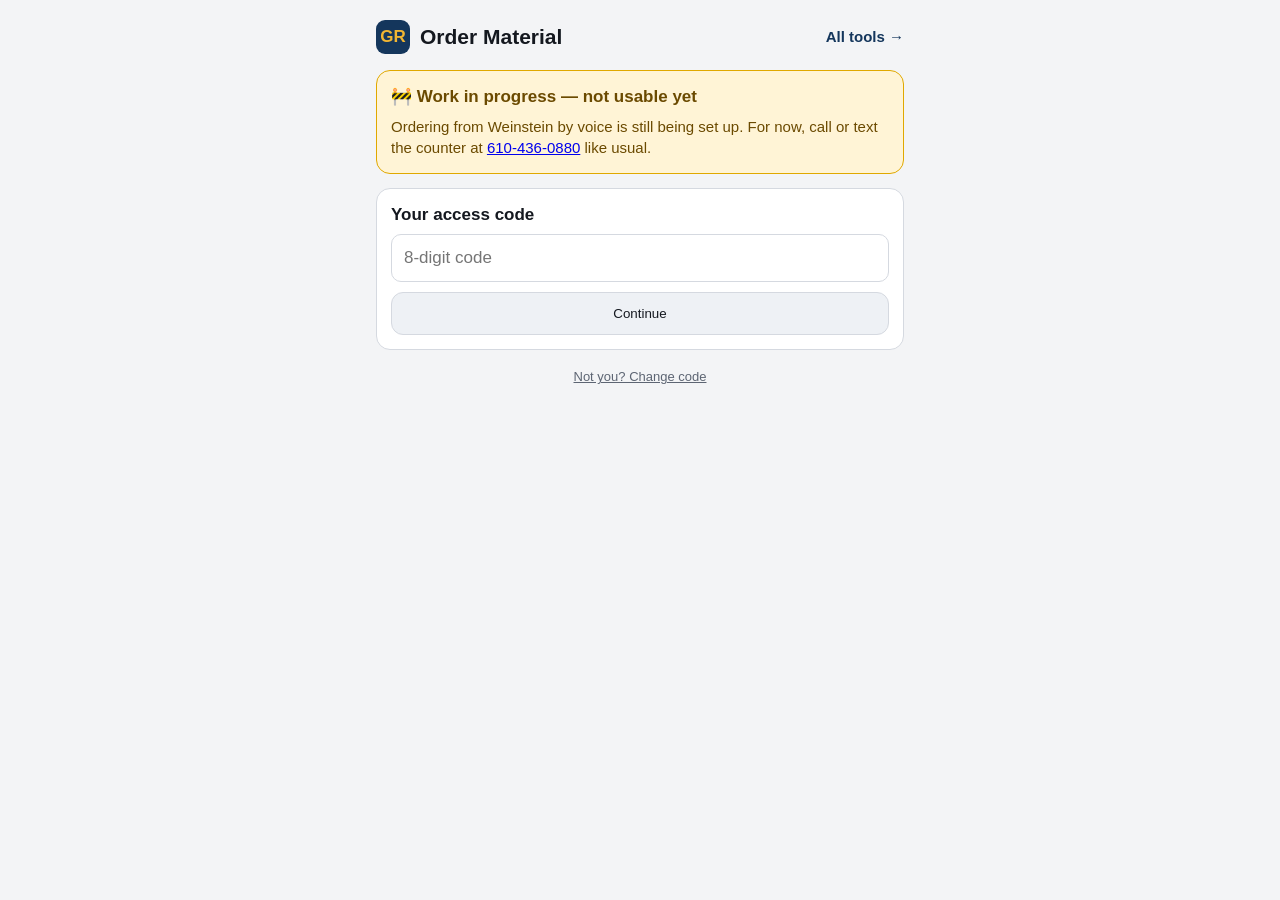
<file: order.html>
<!doctype html>
<html lang="en">
<head>
<meta charset="utf-8">
<meta name="viewport" content="width=device-width, initial-scale=1, viewport-fit=cover">
<meta name="theme-color" content="#14365c">
<meta name="robots" content="noindex">
<meta name="apple-mobile-web-app-capable" content="yes">
<meta name="apple-mobile-web-app-title" content="Golden Rule">
<link rel="manifest" href="manifest.webmanifest">
<title>Order Material</title>
<link rel="icon" href="icon.svg" type="image/svg+xml">
<link rel="apple-touch-icon" href="icon-192.png">
<link rel="stylesheet" href="gr.css">
<style>
  .seg { margin: 8px 0 0; }
  .btn.primary { background: var(--brand); color: #fff; border-color: var(--brand); }
  a.btn { display: block; text-align: center; text-decoration: none; }
  .row { align-items: flex-end; }
  .jobbox { background: var(--soft); border-radius: 10px; padding: 10px 12px; margin-top: 8px; font-size: 15px; }
  .jobbox b { font-size: 16px; }
  .item { background: var(--soft); border-radius: 10px; padding: 10px; margin-top: 8px; }
  .item .top { display: grid; grid-template-columns: 64px 1fr 40px; gap: 6px; align-items: center; }
  .item .top input.qty { text-align: center; font-weight: 700; }
  .item .part { margin-top: 6px; }
  .item .part select { font-size: 14px; padding: 8px 10px; }
  .item .part select.none { border-color: var(--warn-ink); background: var(--warn-bg); color: var(--warn-ink); }
  .item .note { margin-top: 6px; font-size: 14px; padding: 8px 10px; }
  .x { width: 40px; height: 44px; border-radius: 10px; border: 1px solid var(--line); background: var(--card); color: var(--muted); font: 700 18px/1 inherit; cursor: pointer; }
  .acts { display: flex; gap: 8px; margin-top: 10px; flex-wrap: wrap; }
  pre { white-space: pre-wrap; background: var(--soft); border-radius: 10px; padding: 10px 12px; font: 14px/1.4 ui-monospace, Menlo, Consolas, monospace; margin: 8px 0 0; }
</style>
</head>
<body>
<header>
  <a class="dot" href="home.html" aria-label="All tools">GR</a>
  <h1>Order Material</h1>
  <a class="nav" href="home.html">All tools →</a>
</header>

<div class="card" id="wipCard" style="border-color:#e0a800;background:var(--warn-bg);color:var(--warn-ink)">
  <b>🚧 Work in progress — not usable yet</b>
  <div style="margin-top:6px;font-size:15px">Ordering from Weinstein by voice is still being set up. For now, call or text the counter at <a href="sms:6104360880">610-436-0880</a> like usual.</div>
</div>
<div class="card hidden" id="codeCard">
  <label for="code">Your access code</label>
  <input id="code" inputmode="numeric" autocomplete="off" placeholder="8-digit code">
  <button class="btn" id="codeGo">Continue</button>
  <div class="status" id="codeMsg"></div>
</div>

<div id="app" class="hidden">

<!-- 1. Talk -->
<div class="card">
  <button class="mic" id="micMain">
    <svg viewBox="0 0 24 24" fill="currentColor"><path d="M12 15a3 3 0 0 0 3-3V6a3 3 0 0 0-6 0v6a3 3 0 0 0 3 3zm5-3a5 5 0 0 1-10 0H5a7 7 0 0 0 6 6.92V21h2v-2.08A7 7 0 0 0 19 12h-2z"/></svg>
    <span id="micMainLabel">Tap to talk</span>
  </button>
  <div class="hint">Say the job number, pickup or delivery, and the items with quantities. “Job 49370, pickup this afternoon: two 3/4 PEX elbows, a box of half-inch copper 90s, one 50 gallon gas water heater.” Say “truck stock” instead of a job for stock.</div>
  <textarea id="heard" placeholder="What you say shows up here. You can fix it before building the order."></textarea>
  <button class="btn" id="build">Build order</button>
  <div class="status" id="talkMsg"></div>
</div>

<!-- 2. Review -->
<div class="card hidden" id="reviewCard">
  <h2>Check the order</h2>
  <div class="seg" role="group" aria-label="For">
    <button data-for="job" aria-pressed="true">For a job</button>
    <button data-for="truck" aria-pressed="false">Truck stock</button>
    <button data-for="shop" aria-pressed="false">Shop stock</button>
  </div>
  <div id="jobWrap" style="margin-top:10px">
    <div class="row">
      <div style="flex:1"><label for="jobNum" style="font-size:14px">Job number</label><input id="jobNum" inputmode="numeric" autocomplete="off" placeholder="e.g. 49370" enterkeyhint="search"></div>
      <button class="btn" id="jobGo" style="width:auto;margin:0;padding:0 16px;height:46px">Find</button>
    </div>
    <div class="jobbox hidden" id="jobBox"></div>
    <div class="status" id="jobMsg"></div>
  </div>

  <div class="sub">
    <label>Pickup or delivery</label>
    <div class="seg" role="group" aria-label="Fulfillment">
      <button data-ful="pickup" aria-pressed="true">Pickup</button>
      <button data-ful="delivery" aria-pressed="false">Delivery</button>
    </div>
    <div id="delWrap" class="hidden" style="margin-top:8px">
      <div class="seg"><button data-to="job" aria-pressed="true">To the job</button><button data-to="shop" aria-pressed="false">To the shop</button></div>
      <input id="delAddr" autocomplete="off" placeholder="Delivery address" style="margin-top:8px">
    </div>
    <div class="row" style="margin-top:10px">
      <div style="flex:1"><label for="needed" style="font-size:14px">Needed</label><input id="needed" autocomplete="off" placeholder="e.g. today by 2, tomorrow first thing"></div>
    </div>
  </div>

  <div class="sub">
    <label>Items</label>
    <div class="status" id="catMsg"></div>
    <div id="items"></div>
    <div class="acts">
      <button class="btn sm" id="addItem">+ Add item</button>
      <button class="btn sm" id="micItem">🎤 Say another item</button>
    </div>
  </div>

  <div class="sub">
    <label for="notes">Note for the counter (optional)</label>
    <input id="notes" autocomplete="off" placeholder="e.g. Bradford White if you have it, call when ready">
  </div>

  <button class="btn go" id="submit" disabled title="Not usable yet">Place order (not usable yet)</button>
  <div class="status" id="submitMsg"></div>
</div>

<!-- 3. Done -->
<div class="card hidden" id="doneCard">
  <h2 id="doneTitle">Send it to Weinstein</h2>
  <div class="status hidden" id="weinMsg"></div>
  <a class="btn hidden" id="cartBtn" href="#" target="_blank" rel="noopener">🛒 Open the Weinstein cart</a>
  <div class="hint" id="doneHint"></div>
  <a class="btn primary" id="smsBtn" href="#">💬 Text the counter</a>
  <button class="btn" id="copyQp">Copy Quick Pad list (SupplyZone app)</button>
  <button class="btn" id="copyTxt">Copy order text</button>
  <pre id="orderText"></pre>
  <button class="btn" id="again">Another order</button>
</div>

</div>

<footer><a href="#" id="forget">Not you? Change code</a></footer>

<script src="config.js"></script>
<script src="gr-common.js"></script>
<script>
(function () {
  // Shared helpers (access code, server calls, speech, drafts, "no signal" strip) live in gr-common.js.
  var $ = GR.$, show = GR.show, say = GR.say, el = GR.el, stopAll = GR.stopAll;
  var COUNTER = window.GR_COUNTER || { name: "Weinstein West Chester", sms: "6104360880" };
  function recent(text) { GR.recent("Order", text); }
  function seg(groupSel, attr, value) { Array.prototype.forEach.call(document.querySelectorAll(groupSel + " button"), function (b) { b.setAttribute("aria-pressed", b.dataset[attr] === value); }); }

  var S = { who: "", today: "", shop: "", emailOn: false, emailTo: "", catalog: 0, wein: "", forWhat: "job", ful: "pickup", to: "job", job: null, reqId: "", result: null };
  var WIP = true;   // work in progress — flip to false when the Weinstein direct submit is cleared for use

  // ---------- server ----------
  var api = GR.client("order", { name: "Order", onAuthFail: function (msg) { B.showCode(msg); } });

  // ---------- access code → init ----------
  var B = GR.boot({
    key: "order", name: "Order",
    ready: function (r) {
      S.who = r.who || ""; S.today = r.today || ""; S.shop = r.shop_address || ""; S.emailOn = !!r.email_on; S.emailTo = r.email_to || ""; S.catalog = r.catalog || 0;
      S.wein = r.weinstein === "submit" || r.weinstein === "cart" ? r.weinstein : "";
      $("submit").textContent = WIP ? "Place order (not usable yet)" : S.wein === "submit" ? "Place order with Weinstein" : S.wein === "cart" ? "Put it in the Weinstein cart" : "Place order";
      $("submit").disabled = WIP;
    }
  });

  // ---------- speech + draft ----------
  var heardDraft = GR.draft($("heard"), "order");
  if (!GR.speech) { show($("micMain"), false); show($("micItem"), false); $("heard").placeholder = "Voice input isn't supported in this browser. Use Chrome, or the microphone on your keyboard."; }
  GR.micFor($("micMain"), $("heard"), {
    label: function (on) { $("micMainLabel").textContent = on ? "Listening… tap when done" : "Tap to talk"; },
    done: function () { if ($("heard").value.trim() && !GR.isOffline()) runParse(); },
    onError: function (text, kind) { say("talkMsg", text, kind); }
  });
  var extra = "";
  $("micItem").onclick = function () {
    extra = "";
    GR.listen($("micItem"), {
      base: function () { return ""; },
      onText: function (base, fin, interim) { extra = (extra + fin).replace(/\s+/g, " "); $("micItem").textContent = "🎤 " + (extra + interim).trim(); },
      label: function (on) { if (!on) $("micItem").textContent = "🎤 Say another item"; },
      done: function () { var t = extra.trim(); if (!t) return; addItemFromText(t); }
    });
  };
  function addItemFromText(t) {
    var q = (t.match(/^(\d+)\s+/) || [])[1];
    var row = itemBlock({ qty: q ? Number(q) : 1, spoken: t, search: t.replace(/^\d+\s+/, ""), candidates: [], part: "" });
    $("items").appendChild(row);
    var sel = row.querySelector("select");
    api("match", { q: t.replace(/^\d+\s+/, "") }).then(function (r) { if (r.ok) fillSel(sel, r.candidates || [], (r.candidates || [])[0] && r.candidates[0].score >= 0.9 ? r.candidates[0].part : ""); });
  }

  // ---------- parse ----------
  var busy = false;
  $("build").onclick = function () { stopAll(runParse); };
  function runParse() {
    var text = $("heard").value.trim();
    if (busy) return;
    if (!text) { say("talkMsg", "Tap the mic and say the job number and the items.", "err"); return; }
    busy = true; $("build").disabled = true;
    say("talkMsg", "Matching part numbers…", "busy");
    show($("reviewCard"), false); show($("doneCard"), false);
    api("parse", { text: text }).then(function (r) {
      busy = false; $("build").disabled = false;
      if (!r.ok) { say("talkMsg", "❌ " + r.error, "err"); return; }
      say("talkMsg", "");
      openReview(r);
    });
  }

  // ---------- review ----------
  function setFor(v) { S.forWhat = v; seg(".seg[aria-label='For']", "for", v); show($("jobWrap"), v === "job"); }
  function setFul(v) { S.ful = v; seg(".seg[aria-label='Fulfillment']", "ful", v); show($("delWrap"), v === "delivery"); }
  function setTo(v) { S.to = v; seg("#delWrap .seg", "to", v); $("delAddr").value = v === "shop" ? S.shop : (S.job ? S.job.address : ""); }
  Array.prototype.forEach.call(document.querySelectorAll(".seg[aria-label='For'] button"), function (b) { b.onclick = function () { setFor(b.dataset.for); }; });
  Array.prototype.forEach.call(document.querySelectorAll(".seg[aria-label='Fulfillment'] button"), function (b) { b.onclick = function () { setFul(b.dataset.ful); }; });
  Array.prototype.forEach.call(document.querySelectorAll("#delWrap .seg button"), function (b) { b.onclick = function () { setTo(b.dataset.to); }; });

  function openReview(r) {
    var req = r.request || {};
    S.reqId = ""; S.result = null; say("submitMsg", ""); $("submit").disabled = /not usable/.test($("submit").textContent);
    setFor(req.stock ? "truck" : "job");
    $("jobNum").value = req.job_number || "";
    showJob(r.job || null, r.job_error || "");
    setFul(req.fulfillment === "delivery" ? "delivery" : "pickup");
    setTo(req.deliver_to === "shop" ? "shop" : "job");
    $("needed").value = req.needed_by || "";
    $("notes").value = req.notes || "";
    say("catMsg", r.catalog ? "" : "The parts catalog is empty — items go to the counter by description only.", "warn");
    var box = $("items"); box.innerHTML = "";
    (r.items || []).forEach(function (it) { box.appendChild(itemBlock(it)); });
    show($("reviewCard"), true);
    $("reviewCard").scrollIntoView({ behavior: "smooth", block: "start" });
  }
  function showJob(job, err) {
    S.job = job;
    var b = $("jobBox"); b.innerHTML = "";
    if (job) {
      b.appendChild(el("b", null, "#" + job.number + " · " + job.customer));
      b.appendChild(el("div", null, job.address || "No address"));
      if (job.description) b.appendChild(el("div", null, job.description));
      say("jobMsg", "");
      if (S.to === "job") $("delAddr").value = job.address || "";
    } else say("jobMsg", err || "", "warn");
    show(b, !!job);
  }
  $("jobGo").onclick = function () {
    var n = $("jobNum").value.trim(); if (!n) return;
    $("jobGo").disabled = true; say("jobMsg", "Finding job " + n + "…", "busy");
    api("job", { number: n }).then(function (r) { $("jobGo").disabled = false; if (r.ok) showJob(r.job, ""); else showJob(null, "❌ " + r.error); });
  };
  $("jobNum").onkeydown = function (e) { if (e.key === "Enter") $("jobGo").click(); };

  function fillSel(sel, cands, chosen) {
    sel.innerHTML = "";
    sel.appendChild(el("option", null, "No part number — counter will match")).value = "";
    cands.forEach(function (c) { var o = el("option", null, c.part + " · " + c.desc + (c.uom ? " [" + c.uom + "]" : "")); o.value = c.part; o.dataset.desc = c.desc; sel.appendChild(o); });
    sel.appendChild(el("option", null, "Search the catalog…")).value = "__search";
    sel.value = chosen && cands.some(function (c) { return c.part === chosen; }) ? chosen : "";
    sel.classList.toggle("none", !sel.value);
  }
  function itemBlock(it) {
    var w = el("div", "item");
    var top = el("div", "top");
    var qty = el("input", "qty"); qty.inputMode = "decimal"; qty.value = it.qty || 1; qty.autocomplete = "off";
    var desc = el("input", "desc"); desc.value = it.spoken || it.search || ""; desc.placeholder = "Item"; desc.autocomplete = "off";
    var x = el("button", "x", "×"); x.onclick = function () { w.remove(); };
    top.appendChild(qty); top.appendChild(desc); top.appendChild(x); w.appendChild(top);
    var pw = el("div", "part"); var sel = el("select"); pw.appendChild(sel); w.appendChild(pw);
    fillSel(sel, it.candidates || [], it.part || "");
    sel.onchange = function () {
      if (sel.value === "__search") {
        var q = prompt("Search the catalog for:", desc.value.trim()); sel.value = ""; sel.classList.add("none");
        if (!q) return;
        api("match", { q: q }).then(function (r) { if (r.ok) fillSel(sel, r.candidates || [], ""); else alert(r.error); });
        return;
      }
      sel.classList.toggle("none", !sel.value);
    };
    var note = el("input", "note"); note.placeholder = "Note (brand, color, length…)"; note.value = it.note || ""; note.autocomplete = "off"; w.appendChild(note);
    return w;
  }
  $("addItem").onclick = function () { var t = prompt("Item (e.g. 2 3/4 PEX elbows):"); if (t && t.trim()) addItemFromText(t.trim()); };

  function readItems() {
    return [].map.call($("items").children, function (w) {
      var sel = w.querySelector("select"); var o = sel.options[sel.selectedIndex];
      var desc = w.querySelector(".desc").value.trim();
      return { qty: parseFloat(w.querySelector(".qty").value) || 1, spoken: desc, part: sel.value && sel.value !== "__search" ? sel.value : "",
               desc: sel.value && sel.value !== "__search" && o ? o.dataset.desc : desc, note: w.querySelector(".note").value.trim() };
    }).filter(function (i) { return i.desc; });
  }

  // ---------- place ----------
  $("submit").onclick = function () { stopAll(submit); };
  function submit() {
    if ($("submit").disabled) return;
    var items = readItems();
    if (!items.length) { say("submitMsg", "❌ Add at least one item.", "err"); return; }
    var stock = S.forWhat !== "job";
    var jobNum = $("jobNum").value.trim();
    if (!stock && !jobNum) { say("submitMsg", "❌ Enter the job number, or switch to truck/shop stock.", "err"); $("jobNum").focus(); return; }
    var noPart = items.filter(function (i) { return !i.part; }).length;
    if (noPart && S.catalog && !confirm(noPart + " item(s) have no part number. The counter will have to match them. Place the order anyway?")) return;
    var order = { items: items, stock: stock, stock_kind: S.forWhat, job_number: stock ? "" : jobNum, fulfillment: S.ful, deliver_to: S.to,
                  deliver_address: $("delAddr").value.trim(), needed_by: $("needed").value.trim(), notes: $("notes").value.trim() };
    if (!S.reqId) S.reqId = Date.now().toString(36) + Math.random().toString(36).slice(2, 8);
    var b = $("submit"); var label = b.textContent; b.disabled = true; b.textContent = S.wein ? "Sending to Weinstein… (about 15 s)" : "Placing…"; say("submitMsg", "");
    api("place", { req_id: S.reqId, order: order }).then(function (r) {
      b.textContent = label;
      if (!r.ok) { b.disabled = false; if (!r.net) S.reqId = ""; say("submitMsg", "❌ " + r.error, "err"); return; }
      S.result = r;
      say("submitMsg", r.message, "ok");
      recent((order.stock ? order.stock_kind + " stock" : "Job " + order.job_number) + " — " + r.lines + " item(s)");
      openDone(r);
    });
  }
  function openDone(r) {
    var ios = /iPhone|iPad|iPod/i.test(navigator.userAgent);
    var w = r.weinstein || null;
    $("smsBtn").href = "sms:" + COUNTER.sms + (ios ? "&" : "?") + "body=" + encodeURIComponent(r.sms_text);
    $("smsBtn").textContent = "💬 Text the counter (" + COUNTER.name + ")";
    show($("weinMsg"), !!w); show($("cartBtn"), false);
    if (w && w.ok && w.mode === "submit") {
      $("doneTitle").textContent = "Ordered from Weinstein";
      say("weinMsg", "✅ " + w.note + (w.unmatched && w.unmatched.length ? "\n⚠️ Not on the web order (no part #): " + w.unmatched.join("; ") + " — ask at the counter." : ""), "ok");
      $("doneHint").textContent = "The order is in. Nothing else to send — the text below is only if you want to add something.";
      $("smsBtn").className = "btn"; $("smsBtn").textContent = "💬 Text the counter about it";
    } else if (w && w.ok) {
      $("doneTitle").textContent = "In the Weinstein cart";
      say("weinMsg", "🛒 " + w.note + (w.unmatched && w.unmatched.length ? "\n⚠️ Not in the cart (no part #): " + w.unmatched.join("; ") : ""), "ok");
      $("cartBtn").href = w.cart_url || "#"; show($("cartBtn"), true);
      $("doneHint").textContent = "The office checks it out from the web store (My Cart → Standard Checkout). Texting the counter is optional.";
      $("smsBtn").className = "btn"; $("smsBtn").textContent = "💬 Text the counter instead";
    } else {
      $("doneTitle").textContent = "Send it to Weinstein";
      if (w) say("weinMsg", "⚠️ Couldn't place it on the web store: " + (w.error || "unknown error") + ". Text the counter instead.", "warn");
      $("doneHint").textContent = (S.emailOn ? "A copy was emailed to " + S.emailTo + ". " : "") + "Texting is the branch's own ordering channel — tap below, check the message, send.";
      $("smsBtn").className = "btn primary";
    }
    $("orderText").textContent = r.sms_text;
    show($("copyQp"), !!r.quickpad);
    show($("doneCard"), true);
    $("doneCard").scrollIntoView({ behavior: "smooth", block: "start" });
  }
  function copy(text, btn, label) {
    function done() { btn.textContent = "✅ Copied"; setTimeout(function () { btn.textContent = label; }, 1500); }
    if (navigator.clipboard && navigator.clipboard.writeText) navigator.clipboard.writeText(text).then(done, function () { fallback(); });
    else fallback();
    function fallback() { var t = el("textarea"); t.value = text; document.body.appendChild(t); t.select(); try { document.execCommand("copy"); done(); } catch (e) {} t.remove(); }
  }
  $("copyQp").onclick = function () { if (S.result) copy(S.result.quickpad, $("copyQp"), "Copy Quick Pad list (SupplyZone app)"); };
  $("copyTxt").onclick = function () { if (S.result) copy(S.result.sms_text, $("copyTxt"), "Copy order text"); };
  $("again").onclick = function () {
    S.job = null; S.result = null; S.reqId = "";
    $("heard").value = ""; $("items").innerHTML = ""; $("jobNum").value = ""; $("needed").value = ""; $("notes").value = ""; $("delAddr").value = ""; GR.saveDrafts();
    say("talkMsg", ""); say("submitMsg", ""); $("submit").disabled = /not usable/.test($("submit").textContent);
    show($("reviewCard"), false); show($("doneCard"), false);
    window.scrollTo({ top: 0, behavior: "smooth" });
  };
})();
</script>
</body>
</html>
</file>
<file: gr.css>
/* Golden Rule voice tools — shared look. Loaded by every page before its own <style>; a page's own rules win. */
:root {
  --bg: #f3f4f6; --card: #ffffff; --ink: #14181f; --muted: #5d6573; --line: #d5d9e0; --soft: #eef1f5; --grid: #e6e9ee;
  --brand: #14365c; --accent: #f2b632; --ok-bg: #e4f4e8; --ok-ink: #14532d;
  --err-bg: #fde8e8; --err-ink: #7f1d1d; --warn-bg: #fff4d6; --warn-ink: #6b4a00; --wait-bg: #fff4d6; --wait-ink: #6b4a00;
  --net-bg: #e8eefb; --net-ink: #1e3a8a; --rec: #c62828;
}
@media (prefers-color-scheme: dark) {
  :root { --bg: #0f1216; --card: #191d23; --ink: #eef1f5; --muted: #9aa3b0; --line: #2e343d; --soft: #222831; --grid: #252b33;
    --ok-bg: #12301d; --ok-ink: #b9f0c9; --err-bg: #3a1515; --err-ink: #ffc9c9; --warn-bg: #3a2e10; --warn-ink: #ffe3a1;
    --wait-bg: #3a2e0f; --wait-ink: #ffe3a3; --net-bg: #16213f; --net-ink: #c7d6ff; }
}
* { box-sizing: border-box; }
html, body { margin: 0; background: var(--bg); color: var(--ink); }
body { font: 17px/1.45 -apple-system, "Segoe UI", Roboto, Arial, sans-serif;
       padding: 16px 16px calc(24px + env(safe-area-inset-bottom)); max-width: 560px; margin: 0 auto; }
header { display: flex; align-items: center; gap: 10px; margin: 4px 0 16px; }
header .dot { width: 34px; height: 34px; border-radius: 9px; background: var(--brand); display: grid; place-items: center;
              color: var(--accent); font-weight: 800; text-decoration: none; flex: none; }
h1 { font-size: 21px; margin: 0; flex: 1; }
header a.nav { font-size: 15px; font-weight: 600; color: var(--brand); text-decoration: none; white-space: nowrap; }
h2 { font-size: 15px; text-transform: uppercase; letter-spacing: .06em; color: var(--muted); margin: 0 0 10px; }
.card { background: var(--card); border: 1px solid var(--line); border-radius: 14px; padding: 14px; margin-bottom: 14px; }
.hidden { display: none !important; }
label { display: block; font-weight: 650; margin-bottom: 6px; }
input, textarea, select { width: 100%; font: inherit; color: var(--ink); background: var(--card);
                          border: 1px solid var(--line); border-radius: 10px; padding: 11px 12px; }
input.missing { border-color: var(--rec); background: var(--err-bg); }
textarea { min-height: 110px; resize: vertical; }
input[type="date"], input[type="time"] { min-width: 0; -webkit-appearance: none; appearance: none; min-height: 46px; }
.hint { font-size: 14px; color: var(--muted); margin-top: 8px; }
.row { display: flex; gap: 8px; }
.row > * { min-width: 0; }
.grid { display: grid; grid-template-columns: 1fr 1fr; gap: 10px; }
.grid .full { grid-column: 1 / -1; }
.grid > div { min-width: 0; }
.grid label { font-size: 14px; margin-bottom: 4px; }
.sub { margin-top: 16px; padding-top: 14px; border-top: 1px solid var(--line); }
.btn { width: 100%; padding: 13px; border-radius: 12px; font-family: inherit;
       border: 1px solid var(--line); background: var(--soft); color: var(--ink); margin-top: 10px; cursor: pointer; }
.btn:disabled { opacity: .55; }
.btn.sm { width: auto; padding: 9px 12px; font-size: 14px; margin: 0; }
.btn.go { padding: 18px; border: 0; background: var(--accent); color: #1a1300; font-size: 19px; font-weight: 800; }
.link { background: none; border: 0; padding: 0; font: inherit; font-size: 15px; color: var(--brand); text-decoration: underline; cursor: pointer; }
.status { display: none; white-space: pre-wrap; border-radius: 12px; padding: 12px 14px; margin-top: 12px; font-size: 16px; }
.status.ok { display: block; background: var(--ok-bg); color: var(--ok-ink); }
.status.err { display: block; background: var(--err-bg); color: var(--err-ink); }
.status.warn, .status.wait { display: block; background: var(--warn-bg); color: var(--warn-ink); }
.status.busy { display: block; background: var(--soft); color: var(--muted); }
.seg { display: flex; gap: 6px; margin-bottom: 12px; }
.seg button { flex: 1; padding: 11px 6px; font-family: inherit; border-radius: 10px;
              border: 1px solid var(--line); background: var(--card); color: var(--ink); }
.seg button[aria-pressed="true"] { background: var(--brand); color: #fff; border-color: var(--brand); }
.mic { border: 0; border-radius: 12px; background: var(--brand); color: #fff; cursor: pointer;
       width: 100%; height: 68px; font-family: inherit;
       display: flex; justify-content: center; align-items: center; gap: 10px; }
.mic svg { width: 26px; height: 26px; }
.mic.rec { background: var(--rec); animation: pulse 1.2s infinite; }
@keyframes pulse { 50% { opacity: .75; } }
.match { display: block; width: 100%; text-align: left; font: inherit; color: var(--ink); background: var(--card);
         border: 1px solid var(--line); border-radius: 12px; padding: 12px; margin-bottom: 8px; cursor: pointer; }
.match:active { background: var(--soft); }
.match b { display: block; font-size: 18px; }
.match span { display: block; font-size: 15px; color: var(--muted); }
.match .tag { display: inline-block; font-size: 12px; font-weight: 700; color: var(--ok-ink); background: var(--ok-bg);
              border-radius: 6px; padding: 1px 6px; margin-left: 6px; vertical-align: middle; }
.choice { display: flex; gap: 10px; align-items: flex-start; padding: 10px; border: 1px solid var(--line);
          border-radius: 10px; margin-top: 8px; font-weight: 500; cursor: pointer; }
.choice input { width: 20px; height: 20px; margin: 2px 0 0; flex: none; }
dl { display: grid; grid-template-columns: max-content 1fr; gap: 8px 14px; margin: 0; }
dt { color: var(--muted); font-size: 15px; }
dd { margin: 0; font-weight: 600; overflow-wrap: anywhere; }
dd.none { color: var(--warn-ink); font-weight: 600; font-style: italic; }
.shows { font-size: 15px; color: var(--muted); margin-top: 8px; }
.shows b { color: var(--ink); }
footer { text-align: center; font-size: 13px; color: var(--muted); margin-top: 18px; }
footer a { color: inherit; }
@media (prefers-color-scheme: dark) { header a.nav, .link { color: var(--accent); } }
/* "No signal" strip (gr-common.js shows it when the server can't be reached) */
#grNet { position: sticky; top: 0; z-index: 60; margin: -8px -4px 12px; border-radius: 10px; padding: 9px 12px; font-size: 14px; font-weight: 650;
         background: var(--warn-bg); color: var(--warn-ink); border: 1px solid rgba(0,0,0,.08); }
</file>
